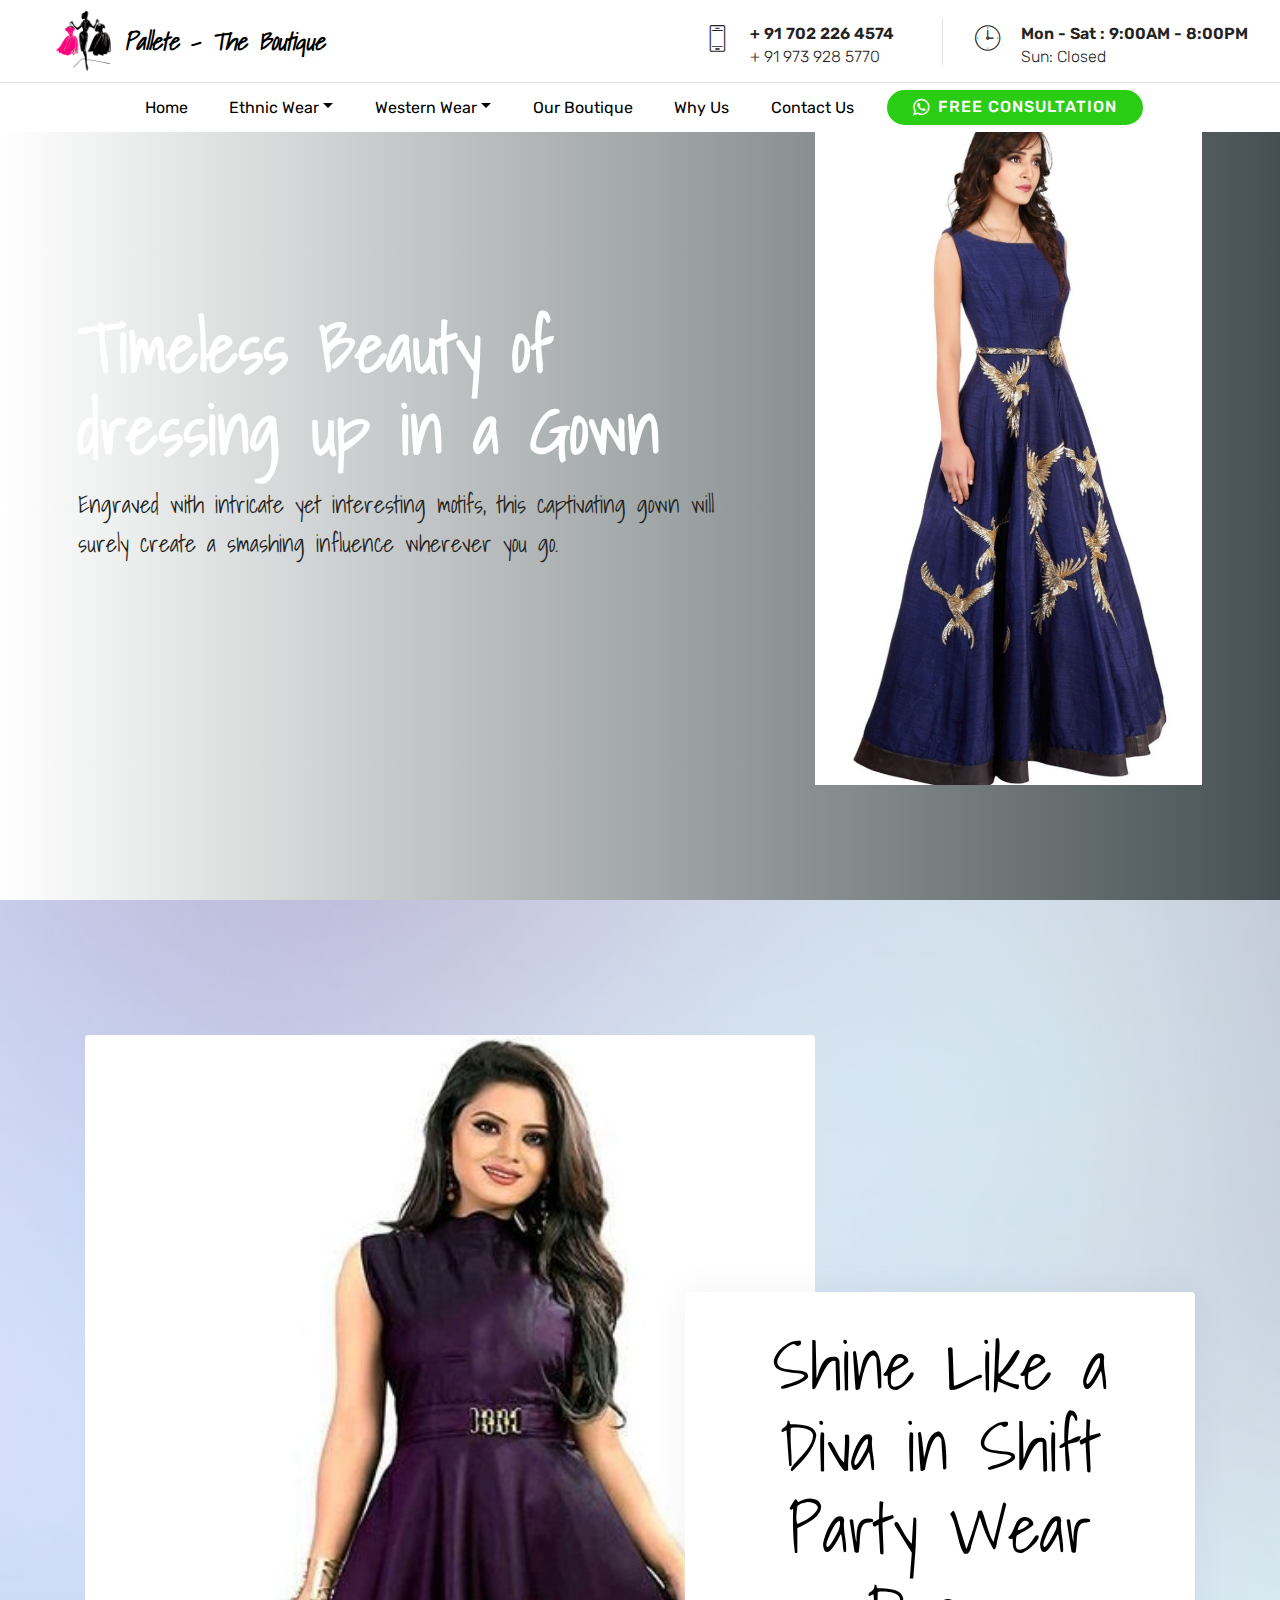
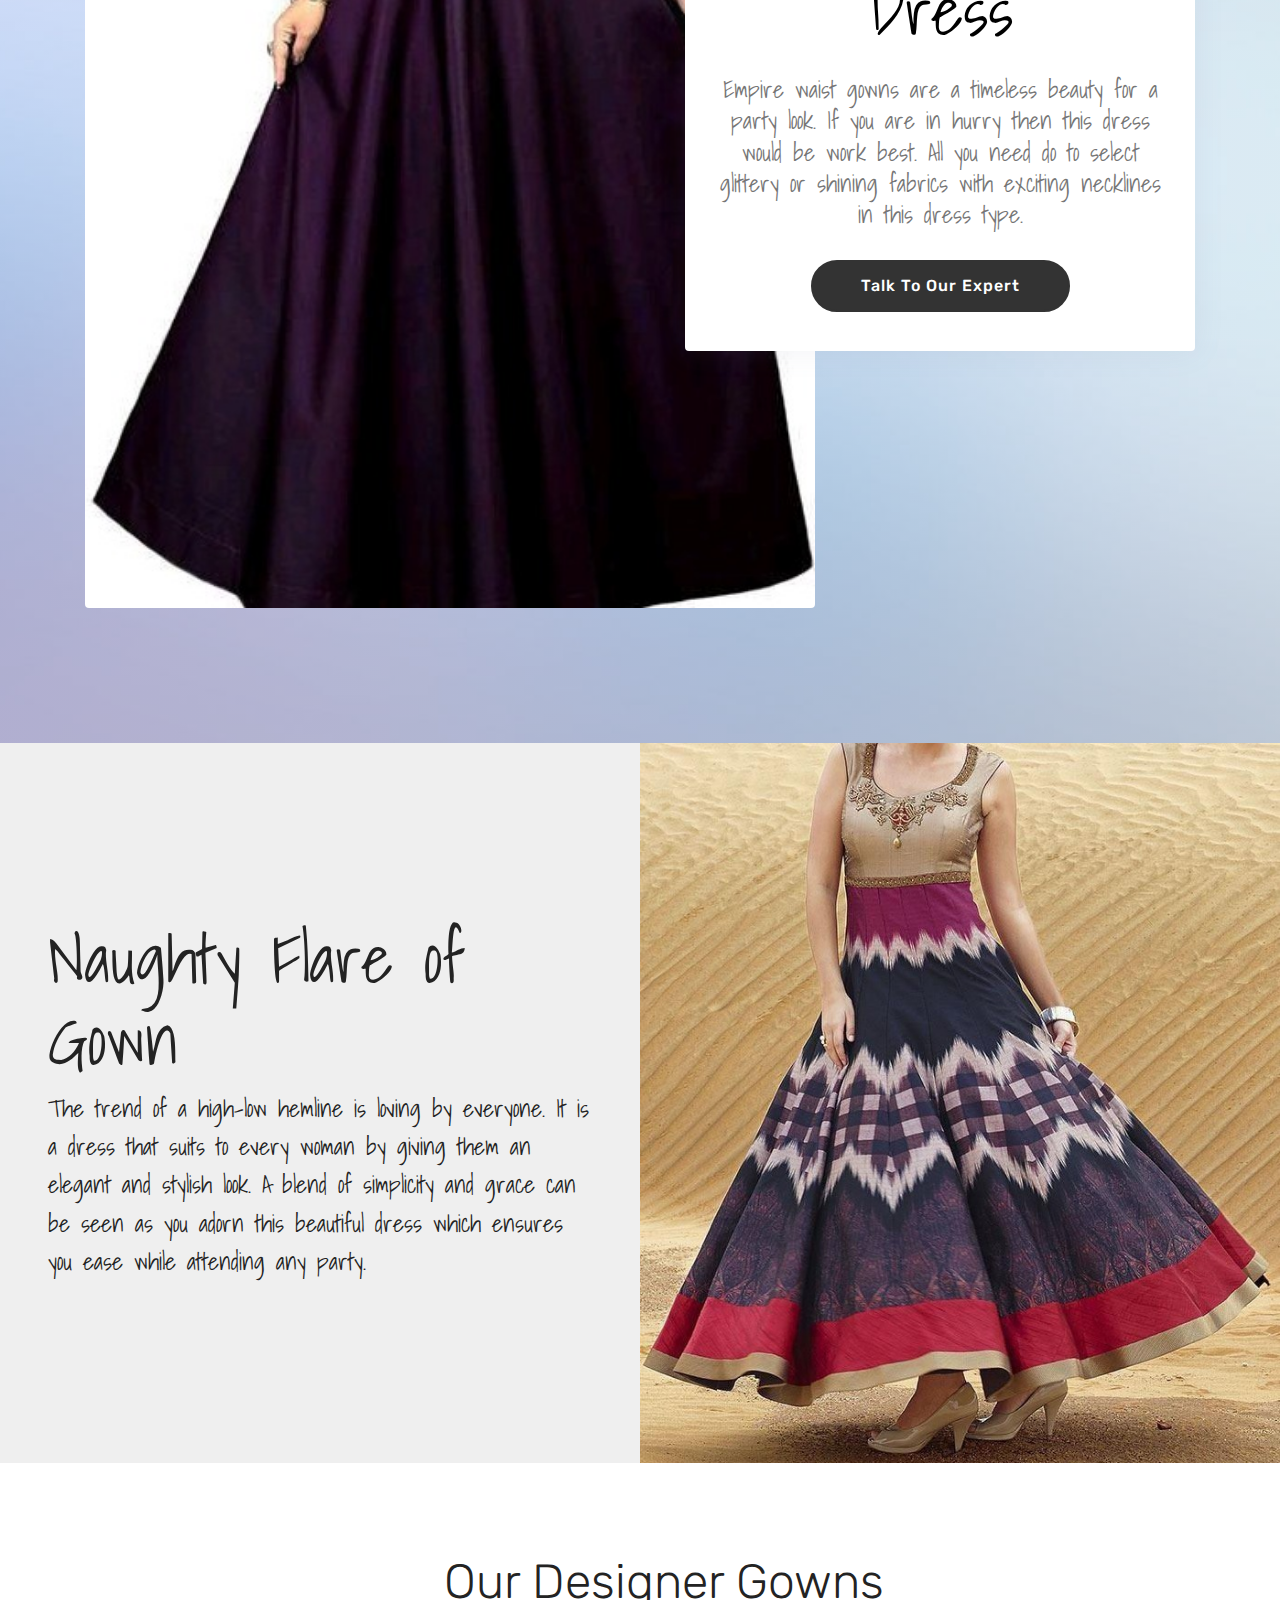
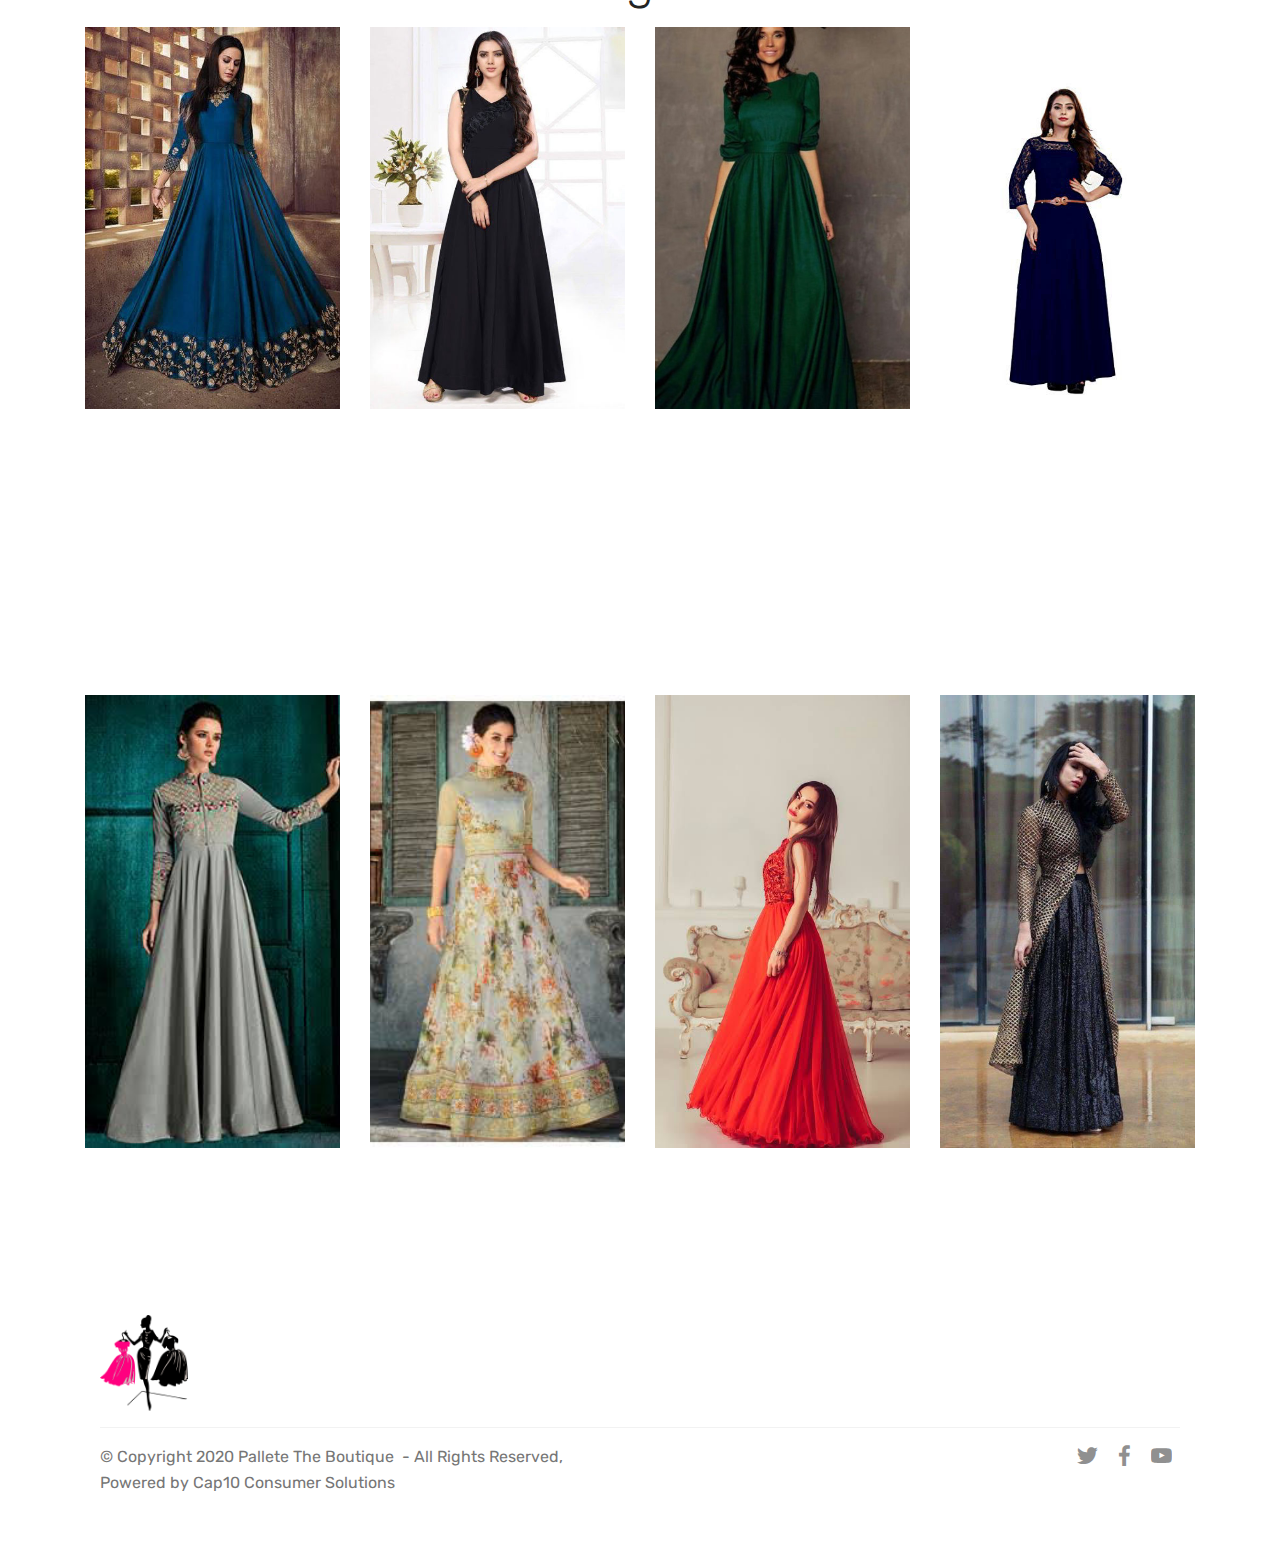
<file: Gowns & wester wear.html>
<!DOCTYPE html>
<html  >
<head>
  
  <meta charset="UTF-8">
  <meta http-equiv="X-UA-Compatible" content="IE=edge">
  
  <meta name="viewport" content="width=device-width, initial-scale=1, minimum-scale=1">
  <link rel="shortcut icon" href="assets/images/mbr-122x134.png" type="image/x-icon">
  <meta name="description" content="">
  
  <title>Western Wear</title>
  <link rel="stylesheet" href="assets/web/assets/mobirise-icons/mobirise-icons.css">
  <link rel="stylesheet" href="assets/font-awesome/css/font-awesome.css">
  <link rel="stylesheet" href="assets/bootstrap/css/bootstrap.min.css">
  <link rel="stylesheet" href="assets/bootstrap/css/bootstrap-grid.min.css">
  <link rel="stylesheet" href="assets/bootstrap/css/bootstrap-reboot.min.css">
  <link rel="stylesheet" href="assets/dropdown/css/style.css">
  <link rel="stylesheet" href="assets/tether/tether.min.css">
  <link rel="stylesheet" href="assets/socicon/css/styles.css">
  <link rel="stylesheet" href="assets/theme/css/style.css">
  <link rel="stylesheet" href="assets/formoid-css/recaptcha.css">
  <link rel="preload" as="style" href="assets/mobirise/css/mbr-additional.css"><link rel="stylesheet" href="assets/mobirise/css/mbr-additional.css" type="text/css">
  
  
  

</head>
<body>
  <section class="extMenu1 menu cid-rOcg2rf6zd" once="menu" id="extMenu7-1y">

    

    <nav class="navbar navbar-dropdown align-items-center navbar-fixed-top navbar-toggleable-sm">
        <div class="menu-content-top" id="topLine">
            <div class="menu-logo">
                <div class="navbar-brand">
                    <span class="navbar-logo">
                        <a href="index.html">
                            <img src="assets/images/mbr-122x134.png" alt="" title="" style="height: 3.8rem;">
                        </a>
                    </span>
                    <span class="navbar-caption-wrap"><a href="index.html" class="brand-link mbr-black display-5"><strong><em>Pallete - The Boutique</em></strong></a></span>
                </div>
            </div>
            <div class="menu-content-right">
                <div class="info-widget">
                    <span class="widget-icon mbri-mobile2 mbr-iconfont"></span>
                    <div class="widget-content display-4">
                        <p class="widget-title mbr-fonts-style display-4">+ 91 702 226 4574</p>
                        <p class="widget-text mbr-fonts-style display-4">+ 91 973 928 5770</p>
                    </div>
                </div>
                <div class="info-widget">
                    <span class="widget-icon mbri-clock mbr-iconfont"></span>
                    <div class="widget-content display-4">
                        <p class="widget-title mbr-fonts-style display-4">Mon - Sat : 9:00AM - 8:00PM</p>
                        <p class="widget-text mbr-fonts-style display-4">Sun: Closed</p>
                    </div>
                </div>
                
            </div>
            <button class="navbar-toggler " type="button" data-toggle="collapse" data-target="#navbarSupportedContent, #topLine" aria-controls="navbarSupportedContent" aria-expanded="false" aria-label="Toggle navigation">
                <div class="hamburger">
                    <span></span>
                    <span></span>
                    <span></span>
                    <span></span>
                </div>
            </button>
        </div>
        <div class="menu-bottom">
            <div class="collapse navbar-collapse" id="navbarSupportedContent">
                <ul class="navbar-nav nav-dropdown js-float-line" data-app-modern-menu="true"><li class="nav-item"><a class="nav-link link mbr-black display-4" href="index.html" aria-expanded="false">Home</a></li><li class="nav-item dropdown">
                        <a class="nav-link link mbr-black dropdown-toggle display-4" href="#" data-toggle="dropdown-submenu" aria-expanded="true">Ethnic Wear</a><div class="dropdown-menu"><a class="mbr-black dropdown-item display-4" href="page2.html">Anarkali Dress</a><a class="mbr-black dropdown-item display-4" href="page4.html">Salwar Kameez<br></a><a class="mbr-black dropdown-item display-4" href="page5.html">Saree Blouses<br></a><a class="mbr-black dropdown-item display-4" href="page3.html">Lehenga</a></div>
                    </li>
                    <li class="nav-item dropdown">
                        <a class="nav-link link mbr-black dropdown-toggle display-4" href="#" data-toggle="dropdown-submenu" aria-expanded="false">Western Wear</a><div class="dropdown-menu"><a class="mbr-black dropdown-item display-4" href="Gowns & wester wear.html">Gowns</a><a class="mbr-black dropdown-item display-4" href="page8.html">Office Wear</a></div>
                    </li>
                    <li class="nav-item">
                        <a class="nav-link link mbr-black display-4" href="page1.html">Our Boutique</a>
                    </li>
                    <li class="nav-item">
                        <a class="nav-link link mbr-black display-4" href="page9.html">Why Us</a>
                    </li><li class="nav-item"><a class="nav-link link mbr-black display-4" href="page6.html">Contact Us</a></li></ul>
                <div class="navbar-buttons mbr-section-btn"><a class="btn btn-sm btn-primary display-4" href="https://wa.me/+ 91 702 226 4574"><span class="fa fa-whatsapp mbr-iconfont mbr-iconfont-btn"></span>
                    
                        FREE CONSULTATION
                    </a></div>
            </div>
        </div>
    </nav>
</section>

<section class="extHeader cid-rOcg2sqm2s mbr-fullscreen" id="extHeader8-20">

    

    

    <div class="container-fluid header-content">
        <div class="row text-row">
            <div class="col-md-12 col-lg-7">
                <div class="title-cont align-left">
                    <h1 class="mbr-section-title align-left  mbr-white pb-3 mbr-fonts-style mbr-bold display-1">Timeless Beauty of dressing up in a Gown</h1>
                </div>
                <div class=" mbr-white pb-3 align-left">
                    <p class="mbr-section-subtitle mbr-fonts-style mbr-text display-5">
                        Engraved with intricate yet interesting motifs, this captivating gown will surely create a smashing influence wherever you go. </p>
                </div>
                
            </div>
            <div class="col-lg-5 col-md-12">
                <div class="mbr-figure">
                    <img src="assets/images/gowns-2-908x1272.jpeg" alt="" title="">
                </div>
            </div>
        </div>
        
    </div>
</section>

<section class="extHeader cid-rOcg2rSoZn" id="extHeader24-1z">

    

    <div class="mbr-overlay" style="opacity: 0.6;">
    </div>

    <div class="container align-left">
        <div class="row ">
            <div class="col-lg-8 col-md-12 py-lg-0 pb-4">
            	<div class="img-wrap">
        			<img src="assets/images/gowns-1-512x768.jpeg" alt="" title="">
    			</div>
            </div> 	
            <div class="align-self-center mbr-black col-lg-4 col-md-12 py-lg-0 pt-2">
                <div class="card-wrap">
                    <h1 class="mbr-section-title align-center pb-3 mbr-fonts-style display-1">Shine Like a Diva in Shift Party Wear Dress</h1>
                    <h3 class="mbr-section-subtitle align-center mbr-light mbr-fonts-style display-5">Empire waist gowns are a timeless beauty for a party look. If you are in hurry then this dress would be work best. All you need do to select glittery or shining fabrics with exciting necklines in this dress type.</h3>
                    <div class="mbr-section-btn align-center pt-3"><a class="btn btn-black btn-md display-4" href="tel:+ 91 -903-624-0000">Talk To Our Expert</a></div>
                </div>
            </div>
        </div>
    </div>
</section>

<section class="extFeatures cid-rOcg2toU11" id="extHeader25-21">

    

    
    <div class="container-fluid">
        <div class="row align-items-center content-row">
          <div class="col-lg-6 wrap-block">
              <h1 class="mbr-section-title mbr-fonts-style mbr-light display-1">Naughty Flare of Gown</h1>
              
              <h3 class="mbr-text mbr-fonts-style mbr-light display-5">The trend of a high-low hemline is loving by everyone. It is a dress that suits to every woman by giving them an elegant and stylish look. A blend of simplicity and grace can be seen as you adorn this beautiful dress which ensures you ease while attending any party.</h3>
            
            
          </div>
          <div class="col-lg-6 photo-split">
              <img src="assets/images/gowns-3-800x1200.jpeg" alt="" title="">
          </div>
      </div>
    </div>
</section>

<section class="mbr-gallery gallery5 cid-rOcg2tU5NX" id="gallery5-22">

    

    

    <div class="container">
        <h3 class="mbr-section-title align-center mbr-fonts-style display-2"><p>&nbsp; &nbsp; Our Designer Gowns<br></p></h3>
        
        <div class="row" id="gallery" data-toggle="modal" data-target="#carouselModal">
            <div class="col-sm-6 col-md-4 col-lg-3 item gallery-image">
                <div class="item-wrapper">
                    <img class="w-100" src="assets/images/gowns-4-476x601.jpg" alt="" data-target="#mbrCarousel" data-slide-to="0" title="">
                </div>
            </div>
            <div class="col-sm-6 col-md-4 col-lg-3 item gallery-image">
                <div class="item-wrapper">
                    <img class="w-100" src="assets/images/gowns-5-510x716.jpg" alt="" data-target="#mbrCarousel" data-slide-to="1" title="">
                </div>
            </div>
            <div class="col-sm-6 col-md-4 col-lg-3 item gallery-image">
                <div class="item-wrapper">
                    <img class="w-100" src="assets/images/gowns-6-510x678.jpeg" alt="" data-target="#mbrCarousel" data-slide-to="2" title="">
                </div>
            </div>
            <div class="col-sm-6 col-md-4 col-lg-3 item gallery-image">
                <div class="item-wrapper">
                    <img class="w-100" src="assets/images/gowns-7-404x606.jpg" alt="" data-target="#mbrCarousel" data-slide-to="3" title="">
                </div>
            </div>
        </div>

        <div class="modal mbr-slider fade" id="carouselModal" tabindex="-1" role="dialog" aria-hidden="true">
            <div class="modal-dialog" role="document">
                <div class="modal-content">
                    <div class="modal-body">
                        <div id="mbrCarousel" class="carousel slide" data-ride="carousel">
                            <div class="carousel-inner">
                                <div class="carousel-item active">
                                    <img class="d-block w-100" src="assets/images/background1.jpg" alt="">
                                </div>
                                <div class="carousel-item">
                                    <img class="d-block w-100" src="assets/images/background2.jpg" alt="">
                                </div>
                                <div class="carousel-item">
                                    <img class="d-block w-100" src="assets/images/background3.jpg" alt="">
                                </div>
                                <div class="carousel-item">
                                    <img class="d-block w-100" src="assets/images/background4.jpg" alt="">
                                </div>
                            </div>
                            <ol class="carousel-indicators">
                                <li data-target="#mbrCarousel" data-slide-to="0" class="active"></li>
                                <li data-target="#mbrCarousel" data-slide-to="1"></li>
                                <li data-target="#mbrCarousel" data-slide-to="2"></li>
                                <li data-target="#mbrCarousel" data-slide-to="3"></li>
                            </ol>
                            <a role="button" href="" class="close" data-dismiss="modal" aria-label="Close">
                            </a>
                            <a class="carousel-control-prev carousel-control" href="#mbrCarousel" role="button" data-slide="prev">
                                <span class="mbri-left mbr-iconfont" aria-hidden="true"></span>
                                <span class="sr-only">Previous</span>
                            </a>
                            <a class="carousel-control-next carousel-control" href="#mbrCarousel" role="button" data-slide="next">
                                <span class="mbri-right mbr-iconfont" aria-hidden="true"></span>
                                <span class="sr-only">Next</span>
                            </a>
                        </div>
                    </div>
                </div>
            </div>
        </div>
    </div>
</section>

<section class="mbr-gallery gallery5 cid-rOckG9rNjh" id="gallery5-24">

    

    

    <div class="container">
        <h3 class="mbr-section-title align-center mbr-fonts-style display-2"><p>&nbsp;&nbsp;<br></p></h3>
        
        <div class="row" id="gallery" data-toggle="modal" data-target="#carouselModal">
            <div class="col-sm-6 col-md-4 col-lg-3 item gallery-image">
                <div class="item-wrapper">
                    <img class="w-100" src="assets/images/gowns-8-270x372.jpg" alt="" data-target="#mbrCarousel" data-slide-to="0" title="">
                </div>
            </div>
            <div class="col-sm-6 col-md-4 col-lg-3 item gallery-image">
                <div class="item-wrapper">
                    <img class="w-100" src="assets/images/gowns-9-262x377.jpg" alt="" data-target="#mbrCarousel" data-slide-to="1" title="">
                </div>
            </div>
            <div class="col-sm-6 col-md-4 col-lg-3 item gallery-image">
                <div class="item-wrapper">
                    <img class="w-100" src="assets/images/gowns-10-452x678.jpg" alt="" data-target="#mbrCarousel" data-slide-to="2" title="">
                </div>
            </div>
            <div class="col-sm-6 col-md-4 col-lg-3 item gallery-image">
                <div class="item-wrapper">
                    <img class="w-100" src="assets/images/gowns-11-350x622.jpg" alt="" data-target="#mbrCarousel" data-slide-to="3" title="">
                </div>
            </div>
        </div>

        <div class="modal mbr-slider fade" id="carouselModal" tabindex="-1" role="dialog" aria-hidden="true">
            <div class="modal-dialog" role="document">
                <div class="modal-content">
                    <div class="modal-body">
                        <div id="mbrCarousel" class="carousel slide" data-ride="carousel">
                            <div class="carousel-inner">
                                <div class="carousel-item active">
                                    <img class="d-block w-100" src="assets/images/background132.jpg" alt="">
                                </div>
                                <div class="carousel-item">
                                    <img class="d-block w-100" src="assets/images/background233.jpg" alt="">
                                </div>
                                <div class="carousel-item">
                                    <img class="d-block w-100" src="assets/images/background334.jpg" alt="">
                                </div>
                                <div class="carousel-item">
                                    <img class="d-block w-100" src="assets/images/background435.jpg" alt="">
                                </div>
                            </div>
                            <ol class="carousel-indicators">
                                <li data-target="#mbrCarousel" data-slide-to="0" class="active"></li>
                                <li data-target="#mbrCarousel" data-slide-to="1"></li>
                                <li data-target="#mbrCarousel" data-slide-to="2"></li>
                                <li data-target="#mbrCarousel" data-slide-to="3"></li>
                            </ol>
                            <a role="button" href="" class="close" data-dismiss="modal" aria-label="Close">
                            </a>
                            <a class="carousel-control-prev carousel-control" href="#mbrCarousel" role="button" data-slide="prev">
                                <span class="mbri-left mbr-iconfont" aria-hidden="true"></span>
                                <span class="sr-only">Previous</span>
                            </a>
                            <a class="carousel-control-next carousel-control" href="#mbrCarousel" role="button" data-slide="next">
                                <span class="mbri-right mbr-iconfont" aria-hidden="true"></span>
                                <span class="sr-only">Next</span>
                            </a>
                        </div>
                    </div>
                </div>
            </div>
        </div>
    </div>
</section>

<section class="cid-rQ51am8rkB" id="footer5-31">

    

    

    <div class="container">
        <div class="media-container-row">
            <div class="col-md-3">
                <div class="media-wrap">
                    <a href="index.html">
                       <img src="assets/images/mbr-192x210.png" alt="" title="">
                    </a>
                </div>
            </div>
            <div class="col-md-9">
                <p class="mbr-text align-right links mbr-fonts-style display-7"></p>
            </div>
        </div>
        <div class="footer-lower">
            <div class="media-container-row">
                <div class="col-md-12">
                    <hr>
                </div>
            </div>
            <div class="media-container-row mbr-white">
                <div class="col-md-6 copyright">
                    <p class="mbr-text mbr-fonts-style display-7">
                        © Copyright 2020 Pallete The Boutique &nbsp;- All Rights Reserved, Powered by Cap10 Consumer Solutions</p>
                </div>
                <div class="col-md-6">
                    <div class="social-list align-right">
                        <div class="soc-item">
                            <a href="https://twitter.com/home" target="_blank">
                                <span class="mbr-iconfont mbr-iconfont-social socicon-twitter socicon"></span>
                            </a>
                        </div>
                        <div class="soc-item">
                            <a href="https://www.facebook.com/Cap10PvtLtd/" target="_blank">
                                <span class="mbr-iconfont mbr-iconfont-social socicon-facebook socicon"></span>
                            </a>
                        </div>
                        <div class="soc-item">
                            <a href="https://www.youtube.com/channel/UCA9DuTQr33E1IgmNt2S_qMw" target="_blank">
                                <span class="mbr-iconfont mbr-iconfont-social socicon-youtube socicon"></span>
                            </a>
                        </div>
                        
                        
                        
                    </div>
                </div>
            </div>
        </div>
    </div>
</section>


  <script src="assets/web/assets/jquery/jquery.min.js"></script>
  <script src="assets/popper/popper.min.js"></script>
  <script src="assets/bootstrap/js/bootstrap.min.js"></script>
  <script src="assets/smoothscroll/smooth-scroll.js"></script>
  <script src="assets/dropdown/js/nav-dropdown.js"></script>
  <script src="assets/dropdown/js/navbar-dropdown.js"></script>
  <script src="assets/touchswipe/jquery.touch-swipe.min.js"></script>
  <script src="assets/viewportchecker/jquery.viewportchecker.js"></script>
  <script src="assets/tether/tether.min.js"></script>
  <script src="assets/theme/js/script.js"></script>
  <script src="assets/formoid/formoid.min.js"></script>
  
  

</body>
</html>
</file>
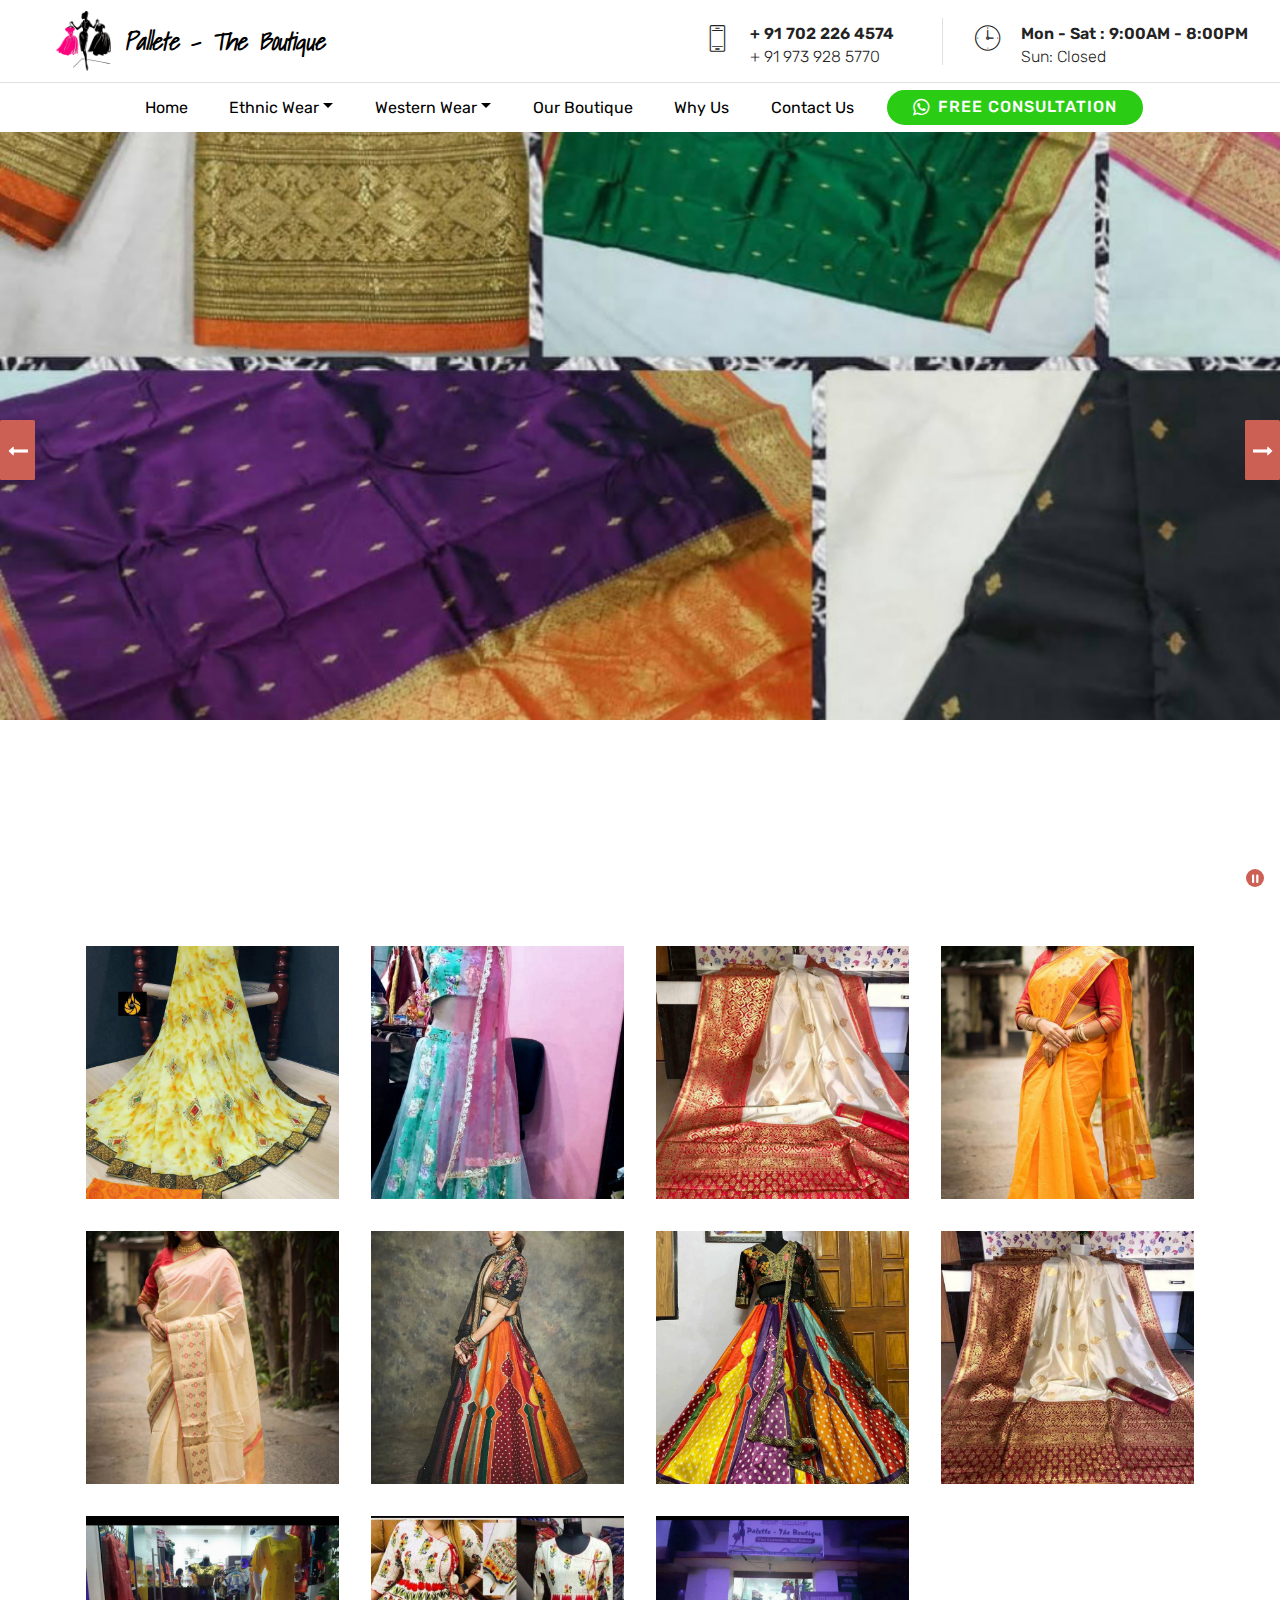
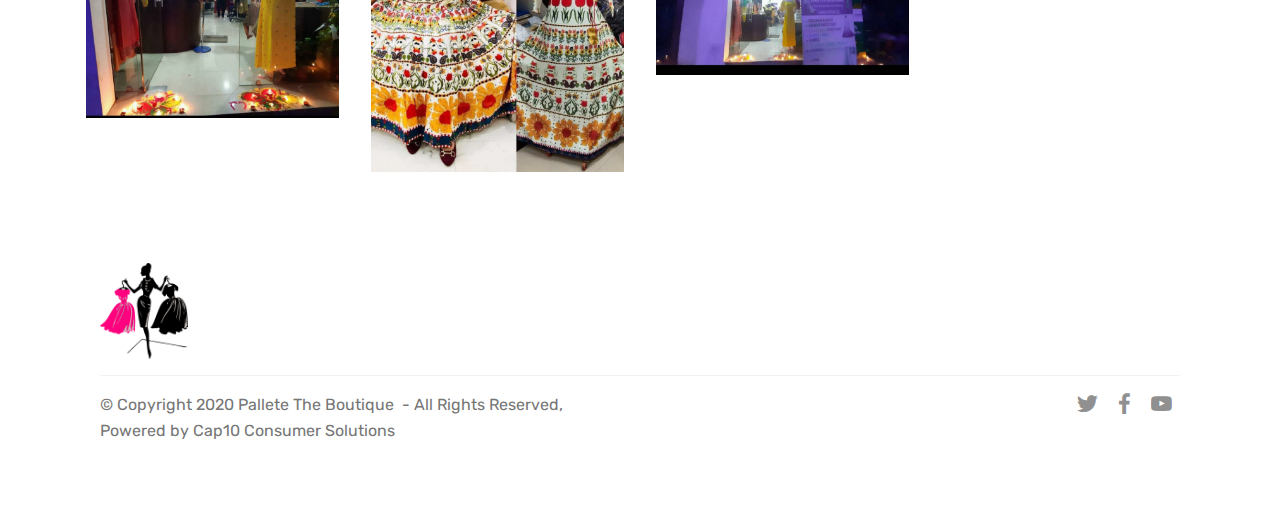
<file: page1.html>
<!DOCTYPE html>
<html  >
<head>
  
  <meta charset="UTF-8">
  <meta http-equiv="X-UA-Compatible" content="IE=edge">
  
  <meta name="viewport" content="width=device-width, initial-scale=1, minimum-scale=1">
  <link rel="shortcut icon" href="assets/images/mbr-122x134.png" type="image/x-icon">
  <meta name="description" content="">
  
  <title>Our Boutique</title>
  <link rel="stylesheet" href="assets/web/assets/mobirise-icons/mobirise-icons.css">
  <link rel="stylesheet" href="assets/font-awesome/css/font-awesome.css">
  <link rel="stylesheet" href="assets/bootstrap/css/bootstrap.min.css">
  <link rel="stylesheet" href="assets/bootstrap/css/bootstrap-grid.min.css">
  <link rel="stylesheet" href="assets/bootstrap/css/bootstrap-reboot.min.css">
  <link rel="stylesheet" href="assets/dropdown/css/style.css">
  <link rel="stylesheet" href="assets/tether/tether.min.css">
  <link rel="stylesheet" href="assets/socicon/css/styles.css">
  <link rel="stylesheet" href="assets/theme/css/style.css">
  <link rel="stylesheet" href="assets/gallery/style.css">
  <link rel="stylesheet" href="assets/wowslider-init/style.css">
  <link rel="stylesheet" href="assets/formoid-css/recaptcha.css">
  <link rel="preload" as="style" href="assets/mobirise/css/mbr-additional.css"><link rel="stylesheet" href="assets/mobirise/css/mbr-additional.css" type="text/css">
  
  
  
<link rel="stylesheet" href="assets/wowslider-init/boundary/style.css">
</head>
<body>
  <section class="extMenu1 menu cid-rO7yeexYQt" once="menu" id="extMenu7-b">

    

    <nav class="navbar navbar-dropdown align-items-center navbar-fixed-top navbar-toggleable-sm">
        <div class="menu-content-top" id="topLine">
            <div class="menu-logo">
                <div class="navbar-brand">
                    <span class="navbar-logo">
                        <a href="index.html">
                            <img src="assets/images/mbr-122x134.png" alt="" title="" style="height: 3.8rem;">
                        </a>
                    </span>
                    <span class="navbar-caption-wrap"><a href="index.html" class="brand-link mbr-black display-5"><strong><em>Pallete - The Boutique</em></strong></a></span>
                </div>
            </div>
            <div class="menu-content-right">
                <div class="info-widget">
                    <span class="widget-icon mbri-mobile2 mbr-iconfont"></span>
                    <div class="widget-content display-4">
                        <p class="widget-title mbr-fonts-style display-4">+ 91 702 226 4574</p>
                        <p class="widget-text mbr-fonts-style display-4">+ 91 973 928 5770</p>
                    </div>
                </div>
                <div class="info-widget">
                    <span class="widget-icon mbri-clock mbr-iconfont"></span>
                    <div class="widget-content display-4">
                        <p class="widget-title mbr-fonts-style display-4">Mon - Sat : 9:00AM - 8:00PM</p>
                        <p class="widget-text mbr-fonts-style display-4">Sun: Closed</p>
                    </div>
                </div>
                
            </div>
            <button class="navbar-toggler " type="button" data-toggle="collapse" data-target="#navbarSupportedContent, #topLine" aria-controls="navbarSupportedContent" aria-expanded="false" aria-label="Toggle navigation">
                <div class="hamburger">
                    <span></span>
                    <span></span>
                    <span></span>
                    <span></span>
                </div>
            </button>
        </div>
        <div class="menu-bottom">
            <div class="collapse navbar-collapse" id="navbarSupportedContent">
                <ul class="navbar-nav nav-dropdown js-float-line" data-app-modern-menu="true"><li class="nav-item"><a class="nav-link link mbr-black display-4" href="index.html" aria-expanded="false">Home</a></li><li class="nav-item dropdown open">
                        <a class="nav-link link mbr-black dropdown-toggle display-4" href="#" data-toggle="dropdown-submenu" aria-expanded="true">Ethnic Wear</a><div class="dropdown-menu"><a class="mbr-black dropdown-item display-4" href="page2.html">Anarkali Dress</a><a class="mbr-black dropdown-item display-4" href="page4.html">Salwar Kameez<br></a><a class="mbr-black dropdown-item display-4" href="page5.html">Saree Blouses<br></a><a class="mbr-black dropdown-item display-4" href="page3.html">Lehenga</a></div>
                    </li>
                    <li class="nav-item dropdown">
                        <a class="nav-link link mbr-black dropdown-toggle display-4" href="#" data-toggle="dropdown-submenu" aria-expanded="false">Western Wear</a><div class="dropdown-menu"><a class="mbr-black dropdown-item display-4" href="Gowns & wester wear.html">Gowns</a><a class="mbr-black dropdown-item display-4" href="page8.html">Office Wear</a></div>
                    </li>
                    <li class="nav-item">
                        <a class="nav-link link mbr-black display-4" href="page1.html">Our Boutique</a>
                    </li>
                    <li class="nav-item">
                        <a class="nav-link link mbr-black display-4" href="page9.html">Why Us</a>
                    </li><li class="nav-item"><a class="nav-link link mbr-black display-4" href="page6.html">Contact Us</a></li></ul>
                <div class="navbar-buttons mbr-section-btn"><a class="btn btn-sm btn-primary display-4" href="https://wa.me/+ 91 702 226 4574"><span class="fa fa-whatsapp mbr-iconfont mbr-iconfont-btn"></span>
                    
                        FREE CONSULTATION
                    </a></div>
            </div>
        </div>
    </nav>
</section>

<section class="mbr-wowslider-container mbr-section mbr-section__container carousel slide mbr-section-nopadding mbr-wowslider-container--boundary" data-ride="carousel" data-keyboard="false" data-wrap="true" data-interval="false" id="wowslider-l" data-rv-view="24" style="background-color: rgb(255, 255, 255);">
    <div class="mbr-wowslider">
        <div class="ws_images">
            <ul>
                <li>
                    
                    <img src="assets/images/whatsapp-image-2020-02-08-at-18.30.15-1024x576.jpg" alt="title 1" title="title 1"> text 1
                </li><li>
                    
                    <img src="assets/images/whatsapp-image-2020-02-08-at-18.30.15-1-1024x576.jpg" alt="title 2" title="title 2"> text 2
                </li><li>
                    
                    <img src="assets/images/whatsapp-image-2020-02-08-at-18.30.16-1024x576.jpg" alt="title 3" title="title 3"> text 3
                </li><li>
                    
                    <img src="assets/images/des7-1024x576.jpg" alt="title 3" title="title 3"> text 3
                </li><li>
                    
                    <img src="assets/images/des12-960x1280.jpg" alt="title 3" title="title 3"> text 3
                </li><li>
                    
                    <img src="assets/images/whatsapp-image-2020-02-08-at-18.30.16-1-1280x1280.jpg" alt="title 2" title="title 2"> text 2
                </li>
            </ul>
        </div>
        <div class="ws_bullets">
            <div>
                <a href="#" title="">
                    <span><img alt="slide1" src="assets/images/whatsapp-image-2020-02-08-at-18.30.15-85x48.png"></span>
                </a><a href="#" title="">
                    <span><img alt="slide1" src="assets/images/whatsapp-image-2020-02-08-at-18.30.15-1-85x48.png"></span>
                </a><a href="#" title="">
                    <span><img alt="slide1" src="assets/images/whatsapp-image-2020-02-08-at-18.30.16-85x48.png"></span>
                </a><a href="#" title="">
                    <span><img alt="slide1" src="assets/images/des7-85x48.png"></span>
                </a><a href="#" title="">
                    <span><img alt="slide1" src="assets/images/des7-85x48.png"></span>
                </a><a href="#" title="">
                    <span><img alt="slide1" src="assets/images/whatsapp-image-2020-02-08-at-18.30.15-1-85x48.png"></span>
                </a>
            </div>
        </div>
        <div class="ws_shadow"></div>
        <div class="mbr-wowslider-options">
            <div class="params" data-paddingbottom="0" data-anim-type="kenburns" data-theme="boundary" data-autoplay="true" data-paddingtop="0" data-fullscreen="true" data-showbullets="false" data-timeout="6" data-duration="0.5" data-height="576" data-width="1024" data-responsive="3" data-showcaptions="false" data-captionseffect="slide" data-hidecontrols="false"></div>
        </div>
</div></section>

<section class="mbr-gallery mbr-slider-carousel cid-rO7F8haj9b" id="extGallery7-n">

    

    <div class="container">
        <div><!-- Filter --><!-- Gallery --><div class="mbr-gallery-row"><div class="mbr-gallery-layout-default"><div><div><div class="mbr-gallery-item mbr-gallery-item--p2" data-video-url="false" data-tags="Awesome"><div href="#lb-extGallery7-n" data-slide-to="0" data-toggle="modal"><img src="assets/images/whatsapp-image-2020-02-08-at-18.30.17-960x960-800x800.jpg" alt="" title=""><span class="icon-focus"></span></div></div><div class="mbr-gallery-item mbr-gallery-item--p2" data-video-url="false" data-tags="Responsive"><div href="#lb-extGallery7-n" data-slide-to="1" data-toggle="modal"><img src="assets/images/whatsapp-image-2020-02-08-at-18.30.17-1-1280x1280-800x800.jpg" alt="" title=""><span class="icon-focus"></span></div></div><div class="mbr-gallery-item mbr-gallery-item--p2" data-video-url="false" data-tags="Creative"><div href="#lb-extGallery7-n" data-slide-to="2" data-toggle="modal"><img src="assets/images/whatsapp-image-2020-02-08-at-18.30.18-960x960-800x800.jpg" alt="" title=""><span class="icon-focus"></span></div></div><div class="mbr-gallery-item mbr-gallery-item--p2" data-video-url="false" data-tags="Animated"><div href="#lb-extGallery7-n" data-slide-to="3" data-toggle="modal"><img src="assets/images/whatsapp-image-2020-02-08-at-18.30.19-960x960-800x800.jpg" alt="" title=""><span class="icon-focus"></span></div></div><div class="mbr-gallery-item mbr-gallery-item--p2" data-video-url="false" data-tags="Awesome"><div href="#lb-extGallery7-n" data-slide-to="4" data-toggle="modal"><img src="assets/images/whatsapp-image-2020-02-08-at-18.30.20-1-960x960-800x800.jpg" alt="" title=""><span class="icon-focus"></span></div></div><div class="mbr-gallery-item mbr-gallery-item--p2" data-video-url="false" data-tags="Awesome"><div href="#lb-extGallery7-n" data-slide-to="5" data-toggle="modal"><img src="assets/images/whatsapp-image-2020-02-08-at-18.30.20-960x960-800x800.jpg" alt="" title=""><span class="icon-focus"></span></div></div><div class="mbr-gallery-item mbr-gallery-item--p2" data-video-url="false" data-tags="Responsive"><div href="#lb-extGallery7-n" data-slide-to="6" data-toggle="modal"><img src="assets/images/whatsapp-image-2020-02-08-at-18.30.19-2-960x960-800x800.jpg" alt="" title=""><span class="icon-focus"></span></div></div><div class="mbr-gallery-item mbr-gallery-item--p2" data-video-url="false" data-tags="Animated"><div href="#lb-extGallery7-n" data-slide-to="7" data-toggle="modal"><img src="assets/images/whatsapp-image-2020-02-08-at-18.30.19-1-960x960-800x800.jpg" alt="" title=""><span class="icon-focus"></span></div></div><div class="mbr-gallery-item mbr-gallery-item--p2" data-video-url="false" data-tags="Awesome"><div href="#lb-extGallery7-n" data-slide-to="8" data-toggle="modal"><img src="assets/images/whatsapp-image-2020-02-10-at-12.35.25-1080x861-800x638.jpg" alt="" title=""><span class="icon-focus"></span></div></div><div class="mbr-gallery-item mbr-gallery-item--p2" data-video-url="false" data-tags="Awesome"><div href="#lb-extGallery7-n" data-slide-to="9" data-toggle="modal"><img src="assets/images/whatsapp-image-2020-02-10-at-12.35.35-1078x975-800x811.jpeg" alt="" title=""><span class="icon-focus"></span></div></div><div class="mbr-gallery-item mbr-gallery-item--p2" data-video-url="false" data-tags="Awesome"><div href="#lb-extGallery7-n" data-slide-to="10" data-toggle="modal"><img src="assets/images/whatsapp-image-2020-02-10-at-12.35.57-1065x668-800x502.jpg" alt="" title=""><span class="icon-focus"></span></div></div></div></div><div class="clearfix"></div></div></div><!-- Lightbox --><div data-app-prevent-settings="" class="mbr-slider modal fade carousel slide" tabindex="-1" data-keyboard="true" data-interval="false" id="lb-extGallery7-n"><div class="modal-dialog"><div class="modal-content"><div class="modal-body"><div class="carousel-inner"><div class="carousel-item active"><img src="assets/images/whatsapp-image-2020-02-08-at-18.30.17-960x960.jpg" alt="" title=""></div><div class="carousel-item"><img src="assets/images/whatsapp-image-2020-02-08-at-18.30.17-1-1280x1280.jpg" alt="" title=""></div><div class="carousel-item"><img src="assets/images/whatsapp-image-2020-02-08-at-18.30.18-960x960.jpg" alt="" title=""></div><div class="carousel-item"><img src="assets/images/whatsapp-image-2020-02-08-at-18.30.19-960x960.jpg" alt="" title=""></div><div class="carousel-item"><img src="assets/images/whatsapp-image-2020-02-08-at-18.30.20-1-960x960.jpg" alt="" title=""></div><div class="carousel-item"><img src="assets/images/whatsapp-image-2020-02-08-at-18.30.20-960x960.jpg" alt="" title=""></div><div class="carousel-item"><img src="assets/images/whatsapp-image-2020-02-08-at-18.30.19-2-960x960.jpg" alt="" title=""></div><div class="carousel-item"><img src="assets/images/whatsapp-image-2020-02-08-at-18.30.19-1-960x960.jpg" alt="" title=""></div><div class="carousel-item"><img src="assets/images/whatsapp-image-2020-02-10-at-12.35.25-1080x861.jpg" alt="" title=""></div><div class="carousel-item"><img src="assets/images/whatsapp-image-2020-02-10-at-12.35.35-1078x975.jpeg" alt="" title=""></div><div class="carousel-item"><img src="assets/images/whatsapp-image-2020-02-10-at-12.35.57-1065x668.jpg" alt="" title=""></div></div><a class="carousel-control carousel-control-prev" role="button" data-slide="prev" href="#lb-extGallery7-n"><span class="mbri-left mbr-iconfont" aria-hidden="true"></span><span class="sr-only">Previous</span></a><a class="carousel-control carousel-control-next" role="button" data-slide="next" href="#lb-extGallery7-n"><span class="mbri-right mbr-iconfont" aria-hidden="true"></span><span class="sr-only">Next</span></a><a class="close" href="#" role="button" data-dismiss="modal"><span class="sr-only">Close</span></a></div></div></div></div></div>
    </div>

</section>

<section class="cid-rQ4YBnTk5s" id="footer5-2v">

    

    

    <div class="container">
        <div class="media-container-row">
            <div class="col-md-3">
                <div class="media-wrap">
                    <a href="index.html">
                       <img src="assets/images/mbr-192x210.png" alt="" title="">
                    </a>
                </div>
            </div>
            <div class="col-md-9">
                <p class="mbr-text align-right links mbr-fonts-style display-7"></p>
            </div>
        </div>
        <div class="footer-lower">
            <div class="media-container-row">
                <div class="col-md-12">
                    <hr>
                </div>
            </div>
            <div class="media-container-row mbr-white">
                <div class="col-md-6 copyright">
                    <p class="mbr-text mbr-fonts-style display-7">
                        © Copyright 2020 Pallete The Boutique &nbsp;- All Rights Reserved, Powered by Cap10 Consumer Solutions</p>
                </div>
                <div class="col-md-6">
                    <div class="social-list align-right">
                        <div class="soc-item">
                            <a href="https://twitter.com/home" target="_blank">
                                <span class="mbr-iconfont mbr-iconfont-social socicon-twitter socicon"></span>
                            </a>
                        </div>
                        <div class="soc-item">
                            <a href="https://www.facebook.com/Cap10PvtLtd/" target="_blank">
                                <span class="mbr-iconfont mbr-iconfont-social socicon-facebook socicon"></span>
                            </a>
                        </div>
                        <div class="soc-item">
                            <a href="https://www.youtube.com/channel/UCA9DuTQr33E1IgmNt2S_qMw" target="_blank">
                                <span class="mbr-iconfont mbr-iconfont-social socicon-youtube socicon"></span>
                            </a>
                        </div>
                        
                        
                        
                    </div>
                </div>
            </div>
        </div>
    </div>
</section>


  <script src="assets/web/assets/jquery/jquery.min.js"></script>
  <script src="assets/popper/popper.min.js"></script>
  <script src="assets/bootstrap/js/bootstrap.min.js"></script>
  <script src="assets/dropdown/js/nav-dropdown.js"></script>
  <script src="assets/dropdown/js/navbar-dropdown.js"></script>
  <script src="assets/touchswipe/jquery.touch-swipe.min.js"></script>
  <script src="assets/wowslider-plugin/wowslider.js"></script>
  <script src="assets/smoothscroll/smooth-scroll.js"></script>
  <script src="assets/masonry/masonry.pkgd.min.js"></script>
  <script src="assets/imagesloaded/imagesloaded.pkgd.min.js"></script>
  <script src="assets/bootstrapcarouselswipe/bootstrap-carousel-swipe.js"></script>
  <script src="assets/tether/tether.min.js"></script>
  <script src="assets/vimeoplayer/jquery.mb.vimeo_player.js"></script>
  <script src="assets/theme/js/script.js"></script>
  <script src="assets/slidervideo/script.js"></script>
  <script src="assets/gallery/player.min.js"></script>
  <script src="assets/gallery/script.js"></script>
  <script src="assets/wowslider-init/script.js"></script>
  <script src="assets/formoid/formoid.min.js"></script>
  
  
<script async src="assets/wowslider-effect/kenburns/script.js"></script>
</body>
</html>
</file>
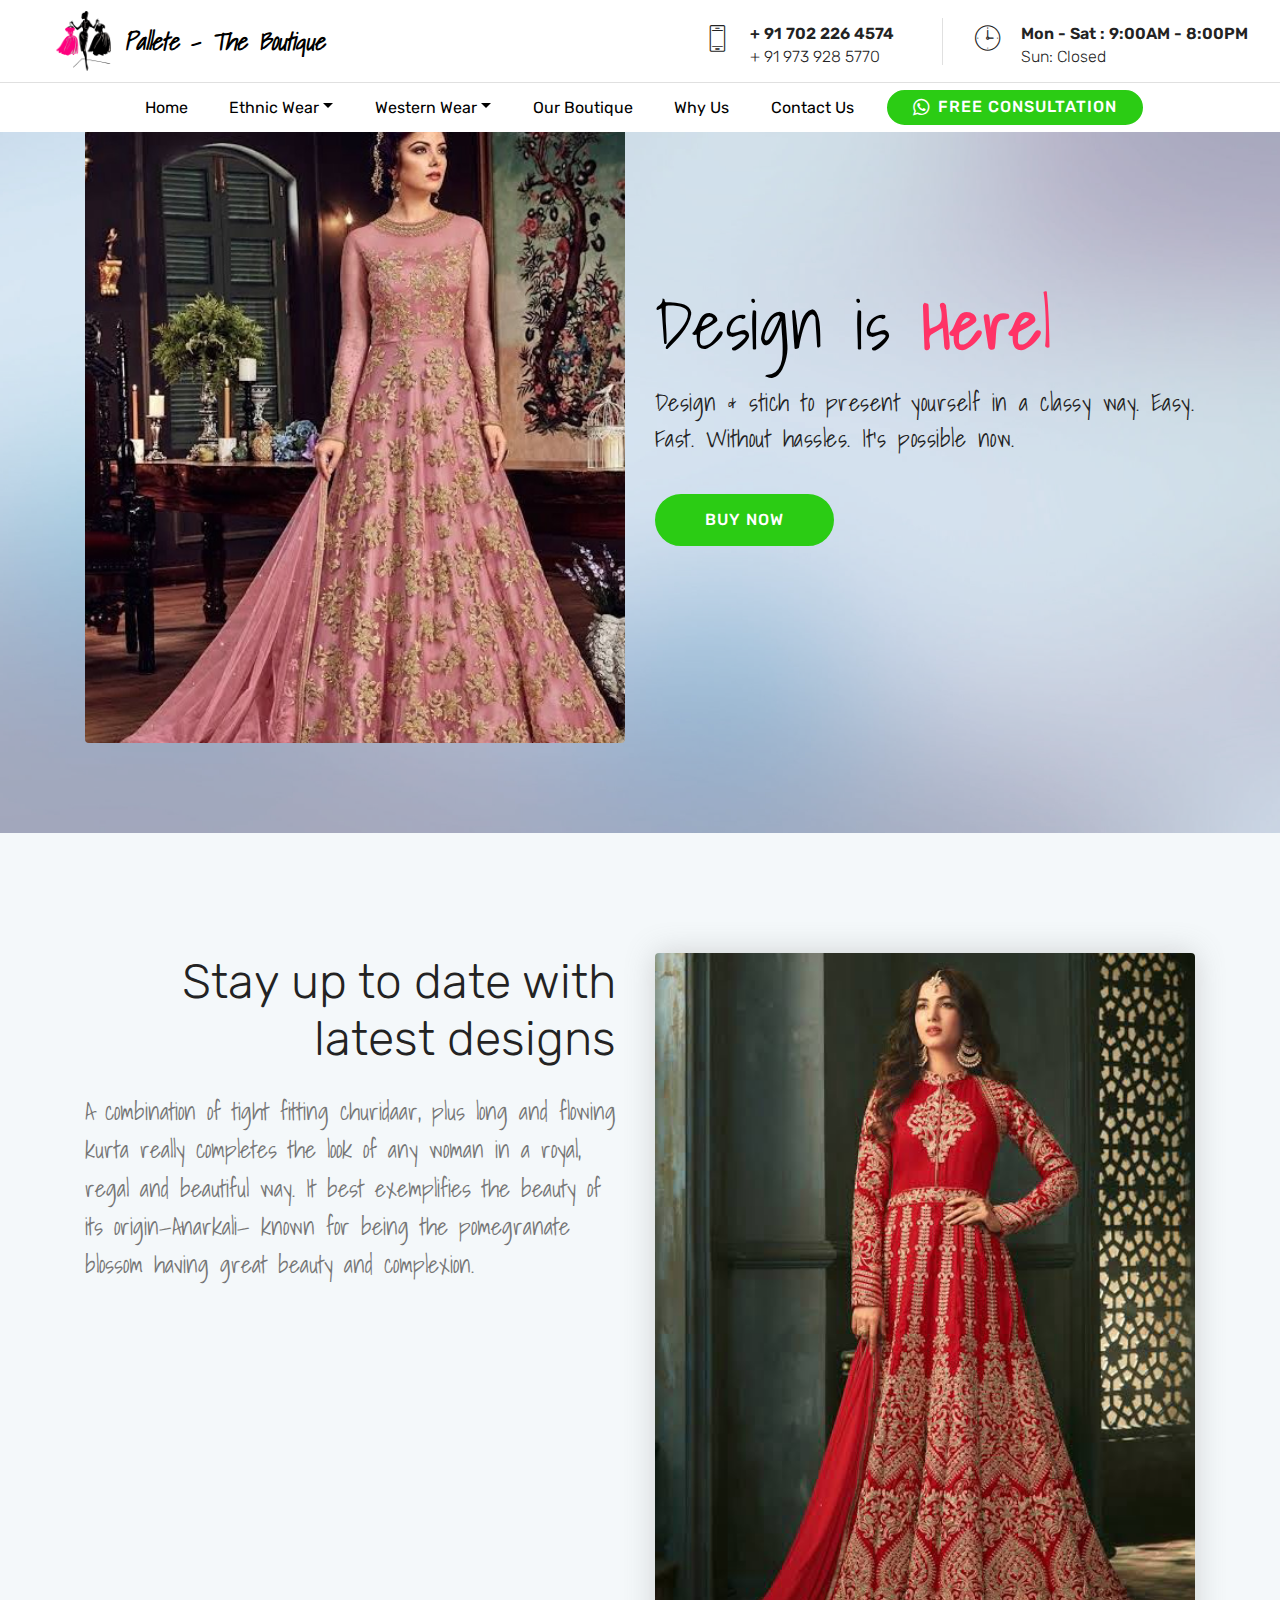
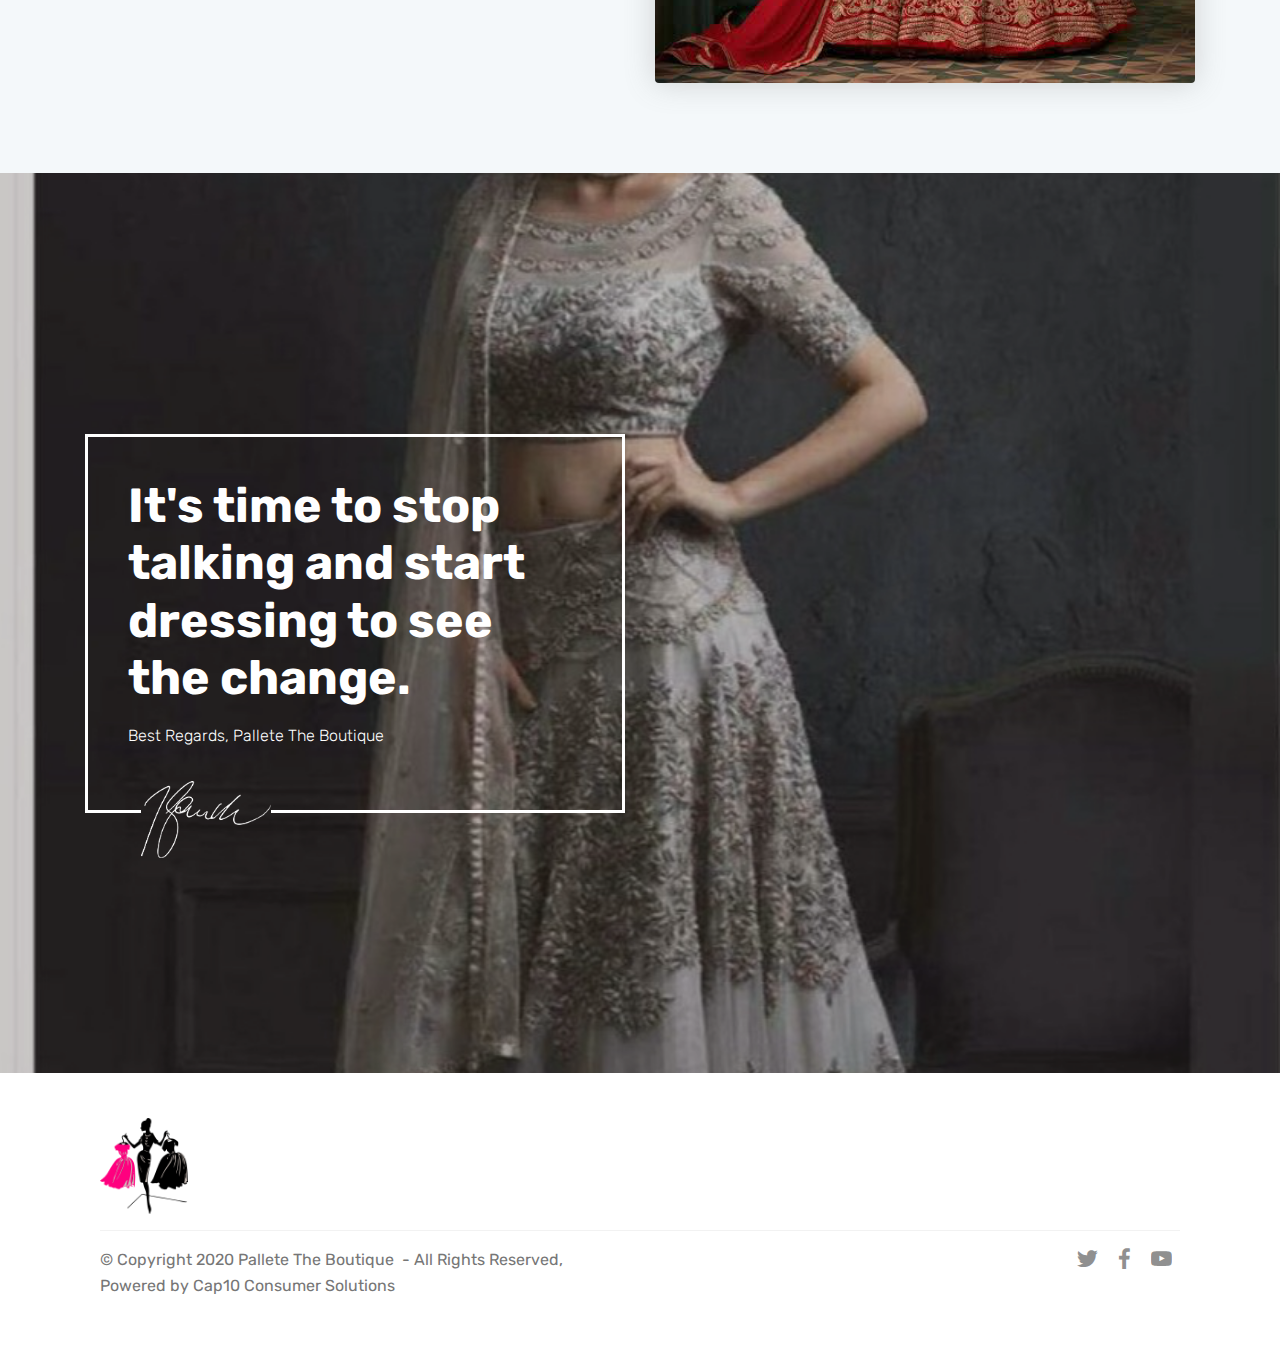
<file: page2.html>
<!DOCTYPE html>
<html  >
<head>
  
  <meta charset="UTF-8">
  <meta http-equiv="X-UA-Compatible" content="IE=edge">
  
  <meta name="viewport" content="width=device-width, initial-scale=1, minimum-scale=1">
  <link rel="shortcut icon" href="assets/images/mbr-122x134.png" type="image/x-icon">
  <meta name="description" content="">
  
  <title>Ethnic Wear</title>
  <link rel="stylesheet" href="assets/web/assets/mobirise-icons/mobirise-icons.css">
  <link rel="stylesheet" href="assets/font-awesome/css/font-awesome.css">
  <link rel="stylesheet" href="assets/bootstrap/css/bootstrap.min.css">
  <link rel="stylesheet" href="assets/bootstrap/css/bootstrap-grid.min.css">
  <link rel="stylesheet" href="assets/bootstrap/css/bootstrap-reboot.min.css">
  <link rel="stylesheet" href="assets/dropdown/css/style.css">
  <link rel="stylesheet" href="assets/tether/tether.min.css">
  <link rel="stylesheet" href="assets/socicon/css/styles.css">
  <link rel="stylesheet" href="assets/theme/css/style.css">
  <link rel="stylesheet" href="assets/formoid-css/recaptcha.css">
  <link rel="preload" as="style" href="assets/mobirise/css/mbr-additional.css"><link rel="stylesheet" href="assets/mobirise/css/mbr-additional.css" type="text/css">
  
  
  

</head>
<body>
  <section class="extMenu1 menu cid-rO7JkOzvh6" once="menu" id="extMenu7-o">

    

    <nav class="navbar navbar-dropdown align-items-center navbar-fixed-top navbar-toggleable-sm">
        <div class="menu-content-top" id="topLine">
            <div class="menu-logo">
                <div class="navbar-brand">
                    <span class="navbar-logo">
                        <a href="index.html">
                            <img src="assets/images/mbr-122x134.png" alt="" title="" style="height: 3.8rem;">
                        </a>
                    </span>
                    <span class="navbar-caption-wrap"><a href="index.html" class="brand-link mbr-black display-5"><strong><em>Pallete - The Boutique</em></strong></a></span>
                </div>
            </div>
            <div class="menu-content-right">
                <div class="info-widget">
                    <span class="widget-icon mbri-mobile2 mbr-iconfont"></span>
                    <div class="widget-content display-4">
                        <p class="widget-title mbr-fonts-style display-4">+ 91 702 226 4574</p>
                        <p class="widget-text mbr-fonts-style display-4">+ 91 973 928 5770</p>
                    </div>
                </div>
                <div class="info-widget">
                    <span class="widget-icon mbri-clock mbr-iconfont"></span>
                    <div class="widget-content display-4">
                        <p class="widget-title mbr-fonts-style display-4">Mon - Sat : 9:00AM - 8:00PM</p>
                        <p class="widget-text mbr-fonts-style display-4">Sun: Closed</p>
                    </div>
                </div>
                
            </div>
            <button class="navbar-toggler " type="button" data-toggle="collapse" data-target="#navbarSupportedContent, #topLine" aria-controls="navbarSupportedContent" aria-expanded="false" aria-label="Toggle navigation">
                <div class="hamburger">
                    <span></span>
                    <span></span>
                    <span></span>
                    <span></span>
                </div>
            </button>
        </div>
        <div class="menu-bottom">
            <div class="collapse navbar-collapse" id="navbarSupportedContent">
                <ul class="navbar-nav nav-dropdown js-float-line" data-app-modern-menu="true"><li class="nav-item"><a class="nav-link link mbr-black display-4" href="index.html" aria-expanded="false">Home</a></li><li class="nav-item dropdown open">
                        <a class="nav-link link mbr-black dropdown-toggle display-4" href="#" data-toggle="dropdown-submenu" aria-expanded="true">Ethnic Wear</a><div class="dropdown-menu"><a class="mbr-black dropdown-item display-4" href="page2.html">Anarkali Dress</a><a class="mbr-black dropdown-item display-4" href="page4.html">Salwar Kameez<br></a><a class="mbr-black dropdown-item display-4" href="page5.html">Saree Blouses<br></a><a class="mbr-black dropdown-item display-4" href="page3.html">Lehenga</a></div>
                    </li>
                    <li class="nav-item dropdown">
                        <a class="nav-link link mbr-black dropdown-toggle display-4" href="#" data-toggle="dropdown-submenu" aria-expanded="false">Western Wear</a><div class="dropdown-menu"><a class="mbr-black dropdown-item display-4" href="Gowns & wester wear.html">Gowns</a><a class="mbr-black dropdown-item display-4" href="page8.html">Office Wear</a></div>
                    </li>
                    <li class="nav-item">
                        <a class="nav-link link mbr-black display-4" href="page1.html">Our Boutique</a>
                    </li>
                    <li class="nav-item">
                        <a class="nav-link link mbr-black display-4" href="page9.html">Why Us</a>
                    </li><li class="nav-item"><a class="nav-link link mbr-black display-4" href="page6.html">Contact Us</a></li></ul>
                <div class="navbar-buttons mbr-section-btn"><a class="btn btn-sm btn-primary display-4" href="https://wa.me/+ 91 702 226 4574"><span class="fa fa-whatsapp mbr-iconfont mbr-iconfont-btn"></span>
                    
                        FREE CONSULTATION
                    </a></div>
            </div>
        </div>
    </nav>
</section>

<section class="extHeader cid-rO7OKKcoeh" id="extHeader13-u">

    

    <div class="mbr-overlay" style="opacity: 0.5; background-color: rgb(202, 209, 234);">
    </div>

    <div class="container">
        <div class="row justify-content-center align-items-center">
            <div class="mbr-white col-md-12 col-lg-6 py-lg-0 pt-4 order-2">
                <div class="typed-text pb-3 align-left display-1">
                    <span class="mbr-section-subtitle mbr-fonts-style display-1">Design is
                    </span>
                    <span>
                      <span class="animated-element mbr-bold" data-speed="50" data-word1="Here" data-word2="Now" data-word3="Lorem" data-word4="Lorem" data-word5="Ipsum" data-words="2">
                      </span>
                    </span>
                </div>
                <p class="mbr-section-text mbr-fonts-style align-left display-5">Design &amp; stich to present yourself in a classy way. Easy. Fast. Without hassles. It's possible now.</p>
                <div class="pt-3 mbr-section-btn align-left"><a class="btn btn-md btn-primary display-4" type="submit" href="tel:+91-903-624-0000">BUY NOW</a></div>
            </div>
            <div class="col-lg-6 py-lg-0 pb-2">
                <div class="mbr-figure">
                    <img src="assets/images/an3-1-472x649.jpeg" alt="" title="">
                </div>
            </div>
        </div>
    </div>
    
</section>

<section class="extHeader cid-rO7MNaZFC1" id="extHeader14-t">
    

    

    <div class="container">
        <div class="row main-row">
            <div class="text-content mb-4 col-lg-6">
                <h2 class="mb-4 mbr-fonts-style mbr-section-title display-2">Stay up to date with latest designs</h2>
                <h3 class="mbr-fonts-style mbr-text align-left mbr-light display-5">A combination of tight fitting churidaar, plus long and flowing kurta really completes the look of any woman in a royal, regal and beautiful way. It best exemplifies the beauty of its origin—Anarkali— known for being the pomegranate blossom having great beauty and complexion.</h3>
                
                
            </div>
     
            <div class="mbr-figure col-lg-6">
                <img src="assets/images/an2-476x644.jpg" alt="" title="">
            </div>

        </div>
    </div>
</section>

<section class="extHeader cid-rO7JDTZQ7V mbr-fullscreen" id="extHeader1-s">

    

    <div class="mbr-overlay" style="opacity: 0.3; background-color: rgb(79, 73, 67);"></div>

    <div class="container align-left">
        <div class="row">
            <div class="mbr-white col-lg-6 col-md-6">
                <div class="wrapper">
                    <h1 class="mbr-section-title mbr-bold pb-2 mbr-fonts-style display-2">It's time to stop talking and start dressing to see the change.</h1>
                    
                    <p class="mbr-text pb-2 align-left mbr-fonts-style display-4">Best Regards, Pallete The Boutique</p>
                    
                   <div> <img src="assets/images/signature.png" title="mobirise" alt=""></div>
                </div>
            </div>
        </div>
    </div>
    
</section>

<section class="cid-rQ50tU1RYm" id="footer5-2w">

    

    

    <div class="container">
        <div class="media-container-row">
            <div class="col-md-3">
                <div class="media-wrap">
                    <a href="index.html">
                       <img src="assets/images/mbr-192x210.png" alt="" title="">
                    </a>
                </div>
            </div>
            <div class="col-md-9">
                <p class="mbr-text align-right links mbr-fonts-style display-7"></p>
            </div>
        </div>
        <div class="footer-lower">
            <div class="media-container-row">
                <div class="col-md-12">
                    <hr>
                </div>
            </div>
            <div class="media-container-row mbr-white">
                <div class="col-md-6 copyright">
                    <p class="mbr-text mbr-fonts-style display-7">
                        © Copyright 2020 Pallete The Boutique &nbsp;- All Rights Reserved, Powered by Cap10 Consumer Solutions</p>
                </div>
                <div class="col-md-6">
                    <div class="social-list align-right">
                        <div class="soc-item">
                            <a href="https://twitter.com/home" target="_blank">
                                <span class="mbr-iconfont mbr-iconfont-social socicon-twitter socicon"></span>
                            </a>
                        </div>
                        <div class="soc-item">
                            <a href="https://www.facebook.com/Cap10PvtLtd/" target="_blank">
                                <span class="mbr-iconfont mbr-iconfont-social socicon-facebook socicon"></span>
                            </a>
                        </div>
                        <div class="soc-item">
                            <a href="https://www.youtube.com/channel/UCA9DuTQr33E1IgmNt2S_qMw" target="_blank">
                                <span class="mbr-iconfont mbr-iconfont-social socicon-youtube socicon"></span>
                            </a>
                        </div>
                        
                        
                        
                    </div>
                </div>
            </div>
        </div>
    </div>
</section>


  <script src="assets/web/assets/jquery/jquery.min.js"></script>
  <script src="assets/popper/popper.min.js"></script>
  <script src="assets/bootstrap/js/bootstrap.min.js"></script>
  <script src="assets/Typed/typed.min.js"></script>
  <script src="assets/dropdown/js/nav-dropdown.js"></script>
  <script src="assets/dropdown/js/navbar-dropdown.js"></script>
  <script src="assets/touchswipe/jquery.touch-swipe.min.js"></script>
  <script src="assets/tether/tether.min.js"></script>
  <script src="assets/smoothscroll/smooth-scroll.js"></script>
  <script src="assets/theme/js/script.js"></script>
  <script src="assets/formoid/formoid.min.js"></script>
  
  

</body>
</html>
</file>
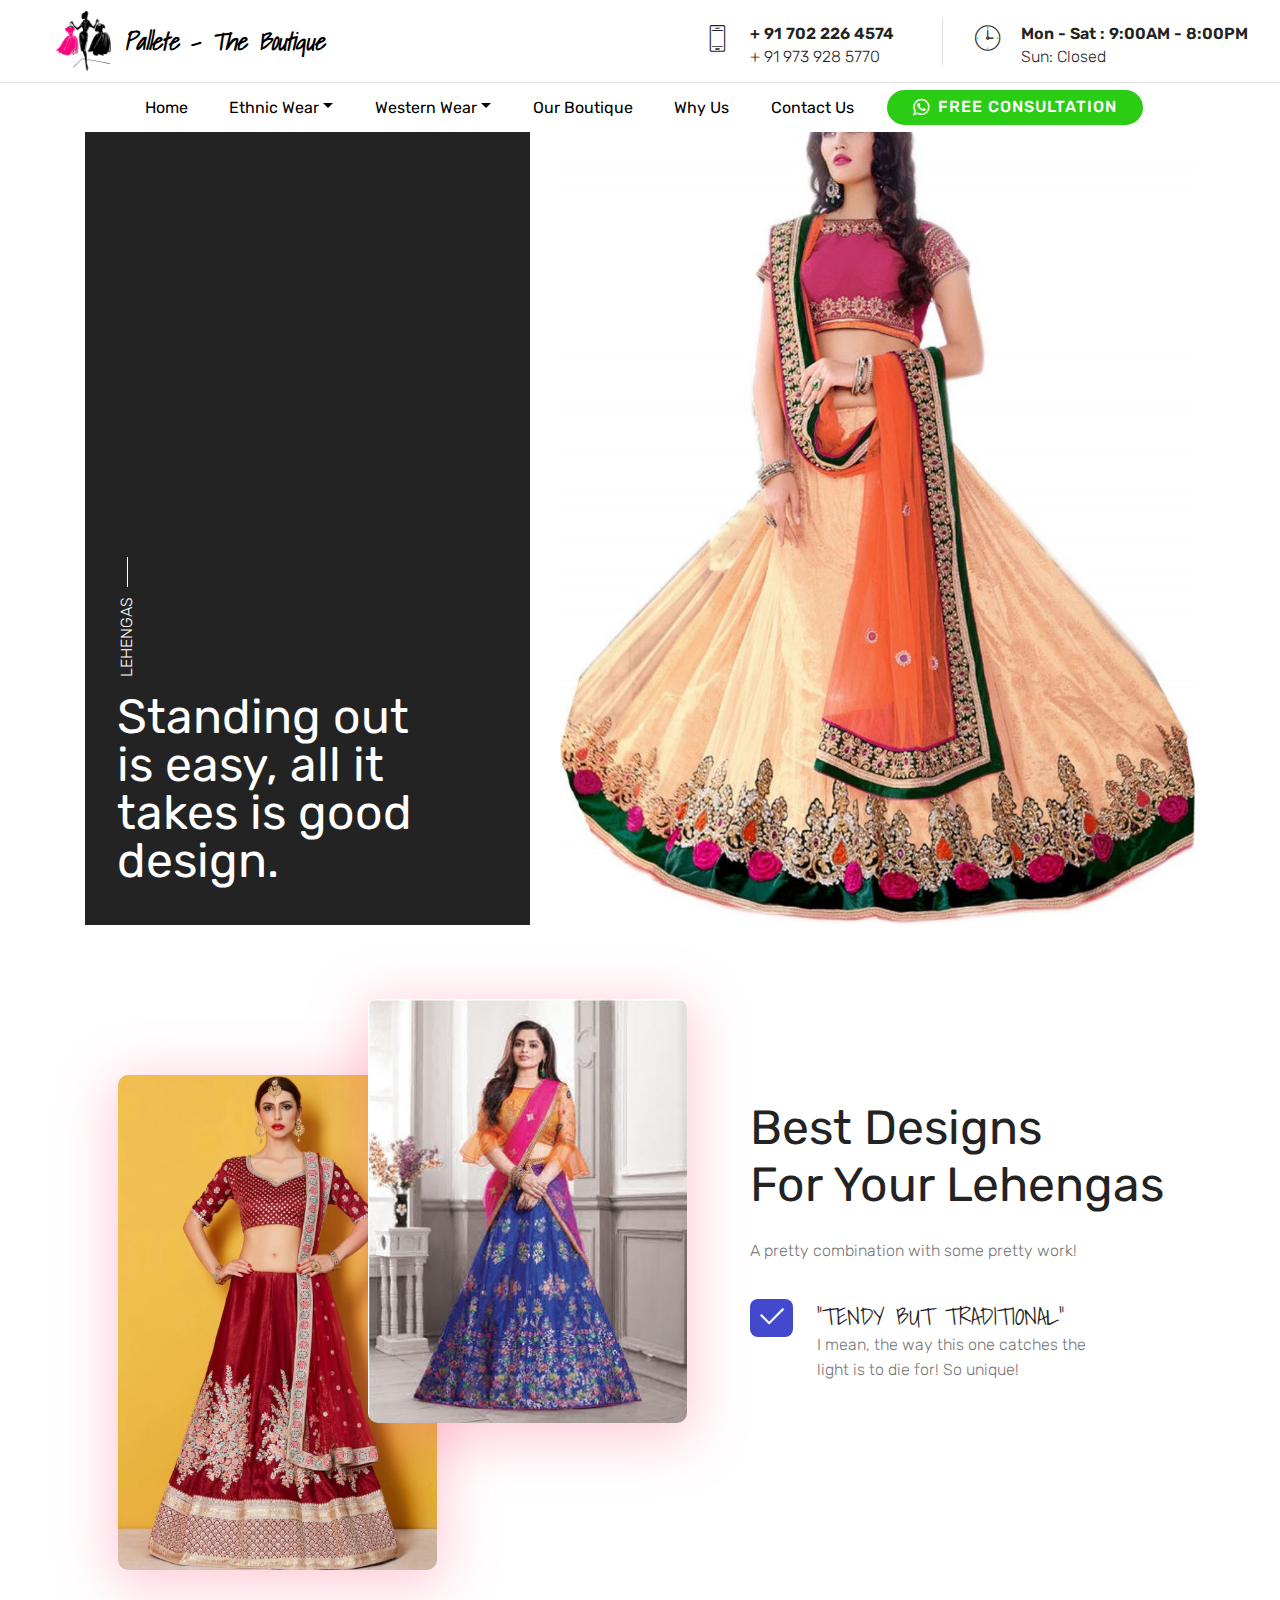
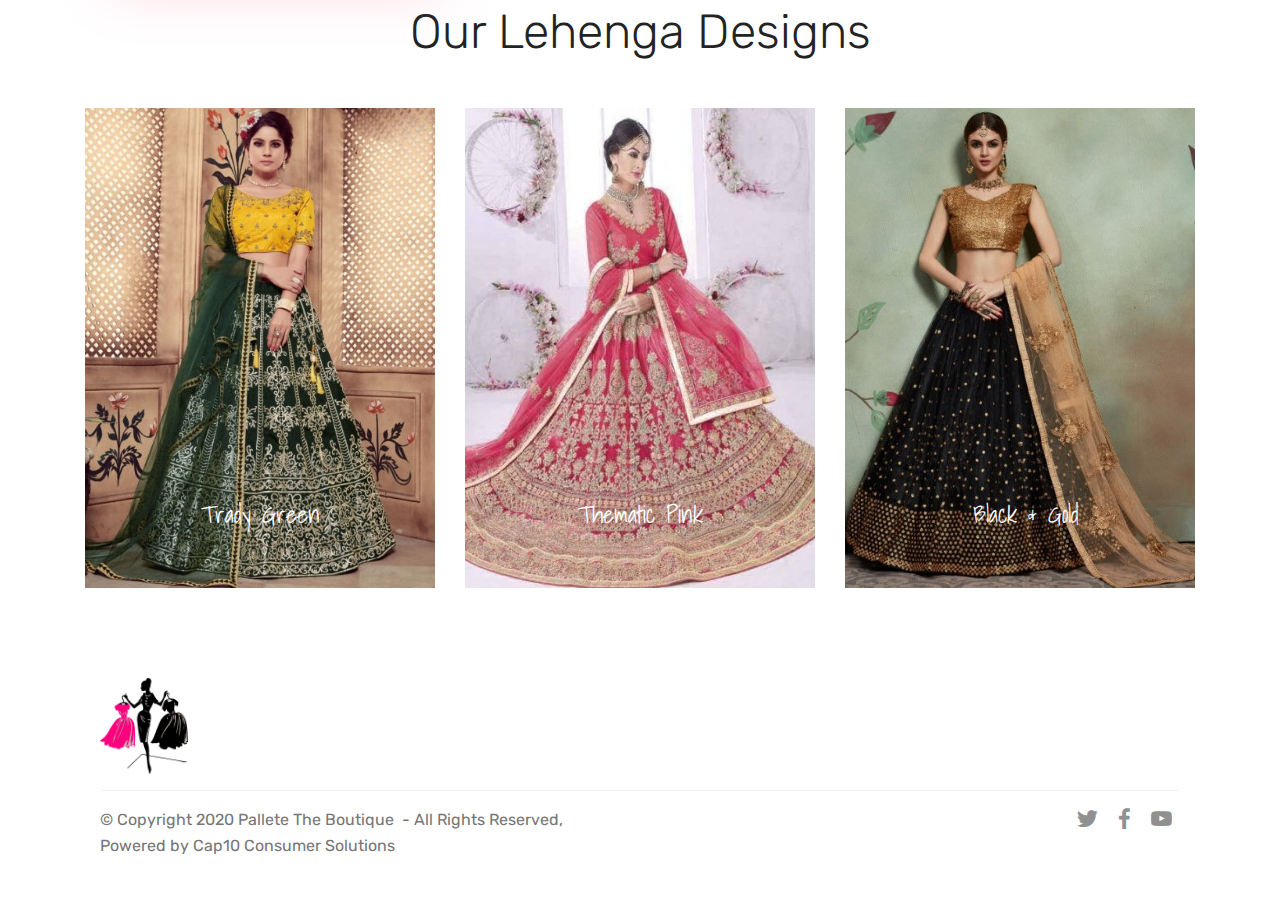
<file: page3.html>
<!DOCTYPE html>
<html  >
<head>
  
  <meta charset="UTF-8">
  <meta http-equiv="X-UA-Compatible" content="IE=edge">
  
  <meta name="viewport" content="width=device-width, initial-scale=1, minimum-scale=1">
  <link rel="shortcut icon" href="assets/images/mbr-122x134.png" type="image/x-icon">
  <meta name="description" content="">
  
  <title>Lehenga</title>
  <link rel="stylesheet" href="assets/web/assets/mobirise-icons/mobirise-icons.css">
  <link rel="stylesheet" href="assets/font-awesome/css/font-awesome.css">
  <link rel="stylesheet" href="assets/web/assets/mobirise-icons2/mobirise2.css">
  <link rel="stylesheet" href="assets/bootstrap/css/bootstrap.min.css">
  <link rel="stylesheet" href="assets/bootstrap/css/bootstrap-grid.min.css">
  <link rel="stylesheet" href="assets/bootstrap/css/bootstrap-reboot.min.css">
  <link rel="stylesheet" href="assets/dropdown/css/style.css">
  <link rel="stylesheet" href="assets/tether/tether.min.css">
  <link rel="stylesheet" href="assets/socicon/css/styles.css">
  <link rel="stylesheet" href="assets/theme/css/style.css">
  <link rel="stylesheet" href="assets/formoid-css/recaptcha.css">
  <link rel="preload" as="style" href="assets/mobirise/css/mbr-additional.css"><link rel="stylesheet" href="assets/mobirise/css/mbr-additional.css" type="text/css">
  
  
  

</head>
<body>
  <section class="extMenu1 menu cid-rO7USxlafK" once="menu" id="extMenu7-y">

    

    <nav class="navbar navbar-dropdown align-items-center navbar-fixed-top navbar-toggleable-sm">
        <div class="menu-content-top" id="topLine">
            <div class="menu-logo">
                <div class="navbar-brand">
                    <span class="navbar-logo">
                        <a href="index.html">
                            <img src="assets/images/mbr-122x134.png" alt="" title="" style="height: 3.8rem;">
                        </a>
                    </span>
                    <span class="navbar-caption-wrap"><a href="index.html" class="brand-link mbr-black display-5"><strong><em>Pallete - The Boutique</em></strong></a></span>
                </div>
            </div>
            <div class="menu-content-right">
                <div class="info-widget">
                    <span class="widget-icon mbri-mobile2 mbr-iconfont"></span>
                    <div class="widget-content display-4">
                        <p class="widget-title mbr-fonts-style display-4">+ 91 702 226 4574</p>
                        <p class="widget-text mbr-fonts-style display-4">+ 91 973 928 5770</p>
                    </div>
                </div>
                <div class="info-widget">
                    <span class="widget-icon mbri-clock mbr-iconfont"></span>
                    <div class="widget-content display-4">
                        <p class="widget-title mbr-fonts-style display-4">Mon - Sat : 9:00AM - 8:00PM</p>
                        <p class="widget-text mbr-fonts-style display-4">Sun: Closed</p>
                    </div>
                </div>
                
            </div>
            <button class="navbar-toggler " type="button" data-toggle="collapse" data-target="#navbarSupportedContent, #topLine" aria-controls="navbarSupportedContent" aria-expanded="false" aria-label="Toggle navigation">
                <div class="hamburger">
                    <span></span>
                    <span></span>
                    <span></span>
                    <span></span>
                </div>
            </button>
        </div>
        <div class="menu-bottom">
            <div class="collapse navbar-collapse" id="navbarSupportedContent">
                <ul class="navbar-nav nav-dropdown js-float-line" data-app-modern-menu="true"><li class="nav-item"><a class="nav-link link mbr-black display-4" href="index.html" aria-expanded="false">Home</a></li><li class="nav-item dropdown">
                        <a class="nav-link link mbr-black dropdown-toggle display-4" href="#" data-toggle="dropdown-submenu" aria-expanded="true">Ethnic Wear</a><div class="dropdown-menu"><a class="mbr-black dropdown-item display-4" href="page2.html">Anarkali Dress</a><a class="mbr-black dropdown-item display-4" href="page4.html">Salwar Kameez<br></a><a class="mbr-black dropdown-item display-4" href="page5.html">Saree Blouses<br></a><a class="mbr-black dropdown-item display-4" href="page3.html">Lehenga</a></div>
                    </li>
                    <li class="nav-item dropdown">
                        <a class="nav-link link mbr-black dropdown-toggle display-4" href="#" data-toggle="dropdown-submenu" aria-expanded="false">Western Wear</a><div class="dropdown-menu"><a class="mbr-black dropdown-item display-4" href="Gowns & wester wear.html">Gowns</a><a class="mbr-black dropdown-item display-4" href="page8.html">Office Wear</a></div>
                    </li>
                    <li class="nav-item">
                        <a class="nav-link link mbr-black display-4" href="page1.html">Our Boutique</a>
                    </li>
                    <li class="nav-item">
                        <a class="nav-link link mbr-black display-4" href="page9.html">Why Us</a>
                    </li><li class="nav-item"><a class="nav-link link mbr-black display-4" href="page6.html">Contact Us</a></li></ul>
                <div class="navbar-buttons mbr-section-btn"><a class="btn btn-sm btn-primary display-4" href="https://wa.me/+ 91 702 226 4574"><span class="fa fa-whatsapp mbr-iconfont mbr-iconfont-btn"></span>
                    
                        FREE CONSULTATION
                    </a></div>
            </div>
        </div>
    </nav>
</section>

<section class="extFeatures cid-rO7VqHJMqV" id="extFeatures61-13">

    

    

    <div class="container">
        <div class="row justify-content-center">
            <div class="col-md-12 mdpb col-lg-5">
                <div class="card-wrap">
                <div class="card-box">
                 <h3 class="mbr-section-subtitle mbr-white mbr-fonts-style display-4">LEHENGAS</h3>
                
                      <div class="title-wrap pb-4">
                        <h4 class="card-title mbr-fonts-style display-2"><a href="#" class="text-white">Standing out is easy, all it takes is good design.</a></h4>
                            </div>
                    
                    
                
             </div>
                </div>
            </div>
            
             <div class="col-md-12 col-lg-7">
               <img src="assets/images/leh2-931x1280.jpeg" alt="" title="">
            </div>
            
            
        </div>
    </div>

</section>

<section class="extFeatures cid-rO7VPdJtle" id="extFeatures62-14">

    

    



    <div class="container">
        <div class="row">
            <div class="col-lg-7 col-md-12 col-12 align-center img-box">
                <img class="img1" src="assets/images/leh4-638x851.jpeg" alt="" title="">
                <img class="img2" src="assets/images/leh1-1-323x499.jpeg" alt="" title="">

            </div>

            <div class="col-md-12 col-lg-5 col-12 py-4 m-auto">
                <h1 class="mbr-section-title mbr-regular pb-3 mbr-fonts-style display-2">Best Designs&nbsp;<br>For Your Lehengas</h1>
                
                <p class="mbr-text align-left mbr-light pb-4 mbr-fonts-style display-7">
                    A pretty combination with some pretty work!<br>
                </p>

                <div>

                    
                <div class="card">
                        <div class="card-ico">
                            <span class="mbr-iconfont pt-1 ico1 mobi-mbri-success mobi-mbri"></span>
                        </div>
                        <div class="card-box">
                            <h4 class="card-title pb-1 align-left mbr-fonts-style display-5">"TENDY BUT TRADITIONAL"&nbsp;</h4>
                            <p class="mbr-text mbr-fonts-style align-left display-4">I mean, the way this one catches the light is to die for! So unique!</p>
                        </div>
                    </div></div>


            </div>



        </div>



    </div>

</section>

<section class="extFeatures popup-btn-cards cid-rO7YIApxWD" id="extFeatures50-17">

    

    
    <div class="container">
        
        
        <h2 class="mbr-section-title main-title mbr-fonts-style align-center display-2">Our Lehenga Designs</h2>
        <div class="row justify-content-center mt-5">
            <div class="col-md-6 content-section col-lg-4 first-row-card">
                <div class="wrapper card-wrapper">
                    
                    <img src="assets/images/le1-700x700.jpeg" alt="" title="">
                    <div class="content-block mbr-white">
                        <h2 class="mbr-section-title card-title mbr-fonts-style align-center mbr-lighter pb-3 display-5">Trady Green</h2>
                        
                    </div>
                </div>
            </div>

            <div class="col-md-6 content-section col-lg-4 first-row-card">
                <div class="wrapper card-wrapper">
                    
                    <img src="assets/images/le2-510x714.jpeg" alt="" title="">
                    <div class="content-block mbr-white">
                        <h2 class="mbr-section-title card-title mbr-fonts-style align-center mbr-lighter pb-3 display-5">
                            Thematic Pink</h2>
                        
                    </div>
                </div>
            </div>

            <div class="col-md-6 content-section col-lg-4">
                <div class="wrapper card-wrapper">
                    
                    <img src="assets/images/le3-600x600.jpeg" alt="" title="">
                    <div class="content-block mbr-white">
                        <h2 class="mbr-section-title card-title mbr-fonts-style align-center mbr-lighter pb-3 display-5">&nbsp;Black &amp; Gold</h2>
                        
                    </div>
                </div>
            </div>

            

        </div>
    </div>
</section>

<section class="cid-rQ50Bt2x9e" id="footer5-2x">

    

    

    <div class="container">
        <div class="media-container-row">
            <div class="col-md-3">
                <div class="media-wrap">
                    <a href="index.html">
                       <img src="assets/images/mbr-192x210.png" alt="" title="">
                    </a>
                </div>
            </div>
            <div class="col-md-9">
                <p class="mbr-text align-right links mbr-fonts-style display-7"></p>
            </div>
        </div>
        <div class="footer-lower">
            <div class="media-container-row">
                <div class="col-md-12">
                    <hr>
                </div>
            </div>
            <div class="media-container-row mbr-white">
                <div class="col-md-6 copyright">
                    <p class="mbr-text mbr-fonts-style display-7">
                        © Copyright 2020 Pallete The Boutique &nbsp;- All Rights Reserved, Powered by Cap10 Consumer Solutions</p>
                </div>
                <div class="col-md-6">
                    <div class="social-list align-right">
                        <div class="soc-item">
                            <a href="https://twitter.com/home" target="_blank">
                                <span class="mbr-iconfont mbr-iconfont-social socicon-twitter socicon"></span>
                            </a>
                        </div>
                        <div class="soc-item">
                            <a href="https://www.facebook.com/Cap10PvtLtd/" target="_blank">
                                <span class="mbr-iconfont mbr-iconfont-social socicon-facebook socicon"></span>
                            </a>
                        </div>
                        <div class="soc-item">
                            <a href="https://www.youtube.com/channel/UCA9DuTQr33E1IgmNt2S_qMw" target="_blank">
                                <span class="mbr-iconfont mbr-iconfont-social socicon-youtube socicon"></span>
                            </a>
                        </div>
                        
                        
                        
                    </div>
                </div>
            </div>
        </div>
    </div>
</section>


  <script src="assets/web/assets/jquery/jquery.min.js"></script>
  <script src="assets/popper/popper.min.js"></script>
  <script src="assets/bootstrap/js/bootstrap.min.js"></script>
  <script src="assets/dropdown/js/nav-dropdown.js"></script>
  <script src="assets/dropdown/js/navbar-dropdown.js"></script>
  <script src="assets/touchswipe/jquery.touch-swipe.min.js"></script>
  <script src="assets/mbr-popup-btns/mbr-popup-btns.js"></script>
  <script src="assets/tether/tether.min.js"></script>
  <script src="assets/smoothscroll/smooth-scroll.js"></script>
  <script src="assets/theme/js/script.js"></script>
  <script src="assets/formoid/formoid.min.js"></script>
  
  

</body>
</html>
</file>
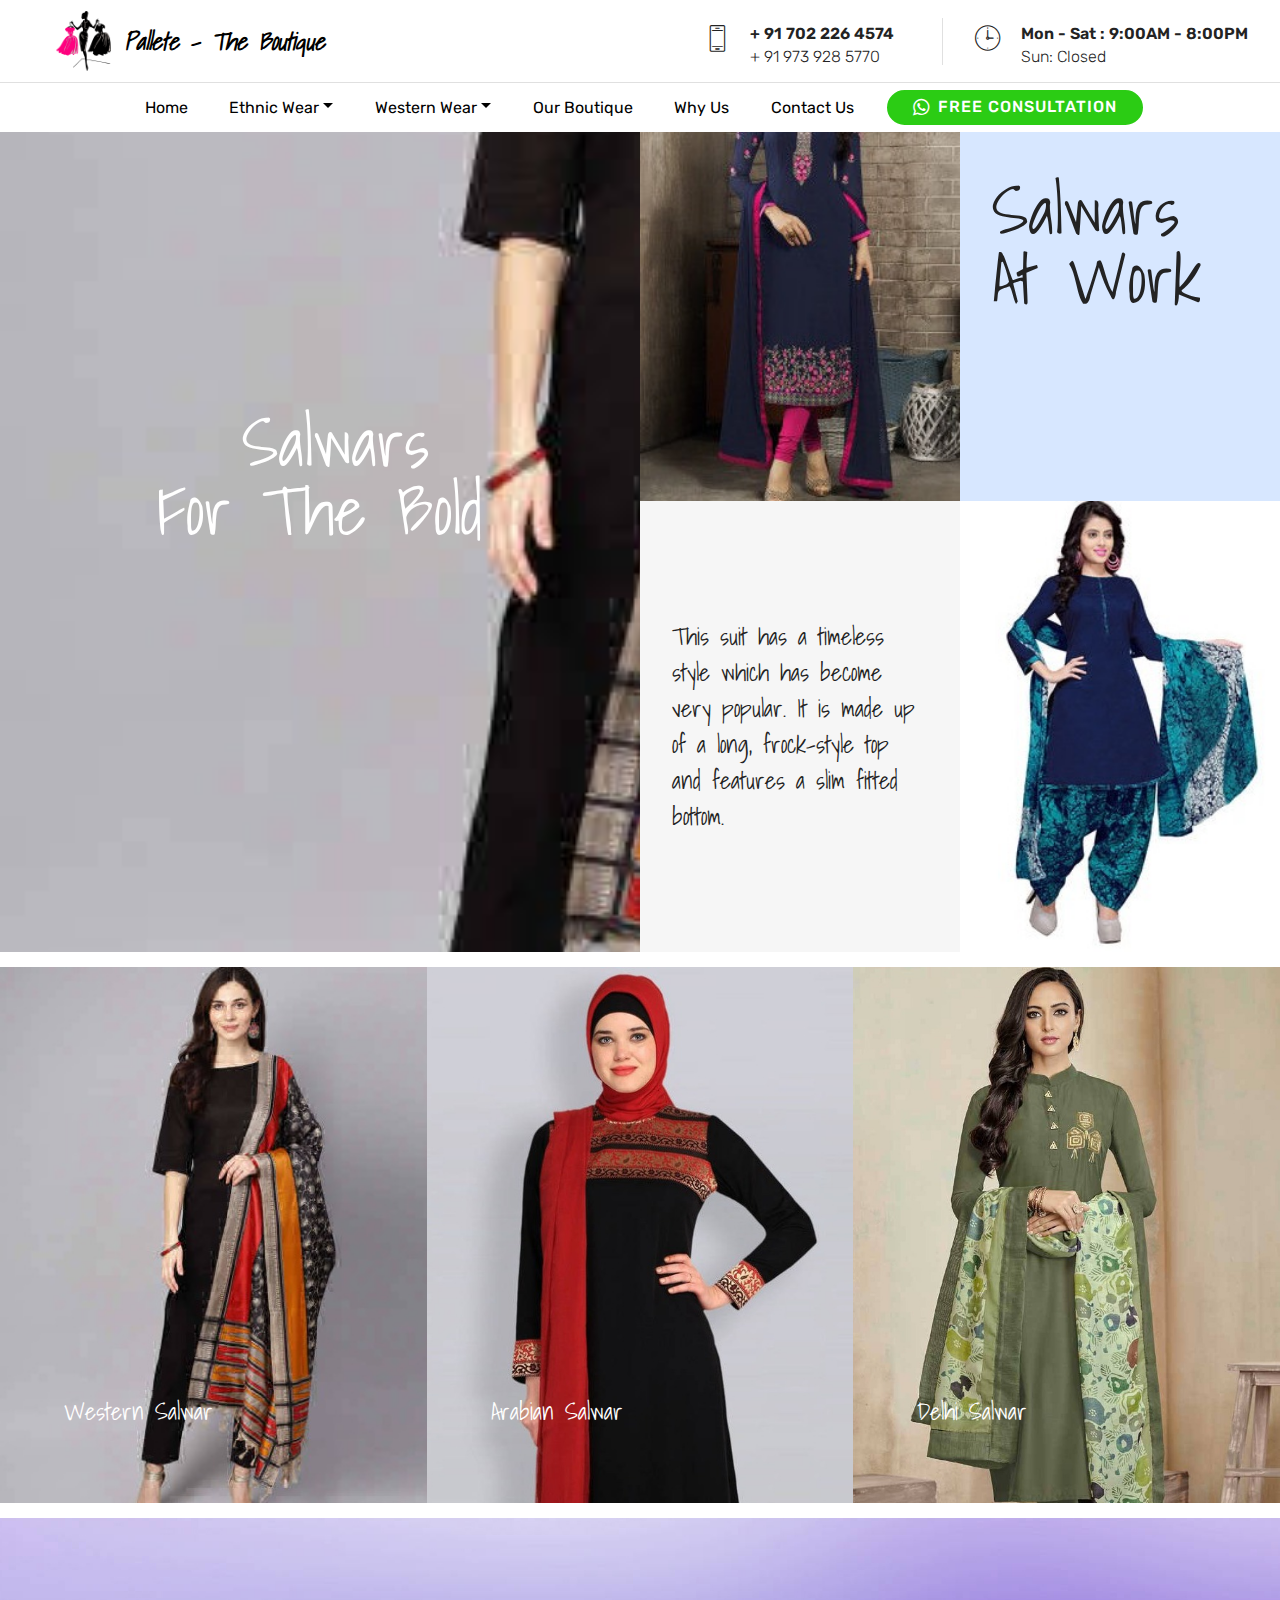
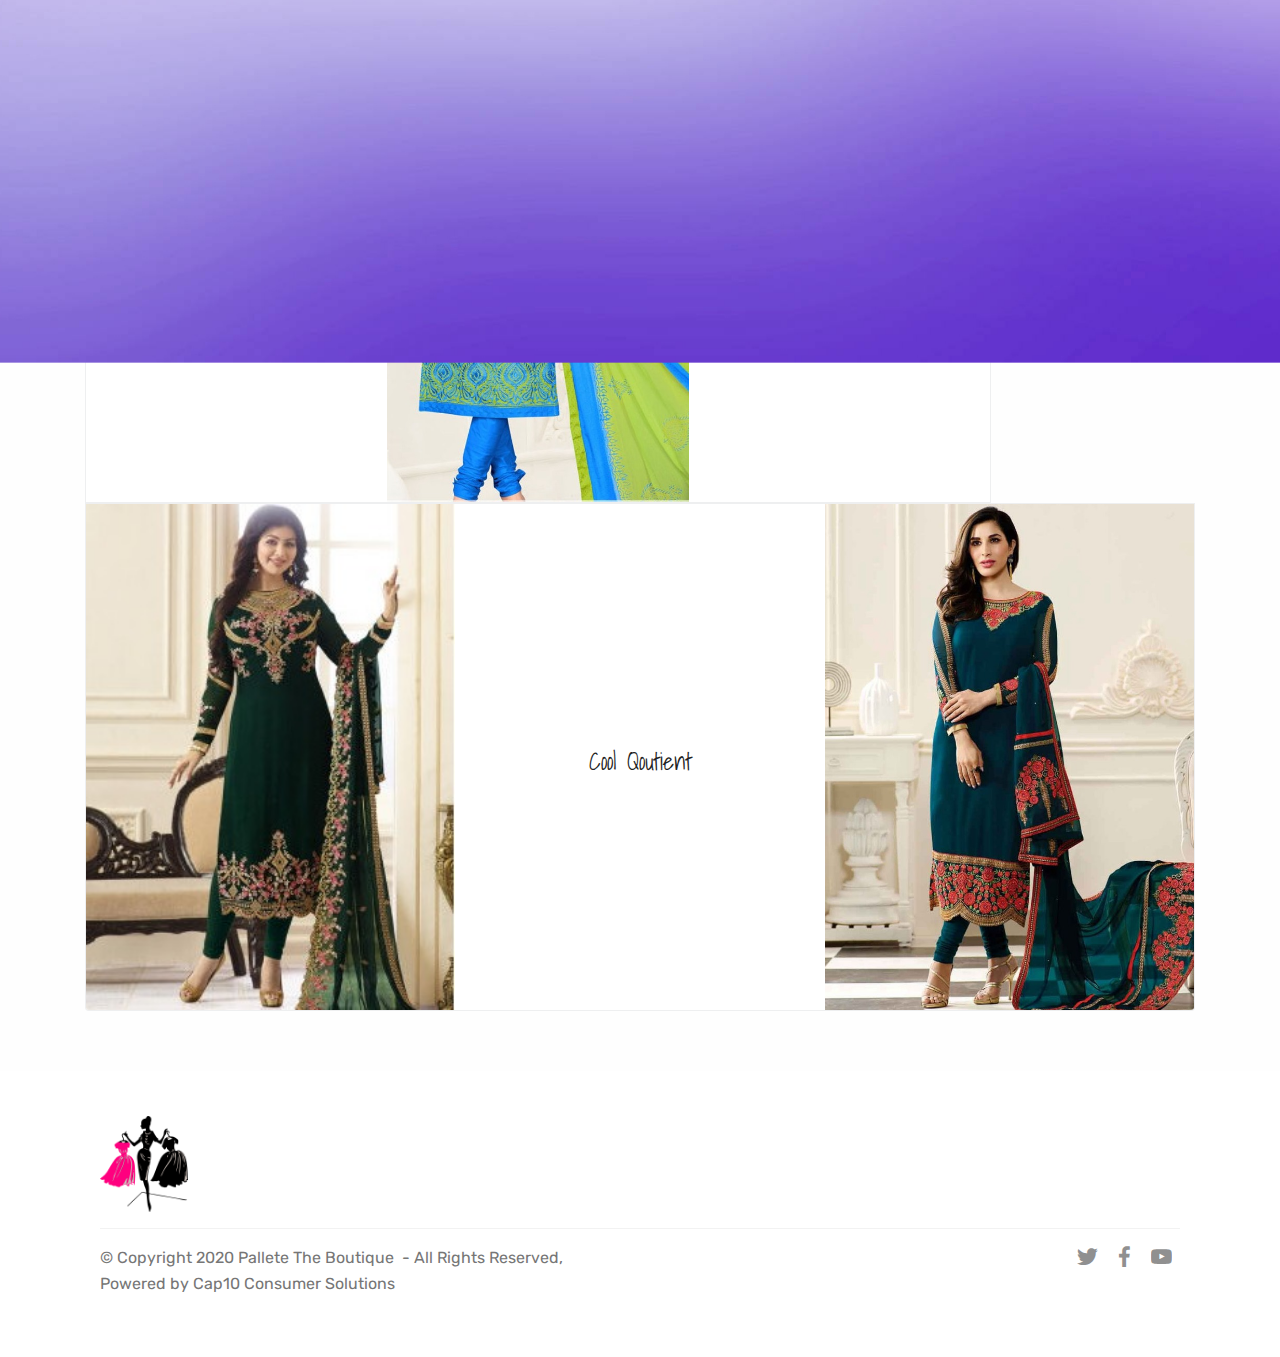
<file: page4.html>
<!DOCTYPE html>
<html  >
<head>
  
  <meta charset="UTF-8">
  <meta http-equiv="X-UA-Compatible" content="IE=edge">
  
  <meta name="viewport" content="width=device-width, initial-scale=1, minimum-scale=1">
  <link rel="shortcut icon" href="assets/images/mbr-122x134.png" type="image/x-icon">
  <meta name="description" content="">
  
  <title>Salwar Kameez</title>
  <link rel="stylesheet" href="assets/web/assets/mobirise-icons/mobirise-icons.css">
  <link rel="stylesheet" href="assets/font-awesome/css/font-awesome.css">
  <link rel="stylesheet" href="assets/bootstrap/css/bootstrap.min.css">
  <link rel="stylesheet" href="assets/bootstrap/css/bootstrap-grid.min.css">
  <link rel="stylesheet" href="assets/bootstrap/css/bootstrap-reboot.min.css">
  <link rel="stylesheet" href="assets/dropdown/css/style.css">
  <link rel="stylesheet" href="assets/tether/tether.min.css">
  <link rel="stylesheet" href="assets/socicon/css/styles.css">
  <link rel="stylesheet" href="assets/theme/css/style.css">
  <link rel="stylesheet" href="assets/formoid-css/recaptcha.css">
  <link rel="preload" as="style" href="assets/mobirise/css/mbr-additional.css"><link rel="stylesheet" href="assets/mobirise/css/mbr-additional.css" type="text/css">
  
  
  

</head>
<body>
  <section class="extMenu1 menu cid-rO826yp6tt" once="menu" id="extMenu7-18">

    

    <nav class="navbar navbar-dropdown align-items-center navbar-fixed-top navbar-toggleable-sm">
        <div class="menu-content-top" id="topLine">
            <div class="menu-logo">
                <div class="navbar-brand">
                    <span class="navbar-logo">
                        <a href="index.html">
                            <img src="assets/images/mbr-122x134.png" alt="" title="" style="height: 3.8rem;">
                        </a>
                    </span>
                    <span class="navbar-caption-wrap"><a href="index.html" class="brand-link mbr-black display-5"><strong><em>Pallete - The Boutique</em></strong></a></span>
                </div>
            </div>
            <div class="menu-content-right">
                <div class="info-widget">
                    <span class="widget-icon mbri-mobile2 mbr-iconfont"></span>
                    <div class="widget-content display-4">
                        <p class="widget-title mbr-fonts-style display-4">+ 91 702 226 4574</p>
                        <p class="widget-text mbr-fonts-style display-4">+ 91 973 928 5770</p>
                    </div>
                </div>
                <div class="info-widget">
                    <span class="widget-icon mbri-clock mbr-iconfont"></span>
                    <div class="widget-content display-4">
                        <p class="widget-title mbr-fonts-style display-4">Mon - Sat : 9:00AM - 8:00PM</p>
                        <p class="widget-text mbr-fonts-style display-4">Sun: Closed</p>
                    </div>
                </div>
                
            </div>
            <button class="navbar-toggler " type="button" data-toggle="collapse" data-target="#navbarSupportedContent, #topLine" aria-controls="navbarSupportedContent" aria-expanded="false" aria-label="Toggle navigation">
                <div class="hamburger">
                    <span></span>
                    <span></span>
                    <span></span>
                    <span></span>
                </div>
            </button>
        </div>
        <div class="menu-bottom">
            <div class="collapse navbar-collapse" id="navbarSupportedContent">
                <ul class="navbar-nav nav-dropdown js-float-line" data-app-modern-menu="true"><li class="nav-item"><a class="nav-link link mbr-black display-4" href="index.html" aria-expanded="false">Home</a></li><li class="nav-item dropdown open">
                        <a class="nav-link link mbr-black dropdown-toggle display-4" href="#" data-toggle="dropdown-submenu" aria-expanded="true">Ethnic Wear</a><div class="dropdown-menu"><a class="mbr-black dropdown-item display-4" href="page2.html">Anarkali Dress</a><a class="mbr-black dropdown-item display-4" href="page4.html">Salwar Kameez<br></a><a class="mbr-black dropdown-item display-4" href="page5.html">Saree Blouses<br></a><a class="mbr-black dropdown-item display-4" href="page3.html">Lehenga</a></div>
                    </li>
                    <li class="nav-item dropdown">
                        <a class="nav-link link mbr-black dropdown-toggle display-4" href="#" data-toggle="dropdown-submenu" aria-expanded="false">Western Wear</a><div class="dropdown-menu"><a class="mbr-black dropdown-item display-4" href="Gowns & wester wear.html">Gowns</a><a class="mbr-black dropdown-item display-4" href="page8.html">Office Wear</a></div>
                    </li>
                    <li class="nav-item">
                        <a class="nav-link link mbr-black display-4" href="page1.html">Our Boutique</a>
                    </li>
                    <li class="nav-item">
                        <a class="nav-link link mbr-black display-4" href="page9.html">Why Us</a>
                    </li><li class="nav-item"><a class="nav-link link mbr-black display-4" href="page6.html">Contact Us</a></li></ul>
                <div class="navbar-buttons mbr-section-btn"><a class="btn btn-sm btn-primary display-4" href="https://wa.me/+ 91 702 226 4574"><span class="fa fa-whatsapp mbr-iconfont mbr-iconfont-btn"></span>
                    
                        FREE CONSULTATION
                    </a></div>
            </div>
        </div>
    </nav>
</section>

<section class="features10 cid-rO841jPiFb" id="extFeatures64-1f">

    

    <div class="mbr-overlay" style="opacity: 0; background-color: rgb(66, 73, 204);">
    </div>
    <div class="container-fluid">
        <div class="row">
            <div class="card col-12 m-auto col-md-12 col-lg-6">
                <div class="card-wrapper big">
                    <h4 class="main-title align-center mbr-fonts-style display-1">&nbsp;Salwars<div>For The Bold</div></h4>
                </div>
            </div>
            <div class="col-12 col-md-12 col-lg-6">
                <div class="row">
                    <div class="card col-12 col-md-12 col-lg-6">

                        <div class="card-img">
                            <img src="assets/images/sal1-2-300x450.jpeg" alt="" title="">
                        </div>
                    </div>
                    <div class="card col-12 col-md-6 col-lg-6">
                        <div class="card-wrapper cardbg1">
                            <h4 class="card-title align-left mbr-fonts-style display-1">Salwars At Work</h4>
                            
                        </div>
                    </div>
                    <div class="card col-12 col-md-6 col-lg-6">
                        <div class="card-wrapper cardbg2">
                            <p class="card-text align-left mbr-semibold mbr-fonts-style display-5">This suit has a timeless style which has become very popular. It is made up of a long, frock-style top and features a slim fitted bottom.<br></p>
                        </div>
                    </div>

                    <div class="card col-12 col-md-12 col-lg-6">

                        <div class="card-img">
                            <img src="assets/images/sal2-300x400.jpeg" alt="" title="">
                        </div>

                    </div>
                </div>
            </div>
        </div>
    </div>
</section>

<section class="features3 cid-rO86AttgvO" id="extFeatures67-1g">

    

    
    <div class="container-fluid">
        <div class="media-container-row">
            <div class="card p-3 col-12 col-md-6 col-lg-4">
                <div class="card-wrapper card1">
                    <div class="card-box">
                        <h4 class="card-title align-left mbr-semibold mbr-white mbr-fonts-style display-5">Western Salwar</h4>
                        
                        
                    </div>

                </div>
            </div>

            <div class="card p-3 col-12 col-md-6 col-lg-4">
                <div class="card-wrapper card2">
                    <div class="card-box">
                        <h4 class="card-title align-left mbr-semibold mbr-white mbr-fonts-style display-5">Arabian Salwar</h4>
                        
                        
                    </div>

                </div>
            </div>

            <div class="card p-3 col-12 col-md-6 col-lg-4">
                <div class="card-wrapper card3">
                    <div class="card-box">
                        <h4 class="card-title align-left mbr-semibold mbr-white mbr-fonts-style display-5">Delhi Salwar</h4>
                        
                        
                    </div>

                </div>
            </div>

            
        </div>
    </div>
</section>

<section class="extFeatures cid-rO88MypxUJ mbr-parallax-background" id="extFeatures39-1h">

    

    <div class="mbr-overlay" style="opacity: 0.9; background-color: rgb(255, 255, 255);">
    </div>
    <div class="container">
        <h2 class="mbr-fonts-style mb-3 mbr-section-title align-center display-2">Our Salwar Styles</h2>
        


        <div class="rows-wrapper d-flex flex-wrap">
            <div class="row main align-items-center top-radius">
                <div class="col-md-4 text-element d-flex">
                    <div class="text-content">
                        <div class="card-img pb-3 align-center">
                            
                        </div>
                        <h2 class="mbr-title  mbr-fonts-style align-center display-5">Anytime Wear</h2>
                        
                        
                    </div>
                </div>
                <div class="col-md-4 image-element align-self-stretch">
                    <div class="img-wrap">
                        <img src="assets/images/sal-3-738x1015.jpeg" alt="" title="">
                    </div>
                </div>
                <div class="col-md-4 text-element">
                    <div class="text-content">
                        <div class="card-img pb-3 align-center">
                            
                        </div>
                        <h2 class="mbr-title  mbr-fonts-style align-center display-5">For All Ages</h2>
                        
                        
                    </div>
                </div>
            </div>
            <div class="row main-reverse align-items-center bottom-radius">
                <div class="col-md-4 image-element align-self-stretch">
                    <div class="img-wrap">
                        <img src="assets/images/sal-1-738x984.jpeg" alt="" title="">
                    </div>
                </div>
                <div class="col-md-4 text-element">
                    <div class="text-content">
                        <div class="card-img pb-3 align-center">
                            
                        </div>
                        <h2 class="mbr-title  mbr-fonts-style align-center display-5">Cool Qoutient</h2>
                        
                        
                    </div>
                </div>
                <div class="col-md-4 image-element align-self-stretch">
                    <div class="img-wrap">
                        <img src="assets/images/sal-2-273x375.jpeg" alt="" title="">
                    </div>
                </div>
            </div>
            
            
        </div>
    </div>
</section>

<section class="cid-rQ50UzcFg4" id="footer5-2z">

    

    

    <div class="container">
        <div class="media-container-row">
            <div class="col-md-3">
                <div class="media-wrap">
                    <a href="index.html">
                       <img src="assets/images/mbr-192x210.png" alt="" title="">
                    </a>
                </div>
            </div>
            <div class="col-md-9">
                <p class="mbr-text align-right links mbr-fonts-style display-7"></p>
            </div>
        </div>
        <div class="footer-lower">
            <div class="media-container-row">
                <div class="col-md-12">
                    <hr>
                </div>
            </div>
            <div class="media-container-row mbr-white">
                <div class="col-md-6 copyright">
                    <p class="mbr-text mbr-fonts-style display-7">
                        © Copyright 2020 Pallete The Boutique &nbsp;- All Rights Reserved, Powered by Cap10 Consumer Solutions</p>
                </div>
                <div class="col-md-6">
                    <div class="social-list align-right">
                        <div class="soc-item">
                            <a href="https://twitter.com/home" target="_blank">
                                <span class="mbr-iconfont mbr-iconfont-social socicon-twitter socicon"></span>
                            </a>
                        </div>
                        <div class="soc-item">
                            <a href="https://www.facebook.com/Cap10PvtLtd/" target="_blank">
                                <span class="mbr-iconfont mbr-iconfont-social socicon-facebook socicon"></span>
                            </a>
                        </div>
                        <div class="soc-item">
                            <a href="https://www.youtube.com/channel/UCA9DuTQr33E1IgmNt2S_qMw" target="_blank">
                                <span class="mbr-iconfont mbr-iconfont-social socicon-youtube socicon"></span>
                            </a>
                        </div>
                        
                        
                        
                    </div>
                </div>
            </div>
        </div>
    </div>
</section>


  <script src="assets/web/assets/jquery/jquery.min.js"></script>
  <script src="assets/popper/popper.min.js"></script>
  <script src="assets/bootstrap/js/bootstrap.min.js"></script>
  <script src="assets/smoothscroll/smooth-scroll.js"></script>
  <script src="assets/dropdown/js/nav-dropdown.js"></script>
  <script src="assets/dropdown/js/navbar-dropdown.js"></script>
  <script src="assets/touchswipe/jquery.touch-swipe.min.js"></script>
  <script src="assets/parallax/jarallax.min.js"></script>
  <script src="assets/tether/tether.min.js"></script>
  <script src="assets/theme/js/script.js"></script>
  <script src="assets/formoid/formoid.min.js"></script>
  
  

</body>
</html>
</file>
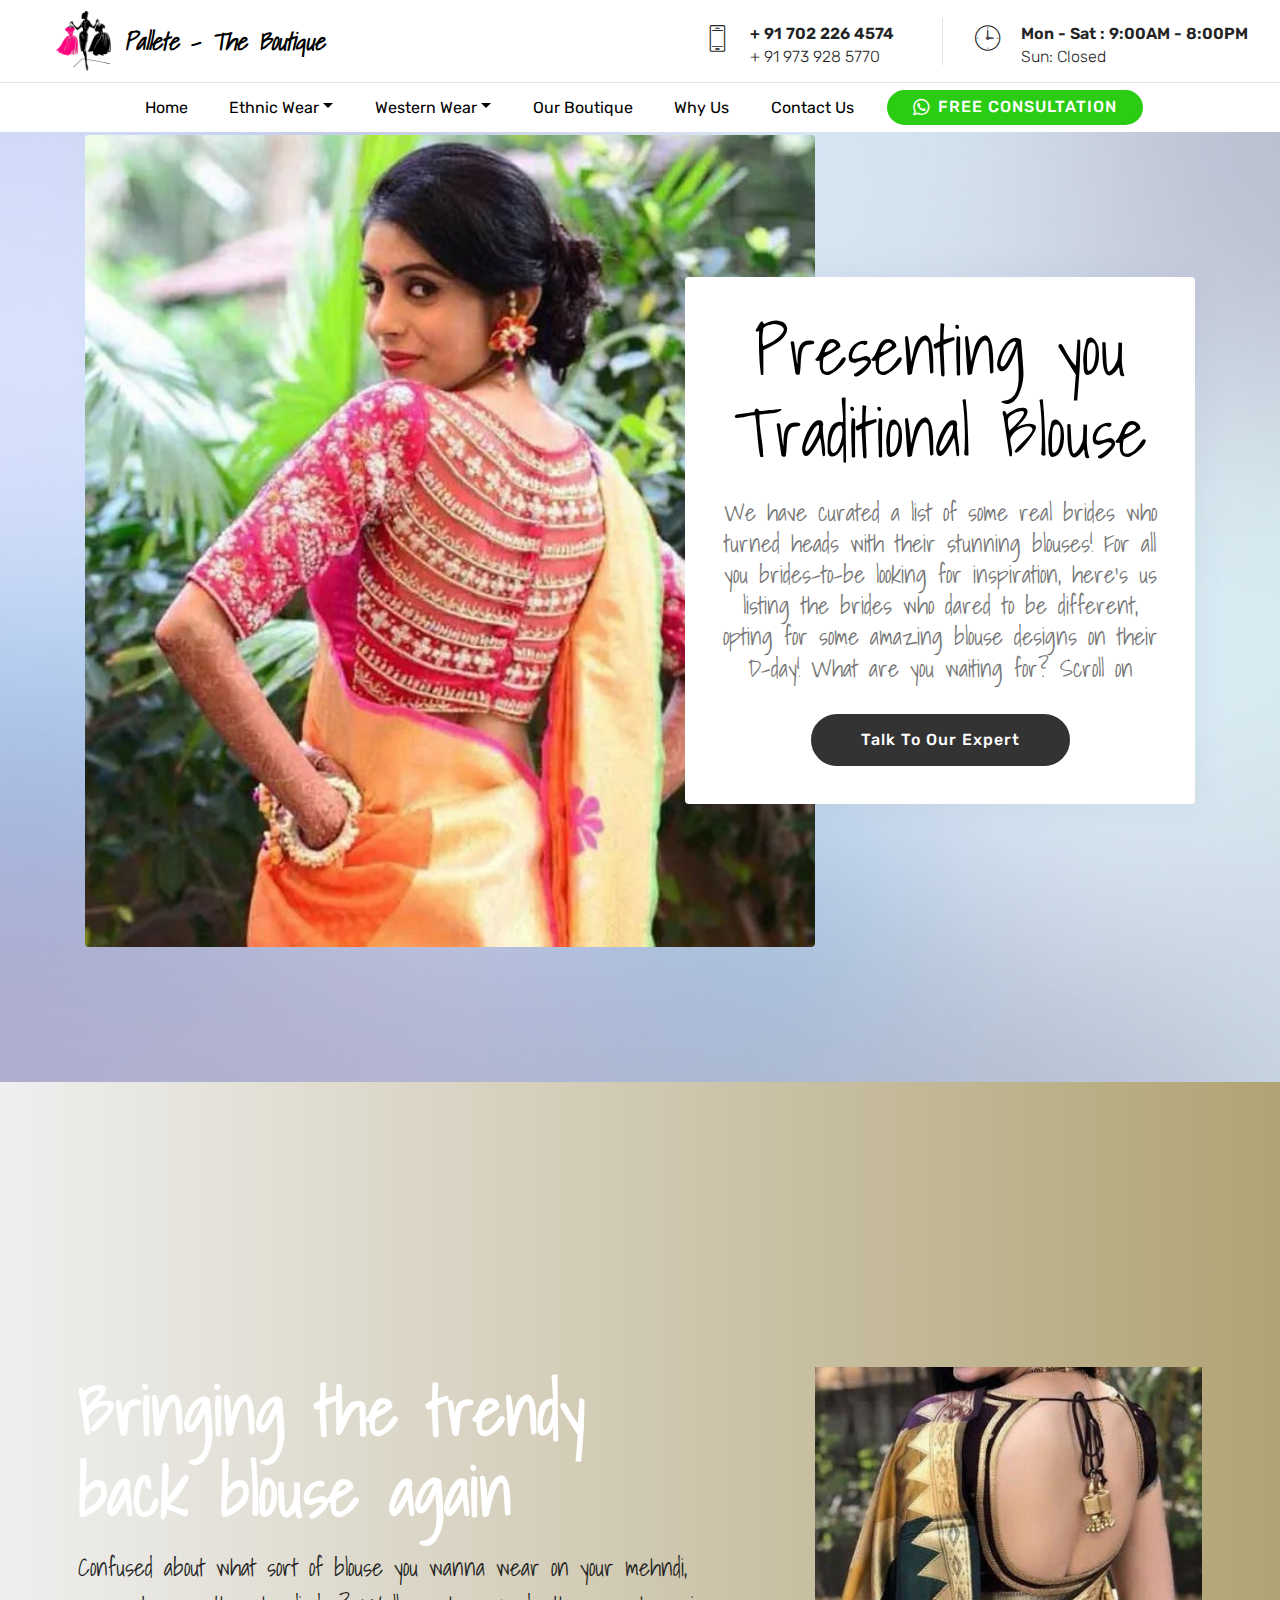
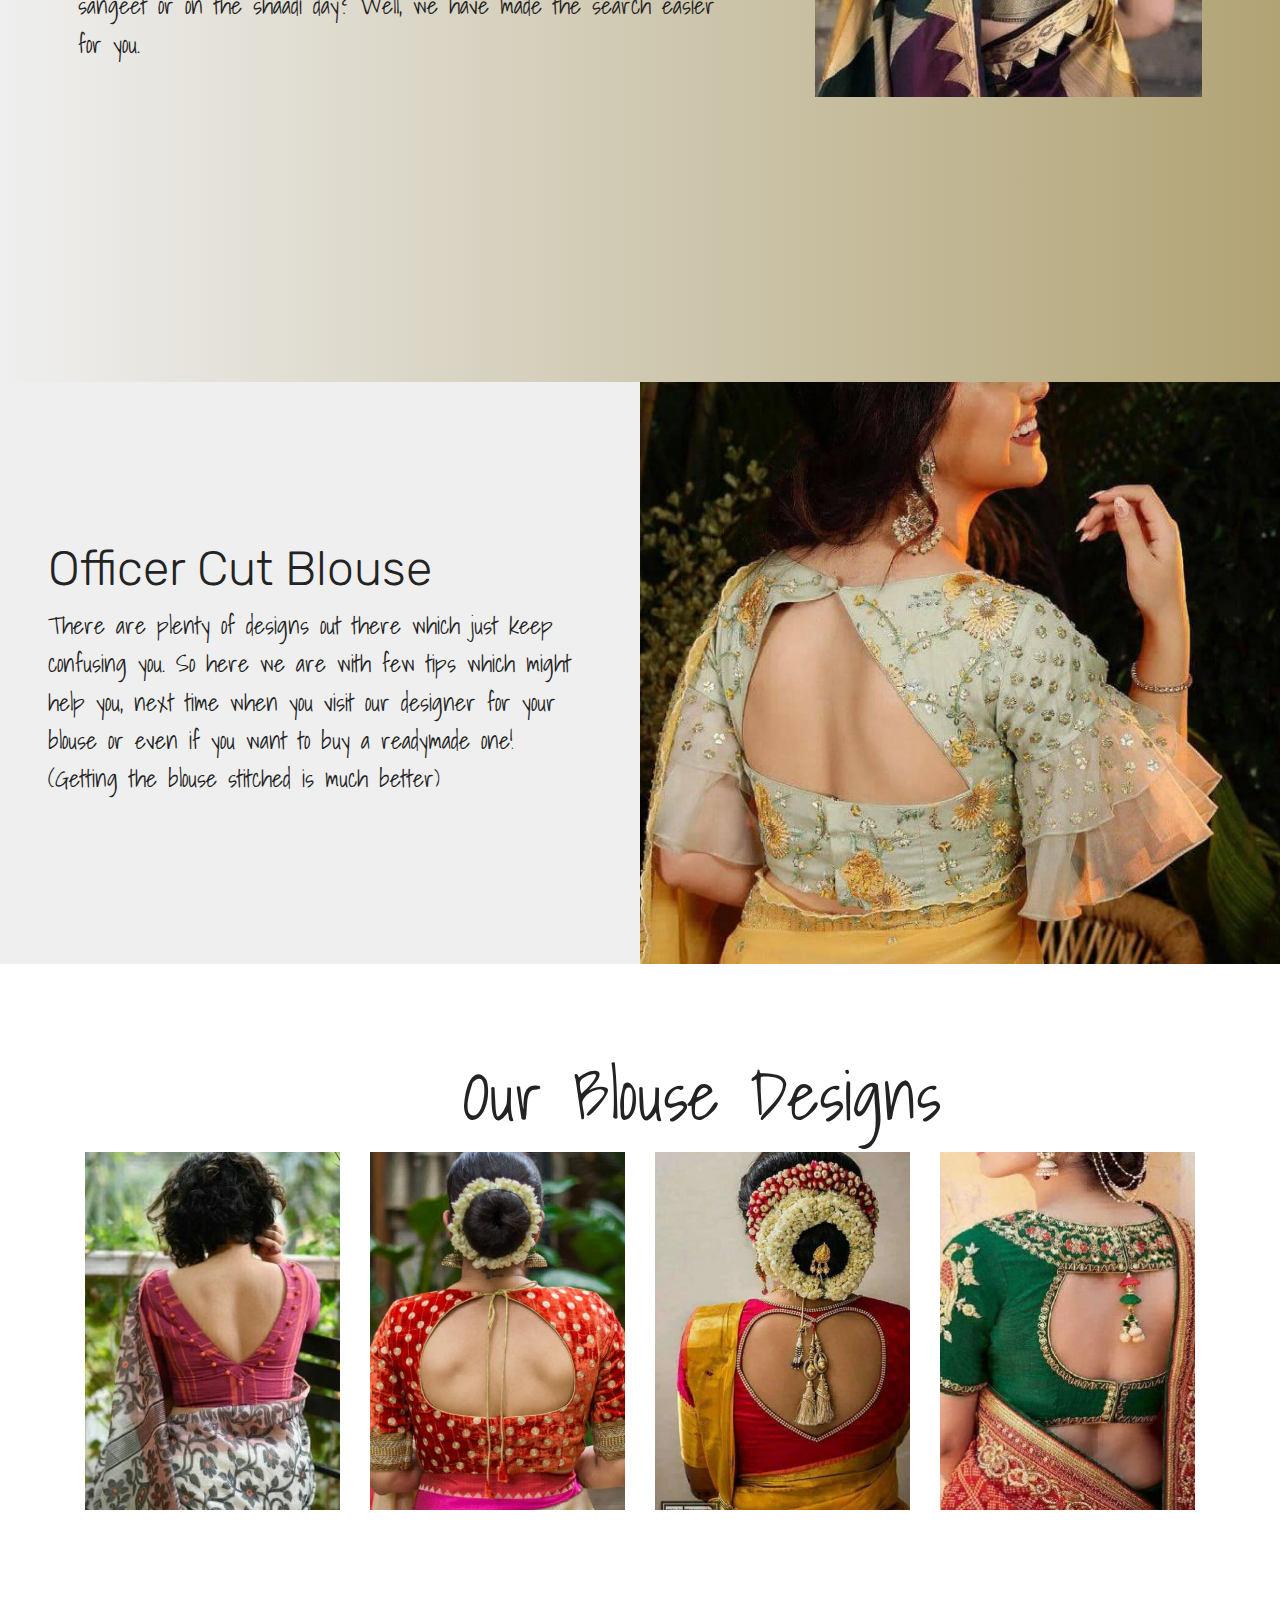
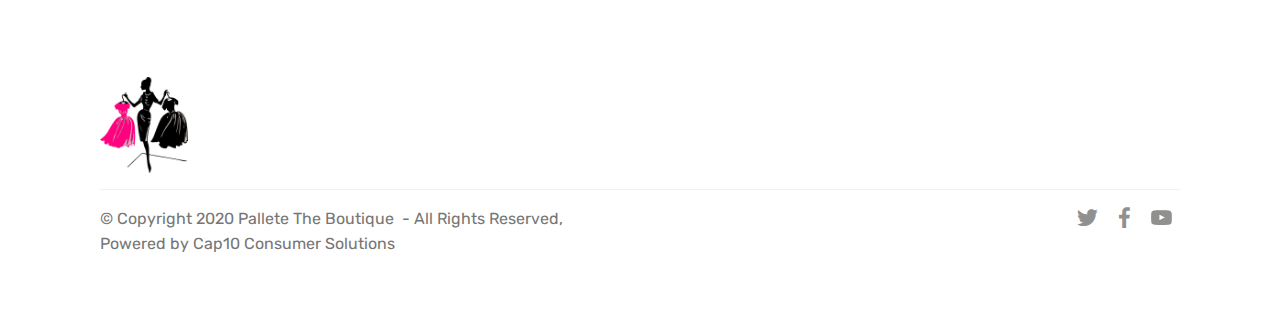
<file: page5.html>
<!DOCTYPE html>
<html  >
<head>
  
  <meta charset="UTF-8">
  <meta http-equiv="X-UA-Compatible" content="IE=edge">
  
  <meta name="viewport" content="width=device-width, initial-scale=1, minimum-scale=1">
  <link rel="shortcut icon" href="assets/images/mbr-122x134.png" type="image/x-icon">
  <meta name="description" content="">
  
  <title>Saree Blouse</title>
  <link rel="stylesheet" href="assets/web/assets/mobirise-icons/mobirise-icons.css">
  <link rel="stylesheet" href="assets/font-awesome/css/font-awesome.css">
  <link rel="stylesheet" href="assets/bootstrap/css/bootstrap.min.css">
  <link rel="stylesheet" href="assets/bootstrap/css/bootstrap-grid.min.css">
  <link rel="stylesheet" href="assets/bootstrap/css/bootstrap-reboot.min.css">
  <link rel="stylesheet" href="assets/dropdown/css/style.css">
  <link rel="stylesheet" href="assets/tether/tether.min.css">
  <link rel="stylesheet" href="assets/socicon/css/styles.css">
  <link rel="stylesheet" href="assets/theme/css/style.css">
  <link rel="stylesheet" href="assets/formoid-css/recaptcha.css">
  <link rel="preload" as="style" href="assets/mobirise/css/mbr-additional.css"><link rel="stylesheet" href="assets/mobirise/css/mbr-additional.css" type="text/css">
  
  
  

</head>
<body>
  <section class="extMenu1 menu cid-rO8ihtNQzF" once="menu" id="extMenu7-1j">

    

    <nav class="navbar navbar-dropdown align-items-center navbar-fixed-top navbar-toggleable-sm">
        <div class="menu-content-top" id="topLine">
            <div class="menu-logo">
                <div class="navbar-brand">
                    <span class="navbar-logo">
                        <a href="index.html">
                            <img src="assets/images/mbr-122x134.png" alt="" title="" style="height: 3.8rem;">
                        </a>
                    </span>
                    <span class="navbar-caption-wrap"><a href="index.html" class="brand-link mbr-black display-5"><strong><em>Pallete - The Boutique</em></strong></a></span>
                </div>
            </div>
            <div class="menu-content-right">
                <div class="info-widget">
                    <span class="widget-icon mbri-mobile2 mbr-iconfont"></span>
                    <div class="widget-content display-4">
                        <p class="widget-title mbr-fonts-style display-4">+ 91 702 226 4574</p>
                        <p class="widget-text mbr-fonts-style display-4">+ 91 973 928 5770</p>
                    </div>
                </div>
                <div class="info-widget">
                    <span class="widget-icon mbri-clock mbr-iconfont"></span>
                    <div class="widget-content display-4">
                        <p class="widget-title mbr-fonts-style display-4">Mon - Sat : 9:00AM - 8:00PM</p>
                        <p class="widget-text mbr-fonts-style display-4">Sun: Closed</p>
                    </div>
                </div>
                
            </div>
            <button class="navbar-toggler " type="button" data-toggle="collapse" data-target="#navbarSupportedContent, #topLine" aria-controls="navbarSupportedContent" aria-expanded="false" aria-label="Toggle navigation">
                <div class="hamburger">
                    <span></span>
                    <span></span>
                    <span></span>
                    <span></span>
                </div>
            </button>
        </div>
        <div class="menu-bottom">
            <div class="collapse navbar-collapse" id="navbarSupportedContent">
                <ul class="navbar-nav nav-dropdown js-float-line" data-app-modern-menu="true"><li class="nav-item"><a class="nav-link link mbr-black display-4" href="index.html" aria-expanded="false">Home</a></li><li class="nav-item dropdown">
                        <a class="nav-link link mbr-black dropdown-toggle display-4" href="#" data-toggle="dropdown-submenu" aria-expanded="true">Ethnic Wear</a><div class="dropdown-menu"><a class="mbr-black dropdown-item display-4" href="page2.html">Anarkali Dress</a><a class="mbr-black dropdown-item display-4" href="page4.html">Salwar Kameez<br></a><a class="mbr-black dropdown-item display-4" href="page5.html">Saree Blouses<br></a><a class="mbr-black dropdown-item display-4" href="page3.html">Lehenga</a></div>
                    </li>
                    <li class="nav-item dropdown">
                        <a class="nav-link link mbr-black dropdown-toggle display-4" href="#" data-toggle="dropdown-submenu" aria-expanded="false">Western Wear</a><div class="dropdown-menu"><a class="mbr-black dropdown-item display-4" href="Gowns & wester wear.html">Gowns</a><a class="mbr-black dropdown-item display-4" href="page8.html">Office Wear</a></div>
                    </li>
                    <li class="nav-item">
                        <a class="nav-link link mbr-black display-4" href="page1.html">Our Boutique</a>
                    </li>
                    <li class="nav-item">
                        <a class="nav-link link mbr-black display-4" href="page9.html">Why Us</a>
                    </li><li class="nav-item"><a class="nav-link link mbr-black display-4" href="page6.html">Contact Us</a></li></ul>
                <div class="navbar-buttons mbr-section-btn"><a class="btn btn-sm btn-primary display-4" href="https://wa.me/+ 91 702 226 4574"><span class="fa fa-whatsapp mbr-iconfont mbr-iconfont-btn"></span>
                    
                        FREE CONSULTATION
                    </a></div>
            </div>
        </div>
    </nav>
</section>

<section class="extHeader cid-rO8kSrWJNO" id="extHeader24-1o">

    

    <div class="mbr-overlay" style="opacity: 0.6;">
    </div>

    <div class="container align-left">
        <div class="row ">
            <div class="col-lg-8 col-md-12 py-lg-0 pb-4">
            	<div class="img-wrap">
        			<img src="assets/images/blo2-720x1080.jpeg" alt="" title="">
    			</div>
            </div> 	
            <div class="align-self-center mbr-black col-lg-4 col-md-12 py-lg-0 pt-2">
                <div class="card-wrap">
                    <h1 class="mbr-section-title align-center pb-3 mbr-fonts-style display-1">Presenting you Traditional Blouse</h1>
                    <h3 class="mbr-section-subtitle align-center mbr-light mbr-fonts-style display-5">We have curated a list of some real brides who turned heads with their stunning blouses! For all you brides-to-be looking for inspiration, here’s us listing the brides who dared to be different, opting for some amazing blouse designs on their D-day! What are you waiting for? Scroll on</h3>
                    <div class="mbr-section-btn align-center pt-3"><a class="btn btn-black btn-md display-4" href="tel:+ 91 -903-624-0000">Talk To Our Expert</a></div>
                </div>
            </div>
        </div>
    </div>
</section>

<section class="extHeader cid-rO8iLUbeLa mbr-fullscreen" id="extHeader8-1n">

    

    

    <div class="container-fluid header-content">
        <div class="row text-row">
            <div class="col-md-12 col-lg-7">
                <div class="title-cont align-left">
                    <h1 class="mbr-section-title align-left  mbr-white pb-3 mbr-fonts-style mbr-bold display-1">Bringing the trendy back blouse again</h1>
                </div>
                <div class=" mbr-white pb-3 align-left">
                    <p class="mbr-section-subtitle mbr-fonts-style mbr-text display-5">
                        Confused about what sort of blouse you wanna wear on your mehndi, sangeet or on the shaadi day?&nbsp;Well, we have made the search easier for you. </p>
                </div>
                
            </div>
            <div class="col-lg-5 col-md-12">
                <div class="mbr-figure">
                    <img src="assets/images/blo1-600x684.jpeg" alt="" title="">
                </div>
            </div>
        </div>
        
    </div>
</section>

<section class="extFeatures cid-rO8lyzBDnc" id="extHeader25-1p">

    

    
    <div class="container-fluid">
        <div class="row align-items-center content-row">
          <div class="col-lg-6 wrap-block">
              <h1 class="mbr-section-title mbr-fonts-style mbr-light display-2">Officer Cut Blouse</h1>
              
              <h3 class="mbr-text mbr-fonts-style mbr-light display-5">There are plenty of designs out there which just keep confusing you. So here we are with few tips which might help you, next time when you visit our designer for your blouse or even if you want to buy a readymade one! (Getting the blouse stitched is much better)</h3>
            
            
          </div>
          <div class="col-lg-6 photo-split">
              <img src="assets/images/blo3-700x700.jpeg" alt="" title="">
          </div>
      </div>
    </div>
</section>

<section class="mbr-gallery gallery5 cid-rO8mFPgMre" id="gallery5-1q">

    

    

    <div class="container">
        <h3 class="mbr-section-title align-center mbr-fonts-style display-1"><p>&nbsp; &nbsp; Our Blouse Designs<br></p></h3>
        
        <div class="row" id="gallery" data-toggle="modal" data-target="#carouselModal">
            <div class="col-sm-6 col-md-4 col-lg-3 item gallery-image">
                <div class="item-wrapper">
                    <img class="w-100" src="assets/images/blo4-510x638.jpeg" alt="" data-target="#mbrCarousel" data-slide-to="0" title="">
                </div>
            </div>
            <div class="col-sm-6 col-md-4 col-lg-3 item gallery-image">
                <div class="item-wrapper">
                    <img class="w-100" src="assets/images/blo6-510x697.jpeg" alt="" data-target="#mbrCarousel" data-slide-to="1" title="">
                </div>
            </div>
            <div class="col-sm-6 col-md-4 col-lg-3 item gallery-image">
                <div class="item-wrapper">
                    <img class="w-100" src="assets/images/bl5-510x764.jpeg" alt="" data-target="#mbrCarousel" data-slide-to="2" title="">
                </div>
            </div>
            <div class="col-sm-6 col-md-4 col-lg-3 item gallery-image">
                <div class="item-wrapper">
                    <img class="w-100" src="assets/images/blo8-510x510.jpeg" alt="" data-target="#mbrCarousel" data-slide-to="3" title="">
                </div>
            </div>
        </div>

        <div class="modal mbr-slider fade" id="carouselModal" tabindex="-1" role="dialog" aria-hidden="true">
            <div class="modal-dialog" role="document">
                <div class="modal-content">
                    <div class="modal-body">
                        <div id="mbrCarousel" class="carousel slide" data-ride="carousel">
                            <div class="carousel-inner">
                                <div class="carousel-item active">
                                    <img class="d-block w-100" src="assets/images/background1.jpg" alt="">
                                </div>
                                <div class="carousel-item">
                                    <img class="d-block w-100" src="assets/images/background2.jpg" alt="">
                                </div>
                                <div class="carousel-item">
                                    <img class="d-block w-100" src="assets/images/background3.jpg" alt="">
                                </div>
                                <div class="carousel-item">
                                    <img class="d-block w-100" src="assets/images/background4.jpg" alt="">
                                </div>
                            </div>
                            <ol class="carousel-indicators">
                                <li data-target="#mbrCarousel" data-slide-to="0" class="active"></li>
                                <li data-target="#mbrCarousel" data-slide-to="1"></li>
                                <li data-target="#mbrCarousel" data-slide-to="2"></li>
                                <li data-target="#mbrCarousel" data-slide-to="3"></li>
                            </ol>
                            <a role="button" href="" class="close" data-dismiss="modal" aria-label="Close">
                            </a>
                            <a class="carousel-control-prev carousel-control" href="#mbrCarousel" role="button" data-slide="prev">
                                <span class="mbri-left mbr-iconfont" aria-hidden="true"></span>
                                <span class="sr-only">Previous</span>
                            </a>
                            <a class="carousel-control-next carousel-control" href="#mbrCarousel" role="button" data-slide="next">
                                <span class="mbri-right mbr-iconfont" aria-hidden="true"></span>
                                <span class="sr-only">Next</span>
                            </a>
                        </div>
                    </div>
                </div>
            </div>
        </div>
    </div>
</section>

<section class="cid-rQ510ttbX3" id="footer5-30">

    

    

    <div class="container">
        <div class="media-container-row">
            <div class="col-md-3">
                <div class="media-wrap">
                    <a href="index.html">
                       <img src="assets/images/mbr-192x210.png" alt="" title="">
                    </a>
                </div>
            </div>
            <div class="col-md-9">
                <p class="mbr-text align-right links mbr-fonts-style display-7"></p>
            </div>
        </div>
        <div class="footer-lower">
            <div class="media-container-row">
                <div class="col-md-12">
                    <hr>
                </div>
            </div>
            <div class="media-container-row mbr-white">
                <div class="col-md-6 copyright">
                    <p class="mbr-text mbr-fonts-style display-7">
                        © Copyright 2020 Pallete The Boutique &nbsp;- All Rights Reserved, Powered by Cap10 Consumer Solutions</p>
                </div>
                <div class="col-md-6">
                    <div class="social-list align-right">
                        <div class="soc-item">
                            <a href="https://twitter.com/home" target="_blank">
                                <span class="mbr-iconfont mbr-iconfont-social socicon-twitter socicon"></span>
                            </a>
                        </div>
                        <div class="soc-item">
                            <a href="https://www.facebook.com/Cap10PvtLtd/" target="_blank">
                                <span class="mbr-iconfont mbr-iconfont-social socicon-facebook socicon"></span>
                            </a>
                        </div>
                        <div class="soc-item">
                            <a href="https://www.youtube.com/channel/UCA9DuTQr33E1IgmNt2S_qMw" target="_blank">
                                <span class="mbr-iconfont mbr-iconfont-social socicon-youtube socicon"></span>
                            </a>
                        </div>
                        
                        
                        
                    </div>
                </div>
            </div>
        </div>
    </div>
</section>


  <script src="assets/web/assets/jquery/jquery.min.js"></script>
  <script src="assets/popper/popper.min.js"></script>
  <script src="assets/bootstrap/js/bootstrap.min.js"></script>
  <script src="assets/smoothscroll/smooth-scroll.js"></script>
  <script src="assets/dropdown/js/nav-dropdown.js"></script>
  <script src="assets/dropdown/js/navbar-dropdown.js"></script>
  <script src="assets/touchswipe/jquery.touch-swipe.min.js"></script>
  <script src="assets/viewportchecker/jquery.viewportchecker.js"></script>
  <script src="assets/tether/tether.min.js"></script>
  <script src="assets/theme/js/script.js"></script>
  <script src="assets/formoid/formoid.min.js"></script>
  
  

</body>
</html>
</file>
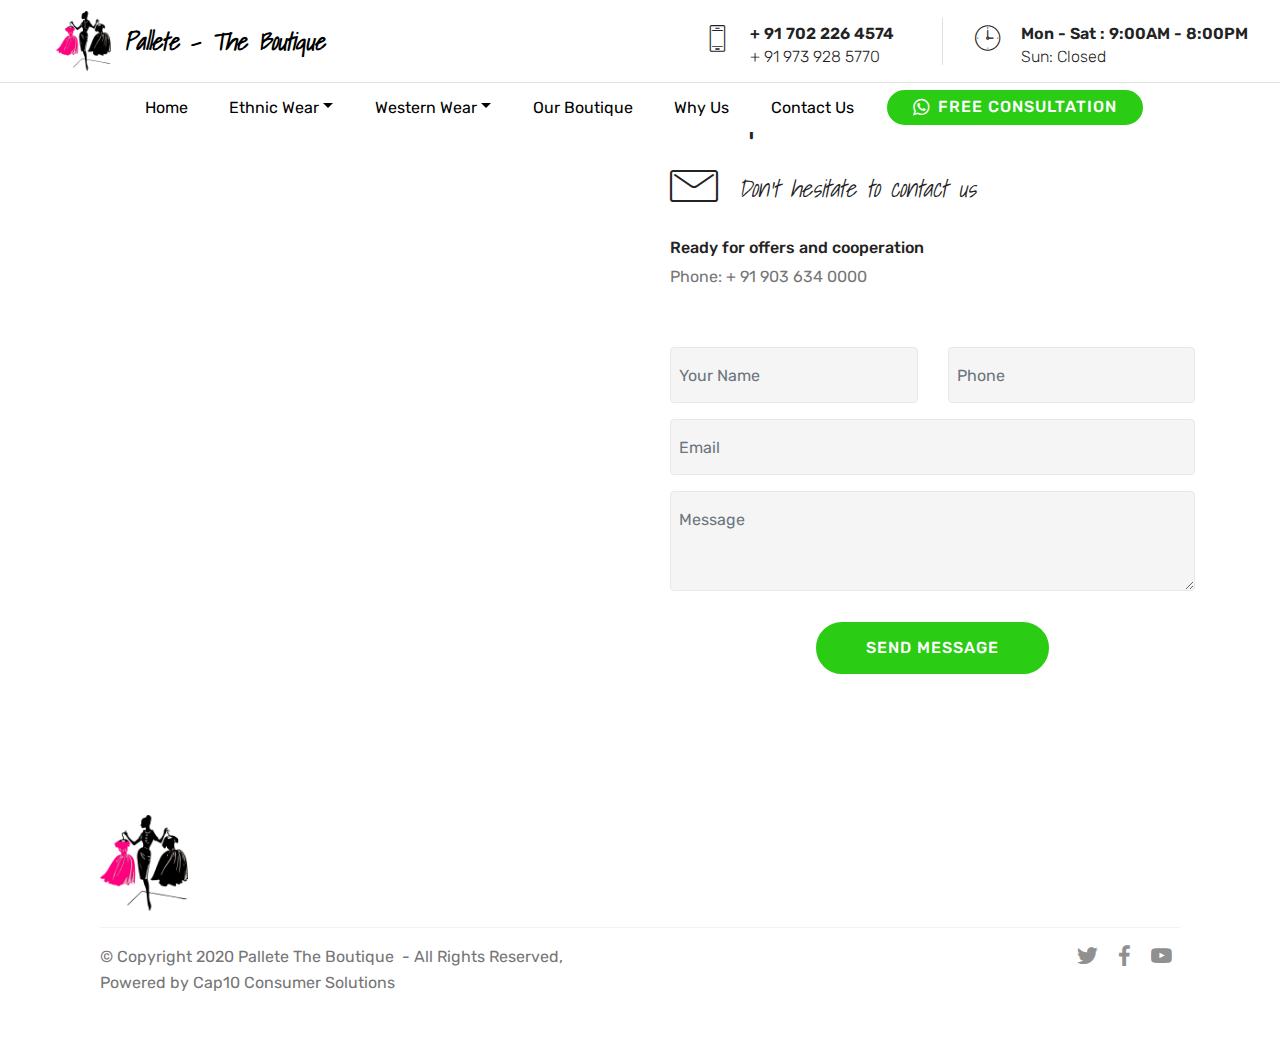
<file: page6.html>
<!DOCTYPE html>
<html  >
<head>
  
  <meta charset="UTF-8">
  <meta http-equiv="X-UA-Compatible" content="IE=edge">
  
  <meta name="viewport" content="width=device-width, initial-scale=1, minimum-scale=1">
  <link rel="shortcut icon" href="assets/images/mbr-122x134.png" type="image/x-icon">
  <meta name="description" content="">
  
  <title>Contact Us</title>
  <link rel="stylesheet" href="assets/web/assets/mobirise-icons/mobirise-icons.css">
  <link rel="stylesheet" href="assets/font-awesome/css/font-awesome.css">
  <link rel="stylesheet" href="assets/bootstrap/css/bootstrap.min.css">
  <link rel="stylesheet" href="assets/bootstrap/css/bootstrap-grid.min.css">
  <link rel="stylesheet" href="assets/bootstrap/css/bootstrap-reboot.min.css">
  <link rel="stylesheet" href="assets/dropdown/css/style.css">
  <link rel="stylesheet" href="assets/tether/tether.min.css">
  <link rel="stylesheet" href="assets/socicon/css/styles.css">
  <link rel="stylesheet" href="assets/theme/css/style.css">
  <link rel="stylesheet" href="assets/formoid-css/recaptcha.css">
  <link rel="preload" as="style" href="assets/mobirise/css/mbr-additional.css"><link rel="stylesheet" href="assets/mobirise/css/mbr-additional.css" type="text/css">
  
  
  

</head>
<body>
  <section class="extMenu1 menu cid-rO8pCEIv5i" once="menu" id="extMenu7-1r">

    

    <nav class="navbar navbar-dropdown align-items-center navbar-fixed-top navbar-toggleable-sm">
        <div class="menu-content-top" id="topLine">
            <div class="menu-logo">
                <div class="navbar-brand">
                    <span class="navbar-logo">
                        <a href="index.html">
                            <img src="assets/images/mbr-122x134.png" alt="" title="" style="height: 3.8rem;">
                        </a>
                    </span>
                    <span class="navbar-caption-wrap"><a href="index.html" class="brand-link mbr-black display-5"><strong><em>Pallete - The Boutique</em></strong></a></span>
                </div>
            </div>
            <div class="menu-content-right">
                <div class="info-widget">
                    <span class="widget-icon mbri-mobile2 mbr-iconfont"></span>
                    <div class="widget-content display-4">
                        <p class="widget-title mbr-fonts-style display-4">+ 91 702 226 4574</p>
                        <p class="widget-text mbr-fonts-style display-4">+ 91 973 928 5770</p>
                    </div>
                </div>
                <div class="info-widget">
                    <span class="widget-icon mbri-clock mbr-iconfont"></span>
                    <div class="widget-content display-4">
                        <p class="widget-title mbr-fonts-style display-4">Mon - Sat : 9:00AM - 8:00PM</p>
                        <p class="widget-text mbr-fonts-style display-4">Sun: Closed</p>
                    </div>
                </div>
                
            </div>
            <button class="navbar-toggler " type="button" data-toggle="collapse" data-target="#navbarSupportedContent, #topLine" aria-controls="navbarSupportedContent" aria-expanded="false" aria-label="Toggle navigation">
                <div class="hamburger">
                    <span></span>
                    <span></span>
                    <span></span>
                    <span></span>
                </div>
            </button>
        </div>
        <div class="menu-bottom">
            <div class="collapse navbar-collapse" id="navbarSupportedContent">
                <ul class="navbar-nav nav-dropdown js-float-line" data-app-modern-menu="true"><li class="nav-item"><a class="nav-link link mbr-black display-4" href="index.html" aria-expanded="false">Home</a></li><li class="nav-item dropdown">
                        <a class="nav-link link mbr-black dropdown-toggle display-4" href="#" data-toggle="dropdown-submenu" aria-expanded="true">Ethnic Wear</a><div class="dropdown-menu"><a class="mbr-black dropdown-item display-4" href="page2.html">Anarkali Dress</a><a class="mbr-black dropdown-item display-4" href="page4.html">Salwar Kameez<br></a><a class="mbr-black dropdown-item display-4" href="page5.html">Saree Blouses<br></a><a class="mbr-black dropdown-item display-4" href="page3.html">Lehenga</a></div>
                    </li>
                    <li class="nav-item dropdown">
                        <a class="nav-link link mbr-black dropdown-toggle display-4" href="#" data-toggle="dropdown-submenu" aria-expanded="false">Western Wear</a><div class="dropdown-menu"><a class="mbr-black dropdown-item display-4" href="Gowns & wester wear.html">Gowns</a><a class="mbr-black dropdown-item display-4" href="page8.html">Office Wear</a></div>
                    </li>
                    <li class="nav-item">
                        <a class="nav-link link mbr-black display-4" href="page1.html">Our Boutique</a>
                    </li>
                    <li class="nav-item">
                        <a class="nav-link link mbr-black display-4" href="page9.html">Why Us</a>
                    </li><li class="nav-item"><a class="nav-link link mbr-black display-4" href="page6.html">Contact Us</a></li></ul>
                <div class="navbar-buttons mbr-section-btn"><a class="btn btn-sm btn-primary display-4" href="https://wa.me/+ 91 702 226 4574"><span class="fa fa-whatsapp mbr-iconfont mbr-iconfont-btn"></span>
                    
                        FREE CONSULTATION
                    </a></div>
            </div>
        </div>
    </nav>
</section>

<section class="mbr-section form4 cid-rO8pYNSgKV" id="form4-1x">

    

    
    <div class="container">
        <div class="row">
            <div class="col-md-6">
                <div class="google-map"><iframe frameborder="0" style="border:0" src="https://www.google.com/maps/embed?pb=!1m18!1m12!1m3!1d3887.7835256764274!2d77.67014531468581!3d12.9856930908466!2m3!1f0!2f0!3f0!3m2!1i1024!2i768!4f13.1!3m3!1m2!1s0x3bae1143a2c6ac17%3A0xf76a31de2188ef69!2sPalette-%20The%20Boutique!5e0!3m2!1sen!2sin!4v1581319654602!5m2!1sen!2sin" allowfullscreen=""></iframe></div>
            </div>
            <div class="col-md-6">
                <h2 class="pb-3 align-left mbr-fonts-style display-2">
                    Drop a Line
                </h2>
                <div>
                    <div class="icon-block pb-3 align-left">
                        <span class="icon-block__icon">
                            <span class="mbri-letter mbr-iconfont"></span>
                        </span>
                        <h4 class="icon-block__title align-left mbr-fonts-style display-5">
                            Don't hesitate to contact us
                        </h4>
                    </div>
                    <div class="icon-contacts pb-3">
                        <h5 class="align-left mbr-fonts-style display-7">
                            Ready for offers and cooperation
                        </h5>
                        <p class="mbr-text align-left mbr-fonts-style display-7">
                            Phone:&nbsp;+ 91 903 634 0000<br><br></p>
                    </div>
                </div>
                <div data-form-type="formoid">
                    <!---Formbuilder Form--->
                    <form action="https://mobirise.com/" method="POST" class="mbr-form form-with-styler" data-form-title="Mobirise Form"><input type="hidden" name="email" data-form-email="true" value="ezmXM3/nMdUyR4N9U0jvhzBifGJY5HxD22g+iFgOAnYArA+cD2ZGjFF3UYdsv2YLFYBhOJF6PBgS22Iq6pfkNhXRKbNp503+69UWqOIb1OtRHnxOGja9VAlN5Ws+8sRD.M1ALEP6bttP9376DGF7l70MjzMUolqv7NMMGVhp2a2DfyQmjEv1DD9m6zxgjGpH012c40nHFbktSKxe+ZaFzu5SqjjboTB/4jIS+D9rMzII0aTy7H0fAcoejImohLuic">
                        <div class="row">
                            <div hidden="hidden" data-form-alert="" class="alert alert-success col-12">Thanks for filling out the form!</div>
                            <div hidden="hidden" data-form-alert-danger="" class="alert alert-danger col-12">
                            </div>
                        </div>
                        <div class="dragArea row">
                            <div class="col-md-6  form-group" data-for="name">
                                <input type="text" name="name" placeholder="Your Name" data-form-field="Name" required="required" class="form-control input display-7" id="name-form4-1x">
                            </div>
                            <div class="col-md-6  form-group" data-for="phone">
                                <input type="text" name="phone" placeholder="Phone" data-form-field="Phone" required="required" class="form-control input display-7" id="phone-form4-1x">
                            </div>
                            <div data-for="email" class="col-md-12  form-group">
                                <input type="text" name="email" placeholder="Email" data-form-field="Email" class="form-control input display-7" required="required" id="email-form4-1x">
                            </div>
                            <div data-for="message" class="col-md-12  form-group">
                                <textarea name="message" placeholder="Message" data-form-field="Message" class="form-control input display-7" id="message-form4-1x"></textarea>
                            </div>
                            <div class="col-md-12 input-group-btn  mt-2 align-center"><button type="submit" class="btn btn-primary btn-form display-4" href="sms:+91-903-624-0000">SEND MESSAGE</button></div>
                        </div>
                    </form><!---Formbuilder Form--->
                </div>
            </div>
        </div>
    </div>
</section>

<section class="cid-rQ52fxV5fW" id="footer5-32">

    

    

    <div class="container">
        <div class="media-container-row">
            <div class="col-md-3">
                <div class="media-wrap">
                    <a href="index.html">
                       <img src="assets/images/mbr-192x210.png" alt="" title="">
                    </a>
                </div>
            </div>
            <div class="col-md-9">
                <p class="mbr-text align-right links mbr-fonts-style display-7"></p>
            </div>
        </div>
        <div class="footer-lower">
            <div class="media-container-row">
                <div class="col-md-12">
                    <hr>
                </div>
            </div>
            <div class="media-container-row mbr-white">
                <div class="col-md-6 copyright">
                    <p class="mbr-text mbr-fonts-style display-7">
                        © Copyright 2020 Pallete The Boutique &nbsp;- All Rights Reserved, Powered by Cap10 Consumer Solutions</p>
                </div>
                <div class="col-md-6">
                    <div class="social-list align-right">
                        <div class="soc-item">
                            <a href="https://twitter.com/home" target="_blank">
                                <span class="mbr-iconfont mbr-iconfont-social socicon-twitter socicon"></span>
                            </a>
                        </div>
                        <div class="soc-item">
                            <a href="https://www.facebook.com/Cap10PvtLtd/" target="_blank">
                                <span class="mbr-iconfont mbr-iconfont-social socicon-facebook socicon"></span>
                            </a>
                        </div>
                        <div class="soc-item">
                            <a href="https://www.youtube.com/channel/UCA9DuTQr33E1IgmNt2S_qMw" target="_blank">
                                <span class="mbr-iconfont mbr-iconfont-social socicon-youtube socicon"></span>
                            </a>
                        </div>
                        
                        
                        
                    </div>
                </div>
            </div>
        </div>
    </div>
</section>


  <script src="assets/web/assets/jquery/jquery.min.js"></script>
  <script src="assets/popper/popper.min.js"></script>
  <script src="assets/bootstrap/js/bootstrap.min.js"></script>
  <script src="assets/smoothscroll/smooth-scroll.js"></script>
  <script src="assets/dropdown/js/nav-dropdown.js"></script>
  <script src="assets/dropdown/js/navbar-dropdown.js"></script>
  <script src="assets/touchswipe/jquery.touch-swipe.min.js"></script>
  <script src="assets/tether/tether.min.js"></script>
  <script src="assets/theme/js/script.js"></script>
  <script src="assets/formoid/formoid.min.js"></script>
  
  

</body>
</html>
</file>
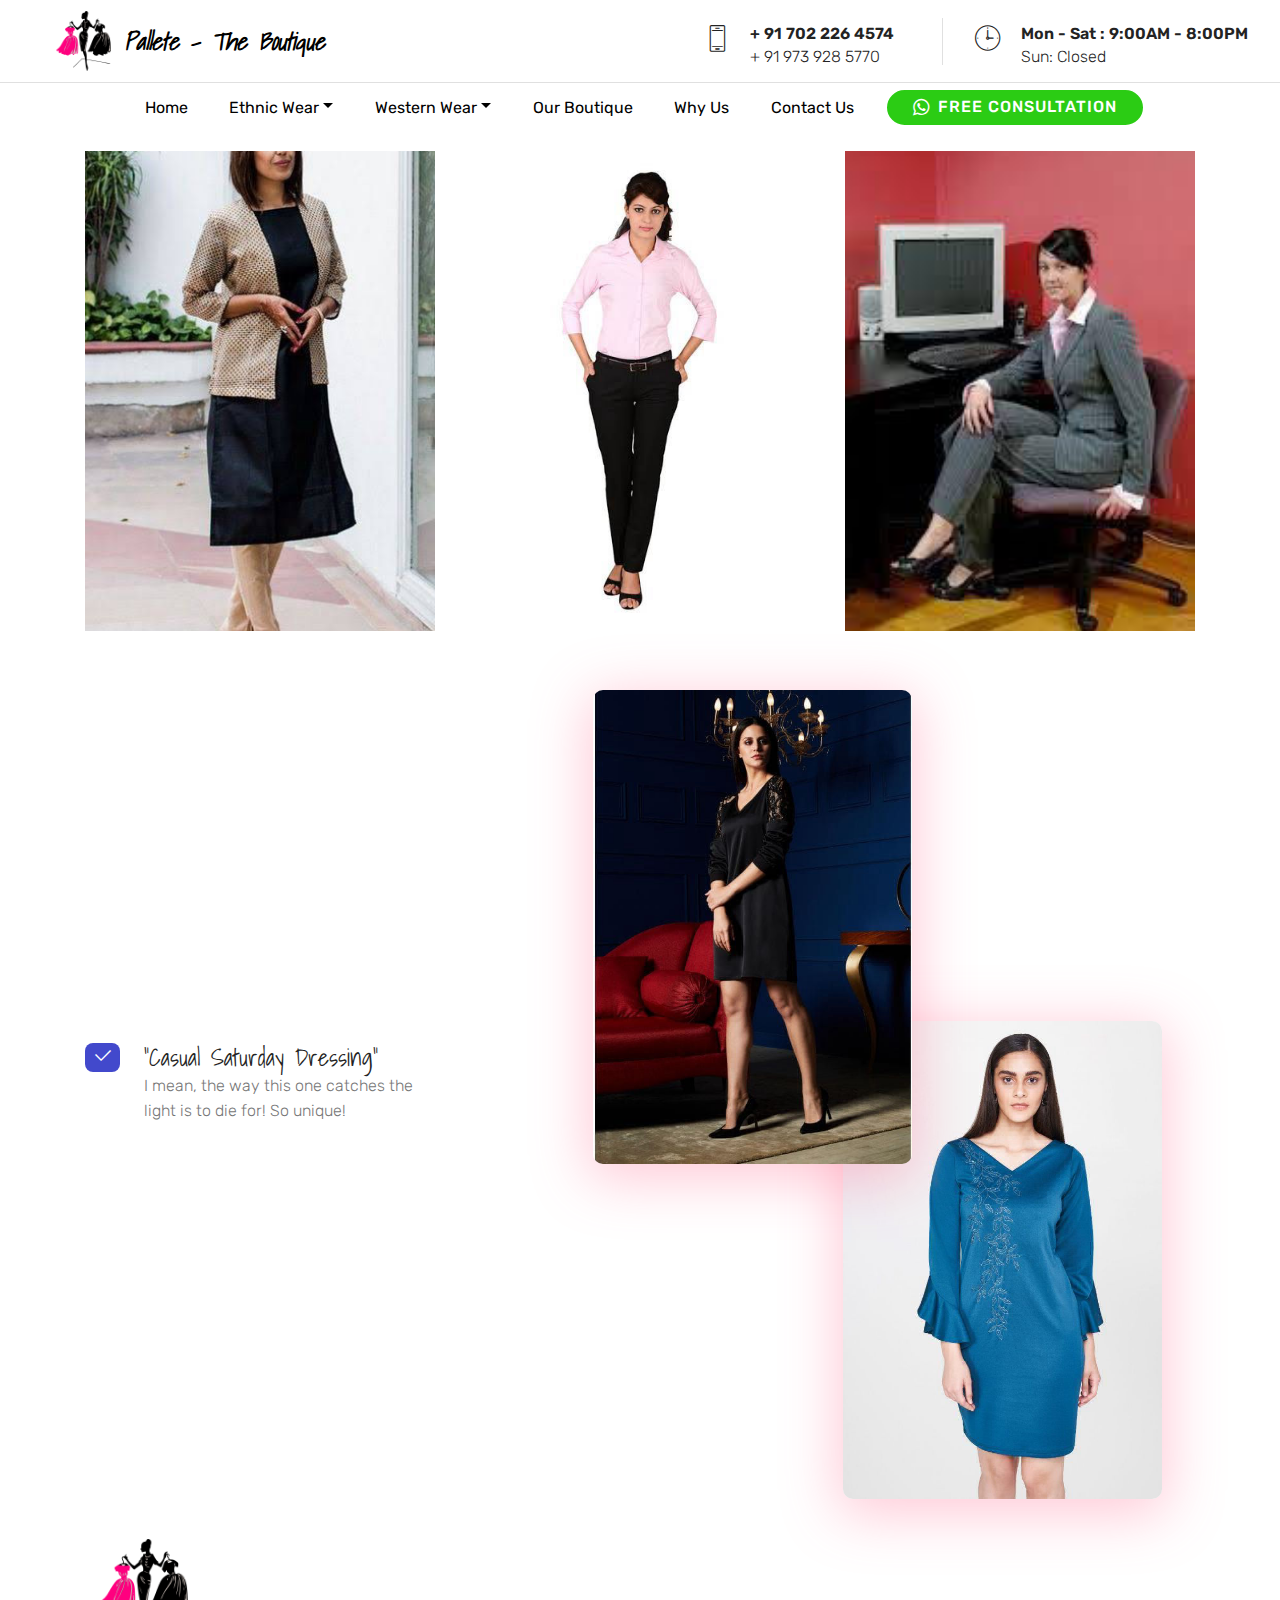
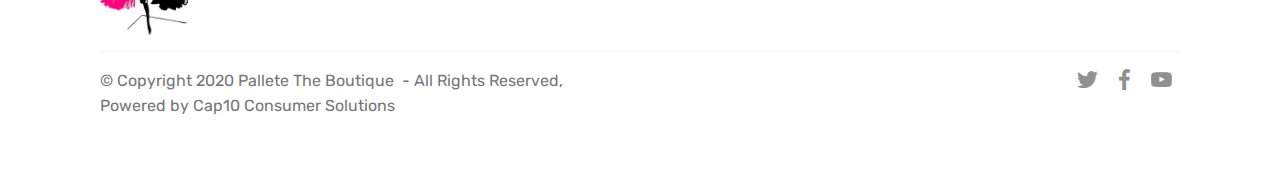
<file: page8.html>
<!DOCTYPE html>
<html  >
<head>
  
  <meta charset="UTF-8">
  <meta http-equiv="X-UA-Compatible" content="IE=edge">
  
  <meta name="viewport" content="width=device-width, initial-scale=1, minimum-scale=1">
  <link rel="shortcut icon" href="assets/images/mbr-122x134.png" type="image/x-icon">
  <meta name="description" content="">
  
  <title>Office Wear</title>
  <link rel="stylesheet" href="assets/web/assets/mobirise-icons/mobirise-icons.css">
  <link rel="stylesheet" href="assets/font-awesome/css/font-awesome.css">
  <link rel="stylesheet" href="assets/web/assets/mobirise-icons2/mobirise2.css">
  <link rel="stylesheet" href="assets/bootstrap/css/bootstrap.min.css">
  <link rel="stylesheet" href="assets/bootstrap/css/bootstrap-grid.min.css">
  <link rel="stylesheet" href="assets/bootstrap/css/bootstrap-reboot.min.css">
  <link rel="stylesheet" href="assets/dropdown/css/style.css">
  <link rel="stylesheet" href="assets/tether/tether.min.css">
  <link rel="stylesheet" href="assets/socicon/css/styles.css">
  <link rel="stylesheet" href="assets/theme/css/style.css">
  <link rel="stylesheet" href="assets/formoid-css/recaptcha.css">
  <link rel="preload" as="style" href="assets/mobirise/css/mbr-additional.css"><link rel="stylesheet" href="assets/mobirise/css/mbr-additional.css" type="text/css">
  
  
  

</head>
<body>
  <section class="extMenu1 menu cid-rOcoraKgmr" once="menu" id="extMenu7-25">

    

    <nav class="navbar navbar-dropdown align-items-center navbar-fixed-top navbar-toggleable-sm">
        <div class="menu-content-top" id="topLine">
            <div class="menu-logo">
                <div class="navbar-brand">
                    <span class="navbar-logo">
                        <a href="index.html">
                            <img src="assets/images/mbr-122x134.png" alt="" title="" style="height: 3.8rem;">
                        </a>
                    </span>
                    <span class="navbar-caption-wrap"><a href="index.html" class="brand-link mbr-black display-5"><strong><em>Pallete - The Boutique</em></strong></a></span>
                </div>
            </div>
            <div class="menu-content-right">
                <div class="info-widget">
                    <span class="widget-icon mbri-mobile2 mbr-iconfont"></span>
                    <div class="widget-content display-4">
                        <p class="widget-title mbr-fonts-style display-4">+ 91 702 226 4574</p>
                        <p class="widget-text mbr-fonts-style display-4">+ 91 973 928 5770</p>
                    </div>
                </div>
                <div class="info-widget">
                    <span class="widget-icon mbri-clock mbr-iconfont"></span>
                    <div class="widget-content display-4">
                        <p class="widget-title mbr-fonts-style display-4">Mon - Sat : 9:00AM - 8:00PM</p>
                        <p class="widget-text mbr-fonts-style display-4">Sun: Closed</p>
                    </div>
                </div>
                
            </div>
            <button class="navbar-toggler " type="button" data-toggle="collapse" data-target="#navbarSupportedContent, #topLine" aria-controls="navbarSupportedContent" aria-expanded="false" aria-label="Toggle navigation">
                <div class="hamburger">
                    <span></span>
                    <span></span>
                    <span></span>
                    <span></span>
                </div>
            </button>
        </div>
        <div class="menu-bottom">
            <div class="collapse navbar-collapse" id="navbarSupportedContent">
                <ul class="navbar-nav nav-dropdown js-float-line" data-app-modern-menu="true"><li class="nav-item"><a class="nav-link link mbr-black display-4" href="index.html" aria-expanded="false">Home</a></li><li class="nav-item dropdown">
                        <a class="nav-link link mbr-black dropdown-toggle display-4" href="#" data-toggle="dropdown-submenu" aria-expanded="true">Ethnic Wear</a><div class="dropdown-menu"><a class="mbr-black dropdown-item display-4" href="page2.html">Anarkali Dress</a><a class="mbr-black dropdown-item display-4" href="page4.html">Salwar Kameez<br></a><a class="mbr-black dropdown-item display-4" href="page5.html">Saree Blouses<br></a><a class="mbr-black dropdown-item display-4" href="page3.html">Lehenga</a></div>
                    </li>
                    <li class="nav-item dropdown">
                        <a class="nav-link link mbr-black dropdown-toggle display-4" href="#" data-toggle="dropdown-submenu" aria-expanded="false">Western Wear</a><div class="dropdown-menu"><a class="mbr-black dropdown-item display-4" href="Gowns & wester wear.html">Gowns</a><a class="mbr-black dropdown-item display-4" href="page8.html">Office Wear</a></div>
                    </li>
                    <li class="nav-item">
                        <a class="nav-link link mbr-black display-4" href="page1.html">Our Boutique</a>
                    </li>
                    <li class="nav-item">
                        <a class="nav-link link mbr-black display-4" href="page9.html">Why Us</a>
                    </li><li class="nav-item"><a class="nav-link link mbr-black display-4" href="page6.html">Contact Us</a></li></ul>
                <div class="navbar-buttons mbr-section-btn"><a class="btn btn-sm btn-primary display-4" href="https://wa.me/+ 91 702 226 4574"><span class="fa fa-whatsapp mbr-iconfont mbr-iconfont-btn"></span>
                    
                        FREE CONSULTATION
                    </a></div>
            </div>
        </div>
    </nav>
</section>

<section class="extFeatures popup-btn-cards cid-rOcorcSP4S" id="extFeatures50-28">

    

    
    <div class="container">
        
        
        <h2 class="mbr-section-title main-title mbr-fonts-style align-center display-2">Our Office Wear Designs</h2>
        <div class="row justify-content-center mt-5">
            <div class="col-md-6 content-section col-lg-4 first-row-card">
                <div class="wrapper card-wrapper">
                    
                    <img src="assets/images/office-2-353x588.jpeg" alt="" title="">
                    <div class="content-block mbr-white">
                        
                        
                    </div>
                </div>
            </div>

            <div class="col-md-6 content-section col-lg-4 first-row-card">
                <div class="wrapper card-wrapper">
                    
                    <img src="assets/images/office-1-512x599.jpg" alt="" title="">
                    <div class="content-block mbr-white">
                        
                        
                    </div>
                </div>
            </div>

            <div class="col-md-6 content-section col-lg-4">
                <div class="wrapper card-wrapper">
                    
                    <img src="assets/images/office-3-188x268.jpg" alt="" title="">
                    <div class="content-block mbr-white">
                        
                        
                    </div>
                </div>
            </div>

            

        </div>
    </div>
</section>

<section class="extFeatures cid-rOcorc6jCE" id="extFeatures62-27">

    

    



    <div class="container">
        <div class="row">
            <div class="col-lg-7 col-md-12 col-12 align-center img-box order-2">
                <img class="img1" src="assets/images/ofc-4-600x900.jpg" alt="" title="">
                <img class="img2" src="assets/images/ofc4-500x742.jpg" alt="" title="">

            </div>

            <div class="col-md-12 col-lg-5 col-12 py-4 m-auto">
                
                
                

                <div>

                    
                <div class="card">
                        <div class="card-ico">
                            <span class="mbr-iconfont pt-1 ico1 mobi-mbri-success mobi-mbri"></span>
                        </div>
                        <div class="card-box">
                            <h4 class="card-title pb-1 align-left mbr-fonts-style display-5">"Casual Saturday Dressing"&nbsp;</h4>
                            <p class="mbr-text mbr-fonts-style align-left display-4">I mean, the way this one catches the light is to die for! So unique!</p>
                        </div>
                    </div></div>


            </div>



        </div>



    </div>

</section>

<section class="cid-rQ50N4PqXq" id="footer5-2y">

    

    

    <div class="container">
        <div class="media-container-row">
            <div class="col-md-3">
                <div class="media-wrap">
                    <a href="index.html">
                       <img src="assets/images/mbr-192x210.png" alt="" title="">
                    </a>
                </div>
            </div>
            <div class="col-md-9">
                <p class="mbr-text align-right links mbr-fonts-style display-7"></p>
            </div>
        </div>
        <div class="footer-lower">
            <div class="media-container-row">
                <div class="col-md-12">
                    <hr>
                </div>
            </div>
            <div class="media-container-row mbr-white">
                <div class="col-md-6 copyright">
                    <p class="mbr-text mbr-fonts-style display-7">
                        © Copyright 2020 Pallete The Boutique &nbsp;- All Rights Reserved, Powered by Cap10 Consumer Solutions</p>
                </div>
                <div class="col-md-6">
                    <div class="social-list align-right">
                        <div class="soc-item">
                            <a href="https://twitter.com/home" target="_blank">
                                <span class="mbr-iconfont mbr-iconfont-social socicon-twitter socicon"></span>
                            </a>
                        </div>
                        <div class="soc-item">
                            <a href="https://www.facebook.com/Cap10PvtLtd/" target="_blank">
                                <span class="mbr-iconfont mbr-iconfont-social socicon-facebook socicon"></span>
                            </a>
                        </div>
                        <div class="soc-item">
                            <a href="https://www.youtube.com/channel/UCA9DuTQr33E1IgmNt2S_qMw" target="_blank">
                                <span class="mbr-iconfont mbr-iconfont-social socicon-youtube socicon"></span>
                            </a>
                        </div>
                        
                        
                        
                    </div>
                </div>
            </div>
        </div>
    </div>
</section>


  <script src="assets/web/assets/jquery/jquery.min.js"></script>
  <script src="assets/popper/popper.min.js"></script>
  <script src="assets/bootstrap/js/bootstrap.min.js"></script>
  <script src="assets/dropdown/js/nav-dropdown.js"></script>
  <script src="assets/dropdown/js/navbar-dropdown.js"></script>
  <script src="assets/touchswipe/jquery.touch-swipe.min.js"></script>
  <script src="assets/mbr-popup-btns/mbr-popup-btns.js"></script>
  <script src="assets/tether/tether.min.js"></script>
  <script src="assets/smoothscroll/smooth-scroll.js"></script>
  <script src="assets/theme/js/script.js"></script>
  <script src="assets/formoid/formoid.min.js"></script>
  
  

</body>
</html>
</file>
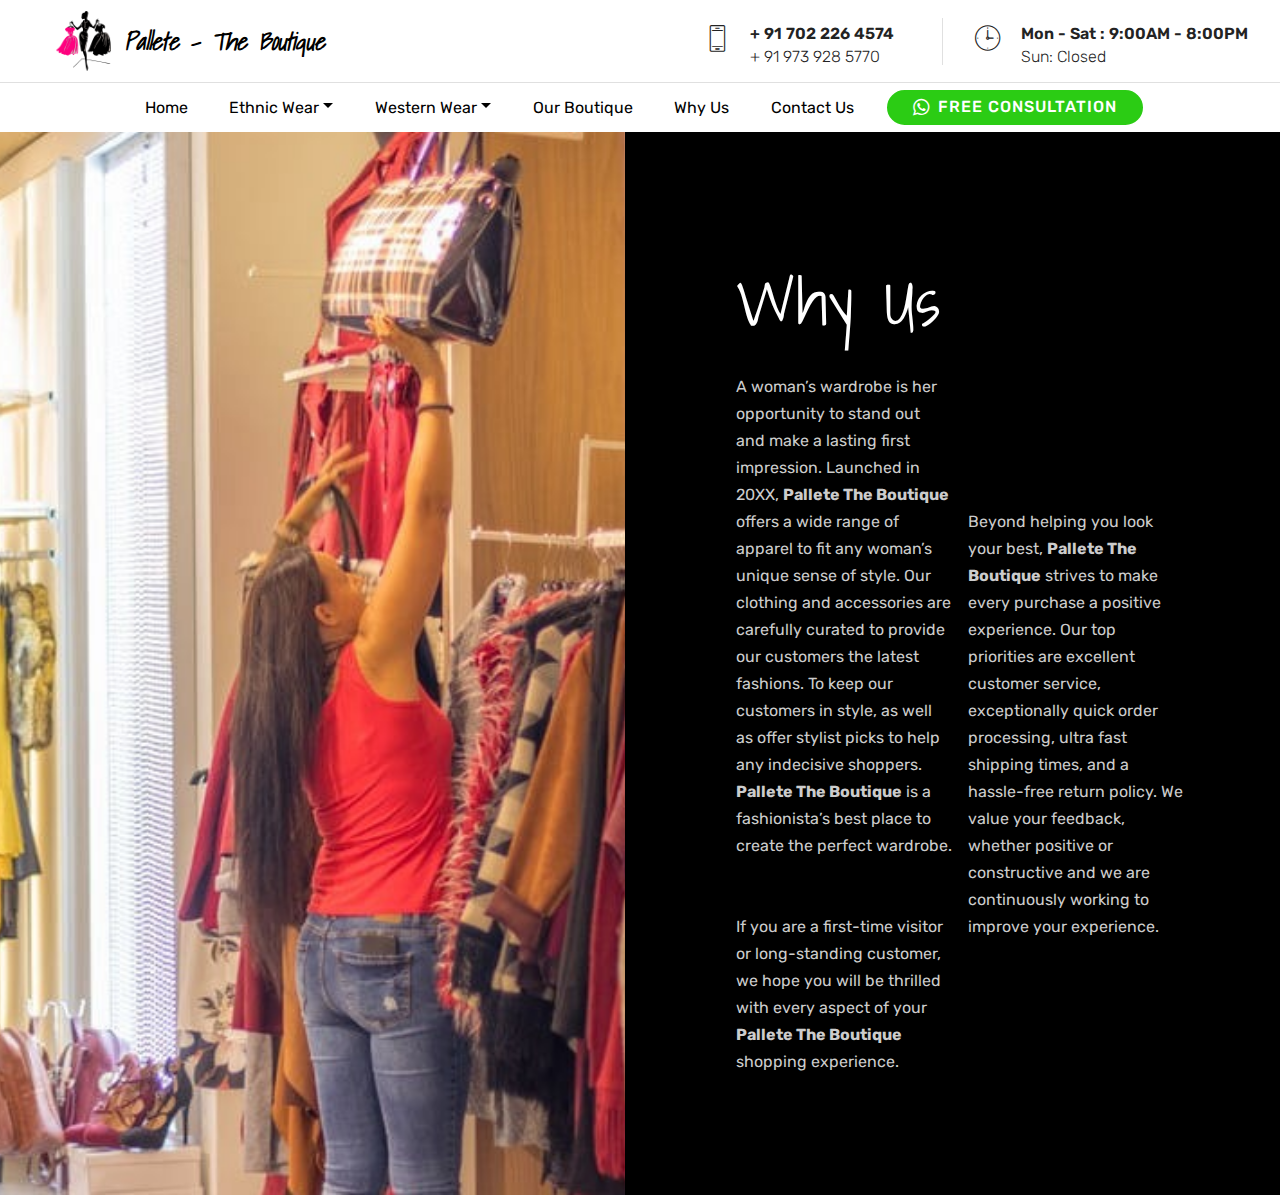
<file: page9.html>
<!DOCTYPE html>
<html  >
<head>
  
  <meta charset="UTF-8">
  <meta http-equiv="X-UA-Compatible" content="IE=edge">
  
  <meta name="viewport" content="width=device-width, initial-scale=1, minimum-scale=1">
  <link rel="shortcut icon" href="assets/images/mbr-122x134.png" type="image/x-icon">
  <meta name="description" content="">
  
  <title>Why Us</title>
  <link rel="stylesheet" href="assets/font-awesome/css/font-awesome.css">
  <link rel="stylesheet" href="assets/web/assets/mobirise-icons/mobirise-icons.css">
  <link rel="stylesheet" href="assets/bootstrap/css/bootstrap.min.css">
  <link rel="stylesheet" href="assets/bootstrap/css/bootstrap-grid.min.css">
  <link rel="stylesheet" href="assets/bootstrap/css/bootstrap-reboot.min.css">
  <link rel="stylesheet" href="assets/tether/tether.min.css">
  <link rel="stylesheet" href="assets/dropdown/css/style.css">
  <link rel="stylesheet" href="assets/theme/css/style.css">
  <link rel="stylesheet" href="assets/formoid-css/recaptcha.css">
  <link rel="preload" as="style" href="assets/mobirise/css/mbr-additional.css"><link rel="stylesheet" href="assets/mobirise/css/mbr-additional.css" type="text/css">
  
  
  

</head>
<body>
  <section class="extMenu1 menu cid-rOcN2iIWqI" once="menu" id="extMenu7-2a">

    

    <nav class="navbar navbar-dropdown align-items-center navbar-fixed-top navbar-toggleable-sm">
        <div class="menu-content-top" id="topLine">
            <div class="menu-logo">
                <div class="navbar-brand">
                    <span class="navbar-logo">
                        <a href="index.html">
                            <img src="assets/images/mbr-122x134.png" alt="" title="" style="height: 3.8rem;">
                        </a>
                    </span>
                    <span class="navbar-caption-wrap"><a href="index.html" class="brand-link mbr-black display-5"><strong><em>Pallete - The Boutique</em></strong></a></span>
                </div>
            </div>
            <div class="menu-content-right">
                <div class="info-widget">
                    <span class="widget-icon mbri-mobile2 mbr-iconfont"></span>
                    <div class="widget-content display-4">
                        <p class="widget-title mbr-fonts-style display-4">+ 91 702 226 4574</p>
                        <p class="widget-text mbr-fonts-style display-4">+ 91 973 928 5770</p>
                    </div>
                </div>
                <div class="info-widget">
                    <span class="widget-icon mbri-clock mbr-iconfont"></span>
                    <div class="widget-content display-4">
                        <p class="widget-title mbr-fonts-style display-4">Mon - Sat : 9:00AM - 8:00PM</p>
                        <p class="widget-text mbr-fonts-style display-4">Sun: Closed</p>
                    </div>
                </div>
                
            </div>
            <button class="navbar-toggler " type="button" data-toggle="collapse" data-target="#navbarSupportedContent, #topLine" aria-controls="navbarSupportedContent" aria-expanded="false" aria-label="Toggle navigation">
                <div class="hamburger">
                    <span></span>
                    <span></span>
                    <span></span>
                    <span></span>
                </div>
            </button>
        </div>
        <div class="menu-bottom">
            <div class="collapse navbar-collapse" id="navbarSupportedContent">
                <ul class="navbar-nav nav-dropdown js-float-line" data-app-modern-menu="true"><li class="nav-item"><a class="nav-link link mbr-black display-4" href="index.html" aria-expanded="false">Home</a></li><li class="nav-item dropdown open">
                        <a class="nav-link link mbr-black dropdown-toggle display-4" href="#" data-toggle="dropdown-submenu" aria-expanded="true">Ethnic Wear</a><div class="dropdown-menu"><a class="mbr-black dropdown-item display-4" href="page2.html">Anarkali Dress</a><a class="mbr-black dropdown-item display-4" href="page4.html">Salwar Kameez<br></a><a class="mbr-black dropdown-item display-4" href="page5.html">Saree Blouses<br></a><a class="mbr-black dropdown-item display-4" href="page3.html">Lehenga</a></div>
                    </li>
                    <li class="nav-item dropdown">
                        <a class="nav-link link mbr-black dropdown-toggle display-4" href="#" data-toggle="dropdown-submenu" aria-expanded="false">Western Wear</a><div class="dropdown-menu"><a class="mbr-black dropdown-item display-4" href="Gowns & wester wear.html">Gowns</a><a class="mbr-black dropdown-item display-4" href="page8.html">Office Wear</a></div>
                    </li>
                    <li class="nav-item">
                        <a class="nav-link link mbr-black display-4" href="page1.html">Our Boutique</a>
                    </li>
                    <li class="nav-item">
                        <a class="nav-link link mbr-black display-4" href="page9.html">Why Us</a>
                    </li><li class="nav-item"><a class="nav-link link mbr-black display-4" href="page6.html">Contact Us</a></li></ul>
                <div class="navbar-buttons mbr-section-btn"><a class="btn btn-sm btn-primary display-4" href="https://wa.me/+ 91 702 226 4574"><span class="fa fa-whatsapp mbr-iconfont mbr-iconfont-btn"></span>
                    
                        FREE CONSULTATION
                    </a></div>
            </div>
        </div>
    </nav>
</section>

<section class="extHeader cid-rOcWZGGz7C" id="extHeader33-2h">

    

    
    <div class="container-fluid">
        <div class="row justify-content-center">
            <div class="image-element col-xl-6">
                <div class="img-wrap" style="height: 100%; width: 100%;">
                    <img src="assets/images/why-us-1000x667.jpeg" alt="" title="">
                </div>
            </div>
            <div class="text-element col-xl-6">
                
                
                <h2 class="mbr-section-title mbr-fonts-style pb-4 mbr-white display-1">
                    <br><br>Why Us</h2>
                <div class="paragraphs-wrapper pb-4">
                    <p class="mbr-text mbr-fonts-style mbr-lighter first-paragraph display-7">A woman’s wardrobe is her opportunity to stand out and make a lasting first impression. Launched in 20XX, <strong>Pallete The Boutique </strong>offers a wide range of apparel to fit any woman’s unique sense of style. Our clothing and accessories are carefully curated to provide our customers the latest fashions. To keep our customers in style, as well as offer stylist picks to help any indecisive shoppers. <strong>Pallete The Boutique</strong> is a fashionista’s best place to create the perfect wardrobe.<br><br><br>If you are a first-time visitor or long-standing customer, we hope you will be thrilled with every aspect of your <strong>Pallete The Boutique</strong> shopping experience.</p>
                    <p class="second-paragraph mbr-text mbr-fonts-style mbr-lighter display-7">Beyond helping you look your best, <strong>Pallete The Boutique</strong> strives to make every purchase a positive experience. Our top priorities are excellent customer service, exceptionally quick order processing, ultra fast shipping times, and a hassle-free return policy. We value your feedback, whether positive or constructive and we are continuously working to improve your experience.<br></p>
                </div>
                
            </div>
        </div>
    </div>          
</section>


  <script src="assets/web/assets/jquery/jquery.min.js"></script>
  <script src="assets/popper/popper.min.js"></script>
  <script src="assets/bootstrap/js/bootstrap.min.js"></script>
  <script src="assets/smoothscroll/smooth-scroll.js"></script>
  <script src="assets/tether/tether.min.js"></script>
  <script src="assets/touchswipe/jquery.touch-swipe.min.js"></script>
  <script src="assets/dropdown/js/nav-dropdown.js"></script>
  <script src="assets/dropdown/js/navbar-dropdown.js"></script>
  <script src="assets/theme/js/script.js"></script>
  <script src="assets/formoid/formoid.min.js"></script>
  
  

</body>
</html>
</file>
<file: assets/web/assets/mobirise-icons/mobirise-icons.css>
@font-face {
  font-family: 'MobiriseIcons';
  src:  url('mobirise-icons.eot?spat4u');
  src:  url('mobirise-icons.eot?spat4u#iefix') format('embedded-opentype'),
    url('mobirise-icons.ttf?spat4u') format('truetype'),
    url('mobirise-icons.woff?spat4u') format('woff'),
    url('mobirise-icons.svg?spat4u#MobiriseIcons') format('svg');
  font-weight: normal;
  font-style: normal;
  font-display: swap;
}

[class^="mbri-"], [class*=" mbri-"] {
  /* use !important to prevent issues with browser extensions that change fonts */
  font-family: MobiriseIcons !important;
  speak: none;
  font-style: normal;
  font-weight: normal;
  font-variant: normal;
  text-transform: none;
  line-height: 1;

  /* Better Font Rendering =========== */
  -webkit-font-smoothing: antialiased;
  -moz-osx-font-smoothing: grayscale;
}

.mbri-add-submenu:before {
  content: "\e900";
}
.mbri-alert:before {
  content: "\e901";
}
.mbri-align-center:before {
  content: "\e902";
}
.mbri-align-justify:before {
  content: "\e903";
}
.mbri-align-left:before {
  content: "\e904";
}
.mbri-align-right:before {
  content: "\e905";
}
.mbri-android:before {
  content: "\e906";
}
.mbri-apple:before {
  content: "\e907";
}
.mbri-arrow-down:before {
  content: "\e908";
}
.mbri-arrow-next:before {
  content: "\e909";
}
.mbri-arrow-prev:before {
  content: "\e90a";
}
.mbri-arrow-up:before {
  content: "\e90b";
}
.mbri-bold:before {
  content: "\e90c";
}
.mbri-bookmark:before {
  content: "\e90d";
}
.mbri-bootstrap:before {
  content: "\e90e";
}
.mbri-briefcase:before {
  content: "\e90f";
}
.mbri-browse:before {
  content: "\e910";
}
.mbri-bulleted-list:before {
  content: "\e911";
}
.mbri-calendar:before {
  content: "\e912";
}
.mbri-camera:before {
  content: "\e913";
}
.mbri-cart-add:before {
  content: "\e914";
}
.mbri-cart-full:before {
  content: "\e915";
}
.mbri-cash:before {
  content: "\e916";
}
.mbri-change-style:before {
  content: "\e917";
}
.mbri-chat:before {
  content: "\e918";
}
.mbri-clock:before {
  content: "\e919";
}
.mbri-close:before {
  content: "\e91a";
}
.mbri-cloud:before {
  content: "\e91b";
}
.mbri-code:before {
  content: "\e91c";
}
.mbri-contact-form:before {
  content: "\e91d";
}
.mbri-credit-card:before {
  content: "\e91e";
}
.mbri-cursor-click:before {
  content: "\e91f";
}
.mbri-cust-feedback:before {
  content: "\e920";
}
.mbri-database:before {
  content: "\e921";
}
.mbri-delivery:before {
  content: "\e922";
}
.mbri-desktop:before {
  content: "\e923";
}
.mbri-devices:before {
  content: "\e924";
}
.mbri-down:before {
  content: "\e925";
}
.mbri-download:before {
  content: "\e989";
}
.mbri-drag-n-drop:before {
  content: "\e927";
}
.mbri-drag-n-drop2:before {
  content: "\e928";
}
.mbri-edit:before {
  content: "\e929";
}
.mbri-edit2:before {
  content: "\e92a";
}
.mbri-error:before {
  content: "\e92b";
}
.mbri-extension:before {
  content: "\e92c";
}
.mbri-features:before {
  content: "\e92d";
}
.mbri-file:before {
  content: "\e92e";
}
.mbri-flag:before {
  content: "\e92f";
}
.mbri-folder:before {
  content: "\e930";
}
.mbri-gift:before {
  content: "\e931";
}
.mbri-github:before {
  content: "\e932";
}
.mbri-globe:before {
  content: "\e933";
}
.mbri-globe-2:before {
  content: "\e934";
}
.mbri-growing-chart:before {
  content: "\e935";
}
.mbri-hearth:before {
  content: "\e936";
}
.mbri-help:before {
  content: "\e937";
}
.mbri-home:before {
  content: "\e938";
}
.mbri-hot-cup:before {
  content: "\e939";
}
.mbri-idea:before {
  content: "\e93a";
}
.mbri-image-gallery:before {
  content: "\e93b";
}
.mbri-image-slider:before {
  content: "\e93c";
}
.mbri-info:before {
  content: "\e93d";
}
.mbri-italic:before {
  content: "\e93e";
}
.mbri-key:before {
  content: "\e93f";
}
.mbri-laptop:before {
  content: "\e940";
}
.mbri-layers:before {
  content: "\e941";
}
.mbri-left-right:before {
  content: "\e942";
}
.mbri-left:before {
  content: "\e943";
}
.mbri-letter:before {
  content: "\e944";
}
.mbri-like:before {
  content: "\e945";
}
.mbri-link:before {
  content: "\e946";
}
.mbri-lock:before {
  content: "\e947";
}
.mbri-login:before {
  content: "\e948";
}
.mbri-logout:before {
  content: "\e949";
}
.mbri-magic-stick:before {
  content: "\e94a";
}
.mbri-map-pin:before {
  content: "\e94b";
}
.mbri-menu:before {
  content: "\e94c";
}
.mbri-mobile:before {
  content: "\e94d";
}
.mbri-mobile2:before {
  content: "\e94e";
}
.mbri-mobirise:before {
  content: "\e94f";
}
.mbri-more-horizontal:before {
  content: "\e950";
}
.mbri-more-vertical:before {
  content: "\e951";
}
.mbri-music:before {
  content: "\e952";
}
.mbri-new-file:before {
  content: "\e953";
}
.mbri-numbered-list:before {
  content: "\e954";
}
.mbri-opened-folder:before {
  content: "\e955";
}
.mbri-pages:before {
  content: "\e956";
}
.mbri-paper-plane:before {
  content: "\e957";
}
.mbri-paperclip:before {
  content: "\e958";
}
.mbri-photo:before {
  content: "\e959";
}
.mbri-photos:before {
  content: "\e95a";
}
.mbri-pin:before {
  content: "\e95b";
}
.mbri-play:before {
  content: "\e95c";
}
.mbri-plus:before {
  content: "\e95d";
}
.mbri-preview:before {
  content: "\e95e";
}
.mbri-print:before {
  content: "\e95f";
}
.mbri-protect:before {
  content: "\e960";
}
.mbri-question:before {
  content: "\e961";
}
.mbri-quote-left:before {
  content: "\e962";
}
.mbri-quote-right:before {
  content: "\e963";
}
.mbri-refresh:before {
  content: "\e964";
}
.mbri-responsive:before {
  content: "\e965";
}
.mbri-right:before {
  content: "\e966";
}
.mbri-rocket:before {
  content: "\e967";
}
.mbri-sad-face:before {
  content: "\e968";
}
.mbri-sale:before {
  content: "\e969";
}
.mbri-save:before {
  content: "\e96a";
}
.mbri-search:before {
  content: "\e96b";
}
.mbri-setting:before {
  content: "\e96c";
}
.mbri-setting2:before {
  content: "\e96d";
}
.mbri-setting3:before {
  content: "\e96e";
}
.mbri-share:before {
  content: "\e96f";
}
.mbri-shopping-bag:before {
  content: "\e970";
}
.mbri-shopping-basket:before {
  content: "\e971";
}
.mbri-shopping-cart:before {
  content: "\e972";
}
.mbri-sites:before {
  content: "\e973";
}
.mbri-smile-face:before {
  content: "\e974";
}
.mbri-speed:before {
  content: "\e975";
}
.mbri-star:before {
  content: "\e976";
}
.mbri-success:before {
  content: "\e977";
}
.mbri-sun:before {
  content: "\e978";
}
.mbri-sun2:before {
  content: "\e979";
}
.mbri-tablet:before {
  content: "\e97a";
}
.mbri-tablet-vertical:before {
  content: "\e97b";
}
.mbri-target:before {
  content: "\e97c";
}
.mbri-timer:before {
  content: "\e97d";
}
.mbri-to-ftp:before {
  content: "\e97e";
}
.mbri-to-local-drive:before {
  content: "\e97f";
}
.mbri-touch-swipe:before {
  content: "\e980";
}
.mbri-touch:before {
  content: "\e981";
}
.mbri-trash:before {
  content: "\e982";
}
.mbri-underline:before {
  content: "\e983";
}
.mbri-unlink:before {
  content: "\e984";
}
.mbri-unlock:before {
  content: "\e985";
}
.mbri-up-down:before {
  content: "\e986";
}
.mbri-up:before {
  content: "\e987";
}
.mbri-update:before {
  content: "\e988";
}
.mbri-upload:before {
 content: "\e926"; 
}
.mbri-user:before {
  content: "\e98a";
}
.mbri-user2:before {
  content: "\e98b";
}
.mbri-users:before {
  content: "\e98c";
}
.mbri-video:before {
  content: "\e98d";
}
.mbri-video-play:before {
  content: "\e98e";
}
.mbri-watch:before {
  content: "\e98f";
}
.mbri-website-theme:before {
  content: "\e990";
}
.mbri-wifi:before {
  content: "\e991";
}
.mbri-windows:before {
  content: "\e992";
}
.mbri-zoom-out:before {
  content: "\e993";
}
.mbri-redo:before {
  content: "\e994";
}
.mbri-undo:before {
  content: "\e995";
}
</file>
<file: assets/dropdown/css/style.css>
.navbar-dropdown {
  left: 0;
  padding: 0;
  position: absolute;
  right: 0;
  top: 0;
  transition: all 0.45s ease;
  z-index: 1030;
  background: #282828; }
  .navbar-dropdown .navbar-logo {
    margin-right: 0.8rem;
    transition: margin 0.3s ease-in-out;
    vertical-align: middle; }
    .navbar-dropdown .navbar-logo img {
      height: 3.125rem;
      transition: all 0.3s ease-in-out; }
    .navbar-dropdown .navbar-logo.mbr-iconfont {
      font-size: 3.125rem;
      line-height: 3.125rem; }
  .navbar-dropdown .navbar-caption {
    font-weight: 700;
    white-space: normal;
    vertical-align: -4px;
    line-height: 3.125rem !important; }
    .navbar-dropdown .navbar-caption, .navbar-dropdown .navbar-caption:hover {
      color: inherit;
      text-decoration: none; }
  .navbar-dropdown .mbr-iconfont + .navbar-caption {
    vertical-align: -1px; }
  .navbar-dropdown.navbar-fixed-top {
    position: fixed; }
  .navbar-dropdown .navbar-brand span {
    vertical-align: -4px; }
  .navbar-dropdown.bg-color.transparent {
    background: none; }
  .navbar-dropdown.navbar-short .navbar-brand {
    padding: 0.625rem 0; }
    .navbar-dropdown.navbar-short .navbar-brand span {
      vertical-align: -1px; }
  .navbar-dropdown.navbar-short .navbar-caption {
    line-height: 2.375rem !important;
    vertical-align: -2px; }
  .navbar-dropdown.navbar-short .navbar-logo {
    margin-right: 0.5rem; }
    .navbar-dropdown.navbar-short .navbar-logo img {
      height: 2.375rem; }
    .navbar-dropdown.navbar-short .navbar-logo.mbr-iconfont {
      font-size: 2.375rem;
      line-height: 2.375rem; }
  .navbar-dropdown.navbar-short .mbr-table-cell {
    height: 3.625rem; }
  .navbar-dropdown .navbar-close {
    left: 0.6875rem;
    position: fixed;
    top: 0.75rem;
    z-index: 1000; }
  .navbar-dropdown .hamburger-icon {
    content: "";
    display: inline-block;
    vertical-align: middle;
    width: 16px;
    -webkit-box-shadow: 0 -6px 0 1px #282828,0 0 0 1px #282828,0 6px 0 1px #282828;
    -moz-box-shadow: 0 -6px 0 1px #282828,0 0 0 1px #282828,0 6px 0 1px #282828;
    box-shadow: 0 -6px 0 1px #282828,0 0 0 1px #282828,0 6px 0 1px #282828; }

.dropdown-menu .dropdown-toggle[data-toggle="dropdown-submenu"]::after {
  border-bottom: 0.35em solid transparent;
  border-left: 0.35em solid;
  border-right: 0;
  border-top: 0.35em solid transparent;
  margin-left: 0.3rem; }

.dropdown-menu .dropdown-item:focus {
  outline: 0; }

.nav-dropdown {
  font-size: 0.75rem;
  font-weight: 500;
  height: auto !important; }
  .nav-dropdown .nav-btn {
    padding-left: 1rem; }
  .nav-dropdown .link {
    margin: .667em 1.667em;
    font-weight: 500;
    padding: 0;
    transition: color .2s ease-in-out; }
    .nav-dropdown .link.dropdown-toggle {
      margin-right: 2.583em; }
      .nav-dropdown .link.dropdown-toggle::after {
        margin-left: .25rem;
        border-top: 0.35em solid;
        border-right: 0.35em solid transparent;
        border-left: 0.35em solid transparent;
        border-bottom: 0; }
      .nav-dropdown .link.dropdown-toggle[aria-expanded="true"] {
        margin: 0;
        padding: 0.667em 3.263em  0.667em 1.667em; }
  .nav-dropdown .link::after,
  .nav-dropdown .dropdown-item::after {
    color: inherit; }
  .nav-dropdown .btn {
    font-size: 0.75rem;
    font-weight: 700;
    letter-spacing: 0;
    margin-bottom: 0;
    padding-left: 1.25rem;
    padding-right: 1.25rem; }
  .nav-dropdown .dropdown-menu {
    border-radius: 0;
    border: 0;
    left: 0;
    margin: 0;
    padding-bottom: 1.25rem;
    padding-top: 1.25rem;
    position: relative; }
  .nav-dropdown .dropdown-submenu {
    margin-left: 0.125rem;
    top: 0; }
  .nav-dropdown .dropdown-item {
    font-weight: 500;
    line-height: 2;
    padding: 0.3846em 4.615em 0.3846em 1.5385em;
    position: relative;
    transition: color .2s ease-in-out, background-color .2s ease-in-out; }
    .nav-dropdown .dropdown-item::after {
      margin-top: -0.3077em;
      position: absolute;
      right: 1.1538em;
      top: 50%; }
    .nav-dropdown .dropdown-item:focus, .nav-dropdown .dropdown-item:hover {
      background: none; }

@media (max-width: 767px) {
  .nav-dropdown.navbar-toggleable-sm {
    bottom: 0;
    display: none;
    left: 0;
    overflow-x: hidden;
    position: fixed;
    top: 0;
    transform: translateX(-100%);
    -ms-transform: translateX(-100%);
    -webkit-transform: translateX(-100%);
    width: 18.75rem;
    z-index: 999; } }
.nav-dropdown.navbar-toggleable-xl {
  bottom: 0;
  display: none;
  left: 0;
  overflow-x: hidden;
  position: fixed;
  top: 0;
  transform: translateX(-100%);
  -ms-transform: translateX(-100%);
  -webkit-transform: translateX(-100%);
  width: 18.75rem;
  z-index: 999; }

.nav-dropdown-sm {
  display: block !important;
  overflow-x: hidden;
  overflow: auto;
  padding-top: 3.875rem; }
  .nav-dropdown-sm::after {
    content: "";
    display: block;
    height: 3rem;
    width: 100%; }
  .nav-dropdown-sm.collapse.in ~ .navbar-close {
    display: block !important; }
  .nav-dropdown-sm.collapsing, .nav-dropdown-sm.collapse.in {
    transform: translateX(0);
    -ms-transform: translateX(0);
    -webkit-transform: translateX(0);
    transition: all 0.25s ease-out;
    -webkit-transition: all 0.25s ease-out;
    background: #282828; }
  .nav-dropdown-sm.collapsing[aria-expanded="false"] {
    transform: translateX(-100%);
    -ms-transform: translateX(-100%);
    -webkit-transform: translateX(-100%); }
  .nav-dropdown-sm .nav-item {
    display: block;
    margin-left: 0 !important;
    padding-left: 0; }
  .nav-dropdown-sm .link,
  .nav-dropdown-sm .dropdown-item {
    border-top: 1px dotted rgba(255, 255, 255, 0.1);
    font-size: 0.8125rem;
    line-height: 1.6;
    margin: 0 !important;
    padding: 0.875rem 2.4rem 0.875rem 1.5625rem !important;
    position: relative;
    white-space: normal; }
    .nav-dropdown-sm .link:focus, .nav-dropdown-sm .link:hover,
    .nav-dropdown-sm .dropdown-item:focus,
    .nav-dropdown-sm .dropdown-item:hover {
      background: rgba(0, 0, 0, 0.2) !important;
      color: #c0a375; }
  .nav-dropdown-sm .nav-btn {
    position: relative;
    padding: 1.5625rem 1.5625rem 0 1.5625rem; }
    .nav-dropdown-sm .nav-btn::before {
      border-top: 1px dotted rgba(255, 255, 255, 0.1);
      content: "";
      left: 0;
      position: absolute;
      top: 0;
      width: 100%; }
    .nav-dropdown-sm .nav-btn + .nav-btn {
      padding-top: 0.625rem; }
      .nav-dropdown-sm .nav-btn + .nav-btn::before {
        display: none; }
  .nav-dropdown-sm .btn {
    padding: 0.625rem 0; }
  .nav-dropdown-sm .dropdown-toggle[data-toggle="dropdown-submenu"]::after {
    margin-left: .25rem;
    border-top: 0.35em solid;
    border-right: 0.35em solid transparent;
    border-left: 0.35em solid transparent;
    border-bottom: 0; }
  .nav-dropdown-sm .dropdown-toggle[data-toggle="dropdown-submenu"][aria-expanded="true"]::after {
    border-top: 0;
    border-right: 0.35em solid transparent;
    border-left: 0.35em solid transparent;
    border-bottom: 0.35em solid; }
  .nav-dropdown-sm .dropdown-menu {
    margin: 0;
    padding: 0;
    position: relative;
    top: 0;
    left: 0;
    width: 100%;
    border: 0;
    float: none;
    border-radius: 0;
    background: none; }
  .nav-dropdown-sm .dropdown-submenu {
    left: 100%;
    margin-left: 0.125rem;
    margin-top: -1.25rem;
    top: 0; }

.navbar-toggleable-sm .nav-dropdown .dropdown-menu {
  position: absolute; }

.navbar-toggleable-sm .nav-dropdown .dropdown-submenu {
  left: 100%;
  margin-left: 0.125rem;
  margin-top: -1.25rem;
  top: 0; }

.navbar-toggleable-sm.opened .nav-dropdown .dropdown-menu {
  position: relative; }

.navbar-toggleable-sm.opened .nav-dropdown .dropdown-submenu {
  left: 0;
  margin-left: 00rem;
  margin-top: 0rem;
  top: 0; }

.is-builder .nav-dropdown.collapsing {
  transition: none !important; }

/*# sourceMappingURL=style.css.map */
</file>
<file: assets/socicon/css/styles.css>
@charset "UTF-8";

@font-face {
  font-family: "socicon";
  src:url("../fonts/socicon.eot");
  src:url("../fonts/socicon.eot?#iefix") format("embedded-opentype"),
    url("../fonts/socicon.woff") format("woff"),
    url("../fonts/socicon.ttf") format("truetype"),
    url("../fonts/socicon.svg#socicon") format("svg");
  font-weight: normal;
  font-style: normal;
  font-display:swap;
}

[data-icon]:before {
  font-family: "socicon" !important;
  content: attr(data-icon);
  font-style: normal !important;
  font-weight: normal !important;
  font-variant: normal !important;
  text-transform: none !important;
  speak: none;
  line-height: 1;
  -webkit-font-smoothing: antialiased;
  -moz-osx-font-smoothing: grayscale;
}

[class^="socicon-"]:before,
[class*=" socicon-"]:before {
  font-family: "socicon" !important;
  font-style: normal !important;
  font-weight: normal !important;
  font-variant: normal !important;
  text-transform: none !important;
  speak: none;
  line-height: 1;
  -webkit-font-smoothing: antialiased;
  -moz-osx-font-smoothing: grayscale;
}

.socicon-modelmayhem:before {
  content: "\e000";
}
.socicon-mixcloud:before {
  content: "\e001";
}
.socicon-drupal:before {
  content: "\e002";
}
.socicon-swarm:before {
  content: "\e003";
}
.socicon-istock:before {
  content: "\e004";
}
.socicon-yammer:before {
  content: "\e005";
}
.socicon-ello:before {
  content: "\e006";
}
.socicon-stackoverflow:before {
  content: "\e007";
}
.socicon-persona:before {
  content: "\e008";
}
.socicon-triplej:before {
  content: "\e009";
}
.socicon-houzz:before {
  content: "\e00a";
}
.socicon-rss:before {
  content: "\e00b";
}
.socicon-paypal:before {
  content: "\e00c";
}
.socicon-odnoklassniki:before {
  content: "\e00d";
}
.socicon-airbnb:before {
  content: "\e00e";
}
.socicon-periscope:before {
  content: "\e00f";
}
.socicon-outlook:before {
  content: "\e010";
}
.socicon-coderwall:before {
  content: "\e011";
}
.socicon-tripadvisor:before {
  content: "\e012";
}
.socicon-appnet:before {
  content: "\e013";
}
.socicon-goodreads:before {
  content: "\e014";
}
.socicon-tripit:before {
  content: "\e015";
}
.socicon-lanyrd:before {
  content: "\e016";
}
.socicon-slideshare:before {
  content: "\e017";
}
.socicon-buffer:before {
  content: "\e018";
}
.socicon-disqus:before {
  content: "\e019";
}
.socicon-vkontakte:before {
  content: "\e01a";
}
.socicon-whatsapp:before {
  content: "\e01b";
}
.socicon-patreon:before {
  content: "\e01c";
}
.socicon-storehouse:before {
  content: "\e01d";
}
.socicon-pocket:before {
  content: "\e01e";
}
.socicon-mail:before {
  content: "\e01f";
}
.socicon-blogger:before {
  content: "\e020";
}
.socicon-technorati:before {
  content: "\e021";
}
.socicon-reddit:before {
  content: "\e022";
}
.socicon-dribbble:before {
  content: "\e023";
}
.socicon-stumbleupon:before {
  content: "\e024";
}
.socicon-digg:before {
  content: "\e025";
}
.socicon-envato:before {
  content: "\e026";
}
.socicon-behance:before {
  content: "\e027";
}
.socicon-delicious:before {
  content: "\e028";
}
.socicon-deviantart:before {
  content: "\e029";
}
.socicon-forrst:before {
  content: "\e02a";
}
.socicon-play:before {
  content: "\e02b";
}
.socicon-zerply:before {
  content: "\e02c";
}
.socicon-wikipedia:before {
  content: "\e02d";
}
.socicon-apple:before {
  content: "\e02e";
}
.socicon-flattr:before {
  content: "\e02f";
}
.socicon-github:before {
  content: "\e030";
}
.socicon-renren:before {
  content: "\e031";
}
.socicon-friendfeed:before {
  content: "\e032";
}
.socicon-newsvine:before {
  content: "\e033";
}
.socicon-identica:before {
  content: "\e034";
}
.socicon-bebo:before {
  content: "\e035";
}
.socicon-zynga:before {
  content: "\e036";
}
.socicon-steam:before {
  content: "\e037";
}
.socicon-xbox:before {
  content: "\e038";
}
.socicon-windows:before {
  content: "\e039";
}
.socicon-qq:before {
  content: "\e03a";
}
.socicon-douban:before {
  content: "\e03b";
}
.socicon-meetup:before {
  content: "\e03c";
}
.socicon-playstation:before {
  content: "\e03d";
}
.socicon-android:before {
  content: "\e03e";
}
.socicon-snapchat:before {
  content: "\e03f";
}
.socicon-twitter:before {
  content: "\e040";
}
.socicon-facebook:before {
  content: "\e041";
}
.socicon-googleplus:before {
  content: "\e042";
}
.socicon-pinterest:before {
  content: "\e043";
}
.socicon-foursquare:before {
  content: "\e044";
}
.socicon-yahoo:before {
  content: "\e045";
}
.socicon-skype:before {
  content: "\e046";
}
.socicon-yelp:before {
  content: "\e047";
}
.socicon-feedburner:before {
  content: "\e048";
}
.socicon-linkedin:before {
  content: "\e049";
}
.socicon-viadeo:before {
  content: "\e04a";
}
.socicon-xing:before {
  content: "\e04b";
}
.socicon-myspace:before {
  content: "\e04c";
}
.socicon-soundcloud:before {
  content: "\e04d";
}
.socicon-spotify:before {
  content: "\e04e";
}
.socicon-grooveshark:before {
  content: "\e04f";
}
.socicon-lastfm:before {
  content: "\e050";
}
.socicon-youtube:before {
  content: "\e051";
}
.socicon-vimeo:before {
  content: "\e052";
}
.socicon-dailymotion:before {
  content: "\e053";
}
.socicon-vine:before {
  content: "\e054";
}
.socicon-flickr:before {
  content: "\e055";
}
.socicon-500px:before {
  content: "\e056";
}
.socicon-wordpress:before {
  content: "\e058";
}
.socicon-tumblr:before {
  content: "\e059";
}
.socicon-twitch:before {
  content: "\e05a";
}
.socicon-8tracks:before {
  content: "\e05b";
}
.socicon-amazon:before {
  content: "\e05c";
}
.socicon-icq:before {
  content: "\e05d";
}
.socicon-smugmug:before {
  content: "\e05e";
}
.socicon-ravelry:before {
  content: "\e05f";
}
.socicon-weibo:before {
  content: "\e060";
}
.socicon-baidu:before {
  content: "\e061";
}
.socicon-angellist:before {
  content: "\e062";
}
.socicon-ebay:before {
  content: "\e063";
}
.socicon-imdb:before {
  content: "\e064";
}
.socicon-stayfriends:before {
  content: "\e065";
}
.socicon-residentadvisor:before {
  content: "\e066";
}
.socicon-google:before {
  content: "\e067";
}
.socicon-yandex:before {
  content: "\e068";
}
.socicon-sharethis:before {
  content: "\e069";
}
.socicon-bandcamp:before {
  content: "\e06a";
}
.socicon-itunes:before {
  content: "\e06b";
}
.socicon-deezer:before {
  content: "\e06c";
}
.socicon-telegram:before {
  content: "\e06e";
}
.socicon-openid:before {
  content: "\e06f";
}
.socicon-amplement:before {
  content: "\e070";
}
.socicon-viber:before {
  content: "\e071";
}
.socicon-zomato:before {
  content: "\e072";
}
.socicon-draugiem:before {
  content: "\e074";
}
.socicon-endomodo:before {
  content: "\e075";
}
.socicon-filmweb:before {
  content: "\e076";
}
.socicon-stackexchange:before {
  content: "\e077";
}
.socicon-wykop:before {
  content: "\e078";
}
.socicon-teamspeak:before {
  content: "\e079";
}
.socicon-teamviewer:before {
  content: "\e07a";
}
.socicon-ventrilo:before {
  content: "\e07b";
}
.socicon-younow:before {
  content: "\e07c";
}
.socicon-raidcall:before {
  content: "\e07d";
}
.socicon-mumble:before {
  content: "\e07e";
}
.socicon-medium:before {
  content: "\e06d";
}
.socicon-bebee:before {
  content: "\e07f";
}
.socicon-hitbox:before {
  content: "\e080";
}
.socicon-reverbnation:before {
  content: "\e081";
}
.socicon-formulr:before {
  content: "\e082";
}
.socicon-instagram:before {
  content: "\e057";
}
.socicon-battlenet:before {
  content: "\e083";
}
.socicon-chrome:before {
  content: "\e084";
}
.socicon-discord:before {
  content: "\e086";
}
.socicon-issuu:before {
  content: "\e087";
}
.socicon-macos:before {
  content: "\e088";
}
.socicon-firefox:before {
  content: "\e089";
}
.socicon-opera:before {
  content: "\e08d";
}
.socicon-keybase:before {
  content: "\e090";
}
.socicon-alliance:before {
  content: "\e091";
}
.socicon-livejournal:before {
  content: "\e092";
}
.socicon-googlephotos:before {
  content: "\e093";
}
.socicon-horde:before {
  content: "\e094";
}
.socicon-etsy:before {
  content: "\e095";
}
.socicon-zapier:before {
  content: "\e096";
}
.socicon-google-scholar:before {
  content: "\e097";
}
.socicon-researchgate:before {
  content: "\e098";
}
.socicon-wechat:before {
  content: "\e099";
}
.socicon-strava:before {
  content: "\e09a";
}
.socicon-line:before {
  content: "\e09b";
}
.socicon-lyft:before {
  content: "\e09c";
}
.socicon-uber:before {
  content: "\e09d";
}
.socicon-songkick:before {
  content: "\e09e";
}
.socicon-viewbug:before {
  content: "\e09f";
}
.socicon-googlegroups:before {
  content: "\e0a0";
}
.socicon-quora:before {
  content: "\e073";
}
.socicon-diablo:before {
  content: "\e085";
}
.socicon-blizzard:before {
  content: "\e0a1";
}
.socicon-hearthstone:before {
  content: "\e08b";
}
.socicon-heroes:before {
  content: "\e08a";
}
.socicon-overwatch:before {
  content: "\e08c";
}
.socicon-warcraft:before {
  content: "\e08e";
}
.socicon-starcraft:before {
  content: "\e08f";
}
.socicon-beam:before {
  content: "\e0a2";
}
.socicon-curse:before {
  content: "\e0a3";
}
.socicon-player:before {
  content: "\e0a4";
}
.socicon-streamjar:before {
  content: "\e0a5";
}
.socicon-nintendo:before {
  content: "\e0a6";
}
.socicon-hellocoton:before {
  content: "\e0a7";
}
</file>
<file: assets/theme/css/style.css>
/*!
 * Mobirise v4 theme (https://mobirise.com/)
 * Copyright 2017 Mobirise
 */
section {
  background-color: #eeeeee; }

body {
  font-style: normal;
  line-height: 1.5; }

section,
.container,
.container-fluid {
  position: relative;
  word-wrap: break-word; }

a.mbr-iconfont:hover {
  text-decoration: none; }

.article .lead p,
.article .lead ul,
.article .lead ol,
.article .lead pre,
.article .lead blockquote {
  margin-bottom: 0; }

ul,
ol,
pre,
blockquote {
  margin-bottom: 2.3125rem; }

pre {
  background: #f4f4f4;
  padding: 10px 24px;
  white-space: pre-wrap; }

.inactive {
  -webkit-user-select: none;
  -moz-user-select: none;
  -ms-user-select: none;
  user-select: none;
  pointer-events: none;
  -webkit-user-drag: none;
  user-drag: none; }

.mbr-section__comments .row {
  justify-content: center;
  -webkit-justify-content: center; }

a {
  font-style: normal;
  font-weight: 400;
  cursor: pointer; }
  a, a:hover {
    text-decoration: none; }

figure {
  margin-bottom: 0; }

body {
  color: #232323; }

h1,
h2,
h3,
h4,
h5,
h6,
.h1,
.h2,
.h3,
.h4,
.h5,
.h6,
.display-1,
.display-2,
.display-3,
.display-4 {
  line-height: 1;
  word-break: break-word;
  word-wrap: break-word; }

.mbr-section-title {
  font-style: normal;
  line-height: 1.2; }

.mbr-section-subtitle {
  line-height: 1.3; }

.mbr-text {
  font-style: normal;
  line-height: 1.6; }

b,
strong {
  font-weight: bold; }

blockquote {
  padding: 10px 0 10px 20px;
  position: relative;
  border-left: 2px solid;
  border-color: #ff3366; }

input:-webkit-autofill, input:-webkit-autofill:hover, input:-webkit-autofill:focus, input:-webkit-autofill:active {
  transition-delay: 9999s;
  transition-property: background-color, color; }

textarea[type='hidden'] {
  display: none; }

body {
  position: relative; }

section {
  background-position: 50% 50%;
  background-repeat: no-repeat;
  background-size: cover; }
  section .mbr-background-video,
  section .mbr-background-video-preview {
    position: absolute;
    bottom: 0;
    left: 0;
    right: 0;
    top: 0; }

.hidden {
  visibility: hidden; }

.mbr-z-index20 {
  z-index: 20; }

/*! Base colors */
.mbr-white {
  color: #ffffff; }

.mbr-black {
  color: #000000; }

.mbr-bg-white {
  background-color: #ffffff; }

.mbr-bg-black {
  background-color: #000000; }

/*! Text-aligns */
.align-left {
  text-align: left; }

.align-center {
  text-align: center; }

.align-right {
  text-align: right; }

@media (max-width: 767px) {
  .align-left,
  .align-center,
  .align-right,
  .mbr-section-btn,
  .mbr-section-title {
    text-align: center; } }
/*! Font-weight  */
.mbr-light {
  font-weight: 300; }

.mbr-regular {
  font-weight: 400; }

.mbr-semibold {
  font-weight: 500; }

.mbr-bold {
  font-weight: 700; }

/*! Media  */
.media-size-item {
  -webkit-flex: 1 1 auto;
  -moz-flex: 1 1 auto;
  -ms-flex: 1 1 auto;
  -o-flex: 1 1 auto;
  flex: 1 1 auto; }

.media-content {
  -webkit-flex-basis: 100%;
  flex-basis: 100%; }

.media-container-row {
  display: -ms-flexbox;
  display: -webkit-flex;
  display: flex;
  -webkit-flex-direction: row;
  -ms-flex-direction: row;
  flex-direction: row;
  -webkit-flex-wrap: wrap;
  -ms-flex-wrap: wrap;
  flex-wrap: wrap;
  -webkit-justify-content: center;
  -ms-flex-pack: center;
  justify-content: center;
  -webkit-align-content: center;
  -ms-flex-line-pack: center;
  align-content: center;
  -webkit-align-items: start;
  -ms-flex-align: start;
  align-items: start; }
  .media-container-row .media-size-item {
    width: 400px; }

.media-container-column {
  display: -ms-flexbox;
  display: -webkit-flex;
  display: flex;
  -webkit-flex-direction: column;
  -ms-flex-direction: column;
  flex-direction: column;
  -webkit-flex-wrap: wrap;
  -ms-flex-wrap: wrap;
  flex-wrap: wrap;
  -webkit-justify-content: center;
  -ms-flex-pack: center;
  justify-content: center;
  -webkit-align-content: center;
  -ms-flex-line-pack: center;
  align-content: center;
  -webkit-align-items: stretch;
  -ms-flex-align: stretch;
  align-items: stretch; }
  .media-container-column > * {
    width: 100%; }

@media (min-width: 992px) {
  .media-container-row {
    -webkit-flex-wrap: nowrap;
    -ms-flex-wrap: nowrap;
    flex-wrap: nowrap; } }
figure {
  overflow: hidden; }

figure[mbr-media-size] {
  transition: width 0.1s; }

.mbr-figure img,
.mbr-figure iframe {
  display: block;
  width: 100%; }

.card {
  background-color: transparent;
  border: none; }

.card-box {
  width: 100%; }

.card-img {
  text-align: center;
  flex-shrink: 0;
  -webkit-flex-shrink: 0; }

.media {
  max-width: 100%;
  margin: 0 auto; }

.mbr-figure {
  -ms-flex-item-align: center;
  -ms-grid-row-align: center;
  -webkit-align-self: center;
  align-self: center; }

.media-container > div {
  max-width: 100%; }

.mbr-figure img,
.card-img img {
  width: 100%; }

@media (max-width: 991px) {
  .media-size-item {
    width: auto !important; }

  .media {
    width: auto; }

  .mbr-figure {
    width: 100% !important; } }
/*! Buttons */
.btn {
  font-weight: 500;
  border-width: 2px;
  font-style: normal;
  letter-spacing: 1px;
  margin: .4rem .8rem;
  white-space: normal;
  -webkit-transition: all .3s ease-in-out;
  -moz-transition: all .3s ease-in-out;
  transition: all .3s ease-in-out;
  display: inline-flex;
  align-items: center;
  justify-content: center;
  word-break: break-word;
  -webkit-align-items: center;
  -webkit-justify-content: center;
  display: -webkit-inline-flex; }

.btn-sm {
  font-weight: 500;
  letter-spacing: 1px;
  -webkit-transition: all .3s ease-in-out;
  -moz-transition: all .3s ease-in-out;
  transition: all .3s ease-in-out; }

.btn-md {
  font-weight: 500;
  letter-spacing: 1px;
  margin: .4rem .8rem !important;
  -webkit-transition: all .3s ease-in-out;
  -moz-transition: all .3s ease-in-out;
  transition: all .3s ease-in-out; }

.btn-lg {
  font-weight: 500;
  letter-spacing: 1px;
  margin: .4rem .8rem !important;
  -webkit-transition: all .3s ease-in-out;
  -moz-transition: all .3s ease-in-out;
  transition: all .3s ease-in-out; }

.mbr-section-btn {
  margin-left: -0.25rem;
  margin-right: -0.25rem;
  font-size: 0; }

nav .mbr-section-btn {
  margin-left: 0rem;
  margin-right: 0rem; }

.btn-form {
  border-radius: 0; }
  .btn-form:hover {
    cursor: pointer; }

/*! Btn icon margin */
.btn .mbr-iconfont,
.btn.btn-sm .mbr-iconfont {
  cursor: pointer;
  margin-right: 0.5rem; }

.btn.btn-md .mbr-iconfont,
.btn.btn-md .mbr-iconfont {
  margin-right: 0.8rem; }

.mbr-regular {
  font-weight: 400; }

.mbr-semibold {
  font-weight: 500; }

.mbr-bold {
  font-weight: 700; }

[type='submit'] {
  -webkit-appearance: none; }

/*! Full-screen */
.mbr-fullscreen .mbr-overlay {
  min-height: 100vh; }

.mbr-fullscreen {
  display: flex;
  display: -webkit-flex;
  display: -moz-flex;
  display: -ms-flex;
  display: -o-flex;
  align-items: center;
  -webkit-align-items: center;
  min-height: 100vh;
  padding-top: 3rem;
  padding-bottom: 3rem; }

/*! Map */
.map {
  height: 25rem;
  position: relative; }
  .map iframe {
    width: 100%;
    height: 100%; }

.mbr-overlay {
  background-color: #000;
  bottom: 0;
  left: 0;
  opacity: .5;
  position: absolute;
  right: 0;
  top: 0;
  z-index: 0;
  pointer-events: none; }

/* Form */
blockquote {
  font-style: italic;
  padding: 10px 0 10px 20px;
  font-size: 1.09rem;
  position: relative;
  border-width: 3px; }

.form-control {
  background-color: #f5f5f5;
  box-shadow: none;
  color: #565656;
  line-height: 1.43;
  min-height: 3.5em;
  padding: 1.07em .5em; }
  .form-control, .form-control:focus {
    border: 1px solid #e8e8e8; }
  .form-active .form-control:invalid {
    border-color: red; }

.form-control-label {
  position: relative;
  cursor: pointer;
  margin-bottom: .357em;
  padding: 0; }

.alert {
  color: #ffffff;
  border-radius: 0;
  border: 0;
  font-size: .875rem;
  line-height: 1.5;
  margin-bottom: 1.875rem;
  padding: 1.25rem;
  position: relative; }
  .alert.alert-form::after {
    background-color: inherit;
    bottom: -7px;
    content: "";
    display: block;
    height: 14px;
    left: 50%;
    margin-left: -7px;
    position: absolute;
    transform: rotate(45deg);
    width: 14px;
    -webkit-transform: rotate(45deg); }

.form-asterisk {
  font-family: initial;
  position: absolute;
  top: -2px;
  font-weight: normal; }

/*! Scroll to top arrow */
#scrollToTop a i:before {
  content: '';
  position: absolute;
  height: 40%;
  top: 25%;
  background: #fff;
  width: 2px;
  left: calc(50% - 1px); }
#scrollToTop a i:after {
  content: '';
  position: absolute;
  display: block;
  border-top: 2px solid #fff;
  border-right: 2px solid #fff;
  width: 40%;
  height: 40%;
  left: 30%;
  bottom: 30%;
  transform: rotate(135deg);
  -webkit-transform: rotate(135deg); }

.mbr-arrow-up {
  bottom: 25px;
  right: 90px;
  position: fixed;
  text-align: right;
  z-index: 5000;
  color: #ffffff;
  font-size: 32px;
  transform: rotate(180deg);
  -webkit-transform: rotate(180deg); }

.mbr-arrow-up a {
  background: rgba(0, 0, 0, 0.2);
  border-radius: 3px;
  color: #fff;
  display: inline-block;
  height: 60px;
  width: 60px;
  outline-style: none !important;
  position: relative;
  text-decoration: none;
  transition: all 0.3s ease-in-out;
  cursor: pointer;
  text-align: center; }
  .mbr-arrow-up a:hover {
    background-color: rgba(0, 0, 0, 0.4); }
  .mbr-arrow-up a i {
    line-height: 60px; }

.mbr-arrow-up-icon {
  display: block;
  color: #fff; }

.mbr-arrow-up-icon::before {
  content: '\203a';
  display: inline-block;
  font-family: serif;
  font-size: 32px;
  line-height: 1;
  font-style: normal;
  position: relative;
  top: 6px;
  left: -4px;
  -webkit-transform: rotate(-90deg);
  transform: rotate(-90deg); }

/*! Arrow Down */
.mbr-arrow {
  position: absolute;
  bottom: 45px;
  left: 50%;
  width: 60px;
  height: 60px;
  cursor: pointer;
  background-color: rgba(80, 80, 80, 0.5);
  border-radius: 50%;
  -webkit-transform: translateX(-50%);
  transform: translateX(-50%); }
  .mbr-arrow > a {
    display: inline-block;
    text-decoration: none;
    outline-style: none;
    -webkit-animation: arrowdown 1.7s ease-in-out infinite;
    animation: arrowdown 1.7s ease-in-out infinite; }
    .mbr-arrow > a > i {
      position: absolute;
      top: -2px;
      left: 15px;
      font-size: 2rem; }

@keyframes arrowdown {
  0% {
    transform: translateY(0px);
    -webkit-transform: translateY(0px); }
  50% {
    transform: translateY(-5px);
    -webkit-transform: translateY(-5px); }
  100% {
    transform: translateY(0px);
    -webkit-transform: translateY(0px); } }
@-webkit-keyframes arrowdown {
  0% {
    transform: translateY(0px);
    -webkit-transform: translateY(0px); }
  50% {
    transform: translateY(-5px);
    -webkit-transform: translateY(-5px); }
  100% {
    transform: translateY(0px);
    -webkit-transform: translateY(0px); } }
@media (max-width: 500px) {
  .mbr-arrow-up {
    left: 50%;
    right: auto;
    transform: translateX(-50%) rotate(180deg);
    -webkit-transform: translateX(-50%) rotate(180deg); } }
/*Gradients animation*/
@keyframes gradient-animation {
  from {
    background-position: 0% 100%;
    animation-timing-function: ease-in-out; }
  to {
    background-position: 100% 0%;
    animation-timing-function: ease-in-out; } }
@-webkit-keyframes gradient-animation {
  from {
    background-position: 0% 100%;
    animation-timing-function: ease-in-out; }
  to {
    background-position: 100% 0%;
    animation-timing-function: ease-in-out; } }
.bg-gradient {
  background-size: 200% 200%;
  animation: gradient-animation 5s infinite alternate;
  -webkit-animation: gradient-animation 5s infinite alternate; }

.menu .navbar-brand {
  display: -webkit-flex; }
  .menu .navbar-brand span {
    display: flex;
    display: -webkit-flex; }
  .menu .navbar-brand .navbar-caption-wrap {
    display: -webkit-flex; }
  .menu .navbar-brand .navbar-logo img {
    display: -webkit-flex; }
@media (min-width: 768px) and (max-width: 1023px) {
  .menu .navbar-toggleable-sm .navbar-nav {
    display: -webkit-box;
    display: -webkit-flex;
    display: -ms-flexbox; } }
@media (max-width: 1023px) {
  .menu .navbar-collapse {
    max-height: 93.5vh; }
    .menu .navbar-collapse.show {
      overflow: auto; } }
@media (min-width: 1024px) {
  .menu .navbar-nav.nav-dropdown {
    display: -webkit-flex; }
  .menu .navbar-toggleable-sm .navbar-collapse {
    display: -webkit-flex !important; }
  .menu .collapsed .navbar-collapse {
    max-height: 93.5vh; }
    .menu .collapsed .navbar-collapse.show {
      overflow: auto; } }
@media (max-width: 767px) {
  .menu .navbar-collapse {
    max-height: 80vh; } }

/* Others*/
.note-check a[data-value=Rubik] {
  font-style: normal; }

.mbr-arrow a {
  color: #ffffff; }

@media (max-width: 767px) {
  .mbr-arrow {
    display: none; } }
.navbar {
  display: -webkit-flex;
  -webkit-flex-wrap: wrap;
  -webkit-align-items: center;
  -webkit-justify-content: space-between; }

.navbar-collapse {
  -webkit-flex-basis: 100%;
  -webkit-flex-grow: 1;
  -webkit-align-items: center; }

.nav-dropdown .link {
  padding: 0.667em 1.667em !important;
  margin: 0 !important; }

.nav {
  display: -webkit-flex;
  -webkit-flex-wrap: wrap; }

.row {
  display: -webkit-flex;
  -webkit-flex-wrap: wrap; }

.justify-content-center {
  -webkit-justify-content: center; }

.form-inline {
  display: -webkit-flex;
  -webkit-flex-flow: row wrap;
  -webkit-align-items: center; }

.card-wrapper {
  -webkit-flex: 1; }

.carousel-control {
  z-index: 10;
  display: -webkit-flex;
  -webkit-align-items: center;
  -webkit-justify-content: center; }

.carousel-controls {
  display: -webkit-flex; }

.media {
  display: -webkit-flex; }

.form-group:focus {
  outline: none; }

.jq-selectbox__select {
  padding: 1.07em 0.5em;
  position: absolute;
  top: 0;
  left: 0;
  width: 100%; }

.jq-selectbox__dropdown {
  position: absolute;
  top: 100% !important;
  left: 0 !important;
  width: 100% !important; }

.jq-selectbox__trigger-arrow {
  transform: translateY(-50%); }

.jq-selectbox li {
  padding: 1.07em 0.5em; }

input[type='range'] {
  padding-left: 0 !important;
  padding-right: 0 !important; }

.modal-dialog,
.modal-content {
  height: 100%; }

.modal-dialog .carousel-inner {
  height: calc(100vh - 1.75rem); }
  @media (max-width: 575px) {
    .modal-dialog .carousel-inner {
      height: calc(100vh - 1rem); } }

.carousel-item {
  text-align: center; }

.carousel-item img {
  margin: auto; }

.navbar-toggler {
  -webkit-align-self: flex-start;
  -ms-flex-item-align: start;
  align-self: flex-start;
  padding: 0.25rem 0.75rem;
  font-size: 1.25rem;
  line-height: 1;
  background: transparent;
  border: 1px solid transparent;
  -webkit-border-radius: 0.25rem;
  border-radius: 0.25rem; }

.navbar-toggler:focus,
.navbar-toggler:hover {
  text-decoration: none; }

.navbar-toggler-icon {
  display: inline-block;
  width: 1.5em;
  height: 1.5em;
  vertical-align: middle;
  content: '';
  background: no-repeat center center;
  -webkit-background-size: 100% 100%;
  -o-background-size: 100% 100%;
  background-size: 100% 100%; }

.navbar-toggler-left {
  position: absolute;
  left: 1rem; }

.navbar-toggler-right {
  position: absolute;
  right: 1rem; }

@media (max-width: 575px) {
  .navbar-toggleable .navbar-nav .dropdown-menu {
    position: static;
    float: none; }

  .navbar-toggleable > .container {
    padding-right: 0;
    padding-left: 0; } }
@media (min-width: 576px) {
  .navbar-toggleable {
    -webkit-box-orient: horizontal;
    -webkit-box-direction: normal;
    -webkit-flex-direction: row;
    -ms-flex-direction: row;
    flex-direction: row;
    -webkit-flex-wrap: nowrap;
    -ms-flex-wrap: nowrap;
    flex-wrap: nowrap;
    -webkit-box-align: center;
    -webkit-align-items: center;
    -ms-flex-align: center;
    align-items: center; }

  .navbar-toggleable .navbar-nav {
    -webkit-box-orient: horizontal;
    -webkit-box-direction: normal;
    -webkit-flex-direction: row;
    -ms-flex-direction: row;
    flex-direction: row; }

  .navbar-toggleable .navbar-nav .nav-link {
    padding-right: 0.5rem;
    padding-left: 0.5rem; }

  .navbar-toggleable > .container {
    display: -webkit-box;
    display: -webkit-flex;
    display: -ms-flexbox;
    display: flex;
    -webkit-flex-wrap: nowrap;
    -ms-flex-wrap: nowrap;
    flex-wrap: nowrap;
    -webkit-box-align: center;
    -webkit-align-items: center;
    -ms-flex-align: center;
    align-items: center; }

  .navbar-toggleable .navbar-collapse {
    display: -webkit-box !important;
    display: -webkit-flex !important;
    display: -ms-flexbox !important;
    display: flex !important;
    width: 100%; }

  .navbar-toggleable .navbar-toggler {
    display: none; } }
@media (max-width: 767px) {
  .navbar-toggleable-sm .navbar-nav .dropdown-menu {
    position: static;
    float: none; }

  .navbar-toggleable-sm > .container {
    padding-right: 0;
    padding-left: 0; } }
@media (min-width: 768px) {
  .navbar-toggleable-sm {
    -webkit-box-orient: horizontal;
    -webkit-box-direction: normal;
    -webkit-flex-direction: row;
    -ms-flex-direction: row;
    flex-direction: row;
    -webkit-flex-wrap: nowrap;
    -ms-flex-wrap: nowrap;
    flex-wrap: nowrap;
    -webkit-box-align: center;
    -webkit-align-items: center;
    -ms-flex-align: center;
    align-items: center; }

  .navbar-toggleable-sm .navbar-nav {
    -webkit-box-orient: horizontal;
    -webkit-box-direction: normal;
    -webkit-flex-direction: row;
    -ms-flex-direction: row;
    flex-direction: row; }

  .navbar-toggleable-sm .navbar-nav .nav-link {
    padding-right: 0.5rem;
    padding-left: 0.5rem; }

  .navbar-toggleable-sm > .container {
    display: -webkit-box;
    display: -webkit-flex;
    display: -ms-flexbox;
    display: flex;
    -webkit-flex-wrap: nowrap;
    -ms-flex-wrap: nowrap;
    flex-wrap: nowrap;
    -webkit-box-align: center;
    -webkit-align-items: center;
    -ms-flex-align: center;
    align-items: center; }

  .navbar-toggleable-sm .navbar-collapse {
    display: none;
    width: 100%; }

  .navbar-toggleable-sm .navbar-toggler {
    display: none; } }
@media (max-width: 1023px) {
  .navbar-toggleable-md .navbar-nav .dropdown-menu {
    position: static;
    float: none; }

  .navbar-toggleable-md > .container {
    padding-right: 0;
    padding-left: 0; } }
@media (min-width: 1024px) {
  .navbar-toggleable-md {
    -webkit-box-orient: horizontal;
    -webkit-box-direction: normal;
    -webkit-flex-direction: row;
    -ms-flex-direction: row;
    flex-direction: row;
    -webkit-flex-wrap: nowrap;
    -ms-flex-wrap: nowrap;
    flex-wrap: nowrap;
    -webkit-box-align: center;
    -webkit-align-items: center;
    -ms-flex-align: center;
    align-items: center; }

  .navbar-toggleable-md .navbar-nav {
    -webkit-box-orient: horizontal;
    -webkit-box-direction: normal;
    -webkit-flex-direction: row;
    -ms-flex-direction: row;
    flex-direction: row; }

  .navbar-toggleable-md .navbar-nav .nav-link {
    padding-right: 0.5rem;
    padding-left: 0.5rem; }

  .navbar-toggleable-md > .container {
    display: -webkit-box;
    display: -webkit-flex;
    display: -ms-flexbox;
    display: flex;
    -webkit-flex-wrap: nowrap;
    -ms-flex-wrap: nowrap;
    flex-wrap: nowrap;
    -webkit-box-align: center;
    -webkit-align-items: center;
    -ms-flex-align: center;
    align-items: center; }

  .navbar-toggleable-md .navbar-collapse {
    display: -webkit-box !important;
    display: -webkit-flex !important;
    display: -ms-flexbox !important;
    display: flex !important;
    width: 100%; }

  .navbar-toggleable-md .navbar-toggler {
    display: none; } }
@media (max-width: 1199px) {
  .navbar-toggleable-lg .navbar-nav .dropdown-menu {
    position: static;
    float: none; }

  .navbar-toggleable-lg > .container {
    padding-right: 0;
    padding-left: 0; } }
@media (min-width: 1200px) {
  .navbar-toggleable-lg {
    -webkit-box-orient: horizontal;
    -webkit-box-direction: normal;
    -webkit-flex-direction: row;
    -ms-flex-direction: row;
    flex-direction: row;
    -webkit-flex-wrap: nowrap;
    -ms-flex-wrap: nowrap;
    flex-wrap: nowrap;
    -webkit-box-align: center;
    -webkit-align-items: center;
    -ms-flex-align: center;
    align-items: center; }

  .navbar-toggleable-lg .navbar-nav {
    -webkit-box-orient: horizontal;
    -webkit-box-direction: normal;
    -webkit-flex-direction: row;
    -ms-flex-direction: row;
    flex-direction: row; }

  .navbar-toggleable-lg .navbar-nav .nav-link {
    padding-right: 0.5rem;
    padding-left: 0.5rem; }

  .navbar-toggleable-lg > .container {
    display: -webkit-box;
    display: -webkit-flex;
    display: -ms-flexbox;
    display: flex;
    -webkit-flex-wrap: nowrap;
    -ms-flex-wrap: nowrap;
    flex-wrap: nowrap;
    -webkit-box-align: center;
    -webkit-align-items: center;
    -ms-flex-align: center;
    align-items: center; }

  .navbar-toggleable-lg .navbar-collapse {
    display: -webkit-box !important;
    display: -webkit-flex !important;
    display: -ms-flexbox !important;
    display: flex !important;
    width: 100%; }

  .navbar-toggleable-lg .navbar-toggler {
    display: none; } }
.navbar-toggleable-xl {
  -webkit-box-orient: horizontal;
  -webkit-box-direction: normal;
  -webkit-flex-direction: row;
  -ms-flex-direction: row;
  flex-direction: row;
  -webkit-flex-wrap: nowrap;
  -ms-flex-wrap: nowrap;
  flex-wrap: nowrap;
  -webkit-box-align: center;
  -webkit-align-items: center;
  -ms-flex-align: center;
  align-items: center; }

.navbar-toggleable-xl .navbar-nav .dropdown-menu {
  position: static;
  float: none; }

.navbar-toggleable-xl > .container {
  padding-right: 0;
  padding-left: 0; }

.navbar-toggleable-xl .navbar-nav {
  -webkit-box-orient: horizontal;
  -webkit-box-direction: normal;
  -webkit-flex-direction: row;
  -ms-flex-direction: row;
  flex-direction: row; }

.navbar-toggleable-xl .navbar-nav .nav-link {
  padding-right: 0.5rem;
  padding-left: 0.5rem; }

.navbar-toggleable-xl > .container {
  display: -webkit-box;
  display: -webkit-flex;
  display: -ms-flexbox;
  display: flex;
  -webkit-flex-wrap: nowrap;
  -ms-flex-wrap: nowrap;
  flex-wrap: nowrap;
  -webkit-box-align: center;
  -webkit-align-items: center;
  -ms-flex-align: center;
  align-items: center; }

.navbar-toggleable-xl .navbar-collapse {
  display: -webkit-box !important;
  display: -webkit-flex !important;
  display: -ms-flexbox !important;
  display: flex !important;
  width: 100%; }

.navbar-toggleable-xl .navbar-toggler {
  display: none; }

.card-img {
  width: auto; }

.menu .navbar.collapsed:not(.beta-menu) {
  flex-direction: column;
  -webkit-flex-direction: column; }

.carousel-item.active,
.carousel-item-next,
.carousel-item-prev {
  display: -webkit-box;
  display: -webkit-flex;
  display: -ms-flexbox;
  display: flex; }

.note-air-layout .dropup .dropdown-menu,
.note-air-layout .navbar-fixed-bottom .dropdown .dropdown-menu {
  bottom: initial !important; }

html,
body {
  height: auto;
  min-height: 100vh; }

.dropup .dropdown-toggle::after {
  display: none; }

/*# sourceMappingURL=style.css.map */
</file>
<file: assets/formoid-css/recaptcha.css>
.grecaptcha-badge{
	visibility: collapse !important;  
}
</file>
<file: assets/mobirise/css/mbr-additional.css>
@import url(https://fonts.googleapis.com/css?family=Shadows+Into+Light:400&display=swap);
@import url(https://fonts.googleapis.com/css?family=Rubik:300,300i,400,400i,500,500i,700,700i,900,900i&display=swap);





body {
  font-family: Rubik;
}
.display-1 {
  font-family: 'Shadows Into Light', handwriting;
  font-size: 4.25rem;
  font-display: swap;
}
.display-1 > .mbr-iconfont {
  font-size: 6.8rem;
}
.display-2 {
  font-family: 'Rubik', sans-serif;
  font-size: 3rem;
  font-display: swap;
}
.display-2 > .mbr-iconfont {
  font-size: 4.8rem;
}
.display-4 {
  font-family: 'Rubik', sans-serif;
  font-size: 1rem;
  font-display: swap;
}
.display-4 > .mbr-iconfont {
  font-size: 1.6rem;
}
.display-5 {
  font-family: 'Shadows Into Light', handwriting;
  font-size: 1.5rem;
  font-display: swap;
}
.display-5 > .mbr-iconfont {
  font-size: 2.4rem;
}
.display-7 {
  font-family: 'Rubik', sans-serif;
  font-size: 1rem;
  font-display: swap;
}
.display-7 > .mbr-iconfont {
  font-size: 1.6rem;
}
/* ---- Fluid typography for mobile devices ---- */
/* 1.4 - font scale ratio ( bootstrap == 1.42857 ) */
/* 100vw - current viewport width */
/* (48 - 20)  48 == 48rem == 768px, 20 == 20rem == 320px(minimal supported viewport) */
/* 0.65 - min scale variable, may vary */
@media (max-width: 768px) {
  .display-1 {
    font-size: 3.4rem;
    font-size: calc( 2.1374999999999997rem + (4.25 - 2.1374999999999997) * ((100vw - 20rem) / (48 - 20)));
    line-height: calc( 1.4 * (2.1374999999999997rem + (4.25 - 2.1374999999999997) * ((100vw - 20rem) / (48 - 20))));
  }
  .display-2 {
    font-size: 2.4rem;
    font-size: calc( 1.7rem + (3 - 1.7) * ((100vw - 20rem) / (48 - 20)));
    line-height: calc( 1.4 * (1.7rem + (3 - 1.7) * ((100vw - 20rem) / (48 - 20))));
  }
  .display-4 {
    font-size: 0.8rem;
    font-size: calc( 1rem + (1 - 1) * ((100vw - 20rem) / (48 - 20)));
    line-height: calc( 1.4 * (1rem + (1 - 1) * ((100vw - 20rem) / (48 - 20))));
  }
  .display-5 {
    font-size: 1.2rem;
    font-size: calc( 1.175rem + (1.5 - 1.175) * ((100vw - 20rem) / (48 - 20)));
    line-height: calc( 1.4 * (1.175rem + (1.5 - 1.175) * ((100vw - 20rem) / (48 - 20))));
  }
}
/* Buttons */
.btn {
  padding: 1rem 3rem;
  border-radius: 3px;
}
.btn-sm {
  padding: 0.6rem 1.5rem;
  border-radius: 3px;
}
.btn-md {
  padding: 1rem 3rem;
  border-radius: 3px;
}
.btn-lg {
  padding: 1.2rem 3.2rem;
  border-radius: 3px;
}
.bg-primary {
  background-color: #2bcc14 !important;
}
.bg-success {
  background-color: #f7ed4a !important;
}
.bg-info {
  background-color: #82786e !important;
}
.bg-warning {
  background-color: #879a9f !important;
}
.bg-danger {
  background-color: #b1a374 !important;
}
.btn-primary,
.btn-primary:active {
  background-color: #2bcc14 !important;
  border-color: #2bcc14 !important;
  color: #ffffff !important;
}
.btn-primary:hover,
.btn-primary:focus,
.btn-primary.focus,
.btn-primary.active {
  color: #ffffff !important;
  background-color: #1c860d !important;
  border-color: #1c860d !important;
}
.btn-primary.disabled,
.btn-primary:disabled {
  color: #ffffff !important;
  background-color: #1c860d !important;
  border-color: #1c860d !important;
}
.btn-secondary,
.btn-secondary:active {
  background-color: #ff3366 !important;
  border-color: #ff3366 !important;
  color: #ffffff !important;
}
.btn-secondary:hover,
.btn-secondary:focus,
.btn-secondary.focus,
.btn-secondary.active {
  color: #ffffff !important;
  background-color: #e50039 !important;
  border-color: #e50039 !important;
}
.btn-secondary.disabled,
.btn-secondary:disabled {
  color: #ffffff !important;
  background-color: #e50039 !important;
  border-color: #e50039 !important;
}
.btn-info,
.btn-info:active {
  background-color: #82786e !important;
  border-color: #82786e !important;
  color: #ffffff !important;
}
.btn-info:hover,
.btn-info:focus,
.btn-info.focus,
.btn-info.active {
  color: #ffffff !important;
  background-color: #59524b !important;
  border-color: #59524b !important;
}
.btn-info.disabled,
.btn-info:disabled {
  color: #ffffff !important;
  background-color: #59524b !important;
  border-color: #59524b !important;
}
.btn-success,
.btn-success:active {
  background-color: #f7ed4a !important;
  border-color: #f7ed4a !important;
  color: #3f3c03 !important;
}
.btn-success:hover,
.btn-success:focus,
.btn-success.focus,
.btn-success.active {
  color: #3f3c03 !important;
  background-color: #eadd0a !important;
  border-color: #eadd0a !important;
}
.btn-success.disabled,
.btn-success:disabled {
  color: #3f3c03 !important;
  background-color: #eadd0a !important;
  border-color: #eadd0a !important;
}
.btn-warning,
.btn-warning:active {
  background-color: #879a9f !important;
  border-color: #879a9f !important;
  color: #ffffff !important;
}
.btn-warning:hover,
.btn-warning:focus,
.btn-warning.focus,
.btn-warning.active {
  color: #ffffff !important;
  background-color: #617479 !important;
  border-color: #617479 !important;
}
.btn-warning.disabled,
.btn-warning:disabled {
  color: #ffffff !important;
  background-color: #617479 !important;
  border-color: #617479 !important;
}
.btn-danger,
.btn-danger:active {
  background-color: #b1a374 !important;
  border-color: #b1a374 !important;
  color: #ffffff !important;
}
.btn-danger:hover,
.btn-danger:focus,
.btn-danger.focus,
.btn-danger.active {
  color: #ffffff !important;
  background-color: #8b7d4e !important;
  border-color: #8b7d4e !important;
}
.btn-danger.disabled,
.btn-danger:disabled {
  color: #ffffff !important;
  background-color: #8b7d4e !important;
  border-color: #8b7d4e !important;
}
.btn-white {
  color: #333333 !important;
}
.btn-white,
.btn-white:active {
  background-color: #ffffff !important;
  border-color: #ffffff !important;
  color: #808080 !important;
}
.btn-white:hover,
.btn-white:focus,
.btn-white.focus,
.btn-white.active {
  color: #808080 !important;
  background-color: #d9d9d9 !important;
  border-color: #d9d9d9 !important;
}
.btn-white.disabled,
.btn-white:disabled {
  color: #808080 !important;
  background-color: #d9d9d9 !important;
  border-color: #d9d9d9 !important;
}
.btn-black,
.btn-black:active {
  background-color: #333333 !important;
  border-color: #333333 !important;
  color: #ffffff !important;
}
.btn-black:hover,
.btn-black:focus,
.btn-black.focus,
.btn-black.active {
  color: #ffffff !important;
  background-color: #0d0d0d !important;
  border-color: #0d0d0d !important;
}
.btn-black.disabled,
.btn-black:disabled {
  color: #ffffff !important;
  background-color: #0d0d0d !important;
  border-color: #0d0d0d !important;
}
.btn-primary-outline,
.btn-primary-outline:active {
  background: none;
  border-color: #176f0b;
  color: #176f0b;
}
.btn-primary-outline:hover,
.btn-primary-outline:focus,
.btn-primary-outline.focus,
.btn-primary-outline.active {
  color: #ffffff;
  background-color: #2bcc14;
  border-color: #2bcc14;
}
.btn-primary-outline.disabled,
.btn-primary-outline:disabled {
  color: #ffffff !important;
  background-color: #2bcc14 !important;
  border-color: #2bcc14 !important;
}
.btn-secondary-outline,
.btn-secondary-outline:active {
  background: none;
  border-color: #cc0033;
  color: #cc0033;
}
.btn-secondary-outline:hover,
.btn-secondary-outline:focus,
.btn-secondary-outline.focus,
.btn-secondary-outline.active {
  color: #ffffff;
  background-color: #ff3366;
  border-color: #ff3366;
}
.btn-secondary-outline.disabled,
.btn-secondary-outline:disabled {
  color: #ffffff !important;
  background-color: #ff3366 !important;
  border-color: #ff3366 !important;
}
.btn-info-outline,
.btn-info-outline:active {
  background: none;
  border-color: #4b453f;
  color: #4b453f;
}
.btn-info-outline:hover,
.btn-info-outline:focus,
.btn-info-outline.focus,
.btn-info-outline.active {
  color: #ffffff;
  background-color: #82786e;
  border-color: #82786e;
}
.btn-info-outline.disabled,
.btn-info-outline:disabled {
  color: #ffffff !important;
  background-color: #82786e !important;
  border-color: #82786e !important;
}
.btn-success-outline,
.btn-success-outline:active {
  background: none;
  border-color: #d2c609;
  color: #d2c609;
}
.btn-success-outline:hover,
.btn-success-outline:focus,
.btn-success-outline.focus,
.btn-success-outline.active {
  color: #3f3c03;
  background-color: #f7ed4a;
  border-color: #f7ed4a;
}
.btn-success-outline.disabled,
.btn-success-outline:disabled {
  color: #3f3c03 !important;
  background-color: #f7ed4a !important;
  border-color: #f7ed4a !important;
}
.btn-warning-outline,
.btn-warning-outline:active {
  background: none;
  border-color: #55666b;
  color: #55666b;
}
.btn-warning-outline:hover,
.btn-warning-outline:focus,
.btn-warning-outline.focus,
.btn-warning-outline.active {
  color: #ffffff;
  background-color: #879a9f;
  border-color: #879a9f;
}
.btn-warning-outline.disabled,
.btn-warning-outline:disabled {
  color: #ffffff !important;
  background-color: #879a9f !important;
  border-color: #879a9f !important;
}
.btn-danger-outline,
.btn-danger-outline:active {
  background: none;
  border-color: #7a6e45;
  color: #7a6e45;
}
.btn-danger-outline:hover,
.btn-danger-outline:focus,
.btn-danger-outline.focus,
.btn-danger-outline.active {
  color: #ffffff;
  background-color: #b1a374;
  border-color: #b1a374;
}
.btn-danger-outline.disabled,
.btn-danger-outline:disabled {
  color: #ffffff !important;
  background-color: #b1a374 !important;
  border-color: #b1a374 !important;
}
.btn-black-outline,
.btn-black-outline:active {
  background: none;
  border-color: #000000;
  color: #000000;
}
.btn-black-outline:hover,
.btn-black-outline:focus,
.btn-black-outline.focus,
.btn-black-outline.active {
  color: #ffffff;
  background-color: #333333;
  border-color: #333333;
}
.btn-black-outline.disabled,
.btn-black-outline:disabled {
  color: #ffffff !important;
  background-color: #333333 !important;
  border-color: #333333 !important;
}
.btn-white-outline,
.btn-white-outline:active,
.btn-white-outline.active {
  background: none;
  border-color: #ffffff;
  color: #ffffff;
}
.btn-white-outline:hover,
.btn-white-outline:focus,
.btn-white-outline.focus {
  color: #333333;
  background-color: #ffffff;
  border-color: #ffffff;
}
.text-primary {
  color: #2bcc14 !important;
}
.text-secondary {
  color: #ff3366 !important;
}
.text-success {
  color: #f7ed4a !important;
}
.text-info {
  color: #82786e !important;
}
.text-warning {
  color: #879a9f !important;
}
.text-danger {
  color: #b1a374 !important;
}
.text-white {
  color: #ffffff !important;
}
.text-black {
  color: #000000 !important;
}
a.text-primary:hover,
a.text-primary:focus {
  color: #176f0b !important;
}
a.text-secondary:hover,
a.text-secondary:focus {
  color: #cc0033 !important;
}
a.text-success:hover,
a.text-success:focus {
  color: #d2c609 !important;
}
a.text-info:hover,
a.text-info:focus {
  color: #4b453f !important;
}
a.text-warning:hover,
a.text-warning:focus {
  color: #55666b !important;
}
a.text-danger:hover,
a.text-danger:focus {
  color: #7a6e45 !important;
}
a.text-white:hover,
a.text-white:focus {
  color: #b3b3b3 !important;
}
a.text-black:hover,
a.text-black:focus {
  color: #4d4d4d !important;
}
.alert-success {
  background-color: #70c770;
}
.alert-info {
  background-color: #82786e;
}
.alert-warning {
  background-color: #879a9f;
}
.alert-danger {
  background-color: #b1a374;
}
.mbr-section-btn a.btn:not(.btn-form) {
  border-radius: 100px;
}
.mbr-section-btn a.btn:not(.btn-form):hover,
.mbr-section-btn a.btn:not(.btn-form):focus {
  box-shadow: none !important;
}
.mbr-section-btn a.btn:not(.btn-form):hover,
.mbr-section-btn a.btn:not(.btn-form):focus {
  box-shadow: 0 10px 40px 0 rgba(0, 0, 0, 0.2) !important;
  -webkit-box-shadow: 0 10px 40px 0 rgba(0, 0, 0, 0.2) !important;
}
.mbr-gallery-filter li a {
  border-radius: 100px !important;
}
.mbr-gallery-filter li.active .btn {
  background-color: #2bcc14;
  border-color: #2bcc14;
  color: #ffffff;
}
.mbr-gallery-filter li.active .btn:focus {
  box-shadow: none;
}
.nav-tabs .nav-link {
  border-radius: 100px !important;
}
a,
a:hover {
  color: #2bcc14;
}
.mbr-plan-header.bg-primary .mbr-plan-subtitle,
.mbr-plan-header.bg-primary .mbr-plan-price-desc {
  color: #bdf8b4;
}
.mbr-plan-header.bg-success .mbr-plan-subtitle,
.mbr-plan-header.bg-success .mbr-plan-price-desc {
  color: #ffffff;
}
.mbr-plan-header.bg-info .mbr-plan-subtitle,
.mbr-plan-header.bg-info .mbr-plan-price-desc {
  color: #beb8b2;
}
.mbr-plan-header.bg-warning .mbr-plan-subtitle,
.mbr-plan-header.bg-warning .mbr-plan-price-desc {
  color: #ced6d8;
}
.mbr-plan-header.bg-danger .mbr-plan-subtitle,
.mbr-plan-header.bg-danger .mbr-plan-price-desc {
  color: #dfd9c6;
}
/* Scroll to top button*/
.scrollToTop_wraper {
  display: none;
}
.form-control {
  font-family: 'Rubik', sans-serif;
  font-size: 1rem;
  font-display: swap;
}
.form-control > .mbr-iconfont {
  font-size: 1.6rem;
}
blockquote {
  border-color: #2bcc14;
}
/* Forms */
.mbr-form .btn {
  margin: .4rem 0;
}
.mbr-form .input-group-btn a.btn {
  border-radius: 100px !important;
}
.mbr-form .input-group-btn a.btn:hover {
  box-shadow: 0 10px 40px 0 rgba(0, 0, 0, 0.2);
}
.mbr-form .input-group-btn button[type="submit"] {
  border-radius: 100px !important;
  padding: 1rem 3rem;
}
.mbr-form .input-group-btn button[type="submit"]:hover {
  box-shadow: 0 10px 40px 0 rgba(0, 0, 0, 0.2);
}
.form2 .form-control {
  border-top-left-radius: 100px;
  border-bottom-left-radius: 100px;
}
.form2 .input-group-btn a.btn {
  border-top-left-radius: 0 !important;
  border-bottom-left-radius: 0 !important;
}
.form2 .input-group-btn button[type="submit"] {
  border-top-left-radius: 0 !important;
  border-bottom-left-radius: 0 !important;
}
.form3 input[type="email"] {
  border-radius: 100px !important;
}
@media (max-width: 349px) {
  .form2 input[type="email"] {
    border-radius: 100px !important;
  }
  .form2 .input-group-btn a.btn {
    border-radius: 100px !important;
  }
  .form2 .input-group-btn button[type="submit"] {
    border-radius: 100px !important;
  }
}
@media (max-width: 767px) {
  .btn {
    font-size: .75rem !important;
  }
  .btn .mbr-iconfont {
    font-size: 1rem !important;
  }
}
/* Footer */
.mbr-footer-content li::before,
.mbr-footer .mbr-contacts li::before {
  background: #2bcc14;
}
.mbr-footer-content li a:hover,
.mbr-footer .mbr-contacts li a:hover {
  color: #2bcc14;
}
.footer3 input[type="email"],
.footer4 input[type="email"] {
  border-radius: 100px !important;
}
.footer3 .input-group-btn a.btn,
.footer4 .input-group-btn a.btn {
  border-radius: 100px !important;
}
.footer3 .input-group-btn button[type="submit"],
.footer4 .input-group-btn button[type="submit"] {
  border-radius: 100px !important;
}
/* Headers*/
.header13 .form-inline input[type="email"],
.header14 .form-inline input[type="email"] {
  border-radius: 100px;
}
.header13 .form-inline input[type="text"],
.header14 .form-inline input[type="text"] {
  border-radius: 100px;
}
.header13 .form-inline input[type="tel"],
.header14 .form-inline input[type="tel"] {
  border-radius: 100px;
}
.header13 .form-inline a.btn,
.header14 .form-inline a.btn {
  border-radius: 100px;
}
.header13 .form-inline button,
.header14 .form-inline button {
  border-radius: 100px !important;
}
@media screen and (-ms-high-contrast: active), (-ms-high-contrast: none) {
  .card-wrapper {
    flex: auto !important;
  }
}
.jq-selectbox li:hover,
.jq-selectbox li.selected {
  background-color: #2bcc14;
  color: #ffffff;
}
.jq-selectbox .jq-selectbox__trigger-arrow,
.jq-number__spin.minus:after,
.jq-number__spin.plus:after {
  transition: 0.4s;
  border-top-color: currentColor;
  border-bottom-color: currentColor;
}
.jq-selectbox:hover .jq-selectbox__trigger-arrow,
.jq-number__spin.minus:hover:after,
.jq-number__spin.plus:hover:after {
  border-top-color: #2bcc14;
  border-bottom-color: #2bcc14;
}
.xdsoft_datetimepicker .xdsoft_calendar td.xdsoft_default,
.xdsoft_datetimepicker .xdsoft_calendar td.xdsoft_current,
.xdsoft_datetimepicker .xdsoft_timepicker .xdsoft_time_box > div > div.xdsoft_current {
  color: #000000 !important;
  background-color: #2bcc14 !important;
  box-shadow: none !important;
}
.xdsoft_datetimepicker .xdsoft_calendar td:hover,
.xdsoft_datetimepicker .xdsoft_timepicker .xdsoft_time_box > div > div:hover {
  color: #ffffff !important;
  background: #ff3366 !important;
  box-shadow: none !important;
}
.lazy-bg {
  background-image: none !important;
}
.lazy-placeholder:not(section),
.lazy-none {
  display: block;
  position: relative;
  padding-bottom: 56.25%;
}
iframe.lazy-placeholder,
.lazy-placeholder:after {
  content: '';
  position: absolute;
  width: 100px;
  height: 100px;
  background: transparent no-repeat center;
  background-size: contain;
  top: 50%;
  left: 50%;
  transform: translateX(-50%) translateY(-50%);
  background-image: url("data:image/svg+xml;charset=UTF-8,%3csvg width='32' height='32' viewBox='0 0 64 64' xmlns='http://www.w3.org/2000/svg' stroke='%232bcc14' %3e%3cg fill='none' fill-rule='evenodd'%3e%3cg transform='translate(16 16)' stroke-width='2'%3e%3ccircle stroke-opacity='.5' cx='16' cy='16' r='16'/%3e%3cpath d='M32 16c0-9.94-8.06-16-16-16'%3e%3canimateTransform attributeName='transform' type='rotate' from='0 16 16' to='360 16 16' dur='1s' repeatCount='indefinite'/%3e%3c/path%3e%3c/g%3e%3c/g%3e%3c/svg%3e");
}
section.lazy-placeholder:after {
  opacity: 0.3;
}
.cid-rO7yeexYQt .navbar {
  padding: .5rem 0;
  background: #ffffff;
  transition: none;
  min-height: 50px;
}
.cid-rO7yeexYQt .navbar-dropdown.bg-color.transparent.opened {
  background: #ffffff;
}
.cid-rO7yeexYQt a {
  font-style: normal;
}
.cid-rO7yeexYQt .nav-item span {
  padding-right: 0.4em;
  line-height: 0.5em;
  vertical-align: text-bottom;
  position: relative;
  top: -0.2em;
  text-decoration: none;
}
.cid-rO7yeexYQt .nav-item a {
  padding: 0.7rem 0 !important;
  margin: 0 .65rem !important;
}
.cid-rO7yeexYQt .dropdown-item:before {
  font-family: MobiriseIcons !important;
  content: '\e966';
  display: inline-block;
  width: 0;
  position: absolute;
  left: 1rem;
  top: 0.5rem;
  margin-right: 0.5rem;
  line-height: 1;
  font-size: inherit;
  vertical-align: middle;
  text-align: center;
  overflow: hidden;
  -webkit-transform: scale(0, 1);
  transform: scale(0, 1);
  -webkit-transition: all 0.25s ease-in-out;
  -moz-transition: all 0.25s ease-in-out;
  transition: all 0.25s ease-in-out;
}
.cid-rO7yeexYQt .content-text {
  margin-bottom: 0;
}
.cid-rO7yeexYQt .navbar-nav {
  position: relative;
  min-height: 49px;
  -ms-flex-direction: row;
  -webkit-flex-direction: row;
  flex-direction: row;
}
@media (min-width: 992px) {
  .cid-rO7yeexYQt .navbar-nav .main-menu-animated-line {
    position: absolute;
    left: 0;
    width: 0;
    height: 0;
    z-index: 100;
    border-top: 4px solid #2bcc14;
    -webkit-transition: width 0.4s, left 0.6s cubic-bezier(0.19, 0.65, 0.02, 0.93);
    -moz-transition: width 0.4s, left 0.6s cubic-bezier(0.19, 0.65, 0.02, 0.93);
    transition: width 0.4s, left 0.6s cubic-bezier(0.19, 0.65, 0.02, 0.93);
  }
  .cid-rO7yeexYQt .navbar-nav .main-menu-animated-line.bottom {
    bottom: 0;
  }
}
.cid-rO7yeexYQt .navbar-nav .nav-item span {
  padding-right: 0;
}
.cid-rO7yeexYQt .navbar-nav .nav-item a {
  margin: 0 1.3rem !important;
}
.cid-rO7yeexYQt .display-4 > .mbr-iconfont {
  font-size: 1.43em;
}
.cid-rO7yeexYQt .display-4 > .btn > .mbr-iconfont {
  font-size: 1.43em;
}
.cid-rO7yeexYQt .nav-dropdown .dropdown-item {
  font-weight: 400;
}
.cid-rO7yeexYQt .navbar-buttons.mbr-section-btn {
  display: flex;
  -webkit-align-items: center;
  align-items: center;
  -webkit-justify-content: center;
  justify-content: center;
}
.cid-rO7yeexYQt .nav-dropdown .link {
  font-weight: 400;
}
.cid-rO7yeexYQt .menu .navbar-brand .logo-text-part {
  vertical-align: top;
}
.cid-rO7yeexYQt .content-right-side {
  text-align: center;
}
.cid-rO7yeexYQt .menu-content-top {
  padding: 0 2rem;
  -webkit-align-items: center;
  align-items: center;
  -webkit-justify-content: space-between;
  justify-content: space-between;
  overflow: hidden;
  transition: min-height 0.25s ease-in-out;
}
@media (max-width: 991px) {
  .cid-rO7yeexYQt .menu-content-top {
    width: 100%;
    display: flex;
  }
  .cid-rO7yeexYQt .menu-content-top .menu-content-right {
    display: block;
    position: absolute;
    visibility: hidden;
    width: 100%;
    bottom: 0;
    left: 0;
    text-align: center;
    transition: 0s all 0s;
  }
  .cid-rO7yeexYQt .menu-content-top .menu-content-right .info-widget {
    padding: 1rem 0;
    text-align: center;
  }
  .cid-rO7yeexYQt .navbar.opened .menu-content-right {
    visibility: visible;
    transition: 0s all 0.3s;
  }
  .cid-rO7yeexYQt .menu-bottom {
    justify-content: flex-end;
  }
  .cid-rO7yeexYQt img {
    height: 3.8rem !important;
  }
  .cid-rO7yeexYQt .btn {
    display: -webkit-flex;
  }
  .cid-rO7yeexYQt button.navbar-toggler {
    display: block;
  }
  .cid-rO7yeexYQt .navbar-brand {
    margin-left: 1rem !important;
    margin-top: .5rem;
  }
  .cid-rO7yeexYQt .navbar {
    -webkit-flex-direction: column;
    flex-direction: column;
  }
  .cid-rO7yeexYQt .navbar-collapse {
    display: none !important;
    padding-right: 0 !important;
  }
  .cid-rO7yeexYQt .navbar-collapse.collapsing,
  .cid-rO7yeexYQt .navbar-collapse.show {
    display: block !important;
  }
  .cid-rO7yeexYQt .navbar-collapse.collapsing .navbar-nav,
  .cid-rO7yeexYQt .navbar-collapse.show .navbar-nav {
    display: block;
    text-align: center;
  }
  .cid-rO7yeexYQt .navbar-collapse.collapsing .navbar-nav .nav-item,
  .cid-rO7yeexYQt .navbar-collapse.show .navbar-nav .nav-item {
    clear: both;
  }
  .cid-rO7yeexYQt .navbar-collapse.collapsing .navbar-buttons,
  .cid-rO7yeexYQt .navbar-collapse.show .navbar-buttons {
    display: flex;
    -webkit-justify-content: center;
    justify-content: center;
    text-align: center;
  }
  .cid-rO7yeexYQt .navbar-collapse.collapsing .navbar-buttons:last-child,
  .cid-rO7yeexYQt .navbar-collapse.show .navbar-buttons:last-child {
    margin-bottom: 1rem;
  }
  .cid-rO7yeexYQt .dropdown .dropdown-menu {
    width: 100%;
    text-align: center;
    position: relative;
    opacity: 0;
    display: block;
    height: 0;
    visibility: hidden;
    padding: 0;
    transition-duration: .5s;
    transition-property: opacity,padding,height;
  }
  .cid-rO7yeexYQt .dropdown.open > .dropdown-menu {
    position: relative;
    opacity: 1;
    height: auto;
    padding: 1.4rem 0;
    visibility: visible;
  }
  .cid-rO7yeexYQt .dropdown .dropdown-submenu {
    left: 0;
    text-align: center;
    width: 100%;
  }
  .cid-rO7yeexYQt .dropdown .dropdown-toggle[data-toggle="dropdown-submenu"]::after {
    margin-top: 0;
    position: inherit;
    right: 0;
    top: 50%;
    display: inline-block;
    width: 0;
    height: 0;
    margin-left: .3em;
    vertical-align: middle;
    content: "";
    border-top: .30em solid;
    border-right: .30em solid transparent;
    border-left: .30em solid transparent;
  }
  .cid-rO7yeexYQt .navbar-buttons.mbr-section-btn {
    width: 100%;
  }
  .cid-rO7yeexYQt .dropdown .dropdown-menu .dropdown-item {
    padding: 0.235em 1.5em 0.235em 1.5em !important;
    transition: none;
    margin: 0 !important;
  }
}
@media (max-width: 991px) {
  .cid-rO7yeexYQt .navbar.opened {
    padding-bottom: 8rem;
  }
  .cid-rO7yeexYQt .navbar .navbar-collapse {
    max-height: calc(100vh - 8rem - 80px);
  }
}
@media (max-width: 575px) {
  .cid-rO7yeexYQt .navbar.opened {
    padding-bottom: 10rem;
  }
  .cid-rO7yeexYQt .navbar .navbar-collapse {
    max-height: calc(100vh - 10rem - 80px);
  }
}
.cid-rO7yeexYQt .content-right-side .content-link {
  margin-left: 2rem;
}
.cid-rO7yeexYQt .content-right-side .content-link span {
  vertical-align: middle;
  padding-right: 1rem;
}
.cid-rO7yeexYQt .widget-icon {
  display: inline-block;
  padding-right: 1rem;
  font-size: 1.65rem;
}
.cid-rO7yeexYQt .info-widget {
  padding-left: 2rem;
  padding-top: 0.5rem;
  padding-right: 3rem;
  border-left: 1px solid rgba(0, 0, 0, 0.12);
}
.cid-rO7yeexYQt .menu-content-right {
  display: flex;
  -webkit-align-items: center;
  align-items: center;
}
.cid-rO7yeexYQt .menu-content-right .info-widget:last-child {
  padding-right: 0;
}
.cid-rO7yeexYQt .menu-content-right .info-widget:first-child {
  padding-left: 0;
  border-left: none;
}
.cid-rO7yeexYQt .widget-content {
  display: inline-block;
  vertical-align: top;
  text-align: left;
}
.cid-rO7yeexYQt .widget-content .widget-title {
  font-weight: 600;
  margin-bottom: 7px;
}
.cid-rO7yeexYQt .widget-content .widget-text {
  margin-bottom: 0;
}
.cid-rO7yeexYQt .menu-bottom {
  display: flex;
  width: 100%;
  padding: 0 2rem;
  position: relative;
  -webkit-justify-content: center;
  justify-content: center;
}
@media (min-width: 992px) {
  .cid-rO7yeexYQt .navbar .menu-content-top {
    display: -webkit-flex;
    min-height: 83px;
    height: 100%;
  }
  .cid-rO7yeexYQt .content-right-side {
    display: flex;
    text-align: right;
    -webkit-flex-wrap: nowrap;
    flex-wrap: nowrap;
    -webkit-align-items: center;
    align-items: center;
  }
  .cid-rO7yeexYQt .menu-content-top {
    border-bottom: 1px solid #e0e0e0;
  }
  .cid-rO7yeexYQt .navbar {
    display: block;
    padding: 0;
  }
  .cid-rO7yeexYQt .navbar .menu-logo {
    margin-right: auto;
    display: flex;
    -webkit-align-items: center;
    align-items: center;
  }
  .cid-rO7yeexYQt .navbar.navbar-toggleable-sm .navbar-collapse .navbar-nav .nav-item {
    -webkit-align-self: initial;
    align-self: auto;
    display: flex;
    -webkit-align-items: center;
    align-items: center;
    z-index: 101;
    min-height: 49px;
  }
  .cid-rO7yeexYQt .dropdown-item:hover:before {
    -webkit-transform: scale(1, 1);
    transform: scale(1, 1);
    width: 16px;
  }
  .cid-rO7yeexYQt .navbar-short .menu-content-top {
    height: 0;
    min-height: 0;
    border: none;
  }
  .cid-rO7yeexYQt .navbar-toggler {
    display: none;
  }
  .cid-rO7yeexYQt .navbar-collapse {
    -webkit-justify-content: center;
    justify-content: center;
  }
}
.cid-rO7yeexYQt .btn {
  padding: 0.4rem 1.5rem;
  display: inline-flex;
  -webkit-align-items: center;
  align-items: center;
}
.cid-rO7yeexYQt .btn .mbr-iconfont {
  font-size: 1.2em;
}
.cid-rO7yeexYQt .menu-logo {
  margin-right: auto;
}
.cid-rO7yeexYQt .menu-logo .navbar-brand {
  display: flex;
  margin-left: 1.5rem;
  padding: 0.5rem 0;
  transition: padding .2s;
  min-height: 3.8rem;
  -webkit-align-items: center;
  align-items: center;
}
.cid-rO7yeexYQt .menu-logo .navbar-brand .navbar-caption-wrap {
  display: flex;
  -webkit-align-items: center;
  align-items: center;
  word-break: break-word;
  min-width: 7rem;
  margin: .3rem 0;
}
.cid-rO7yeexYQt .menu-logo .navbar-brand .navbar-caption-wrap .navbar-caption {
  line-height: 1.2rem !important;
  padding-right: 2rem;
}
.cid-rO7yeexYQt .menu-logo .navbar-brand .navbar-logo {
  font-size: 4rem;
  transition: font-size 0.25s;
}
.cid-rO7yeexYQt .menu-logo .navbar-brand .navbar-logo img {
  display: flex;
}
.cid-rO7yeexYQt .menu-logo .navbar-brand .navbar-logo .mbr-iconfont {
  transition: font-size 0.25s;
}
.cid-rO7yeexYQt .navbar-toggleable-sm .navbar-collapse {
  width: auto;
}
.cid-rO7yeexYQt .navbar-toggleable-sm .navbar-collapse .navbar-nav {
  -webkit-flex-wrap: wrap;
  flex-wrap: wrap;
  padding-left: 0;
}
.cid-rO7yeexYQt .navbar-toggleable-sm .navbar-collapse .navbar-nav .nav-item {
  -webkit-align-self: center;
  align-self: center;
}
.cid-rO7yeexYQt .navbar-toggleable-sm .navbar-collapse .navbar-buttons {
  padding-left: 0;
  padding-bottom: 0;
}
.cid-rO7yeexYQt .dropdown .dropdown-menu {
  background: #ffffff;
  display: none;
  position: absolute;
  min-width: 5rem;
  padding-top: 1.4rem;
  padding-bottom: 1.4rem;
  text-align: left;
}
@media (max-width: 991px) {
  .cid-rO7yeexYQt .dropdown .dropdown-menu {
    overflow: hidden;
  }
}
.cid-rO7yeexYQt .dropdown .dropdown-menu .dropdown-item {
  width: auto;
  padding: 0.235em 2.5385em 0.235em 3.5385em !important;
  -webkit-transition: all 0.25s ease-in-out;
  -moz-transition: all 0.25s ease-in-out;
  transition: all 0.25s ease-in-out;
}
.cid-rO7yeexYQt .dropdown .dropdown-menu .dropdown-item::after {
  right: 0.5rem;
}
.cid-rO7yeexYQt .dropdown .dropdown-menu .dropdown-item:hover .mbr-iconfont:before {
  -webkit-transform: scale(0, 1);
  transform: scale(0, 1);
}
.cid-rO7yeexYQt .dropdown .dropdown-menu .dropdown-item .mbr-iconfont {
  margin-left: -1.8rem;
  padding-right: 1rem;
  font-size: inherit;
}
.cid-rO7yeexYQt .dropdown .dropdown-menu .dropdown-item .mbr-iconfont:before {
  display: inline-block;
  -webkit-transform: scale(1, 1);
  transform: scale(1, 1);
  -webkit-transition: all 0.25s ease-in-out;
  -moz-transition: all 0.25s ease-in-out;
  transition: all 0.25s ease-in-out;
}
.cid-rO7yeexYQt .dropdown .dropdown-menu .dropdown-submenu {
  margin: 0;
}
.cid-rO7yeexYQt .dropdown.open > .dropdown-menu {
  display: block;
}
.cid-rO7yeexYQt .navbar-toggleable-sm.opened:after {
  position: absolute;
  width: 100vw;
  height: 100vh;
  content: '';
  background-color: rgba(0, 0, 0, 0.1);
  left: 0;
  bottom: 0;
  -webkit-transform: translateY(100%);
  transform: translateY(100%);
  z-index: 1000;
}
.cid-rO7yeexYQt .navbar.navbar-short {
  min-height: 50px;
  transition: all .2s;
}
.cid-rO7yeexYQt .navbar.navbar-short .navbar-logo a {
  font-size: 2.5rem !important;
  line-height: 2.5rem;
  transition: font-size 0.25s;
}
.cid-rO7yeexYQt .navbar.navbar-short .navbar-logo a .mbr-iconfont {
  font-size: 2.5rem !important;
}
.cid-rO7yeexYQt .navbar.navbar-short .navbar-logo a img {
  height: 3rem !important;
}
.cid-rO7yeexYQt .navbar.navbar-short .navbar-brand {
  min-height: 3rem;
}
.cid-rO7yeexYQt button.navbar-toggler {
  width: 31px;
  height: 18px;
  cursor: pointer;
  transition: all .2s;
  margin: 1rem .8rem;
  -webkit-align-self: center;
  align-self: center;
}
.cid-rO7yeexYQt button.navbar-toggler:focus {
  outline: none;
}
.cid-rO7yeexYQt button.navbar-toggler .hamburger span {
  position: absolute;
  right: 0;
  width: 30px;
  height: 2px;
  border-right: 5px;
  background-color: #333333;
}
.cid-rO7yeexYQt button.navbar-toggler .hamburger span:nth-child(1) {
  top: 0;
  transition: all .2s;
}
.cid-rO7yeexYQt button.navbar-toggler .hamburger span:nth-child(2) {
  top: 8px;
  transition: all .15s;
}
.cid-rO7yeexYQt button.navbar-toggler .hamburger span:nth-child(3) {
  top: 8px;
  transition: all .15s;
}
.cid-rO7yeexYQt button.navbar-toggler .hamburger span:nth-child(4) {
  top: 16px;
  transition: all .2s;
}
.cid-rO7yeexYQt nav.opened .hamburger span:nth-child(1) {
  top: 8px;
  width: 0;
  opacity: 0;
  right: 50%;
  transition: all .2s;
}
.cid-rO7yeexYQt nav.opened .hamburger span:nth-child(2) {
  -webkit-transform: rotate(45deg);
  transform: rotate(45deg);
  transition: all .25s;
}
.cid-rO7yeexYQt nav.opened .hamburger span:nth-child(3) {
  -webkit-transform: rotate(-45deg);
  transform: rotate(-45deg);
  transition: all .25s;
}
.cid-rO7yeexYQt nav.opened .hamburger span:nth-child(4) {
  top: 8px;
  width: 0;
  opacity: 0;
  right: 50%;
  transition: all .2s;
}
.cid-rO7yeexYQt .collapsed .dropdown-menu .dropdown-item:before {
  display: none;
}
.cid-rO7yeexYQt .collapsed .dropdown .dropdown-menu .dropdown-item {
  padding: 0.235em 1.5em 0.235em 1.5em !important;
  transition: none;
  margin: 0 !important;
}
.cid-rO7yeexYQt .collapsed .btn {
  display: -webkit-flex;
}
.cid-rO7yeexYQt .collapsed .navbar-collapse {
  display: none !important;
  padding-right: 0 !important;
}
.cid-rO7yeexYQt .collapsed .navbar-collapse.collapsing,
.cid-rO7yeexYQt .collapsed .navbar-collapse.show {
  display: block !important;
}
.cid-rO7yeexYQt .collapsed .navbar-collapse.collapsing .navbar-nav,
.cid-rO7yeexYQt .collapsed .navbar-collapse.show .navbar-nav {
  display: block;
  text-align: center;
}
.cid-rO7yeexYQt .collapsed .navbar-collapse.collapsing .navbar-nav .nav-item,
.cid-rO7yeexYQt .collapsed .navbar-collapse.show .navbar-nav .nav-item {
  clear: both;
}
.cid-rO7yeexYQt .collapsed .navbar-collapse.collapsing .navbar-buttons,
.cid-rO7yeexYQt .collapsed .navbar-collapse.show .navbar-buttons {
  display: flex;
  -webkit-justify-content: center;
  justify-content: center;
  text-align: center;
}
.cid-rO7yeexYQt .collapsed .navbar-collapse.collapsing .navbar-buttons:last-child,
.cid-rO7yeexYQt .collapsed .navbar-collapse.show .navbar-buttons:last-child {
  margin-bottom: 1rem;
}
@media (min-width: 992px) {
  .cid-rO7yeexYQt .collapsed:not(.navbar-short) .navbar-collapse {
    max-height: calc(100vh - 3.8rem - 1.5rem);
  }
  .cid-rO7yeexYQt .collapsed .dropdown .dropdown-menu {
    overflow: hidden;
  }
}
.cid-rO7yeexYQt .collapsed button.navbar-toggler {
  display: block;
}
.cid-rO7yeexYQt .collapsed .navbar-brand {
  margin-left: 1rem !important;
  margin-top: .5rem;
}
.cid-rO7yeexYQt .collapsed .navbar-toggleable-sm {
  -webkit-flex-direction: column;
  flex-direction: column;
}
.cid-rO7yeexYQt .collapsed .dropdown .dropdown-menu {
  width: 100%;
  text-align: center;
  position: relative;
  opacity: 0;
  display: block;
  height: 0;
  visibility: hidden;
  padding: 0;
  transition-duration: .5s;
  transition-property: opacity,padding,height;
}
.cid-rO7yeexYQt .collapsed .dropdown.open > .dropdown-menu {
  position: relative;
  opacity: 1;
  height: auto;
  padding: 1.4rem 0;
  visibility: visible;
}
.cid-rO7yeexYQt .collapsed .dropdown .dropdown-submenu {
  left: 0;
  text-align: center;
  width: 100%;
}
.cid-rO7yeexYQt .collapsed .dropdown .dropdown-toggle[data-toggle="dropdown-submenu"]::after {
  margin-top: 0;
  position: inherit;
  right: 0;
  top: 50%;
  display: inline-block;
  width: 0;
  height: 0;
  margin-left: .3em;
  vertical-align: middle;
  content: "";
  border-top: .30em solid;
  border-right: .30em solid transparent;
  border-left: .30em solid transparent;
}
.cid-rO7yeexYQt .collapsed .menu-bottom {
  -webkit-flex-direction: column-reverse;
  flex-direction: column-reverse;
  -webkit-justify-content: center;
  justify-content: center;
}
.cid-rO7yeexYQt .navbar-dropdown {
  -webkit-flex-wrap: nowrap;
  flex-wrap: nowrap;
}
.cid-rO7yeexYQt .navbar-collapse {
  -ms-flex-preferred-size: auto;
  -webkit-flex-basis: auto;
  flex-basis: auto;
}
.cid-rO7yeexYQt .nav-link:focus {
  outline: none;
}
.cid-rO7yeexYQt .navbar-toggler {
  position: relative;
}
.cid-rO7yeexYQt .dropdown-item.active,
.cid-rO7yeexYQt .dropdown-item:active {
  background: #ffffff;
  color: initial;
}
.cid-rO7yeexYQt .nav-link:hover,
.cid-rO7yeexYQt .dropdown-item:hover {
  color: #4284df;
}
.cid-rO7F8haj9b {
  padding-top: 30px;
  padding-bottom: 30px;
  background-color: #ffffff;
}
.cid-rO7F8haj9b .mbr-slider .carousel-control {
  background: #1b1b1b;
}
.cid-rO7F8haj9b .mbr-slider .carousel-control-prev {
  left: 0;
  margin-left: 2.5rem;
}
.cid-rO7F8haj9b .mbr-slider .carousel-control-next {
  right: 0;
  margin-right: 2.5rem;
}
.cid-rO7F8haj9b .mbr-gallery-filter {
  padding-top: 0px;
  padding-bottom: 0px;
}
.cid-rO7F8haj9b .container {
  padding: 0;
}
.cid-rO7F8haj9b .mbr-slider .modal-body .close {
  background: #1b1b1b;
}
.cid-rO7F8haj9b .icon-focus {
  display: none;
}
.cid-rO7F8haj9b .btn[class*=-outline] {
  border: none!important;
  padding: 1rem 1rem;
  position: relative;
  background: transparent!important;
  color: #808080 !important;
  font-weight: 400;
  box-shadow: none !important;
}
.cid-rO7F8haj9b .btn[class*=-outline]:hover,
.cid-rO7F8haj9b .btn[class*=-outline]:active {
  background: transparent!important;
}
.cid-rO7F8haj9b li:hover .btn-primary-outline,
.cid-rO7F8haj9b li:active .btn-primary-outline,
.cid-rO7F8haj9b li.active .btn-primary-outline {
  color: #2bcc14 !important;
}
.cid-rO7F8haj9b li:hover .btn-secondary-outline,
.cid-rO7F8haj9b li:active .btn-secondary-outline,
.cid-rO7F8haj9b li.active .btn-secondary-outline {
  color: #ff3366 !important;
}
.cid-rO7F8haj9b li:hover .btn-info-outline,
.cid-rO7F8haj9b li:active .btn-info-outline,
.cid-rO7F8haj9b li.active .btn-info-outline {
  color: #82786e !important;
}
.cid-rO7F8haj9b li:hover .btn-warning-outline,
.cid-rO7F8haj9b li:active .btn-warning-outline,
.cid-rO7F8haj9b li.active .btn-warning-outline {
  color: #879a9f !important;
}
.cid-rO7F8haj9b li:hover .btn-white-outline,
.cid-rO7F8haj9b li:active .btn-white-outline,
.cid-rO7F8haj9b li.active .btn-white-outline {
  color: #ffffff !important;
}
.cid-rO7F8haj9b li:hover .btn-black-outline,
.cid-rO7F8haj9b li:active .btn-black-outline,
.cid-rO7F8haj9b li.active .btn-black-outline {
  color: #000000 !important;
}
.cid-rO7F8haj9b li:hover .btn-success-outline,
.cid-rO7F8haj9b li:active .btn-success-outline,
.cid-rO7F8haj9b li.active .btn-success-outline {
  color: #f7ed4a !important;
}
.cid-rO7F8haj9b li:hover .btn-danger-outline,
.cid-rO7F8haj9b li:active .btn-danger-outline,
.cid-rO7F8haj9b li.active .btn-danger-outline {
  color: #b1a374 !important;
}
.cid-rO7F8haj9b li {
  position: relative;
}
.cid-rO7F8haj9b li:not(:last-child):after {
  content: '';
  position: absolute;
  height: 24px;
  width: 1px;
  right: 6px;
  top: 50%;
  background: #d3d3d3 !important;
  transform: rotate(35deg) translateY(-59%);
}
.cid-rO7F8haj9b .mbr-gallery-item > div::before {
  content: '';
  position: absolute;
  left: 0;
  top: 0;
  width: 100%;
  height: 100%;
  background: #000000;
  opacity: 0;
  -webkit-transition: 0.2s opacity ease-in-out;
  transition: 0.2s opacity ease-in-out;
}
.cid-rO7F8haj9b .mbr-gallery-item > div:hover .mbr-gallery-title::before {
  background: transparent !important;
}
.cid-rO7F8haj9b .mbr-gallery-item > div:hover:before {
  opacity: 0.3 !important;
}
.cid-rO7F8haj9b .btn {
  font-family: Rubik !important;
}
.cid-rO7F8haj9b .mbr-gallery-title {
  font-size: .9em;
  position: absolute;
  display: flex;
  width: 100%;
  bottom: 0;
  height: 100%;
  padding: 2rem;
  color: #fff;
  z-index: 2;
  justify-content: center;
  align-items: flex-end;
  transition: all 0.3s;
  opacity: 0;
}
.cid-rO7F8haj9b .mbr-gallery-title:hover {
  opacity: 1;
}
.cid-rO7F8haj9b .mbr-gallery-title:before {
  content: " ";
  width: 100%;
  height: 100%;
  top: 0;
  left: 0;
  z-index: -1;
  position: absolute;
  background: #000000 !important;
  opacity: 0.3;
  -webkit-transition: 0.2s background ease-in-out;
  transition: 0.2s background ease-in-out;
}
@media (max-width: 767px) {
  .cid-rO7F8haj9b .btn[class*="-outline"] {
    padding: 0rem 1rem;
    margin: 0!important;
  }
}
.cid-rQ4YBnTk5s {
  padding-top: 45px;
  padding-bottom: 45px;
  background-color: #ffffff;
}
@media (max-width: 767px) {
  .cid-rQ4YBnTk5s .media-wrap {
    margin-bottom: 1rem;
    text-align: center;
  }
}
.cid-rQ4YBnTk5s .media-wrap .mbr-iconfont-logo {
  font-size: 7rem;
  color: #f36;
}
.cid-rQ4YBnTk5s .media-wrap img {
  height: 6rem;
}
.cid-rQ4YBnTk5s .mbr-text {
  color: #767676;
}
@media (max-width: 767px) {
  .cid-rQ4YBnTk5s .footer-lower .copyright {
    margin-bottom: 1rem;
    text-align: center;
  }
}
.cid-rQ4YBnTk5s .footer-lower hr {
  margin: 1rem 0;
  border-color: #000;
  opacity: .05;
}
.cid-rQ4YBnTk5s .footer-lower .social-list {
  padding-left: 0;
  margin-bottom: 0;
  list-style: none;
  display: flex;
  -webkit-flex-wrap: wrap;
  flex-wrap: wrap;
  -webkit-justify-content: flex-end;
  justify-content: flex-end;
}
.cid-rQ4YBnTk5s .footer-lower .social-list .mbr-iconfont-social {
  font-size: 1.3rem;
  color: #232323;
}
.cid-rQ4YBnTk5s .footer-lower .social-list .soc-item {
  margin: 0 .5rem;
}
.cid-rQ4YBnTk5s .footer-lower .social-list a {
  margin: 0;
  opacity: .5;
  -webkit-transition: .2s linear;
  transition: .2s linear;
}
.cid-rQ4YBnTk5s .footer-lower .social-list a:hover {
  opacity: 1;
}
@media (max-width: 767px) {
  .cid-rQ4YBnTk5s .footer-lower .social-list {
    -webkit-justify-content: center;
    justify-content: center;
  }
}
.cid-rO7JkOzvh6 .navbar {
  padding: .5rem 0;
  background: #ffffff;
  transition: none;
  min-height: 50px;
}
.cid-rO7JkOzvh6 .navbar-dropdown.bg-color.transparent.opened {
  background: #ffffff;
}
.cid-rO7JkOzvh6 a {
  font-style: normal;
}
.cid-rO7JkOzvh6 .nav-item span {
  padding-right: 0.4em;
  line-height: 0.5em;
  vertical-align: text-bottom;
  position: relative;
  top: -0.2em;
  text-decoration: none;
}
.cid-rO7JkOzvh6 .nav-item a {
  padding: 0.7rem 0 !important;
  margin: 0 .65rem !important;
}
.cid-rO7JkOzvh6 .dropdown-item:before {
  font-family: MobiriseIcons !important;
  content: '\e966';
  display: inline-block;
  width: 0;
  position: absolute;
  left: 1rem;
  top: 0.5rem;
  margin-right: 0.5rem;
  line-height: 1;
  font-size: inherit;
  vertical-align: middle;
  text-align: center;
  overflow: hidden;
  -webkit-transform: scale(0, 1);
  transform: scale(0, 1);
  -webkit-transition: all 0.25s ease-in-out;
  -moz-transition: all 0.25s ease-in-out;
  transition: all 0.25s ease-in-out;
}
.cid-rO7JkOzvh6 .content-text {
  margin-bottom: 0;
}
.cid-rO7JkOzvh6 .navbar-nav {
  position: relative;
  min-height: 49px;
  -ms-flex-direction: row;
  -webkit-flex-direction: row;
  flex-direction: row;
}
@media (min-width: 992px) {
  .cid-rO7JkOzvh6 .navbar-nav .main-menu-animated-line {
    position: absolute;
    left: 0;
    width: 0;
    height: 0;
    z-index: 100;
    border-top: 4px solid #2bcc14;
    -webkit-transition: width 0.4s, left 0.6s cubic-bezier(0.19, 0.65, 0.02, 0.93);
    -moz-transition: width 0.4s, left 0.6s cubic-bezier(0.19, 0.65, 0.02, 0.93);
    transition: width 0.4s, left 0.6s cubic-bezier(0.19, 0.65, 0.02, 0.93);
  }
  .cid-rO7JkOzvh6 .navbar-nav .main-menu-animated-line.bottom {
    bottom: 0;
  }
}
.cid-rO7JkOzvh6 .navbar-nav .nav-item span {
  padding-right: 0;
}
.cid-rO7JkOzvh6 .navbar-nav .nav-item a {
  margin: 0 1.3rem !important;
}
.cid-rO7JkOzvh6 .display-4 > .mbr-iconfont {
  font-size: 1.43em;
}
.cid-rO7JkOzvh6 .display-4 > .btn > .mbr-iconfont {
  font-size: 1.43em;
}
.cid-rO7JkOzvh6 .nav-dropdown .dropdown-item {
  font-weight: 400;
}
.cid-rO7JkOzvh6 .navbar-buttons.mbr-section-btn {
  display: flex;
  -webkit-align-items: center;
  align-items: center;
  -webkit-justify-content: center;
  justify-content: center;
}
.cid-rO7JkOzvh6 .nav-dropdown .link {
  font-weight: 400;
}
.cid-rO7JkOzvh6 .menu .navbar-brand .logo-text-part {
  vertical-align: top;
}
.cid-rO7JkOzvh6 .content-right-side {
  text-align: center;
}
.cid-rO7JkOzvh6 .menu-content-top {
  padding: 0 2rem;
  -webkit-align-items: center;
  align-items: center;
  -webkit-justify-content: space-between;
  justify-content: space-between;
  overflow: hidden;
  transition: min-height 0.25s ease-in-out;
}
@media (max-width: 991px) {
  .cid-rO7JkOzvh6 .menu-content-top {
    width: 100%;
    display: flex;
  }
  .cid-rO7JkOzvh6 .menu-content-top .menu-content-right {
    display: block;
    position: absolute;
    visibility: hidden;
    width: 100%;
    bottom: 0;
    left: 0;
    text-align: center;
    transition: 0s all 0s;
  }
  .cid-rO7JkOzvh6 .menu-content-top .menu-content-right .info-widget {
    padding: 1rem 0;
    text-align: center;
  }
  .cid-rO7JkOzvh6 .navbar.opened .menu-content-right {
    visibility: visible;
    transition: 0s all 0.3s;
  }
  .cid-rO7JkOzvh6 .menu-bottom {
    justify-content: flex-end;
  }
  .cid-rO7JkOzvh6 img {
    height: 3.8rem !important;
  }
  .cid-rO7JkOzvh6 .btn {
    display: -webkit-flex;
  }
  .cid-rO7JkOzvh6 button.navbar-toggler {
    display: block;
  }
  .cid-rO7JkOzvh6 .navbar-brand {
    margin-left: 1rem !important;
    margin-top: .5rem;
  }
  .cid-rO7JkOzvh6 .navbar {
    -webkit-flex-direction: column;
    flex-direction: column;
  }
  .cid-rO7JkOzvh6 .navbar-collapse {
    display: none !important;
    padding-right: 0 !important;
  }
  .cid-rO7JkOzvh6 .navbar-collapse.collapsing,
  .cid-rO7JkOzvh6 .navbar-collapse.show {
    display: block !important;
  }
  .cid-rO7JkOzvh6 .navbar-collapse.collapsing .navbar-nav,
  .cid-rO7JkOzvh6 .navbar-collapse.show .navbar-nav {
    display: block;
    text-align: center;
  }
  .cid-rO7JkOzvh6 .navbar-collapse.collapsing .navbar-nav .nav-item,
  .cid-rO7JkOzvh6 .navbar-collapse.show .navbar-nav .nav-item {
    clear: both;
  }
  .cid-rO7JkOzvh6 .navbar-collapse.collapsing .navbar-buttons,
  .cid-rO7JkOzvh6 .navbar-collapse.show .navbar-buttons {
    display: flex;
    -webkit-justify-content: center;
    justify-content: center;
    text-align: center;
  }
  .cid-rO7JkOzvh6 .navbar-collapse.collapsing .navbar-buttons:last-child,
  .cid-rO7JkOzvh6 .navbar-collapse.show .navbar-buttons:last-child {
    margin-bottom: 1rem;
  }
  .cid-rO7JkOzvh6 .dropdown .dropdown-menu {
    width: 100%;
    text-align: center;
    position: relative;
    opacity: 0;
    display: block;
    height: 0;
    visibility: hidden;
    padding: 0;
    transition-duration: .5s;
    transition-property: opacity,padding,height;
  }
  .cid-rO7JkOzvh6 .dropdown.open > .dropdown-menu {
    position: relative;
    opacity: 1;
    height: auto;
    padding: 1.4rem 0;
    visibility: visible;
  }
  .cid-rO7JkOzvh6 .dropdown .dropdown-submenu {
    left: 0;
    text-align: center;
    width: 100%;
  }
  .cid-rO7JkOzvh6 .dropdown .dropdown-toggle[data-toggle="dropdown-submenu"]::after {
    margin-top: 0;
    position: inherit;
    right: 0;
    top: 50%;
    display: inline-block;
    width: 0;
    height: 0;
    margin-left: .3em;
    vertical-align: middle;
    content: "";
    border-top: .30em solid;
    border-right: .30em solid transparent;
    border-left: .30em solid transparent;
  }
  .cid-rO7JkOzvh6 .navbar-buttons.mbr-section-btn {
    width: 100%;
  }
  .cid-rO7JkOzvh6 .dropdown .dropdown-menu .dropdown-item {
    padding: 0.235em 1.5em 0.235em 1.5em !important;
    transition: none;
    margin: 0 !important;
  }
}
@media (max-width: 991px) {
  .cid-rO7JkOzvh6 .navbar.opened {
    padding-bottom: 8rem;
  }
  .cid-rO7JkOzvh6 .navbar .navbar-collapse {
    max-height: calc(100vh - 8rem - 80px);
  }
}
@media (max-width: 575px) {
  .cid-rO7JkOzvh6 .navbar.opened {
    padding-bottom: 10rem;
  }
  .cid-rO7JkOzvh6 .navbar .navbar-collapse {
    max-height: calc(100vh - 10rem - 80px);
  }
}
.cid-rO7JkOzvh6 .content-right-side .content-link {
  margin-left: 2rem;
}
.cid-rO7JkOzvh6 .content-right-side .content-link span {
  vertical-align: middle;
  padding-right: 1rem;
}
.cid-rO7JkOzvh6 .widget-icon {
  display: inline-block;
  padding-right: 1rem;
  font-size: 1.65rem;
}
.cid-rO7JkOzvh6 .info-widget {
  padding-left: 2rem;
  padding-top: 0.5rem;
  padding-right: 3rem;
  border-left: 1px solid rgba(0, 0, 0, 0.12);
}
.cid-rO7JkOzvh6 .menu-content-right {
  display: flex;
  -webkit-align-items: center;
  align-items: center;
}
.cid-rO7JkOzvh6 .menu-content-right .info-widget:last-child {
  padding-right: 0;
}
.cid-rO7JkOzvh6 .menu-content-right .info-widget:first-child {
  padding-left: 0;
  border-left: none;
}
.cid-rO7JkOzvh6 .widget-content {
  display: inline-block;
  vertical-align: top;
  text-align: left;
}
.cid-rO7JkOzvh6 .widget-content .widget-title {
  font-weight: 600;
  margin-bottom: 7px;
}
.cid-rO7JkOzvh6 .widget-content .widget-text {
  margin-bottom: 0;
}
.cid-rO7JkOzvh6 .menu-bottom {
  display: flex;
  width: 100%;
  padding: 0 2rem;
  position: relative;
  -webkit-justify-content: center;
  justify-content: center;
}
@media (min-width: 992px) {
  .cid-rO7JkOzvh6 .navbar .menu-content-top {
    display: -webkit-flex;
    min-height: 83px;
    height: 100%;
  }
  .cid-rO7JkOzvh6 .content-right-side {
    display: flex;
    text-align: right;
    -webkit-flex-wrap: nowrap;
    flex-wrap: nowrap;
    -webkit-align-items: center;
    align-items: center;
  }
  .cid-rO7JkOzvh6 .menu-content-top {
    border-bottom: 1px solid #e0e0e0;
  }
  .cid-rO7JkOzvh6 .navbar {
    display: block;
    padding: 0;
  }
  .cid-rO7JkOzvh6 .navbar .menu-logo {
    margin-right: auto;
    display: flex;
    -webkit-align-items: center;
    align-items: center;
  }
  .cid-rO7JkOzvh6 .navbar.navbar-toggleable-sm .navbar-collapse .navbar-nav .nav-item {
    -webkit-align-self: initial;
    align-self: auto;
    display: flex;
    -webkit-align-items: center;
    align-items: center;
    z-index: 101;
    min-height: 49px;
  }
  .cid-rO7JkOzvh6 .dropdown-item:hover:before {
    -webkit-transform: scale(1, 1);
    transform: scale(1, 1);
    width: 16px;
  }
  .cid-rO7JkOzvh6 .navbar-short .menu-content-top {
    height: 0;
    min-height: 0;
    border: none;
  }
  .cid-rO7JkOzvh6 .navbar-toggler {
    display: none;
  }
  .cid-rO7JkOzvh6 .navbar-collapse {
    -webkit-justify-content: center;
    justify-content: center;
  }
}
.cid-rO7JkOzvh6 .btn {
  padding: 0.4rem 1.5rem;
  display: inline-flex;
  -webkit-align-items: center;
  align-items: center;
}
.cid-rO7JkOzvh6 .btn .mbr-iconfont {
  font-size: 1.2em;
}
.cid-rO7JkOzvh6 .menu-logo {
  margin-right: auto;
}
.cid-rO7JkOzvh6 .menu-logo .navbar-brand {
  display: flex;
  margin-left: 1.5rem;
  padding: 0.5rem 0;
  transition: padding .2s;
  min-height: 3.8rem;
  -webkit-align-items: center;
  align-items: center;
}
.cid-rO7JkOzvh6 .menu-logo .navbar-brand .navbar-caption-wrap {
  display: flex;
  -webkit-align-items: center;
  align-items: center;
  word-break: break-word;
  min-width: 7rem;
  margin: .3rem 0;
}
.cid-rO7JkOzvh6 .menu-logo .navbar-brand .navbar-caption-wrap .navbar-caption {
  line-height: 1.2rem !important;
  padding-right: 2rem;
}
.cid-rO7JkOzvh6 .menu-logo .navbar-brand .navbar-logo {
  font-size: 4rem;
  transition: font-size 0.25s;
}
.cid-rO7JkOzvh6 .menu-logo .navbar-brand .navbar-logo img {
  display: flex;
}
.cid-rO7JkOzvh6 .menu-logo .navbar-brand .navbar-logo .mbr-iconfont {
  transition: font-size 0.25s;
}
.cid-rO7JkOzvh6 .navbar-toggleable-sm .navbar-collapse {
  width: auto;
}
.cid-rO7JkOzvh6 .navbar-toggleable-sm .navbar-collapse .navbar-nav {
  -webkit-flex-wrap: wrap;
  flex-wrap: wrap;
  padding-left: 0;
}
.cid-rO7JkOzvh6 .navbar-toggleable-sm .navbar-collapse .navbar-nav .nav-item {
  -webkit-align-self: center;
  align-self: center;
}
.cid-rO7JkOzvh6 .navbar-toggleable-sm .navbar-collapse .navbar-buttons {
  padding-left: 0;
  padding-bottom: 0;
}
.cid-rO7JkOzvh6 .dropdown .dropdown-menu {
  background: #ffffff;
  display: none;
  position: absolute;
  min-width: 5rem;
  padding-top: 1.4rem;
  padding-bottom: 1.4rem;
  text-align: left;
}
@media (max-width: 991px) {
  .cid-rO7JkOzvh6 .dropdown .dropdown-menu {
    overflow: hidden;
  }
}
.cid-rO7JkOzvh6 .dropdown .dropdown-menu .dropdown-item {
  width: auto;
  padding: 0.235em 2.5385em 0.235em 3.5385em !important;
  -webkit-transition: all 0.25s ease-in-out;
  -moz-transition: all 0.25s ease-in-out;
  transition: all 0.25s ease-in-out;
}
.cid-rO7JkOzvh6 .dropdown .dropdown-menu .dropdown-item::after {
  right: 0.5rem;
}
.cid-rO7JkOzvh6 .dropdown .dropdown-menu .dropdown-item:hover .mbr-iconfont:before {
  -webkit-transform: scale(0, 1);
  transform: scale(0, 1);
}
.cid-rO7JkOzvh6 .dropdown .dropdown-menu .dropdown-item .mbr-iconfont {
  margin-left: -1.8rem;
  padding-right: 1rem;
  font-size: inherit;
}
.cid-rO7JkOzvh6 .dropdown .dropdown-menu .dropdown-item .mbr-iconfont:before {
  display: inline-block;
  -webkit-transform: scale(1, 1);
  transform: scale(1, 1);
  -webkit-transition: all 0.25s ease-in-out;
  -moz-transition: all 0.25s ease-in-out;
  transition: all 0.25s ease-in-out;
}
.cid-rO7JkOzvh6 .dropdown .dropdown-menu .dropdown-submenu {
  margin: 0;
}
.cid-rO7JkOzvh6 .dropdown.open > .dropdown-menu {
  display: block;
}
.cid-rO7JkOzvh6 .navbar-toggleable-sm.opened:after {
  position: absolute;
  width: 100vw;
  height: 100vh;
  content: '';
  background-color: rgba(0, 0, 0, 0.1);
  left: 0;
  bottom: 0;
  -webkit-transform: translateY(100%);
  transform: translateY(100%);
  z-index: 1000;
}
.cid-rO7JkOzvh6 .navbar.navbar-short {
  min-height: 50px;
  transition: all .2s;
}
.cid-rO7JkOzvh6 .navbar.navbar-short .navbar-logo a {
  font-size: 2.5rem !important;
  line-height: 2.5rem;
  transition: font-size 0.25s;
}
.cid-rO7JkOzvh6 .navbar.navbar-short .navbar-logo a .mbr-iconfont {
  font-size: 2.5rem !important;
}
.cid-rO7JkOzvh6 .navbar.navbar-short .navbar-logo a img {
  height: 3rem !important;
}
.cid-rO7JkOzvh6 .navbar.navbar-short .navbar-brand {
  min-height: 3rem;
}
.cid-rO7JkOzvh6 button.navbar-toggler {
  width: 31px;
  height: 18px;
  cursor: pointer;
  transition: all .2s;
  margin: 1rem .8rem;
  -webkit-align-self: center;
  align-self: center;
}
.cid-rO7JkOzvh6 button.navbar-toggler:focus {
  outline: none;
}
.cid-rO7JkOzvh6 button.navbar-toggler .hamburger span {
  position: absolute;
  right: 0;
  width: 30px;
  height: 2px;
  border-right: 5px;
  background-color: #333333;
}
.cid-rO7JkOzvh6 button.navbar-toggler .hamburger span:nth-child(1) {
  top: 0;
  transition: all .2s;
}
.cid-rO7JkOzvh6 button.navbar-toggler .hamburger span:nth-child(2) {
  top: 8px;
  transition: all .15s;
}
.cid-rO7JkOzvh6 button.navbar-toggler .hamburger span:nth-child(3) {
  top: 8px;
  transition: all .15s;
}
.cid-rO7JkOzvh6 button.navbar-toggler .hamburger span:nth-child(4) {
  top: 16px;
  transition: all .2s;
}
.cid-rO7JkOzvh6 nav.opened .hamburger span:nth-child(1) {
  top: 8px;
  width: 0;
  opacity: 0;
  right: 50%;
  transition: all .2s;
}
.cid-rO7JkOzvh6 nav.opened .hamburger span:nth-child(2) {
  -webkit-transform: rotate(45deg);
  transform: rotate(45deg);
  transition: all .25s;
}
.cid-rO7JkOzvh6 nav.opened .hamburger span:nth-child(3) {
  -webkit-transform: rotate(-45deg);
  transform: rotate(-45deg);
  transition: all .25s;
}
.cid-rO7JkOzvh6 nav.opened .hamburger span:nth-child(4) {
  top: 8px;
  width: 0;
  opacity: 0;
  right: 50%;
  transition: all .2s;
}
.cid-rO7JkOzvh6 .collapsed .dropdown-menu .dropdown-item:before {
  display: none;
}
.cid-rO7JkOzvh6 .collapsed .dropdown .dropdown-menu .dropdown-item {
  padding: 0.235em 1.5em 0.235em 1.5em !important;
  transition: none;
  margin: 0 !important;
}
.cid-rO7JkOzvh6 .collapsed .btn {
  display: -webkit-flex;
}
.cid-rO7JkOzvh6 .collapsed .navbar-collapse {
  display: none !important;
  padding-right: 0 !important;
}
.cid-rO7JkOzvh6 .collapsed .navbar-collapse.collapsing,
.cid-rO7JkOzvh6 .collapsed .navbar-collapse.show {
  display: block !important;
}
.cid-rO7JkOzvh6 .collapsed .navbar-collapse.collapsing .navbar-nav,
.cid-rO7JkOzvh6 .collapsed .navbar-collapse.show .navbar-nav {
  display: block;
  text-align: center;
}
.cid-rO7JkOzvh6 .collapsed .navbar-collapse.collapsing .navbar-nav .nav-item,
.cid-rO7JkOzvh6 .collapsed .navbar-collapse.show .navbar-nav .nav-item {
  clear: both;
}
.cid-rO7JkOzvh6 .collapsed .navbar-collapse.collapsing .navbar-buttons,
.cid-rO7JkOzvh6 .collapsed .navbar-collapse.show .navbar-buttons {
  display: flex;
  -webkit-justify-content: center;
  justify-content: center;
  text-align: center;
}
.cid-rO7JkOzvh6 .collapsed .navbar-collapse.collapsing .navbar-buttons:last-child,
.cid-rO7JkOzvh6 .collapsed .navbar-collapse.show .navbar-buttons:last-child {
  margin-bottom: 1rem;
}
@media (min-width: 992px) {
  .cid-rO7JkOzvh6 .collapsed:not(.navbar-short) .navbar-collapse {
    max-height: calc(100vh - 3.8rem - 1.5rem);
  }
  .cid-rO7JkOzvh6 .collapsed .dropdown .dropdown-menu {
    overflow: hidden;
  }
}
.cid-rO7JkOzvh6 .collapsed button.navbar-toggler {
  display: block;
}
.cid-rO7JkOzvh6 .collapsed .navbar-brand {
  margin-left: 1rem !important;
  margin-top: .5rem;
}
.cid-rO7JkOzvh6 .collapsed .navbar-toggleable-sm {
  -webkit-flex-direction: column;
  flex-direction: column;
}
.cid-rO7JkOzvh6 .collapsed .dropdown .dropdown-menu {
  width: 100%;
  text-align: center;
  position: relative;
  opacity: 0;
  display: block;
  height: 0;
  visibility: hidden;
  padding: 0;
  transition-duration: .5s;
  transition-property: opacity,padding,height;
}
.cid-rO7JkOzvh6 .collapsed .dropdown.open > .dropdown-menu {
  position: relative;
  opacity: 1;
  height: auto;
  padding: 1.4rem 0;
  visibility: visible;
}
.cid-rO7JkOzvh6 .collapsed .dropdown .dropdown-submenu {
  left: 0;
  text-align: center;
  width: 100%;
}
.cid-rO7JkOzvh6 .collapsed .dropdown .dropdown-toggle[data-toggle="dropdown-submenu"]::after {
  margin-top: 0;
  position: inherit;
  right: 0;
  top: 50%;
  display: inline-block;
  width: 0;
  height: 0;
  margin-left: .3em;
  vertical-align: middle;
  content: "";
  border-top: .30em solid;
  border-right: .30em solid transparent;
  border-left: .30em solid transparent;
}
.cid-rO7JkOzvh6 .collapsed .menu-bottom {
  -webkit-flex-direction: column-reverse;
  flex-direction: column-reverse;
  -webkit-justify-content: center;
  justify-content: center;
}
.cid-rO7JkOzvh6 .navbar-dropdown {
  -webkit-flex-wrap: nowrap;
  flex-wrap: nowrap;
}
.cid-rO7JkOzvh6 .navbar-collapse {
  -ms-flex-preferred-size: auto;
  -webkit-flex-basis: auto;
  flex-basis: auto;
}
.cid-rO7JkOzvh6 .nav-link:focus {
  outline: none;
}
.cid-rO7JkOzvh6 .navbar-toggler {
  position: relative;
}
.cid-rO7JkOzvh6 .dropdown-item.active,
.cid-rO7JkOzvh6 .dropdown-item:active {
  background: #ffffff;
  color: initial;
}
.cid-rO7JkOzvh6 .nav-link:hover,
.cid-rO7JkOzvh6 .dropdown-item:hover {
  color: #4284df;
}
.cid-rO7OKKcoeh {
  padding-top: 90px;
  padding-bottom: 90px;
  background-image: url("../../../assets/images/background136.jpg");
}
.cid-rO7OKKcoeh .mbr-section-title,
.cid-rO7OKKcoeh .mbr-section-subtitle {
  color: #000000;
}
.cid-rO7OKKcoeh .mbr-section-text {
  color: #232323;
}
.cid-rO7OKKcoeh .mbr-text,
.cid-rO7OKKcoeh .typed-text,
.cid-rO7OKKcoeh .mbr-section-text {
  letter-spacing: 0.03rem;
}
.cid-rO7OKKcoeh .btn {
  margin-left: 4px !important;
}
.cid-rO7OKKcoeh .animated-element {
  color: #ff3366;
}
.cid-rO7OKKcoeh .typed-cursor {
  opacity: 1;
  -webkit-animation: blink 0.7s infinite;
  -moz-animation: blink 0.7s infinite;
  animation: blink 0.7s infinite;
  color: #ff3366;
}
.cid-rO7OKKcoeh .mbr-figure {
  border-radius: .25rem;
  overflow: hidden;
}
@media (max-width: 767px) {
  .cid-rO7OKKcoeh .typed-text,
  .cid-rO7OKKcoeh .mbr-section-subtitle,
  .cid-rO7OKKcoeh .mbr-section-text,
  .cid-rO7OKKcoeh .mbr-section-btn {
    text-align: center !important;
  }
}
@keyframes blink {
  0% {
    opacity: 1;
  }
  50% {
    opacity: 0;
  }
  100% {
    opacity: 1;
  }
}
@-webkit-keyframes blink {
  0% {
    opacity: 1;
  }
  50% {
    opacity: 0;
  }
  100% {
    opacity: 1;
  }
}
@-moz-keyframes blink {
  0% {
    opacity: 1;
  }
  50% {
    opacity: 0;
  }
  100% {
    opacity: 1;
  }
}
.cid-rO7MNaZFC1 {
  padding-top: 120px;
  padding-bottom: 90px;
  background-color: #f4f8fa;
}
.cid-rO7MNaZFC1 .mbr-overlay {
  background: linear-gradient(90deg, #149dcc, #b2ccd2);
}
.cid-rO7MNaZFC1 .mbr-section-btn {
  margin-left: -0.8rem;
}
.cid-rO7MNaZFC1 .text-content {
  padding-right: 1.5rem;
}
.cid-rO7MNaZFC1 .mbr-text,
.cid-rO7MNaZFC1 .mbr-section-btn {
  color: #767676;
}
.cid-rO7MNaZFC1 .mbr-figure img {
  -webkit-box-shadow: 0px 0px 30px rgba(120, 120, 120, 0.3);
  box-shadow: 0px 0px 30px rgba(120, 120, 120, 0.3);
  border-radius: .25rem;
}
.cid-rO7MNaZFC1 .counter-container {
  padding: 1rem 0;
  position: relative;
}
.cid-rO7MNaZFC1 .counter-container ul {
  margin-bottom: 0;
  padding-left: 1.5rem;
}
.cid-rO7MNaZFC1 .counter-container ul li {
  margin-bottom: 1rem;
  list-style: none;
}
.cid-rO7MNaZFC1 .counter-container ul li:before {
  font-family: MobiriseIcons !important;
  content: '\e966';
  position: absolute;
  left: 0px;
  padding-top: 2px;
  display: inline-block;
  text-align: center;
  margin: 4px 0px;
  line-height: 10px;
  transition: all .2s;
  width: 16px;
  height: 16px;
  font-size: 16px !important;
  font-weight: 500;
  background: none;
  color: #188ef4;
}
@media (max-width: 991px) {
  .cid-rO7MNaZFC1 .main-row {
    margin: 0;
  }
  .cid-rO7MNaZFC1 .mbr-section-title,
  .cid-rO7MNaZFC1 .mbr-text,
  .cid-rO7MNaZFC1 .list,
  .cid-rO7MNaZFC1 .mbr-section-btn {
    text-align: center !important;
  }
  .cid-rO7MNaZFC1 .text-content {
    padding: 0;
  }
}
.cid-rO7MNaZFC1 .mbr-section-title {
  text-align: right;
}
.cid-rO7JDTZQ7V {
  background-image: url("../../../assets/images/whatsapp-image-2020-02-10-at-12.35.15-869x1280.jpeg");
  background-position: right;
}
.cid-rO7JDTZQ7V .wrapper {
  position: relative;
  border-top: 3px solid #ffffff;
  border-right: 3px solid #ffffff;
  border-left: 3px solid #ffffff;
  padding: 2.5rem 2.5rem;
}
.cid-rO7JDTZQ7V .wrapper:before {
  content: "";
  background: #ffffff;
  position: absolute;
  bottom: 0;
  width: calc(90% - 130px);
  height: 3px;
  right: 0;
}
.cid-rO7JDTZQ7V .wrapper:after {
  content: "";
  background: #ffffff;
  position: absolute;
  bottom: 0;
  width: 10%;
  height: 3px;
  left: 0;
}
.cid-rO7JDTZQ7V img {
  position: absolute;
  left: 10%;
  bottom: -45px;
  width: 130px;
}
@media (max-width: 767px) {
  .cid-rO7JDTZQ7V .wrapper {
    padding: 1rem 1.5rem;
  }
}
.cid-rQ50tU1RYm {
  padding-top: 45px;
  padding-bottom: 45px;
  background-color: #ffffff;
}
@media (max-width: 767px) {
  .cid-rQ50tU1RYm .media-wrap {
    margin-bottom: 1rem;
    text-align: center;
  }
}
.cid-rQ50tU1RYm .media-wrap .mbr-iconfont-logo {
  font-size: 7rem;
  color: #f36;
}
.cid-rQ50tU1RYm .media-wrap img {
  height: 6rem;
}
.cid-rQ50tU1RYm .mbr-text {
  color: #767676;
}
@media (max-width: 767px) {
  .cid-rQ50tU1RYm .footer-lower .copyright {
    margin-bottom: 1rem;
    text-align: center;
  }
}
.cid-rQ50tU1RYm .footer-lower hr {
  margin: 1rem 0;
  border-color: #000;
  opacity: .05;
}
.cid-rQ50tU1RYm .footer-lower .social-list {
  padding-left: 0;
  margin-bottom: 0;
  list-style: none;
  display: flex;
  -webkit-flex-wrap: wrap;
  flex-wrap: wrap;
  -webkit-justify-content: flex-end;
  justify-content: flex-end;
}
.cid-rQ50tU1RYm .footer-lower .social-list .mbr-iconfont-social {
  font-size: 1.3rem;
  color: #232323;
}
.cid-rQ50tU1RYm .footer-lower .social-list .soc-item {
  margin: 0 .5rem;
}
.cid-rQ50tU1RYm .footer-lower .social-list a {
  margin: 0;
  opacity: .5;
  -webkit-transition: .2s linear;
  transition: .2s linear;
}
.cid-rQ50tU1RYm .footer-lower .social-list a:hover {
  opacity: 1;
}
@media (max-width: 767px) {
  .cid-rQ50tU1RYm .footer-lower .social-list {
    -webkit-justify-content: center;
    justify-content: center;
  }
}
.cid-rO7USxlafK .navbar {
  padding: .5rem 0;
  background: #ffffff;
  transition: none;
  min-height: 50px;
}
.cid-rO7USxlafK .navbar-dropdown.bg-color.transparent.opened {
  background: #ffffff;
}
.cid-rO7USxlafK a {
  font-style: normal;
}
.cid-rO7USxlafK .nav-item span {
  padding-right: 0.4em;
  line-height: 0.5em;
  vertical-align: text-bottom;
  position: relative;
  top: -0.2em;
  text-decoration: none;
}
.cid-rO7USxlafK .nav-item a {
  padding: 0.7rem 0 !important;
  margin: 0 .65rem !important;
}
.cid-rO7USxlafK .dropdown-item:before {
  font-family: MobiriseIcons !important;
  content: '\e966';
  display: inline-block;
  width: 0;
  position: absolute;
  left: 1rem;
  top: 0.5rem;
  margin-right: 0.5rem;
  line-height: 1;
  font-size: inherit;
  vertical-align: middle;
  text-align: center;
  overflow: hidden;
  -webkit-transform: scale(0, 1);
  transform: scale(0, 1);
  -webkit-transition: all 0.25s ease-in-out;
  -moz-transition: all 0.25s ease-in-out;
  transition: all 0.25s ease-in-out;
}
.cid-rO7USxlafK .content-text {
  margin-bottom: 0;
}
.cid-rO7USxlafK .navbar-nav {
  position: relative;
  min-height: 49px;
  -ms-flex-direction: row;
  -webkit-flex-direction: row;
  flex-direction: row;
}
@media (min-width: 992px) {
  .cid-rO7USxlafK .navbar-nav .main-menu-animated-line {
    position: absolute;
    left: 0;
    width: 0;
    height: 0;
    z-index: 100;
    border-top: 4px solid #2bcc14;
    -webkit-transition: width 0.4s, left 0.6s cubic-bezier(0.19, 0.65, 0.02, 0.93);
    -moz-transition: width 0.4s, left 0.6s cubic-bezier(0.19, 0.65, 0.02, 0.93);
    transition: width 0.4s, left 0.6s cubic-bezier(0.19, 0.65, 0.02, 0.93);
  }
  .cid-rO7USxlafK .navbar-nav .main-menu-animated-line.bottom {
    bottom: 0;
  }
}
.cid-rO7USxlafK .navbar-nav .nav-item span {
  padding-right: 0;
}
.cid-rO7USxlafK .navbar-nav .nav-item a {
  margin: 0 1.3rem !important;
}
.cid-rO7USxlafK .display-4 > .mbr-iconfont {
  font-size: 1.43em;
}
.cid-rO7USxlafK .display-4 > .btn > .mbr-iconfont {
  font-size: 1.43em;
}
.cid-rO7USxlafK .nav-dropdown .dropdown-item {
  font-weight: 400;
}
.cid-rO7USxlafK .navbar-buttons.mbr-section-btn {
  display: flex;
  -webkit-align-items: center;
  align-items: center;
  -webkit-justify-content: center;
  justify-content: center;
}
.cid-rO7USxlafK .nav-dropdown .link {
  font-weight: 400;
}
.cid-rO7USxlafK .menu .navbar-brand .logo-text-part {
  vertical-align: top;
}
.cid-rO7USxlafK .content-right-side {
  text-align: center;
}
.cid-rO7USxlafK .menu-content-top {
  padding: 0 2rem;
  -webkit-align-items: center;
  align-items: center;
  -webkit-justify-content: space-between;
  justify-content: space-between;
  overflow: hidden;
  transition: min-height 0.25s ease-in-out;
}
@media (max-width: 991px) {
  .cid-rO7USxlafK .menu-content-top {
    width: 100%;
    display: flex;
  }
  .cid-rO7USxlafK .menu-content-top .menu-content-right {
    display: block;
    position: absolute;
    visibility: hidden;
    width: 100%;
    bottom: 0;
    left: 0;
    text-align: center;
    transition: 0s all 0s;
  }
  .cid-rO7USxlafK .menu-content-top .menu-content-right .info-widget {
    padding: 1rem 0;
    text-align: center;
  }
  .cid-rO7USxlafK .navbar.opened .menu-content-right {
    visibility: visible;
    transition: 0s all 0.3s;
  }
  .cid-rO7USxlafK .menu-bottom {
    justify-content: flex-end;
  }
  .cid-rO7USxlafK img {
    height: 3.8rem !important;
  }
  .cid-rO7USxlafK .btn {
    display: -webkit-flex;
  }
  .cid-rO7USxlafK button.navbar-toggler {
    display: block;
  }
  .cid-rO7USxlafK .navbar-brand {
    margin-left: 1rem !important;
    margin-top: .5rem;
  }
  .cid-rO7USxlafK .navbar {
    -webkit-flex-direction: column;
    flex-direction: column;
  }
  .cid-rO7USxlafK .navbar-collapse {
    display: none !important;
    padding-right: 0 !important;
  }
  .cid-rO7USxlafK .navbar-collapse.collapsing,
  .cid-rO7USxlafK .navbar-collapse.show {
    display: block !important;
  }
  .cid-rO7USxlafK .navbar-collapse.collapsing .navbar-nav,
  .cid-rO7USxlafK .navbar-collapse.show .navbar-nav {
    display: block;
    text-align: center;
  }
  .cid-rO7USxlafK .navbar-collapse.collapsing .navbar-nav .nav-item,
  .cid-rO7USxlafK .navbar-collapse.show .navbar-nav .nav-item {
    clear: both;
  }
  .cid-rO7USxlafK .navbar-collapse.collapsing .navbar-buttons,
  .cid-rO7USxlafK .navbar-collapse.show .navbar-buttons {
    display: flex;
    -webkit-justify-content: center;
    justify-content: center;
    text-align: center;
  }
  .cid-rO7USxlafK .navbar-collapse.collapsing .navbar-buttons:last-child,
  .cid-rO7USxlafK .navbar-collapse.show .navbar-buttons:last-child {
    margin-bottom: 1rem;
  }
  .cid-rO7USxlafK .dropdown .dropdown-menu {
    width: 100%;
    text-align: center;
    position: relative;
    opacity: 0;
    display: block;
    height: 0;
    visibility: hidden;
    padding: 0;
    transition-duration: .5s;
    transition-property: opacity,padding,height;
  }
  .cid-rO7USxlafK .dropdown.open > .dropdown-menu {
    position: relative;
    opacity: 1;
    height: auto;
    padding: 1.4rem 0;
    visibility: visible;
  }
  .cid-rO7USxlafK .dropdown .dropdown-submenu {
    left: 0;
    text-align: center;
    width: 100%;
  }
  .cid-rO7USxlafK .dropdown .dropdown-toggle[data-toggle="dropdown-submenu"]::after {
    margin-top: 0;
    position: inherit;
    right: 0;
    top: 50%;
    display: inline-block;
    width: 0;
    height: 0;
    margin-left: .3em;
    vertical-align: middle;
    content: "";
    border-top: .30em solid;
    border-right: .30em solid transparent;
    border-left: .30em solid transparent;
  }
  .cid-rO7USxlafK .navbar-buttons.mbr-section-btn {
    width: 100%;
  }
  .cid-rO7USxlafK .dropdown .dropdown-menu .dropdown-item {
    padding: 0.235em 1.5em 0.235em 1.5em !important;
    transition: none;
    margin: 0 !important;
  }
}
@media (max-width: 991px) {
  .cid-rO7USxlafK .navbar.opened {
    padding-bottom: 8rem;
  }
  .cid-rO7USxlafK .navbar .navbar-collapse {
    max-height: calc(100vh - 8rem - 80px);
  }
}
@media (max-width: 575px) {
  .cid-rO7USxlafK .navbar.opened {
    padding-bottom: 10rem;
  }
  .cid-rO7USxlafK .navbar .navbar-collapse {
    max-height: calc(100vh - 10rem - 80px);
  }
}
.cid-rO7USxlafK .content-right-side .content-link {
  margin-left: 2rem;
}
.cid-rO7USxlafK .content-right-side .content-link span {
  vertical-align: middle;
  padding-right: 1rem;
}
.cid-rO7USxlafK .widget-icon {
  display: inline-block;
  padding-right: 1rem;
  font-size: 1.65rem;
}
.cid-rO7USxlafK .info-widget {
  padding-left: 2rem;
  padding-top: 0.5rem;
  padding-right: 3rem;
  border-left: 1px solid rgba(0, 0, 0, 0.12);
}
.cid-rO7USxlafK .menu-content-right {
  display: flex;
  -webkit-align-items: center;
  align-items: center;
}
.cid-rO7USxlafK .menu-content-right .info-widget:last-child {
  padding-right: 0;
}
.cid-rO7USxlafK .menu-content-right .info-widget:first-child {
  padding-left: 0;
  border-left: none;
}
.cid-rO7USxlafK .widget-content {
  display: inline-block;
  vertical-align: top;
  text-align: left;
}
.cid-rO7USxlafK .widget-content .widget-title {
  font-weight: 600;
  margin-bottom: 7px;
}
.cid-rO7USxlafK .widget-content .widget-text {
  margin-bottom: 0;
}
.cid-rO7USxlafK .menu-bottom {
  display: flex;
  width: 100%;
  padding: 0 2rem;
  position: relative;
  -webkit-justify-content: center;
  justify-content: center;
}
@media (min-width: 992px) {
  .cid-rO7USxlafK .navbar .menu-content-top {
    display: -webkit-flex;
    min-height: 83px;
    height: 100%;
  }
  .cid-rO7USxlafK .content-right-side {
    display: flex;
    text-align: right;
    -webkit-flex-wrap: nowrap;
    flex-wrap: nowrap;
    -webkit-align-items: center;
    align-items: center;
  }
  .cid-rO7USxlafK .menu-content-top {
    border-bottom: 1px solid #e0e0e0;
  }
  .cid-rO7USxlafK .navbar {
    display: block;
    padding: 0;
  }
  .cid-rO7USxlafK .navbar .menu-logo {
    margin-right: auto;
    display: flex;
    -webkit-align-items: center;
    align-items: center;
  }
  .cid-rO7USxlafK .navbar.navbar-toggleable-sm .navbar-collapse .navbar-nav .nav-item {
    -webkit-align-self: initial;
    align-self: auto;
    display: flex;
    -webkit-align-items: center;
    align-items: center;
    z-index: 101;
    min-height: 49px;
  }
  .cid-rO7USxlafK .dropdown-item:hover:before {
    -webkit-transform: scale(1, 1);
    transform: scale(1, 1);
    width: 16px;
  }
  .cid-rO7USxlafK .navbar-short .menu-content-top {
    height: 0;
    min-height: 0;
    border: none;
  }
  .cid-rO7USxlafK .navbar-toggler {
    display: none;
  }
  .cid-rO7USxlafK .navbar-collapse {
    -webkit-justify-content: center;
    justify-content: center;
  }
}
.cid-rO7USxlafK .btn {
  padding: 0.4rem 1.5rem;
  display: inline-flex;
  -webkit-align-items: center;
  align-items: center;
}
.cid-rO7USxlafK .btn .mbr-iconfont {
  font-size: 1.2em;
}
.cid-rO7USxlafK .menu-logo {
  margin-right: auto;
}
.cid-rO7USxlafK .menu-logo .navbar-brand {
  display: flex;
  margin-left: 1.5rem;
  padding: 0.5rem 0;
  transition: padding .2s;
  min-height: 3.8rem;
  -webkit-align-items: center;
  align-items: center;
}
.cid-rO7USxlafK .menu-logo .navbar-brand .navbar-caption-wrap {
  display: flex;
  -webkit-align-items: center;
  align-items: center;
  word-break: break-word;
  min-width: 7rem;
  margin: .3rem 0;
}
.cid-rO7USxlafK .menu-logo .navbar-brand .navbar-caption-wrap .navbar-caption {
  line-height: 1.2rem !important;
  padding-right: 2rem;
}
.cid-rO7USxlafK .menu-logo .navbar-brand .navbar-logo {
  font-size: 4rem;
  transition: font-size 0.25s;
}
.cid-rO7USxlafK .menu-logo .navbar-brand .navbar-logo img {
  display: flex;
}
.cid-rO7USxlafK .menu-logo .navbar-brand .navbar-logo .mbr-iconfont {
  transition: font-size 0.25s;
}
.cid-rO7USxlafK .navbar-toggleable-sm .navbar-collapse {
  width: auto;
}
.cid-rO7USxlafK .navbar-toggleable-sm .navbar-collapse .navbar-nav {
  -webkit-flex-wrap: wrap;
  flex-wrap: wrap;
  padding-left: 0;
}
.cid-rO7USxlafK .navbar-toggleable-sm .navbar-collapse .navbar-nav .nav-item {
  -webkit-align-self: center;
  align-self: center;
}
.cid-rO7USxlafK .navbar-toggleable-sm .navbar-collapse .navbar-buttons {
  padding-left: 0;
  padding-bottom: 0;
}
.cid-rO7USxlafK .dropdown .dropdown-menu {
  background: #ffffff;
  display: none;
  position: absolute;
  min-width: 5rem;
  padding-top: 1.4rem;
  padding-bottom: 1.4rem;
  text-align: left;
}
@media (max-width: 991px) {
  .cid-rO7USxlafK .dropdown .dropdown-menu {
    overflow: hidden;
  }
}
.cid-rO7USxlafK .dropdown .dropdown-menu .dropdown-item {
  width: auto;
  padding: 0.235em 2.5385em 0.235em 3.5385em !important;
  -webkit-transition: all 0.25s ease-in-out;
  -moz-transition: all 0.25s ease-in-out;
  transition: all 0.25s ease-in-out;
}
.cid-rO7USxlafK .dropdown .dropdown-menu .dropdown-item::after {
  right: 0.5rem;
}
.cid-rO7USxlafK .dropdown .dropdown-menu .dropdown-item:hover .mbr-iconfont:before {
  -webkit-transform: scale(0, 1);
  transform: scale(0, 1);
}
.cid-rO7USxlafK .dropdown .dropdown-menu .dropdown-item .mbr-iconfont {
  margin-left: -1.8rem;
  padding-right: 1rem;
  font-size: inherit;
}
.cid-rO7USxlafK .dropdown .dropdown-menu .dropdown-item .mbr-iconfont:before {
  display: inline-block;
  -webkit-transform: scale(1, 1);
  transform: scale(1, 1);
  -webkit-transition: all 0.25s ease-in-out;
  -moz-transition: all 0.25s ease-in-out;
  transition: all 0.25s ease-in-out;
}
.cid-rO7USxlafK .dropdown .dropdown-menu .dropdown-submenu {
  margin: 0;
}
.cid-rO7USxlafK .dropdown.open > .dropdown-menu {
  display: block;
}
.cid-rO7USxlafK .navbar-toggleable-sm.opened:after {
  position: absolute;
  width: 100vw;
  height: 100vh;
  content: '';
  background-color: rgba(0, 0, 0, 0.1);
  left: 0;
  bottom: 0;
  -webkit-transform: translateY(100%);
  transform: translateY(100%);
  z-index: 1000;
}
.cid-rO7USxlafK .navbar.navbar-short {
  min-height: 50px;
  transition: all .2s;
}
.cid-rO7USxlafK .navbar.navbar-short .navbar-logo a {
  font-size: 2.5rem !important;
  line-height: 2.5rem;
  transition: font-size 0.25s;
}
.cid-rO7USxlafK .navbar.navbar-short .navbar-logo a .mbr-iconfont {
  font-size: 2.5rem !important;
}
.cid-rO7USxlafK .navbar.navbar-short .navbar-logo a img {
  height: 3rem !important;
}
.cid-rO7USxlafK .navbar.navbar-short .navbar-brand {
  min-height: 3rem;
}
.cid-rO7USxlafK button.navbar-toggler {
  width: 31px;
  height: 18px;
  cursor: pointer;
  transition: all .2s;
  margin: 1rem .8rem;
  -webkit-align-self: center;
  align-self: center;
}
.cid-rO7USxlafK button.navbar-toggler:focus {
  outline: none;
}
.cid-rO7USxlafK button.navbar-toggler .hamburger span {
  position: absolute;
  right: 0;
  width: 30px;
  height: 2px;
  border-right: 5px;
  background-color: #333333;
}
.cid-rO7USxlafK button.navbar-toggler .hamburger span:nth-child(1) {
  top: 0;
  transition: all .2s;
}
.cid-rO7USxlafK button.navbar-toggler .hamburger span:nth-child(2) {
  top: 8px;
  transition: all .15s;
}
.cid-rO7USxlafK button.navbar-toggler .hamburger span:nth-child(3) {
  top: 8px;
  transition: all .15s;
}
.cid-rO7USxlafK button.navbar-toggler .hamburger span:nth-child(4) {
  top: 16px;
  transition: all .2s;
}
.cid-rO7USxlafK nav.opened .hamburger span:nth-child(1) {
  top: 8px;
  width: 0;
  opacity: 0;
  right: 50%;
  transition: all .2s;
}
.cid-rO7USxlafK nav.opened .hamburger span:nth-child(2) {
  -webkit-transform: rotate(45deg);
  transform: rotate(45deg);
  transition: all .25s;
}
.cid-rO7USxlafK nav.opened .hamburger span:nth-child(3) {
  -webkit-transform: rotate(-45deg);
  transform: rotate(-45deg);
  transition: all .25s;
}
.cid-rO7USxlafK nav.opened .hamburger span:nth-child(4) {
  top: 8px;
  width: 0;
  opacity: 0;
  right: 50%;
  transition: all .2s;
}
.cid-rO7USxlafK .collapsed .dropdown-menu .dropdown-item:before {
  display: none;
}
.cid-rO7USxlafK .collapsed .dropdown .dropdown-menu .dropdown-item {
  padding: 0.235em 1.5em 0.235em 1.5em !important;
  transition: none;
  margin: 0 !important;
}
.cid-rO7USxlafK .collapsed .btn {
  display: -webkit-flex;
}
.cid-rO7USxlafK .collapsed .navbar-collapse {
  display: none !important;
  padding-right: 0 !important;
}
.cid-rO7USxlafK .collapsed .navbar-collapse.collapsing,
.cid-rO7USxlafK .collapsed .navbar-collapse.show {
  display: block !important;
}
.cid-rO7USxlafK .collapsed .navbar-collapse.collapsing .navbar-nav,
.cid-rO7USxlafK .collapsed .navbar-collapse.show .navbar-nav {
  display: block;
  text-align: center;
}
.cid-rO7USxlafK .collapsed .navbar-collapse.collapsing .navbar-nav .nav-item,
.cid-rO7USxlafK .collapsed .navbar-collapse.show .navbar-nav .nav-item {
  clear: both;
}
.cid-rO7USxlafK .collapsed .navbar-collapse.collapsing .navbar-buttons,
.cid-rO7USxlafK .collapsed .navbar-collapse.show .navbar-buttons {
  display: flex;
  -webkit-justify-content: center;
  justify-content: center;
  text-align: center;
}
.cid-rO7USxlafK .collapsed .navbar-collapse.collapsing .navbar-buttons:last-child,
.cid-rO7USxlafK .collapsed .navbar-collapse.show .navbar-buttons:last-child {
  margin-bottom: 1rem;
}
@media (min-width: 992px) {
  .cid-rO7USxlafK .collapsed:not(.navbar-short) .navbar-collapse {
    max-height: calc(100vh - 3.8rem - 1.5rem);
  }
  .cid-rO7USxlafK .collapsed .dropdown .dropdown-menu {
    overflow: hidden;
  }
}
.cid-rO7USxlafK .collapsed button.navbar-toggler {
  display: block;
}
.cid-rO7USxlafK .collapsed .navbar-brand {
  margin-left: 1rem !important;
  margin-top: .5rem;
}
.cid-rO7USxlafK .collapsed .navbar-toggleable-sm {
  -webkit-flex-direction: column;
  flex-direction: column;
}
.cid-rO7USxlafK .collapsed .dropdown .dropdown-menu {
  width: 100%;
  text-align: center;
  position: relative;
  opacity: 0;
  display: block;
  height: 0;
  visibility: hidden;
  padding: 0;
  transition-duration: .5s;
  transition-property: opacity,padding,height;
}
.cid-rO7USxlafK .collapsed .dropdown.open > .dropdown-menu {
  position: relative;
  opacity: 1;
  height: auto;
  padding: 1.4rem 0;
  visibility: visible;
}
.cid-rO7USxlafK .collapsed .dropdown .dropdown-submenu {
  left: 0;
  text-align: center;
  width: 100%;
}
.cid-rO7USxlafK .collapsed .dropdown .dropdown-toggle[data-toggle="dropdown-submenu"]::after {
  margin-top: 0;
  position: inherit;
  right: 0;
  top: 50%;
  display: inline-block;
  width: 0;
  height: 0;
  margin-left: .3em;
  vertical-align: middle;
  content: "";
  border-top: .30em solid;
  border-right: .30em solid transparent;
  border-left: .30em solid transparent;
}
.cid-rO7USxlafK .collapsed .menu-bottom {
  -webkit-flex-direction: column-reverse;
  flex-direction: column-reverse;
  -webkit-justify-content: center;
  justify-content: center;
}
.cid-rO7USxlafK .navbar-dropdown {
  -webkit-flex-wrap: nowrap;
  flex-wrap: nowrap;
}
.cid-rO7USxlafK .navbar-collapse {
  -ms-flex-preferred-size: auto;
  -webkit-flex-basis: auto;
  flex-basis: auto;
}
.cid-rO7USxlafK .nav-link:focus {
  outline: none;
}
.cid-rO7USxlafK .navbar-toggler {
  position: relative;
}
.cid-rO7USxlafK .dropdown-item.active,
.cid-rO7USxlafK .dropdown-item:active {
  background: #ffffff;
  color: initial;
}
.cid-rO7USxlafK .nav-link:hover,
.cid-rO7USxlafK .dropdown-item:hover {
  color: #4284df;
}
.cid-rO7VqHJMqV {
  padding-top: 75px;
  padding-bottom: 75px;
  background-color: #ffffff;
}
.cid-rO7VqHJMqV .card-box {
  display: flex;
  flex-direction: column;
  position: relative;
  justify-content: center;
  margin: auto auto 1rem 2rem;
  height: fit-content;
  max-width: 300px;
}
.cid-rO7VqHJMqV .card-wrap {
  background-color: #232323;
  display: flex;
  height: 100%;
  min-height: 300px;
}
.cid-rO7VqHJMqV .card-wrap:hover h4,
.cid-rO7VqHJMqV .card-wrap:hover a {
  background-size: 100% 100%;
}
.cid-rO7VqHJMqV h3 {
  position: absolute;
  transform: rotate(-90deg);
  transform-origin: top left;
  width: fit-content;
  padding: 0;
  margin: 0;
  left: 0rem;
  top: -1rem;
}
.cid-rO7VqHJMqV h3:after {
  content: "";
  width: 30px;
  position: absolute;
  top: 50%;
  height: 1px;
  background-color: #ffffff;
  margin-left: 10px;
}
.cid-rO7VqHJMqV img {
  width: 100%;
}
.cid-rO7VqHJMqV h4 {
  display: inline!important;
  text-decoration: none;
  background-image: linear-gradient(transparent calc(98%), currentColor 1px);
  background-repeat: no-repeat;
  background-position: 0;
  background-size: 0% 100%;
  transition: 0.6s cubic-bezier(0.215, 0.61, 0.355, 1);
}
.cid-rO7VqHJMqV h4 a {
  display: inline!important;
  text-decoration: none;
  background-image: linear-gradient(transparent calc(98%), currentColor 1px) !important;
  background-repeat: no-repeat;
  background-position: 0;
  background-size: 0% 100%;
  transition: 0.6s cubic-bezier(0.215, 0.61, 0.355, 1);
}
.cid-rO7VqHJMqV .card-title1,
.cid-rO7VqHJMqV .title-wrap1 {
  color: #ffffff;
}
.cid-rO7VqHJMqV .card-title,
.cid-rO7VqHJMqV .title-wrap {
  color: #ffffff;
}
@media (max-width: 992px) {
  .cid-rO7VqHJMqV .mdpb {
    padding-bottom: 2rem;
  }
  .cid-rO7VqHJMqV .card-box {
    margin: auto auto 0rem 1rem;
  }
}
.cid-rO7VqHJMqV H3 {
  color: #ffffff;
}
.cid-rO7VPdJtle {
  padding-top: 75px;
  padding-bottom: 135px;
  background-color: #ffffff;
}
.cid-rO7VPdJtle H1 {
  color: #232323;
}
.cid-rO7VPdJtle .mbr-text,
.cid-rO7VPdJtle .mbr-section-btn {
  color: #767676;
}
.cid-rO7VPdJtle .img-box {
  position: relative;
}
.cid-rO7VPdJtle .card-ico span {
  font-size: 96px;
  color: #2bcc14;
  padding: 0.6rem;
  margin-right: 1.5rem;
  border-radius: 8px;
}
.cid-rO7VPdJtle .card-ico .ico1 {
  background-color: #4249cc;
}
.cid-rO7VPdJtle .mbr-iconfont {
  transition: all 0.3s;
  color: #ffffff !important;
  font-size: 1.5rem !important;
}
.cid-rO7VPdJtle .card {
  display: flex;
  flex-direction: row;
  max-width: 350px;
}
.cid-rO7VPdJtle .img1 {
  position: absolute;
  top: 0;
  left: 3rem;
  z-index: 1;
}
.cid-rO7VPdJtle .img2 {
  position: absolute;
  bottom: 0;
  right: 3rem;
  z-index: 2;
}
.cid-rO7VPdJtle img {
  width: 48%;
  border-radius: 10px;
  box-shadow: 0 10px 55px 5px rgba(255, 102, 140, 0.35);
}
@media (max-width: 992px) {
  .cid-rO7VPdJtle .img-box {
    height: 500px;
  }
  .cid-rO7VPdJtle .img1 {
    left: 1rem;
  }
  .cid-rO7VPdJtle .img2 {
    right: 1rem;
  }
  .cid-rO7VPdJtle img {
    width: 50%;
  }
}
@media (max-width: 576px) {
  .cid-rO7VPdJtle img {
    width: 60%;
  }
  .cid-rO7VPdJtle .img-box {
    height: 300px;
  }
}
@media (max-width: 576px) {
  .cid-rO7VPdJtle .author-box {
    justify-content: center;
  }
  .cid-rO7VPdJtle .card {
    flex-direction: column;
    align-items: center;
    padding: 1rem 0!important;
  }
  .cid-rO7VPdJtle .card .card-ico {
    margin-bottom: 2rem;
  }
  .cid-rO7VPdJtle .card:hover {
    box-shadow: none;
    transform: none;
  }
  .cid-rO7VPdJtle .card-ico span {
    margin-right: 0rem;
  }
}
.cid-rO7VPdJtle .author-box {
  display: flex;
  flex-direction: row;
}
.cid-rO7VPdJtle .face {
  width: 80px;
  height: 80px;
  border-radius: 100%;
  box-shadow: none;
  margin: 0rem;
}
.cid-rO7VPdJtle .author {
  padding-left: 2rem;
  margin: auto 0;
}
.cid-rO7VPdJtle h3,
.cid-rO7VPdJtle h4 {
  margin: 0;
  padding: 0;
}
.cid-rO7VPdJtle .card-title,
.cid-rO7VPdJtle .mbr-section-subtitle {
  color: #232323;
}
.cid-rO7YIApxWD {
  padding-top: 45px;
  padding-bottom: 45px;
  background-color: #ffffff;
}
.cid-rO7YIApxWD .wrapper {
  overflow: hidden;
}
.cid-rO7YIApxWD .wrapper img {
  transition: all .5s;
}
.cid-rO7YIApxWD .wrapper:hover img {
  -webkit-transform: scale3d(1.1, 1.1, 1.1);
  transform: scale3d(1.1, 1.1, 1.1);
}
.cid-rO7YIApxWD .underline .line {
  width: 2rem;
  height: 1px;
  background: #767676;
  display: inline-block;
}
.cid-rO7YIApxWD .wrapper {
  position: relative;
  padding: 2rem;
  display: flex;
  -webkit-justify-content: center;
  justify-content: center;
  -webkit-align-items: flex-end;
  align-items: flex-end;
  height: 30rem;
}
.cid-rO7YIApxWD .wrapper .mbr-overlay {
  background: #232323;
  opacity: 0.5;
  border-top-right-radius: 25%;
  z-index: 1;
}
.cid-rO7YIApxWD .wrapper img {
  position: absolute;
  top: 0;
  left: 0;
  width: 100%;
  height: 100%;
  object-fit: cover;
  object-position: center center;
}
.cid-rO7YIApxWD .wrapper .content-block {
  position: relative;
  width: 100%;
  z-index: 1;
}
.cid-rO7YIApxWD .popup-btn .mbr-overlay {
  border-top-right-radius: 0 !important;
}
@media (max-width: 991px) {
  .cid-rO7YIApxWD .first-row-card {
    padding-bottom: 2rem;
  }
}
.cid-rQ50Bt2x9e {
  padding-top: 45px;
  padding-bottom: 45px;
  background-color: #ffffff;
}
@media (max-width: 767px) {
  .cid-rQ50Bt2x9e .media-wrap {
    margin-bottom: 1rem;
    text-align: center;
  }
}
.cid-rQ50Bt2x9e .media-wrap .mbr-iconfont-logo {
  font-size: 7rem;
  color: #f36;
}
.cid-rQ50Bt2x9e .media-wrap img {
  height: 6rem;
}
.cid-rQ50Bt2x9e .mbr-text {
  color: #767676;
}
@media (max-width: 767px) {
  .cid-rQ50Bt2x9e .footer-lower .copyright {
    margin-bottom: 1rem;
    text-align: center;
  }
}
.cid-rQ50Bt2x9e .footer-lower hr {
  margin: 1rem 0;
  border-color: #000;
  opacity: .05;
}
.cid-rQ50Bt2x9e .footer-lower .social-list {
  padding-left: 0;
  margin-bottom: 0;
  list-style: none;
  display: flex;
  -webkit-flex-wrap: wrap;
  flex-wrap: wrap;
  -webkit-justify-content: flex-end;
  justify-content: flex-end;
}
.cid-rQ50Bt2x9e .footer-lower .social-list .mbr-iconfont-social {
  font-size: 1.3rem;
  color: #232323;
}
.cid-rQ50Bt2x9e .footer-lower .social-list .soc-item {
  margin: 0 .5rem;
}
.cid-rQ50Bt2x9e .footer-lower .social-list a {
  margin: 0;
  opacity: .5;
  -webkit-transition: .2s linear;
  transition: .2s linear;
}
.cid-rQ50Bt2x9e .footer-lower .social-list a:hover {
  opacity: 1;
}
@media (max-width: 767px) {
  .cid-rQ50Bt2x9e .footer-lower .social-list {
    -webkit-justify-content: center;
    justify-content: center;
  }
}
.cid-rO841jPiFb {
  padding-top: 0px;
  padding-bottom: 0px;
  background-image: url("../../../assets/images/sal4-420x560.jpeg");
}
.cid-rO841jPiFb .card-box {
  padding: 0rem;
}
.cid-rO841jPiFb .mbr-section-btn {
  margin-top: 1.8rem;
}
.cid-rO841jPiFb .big {
  align-items: center;
  justify-content: center;
  display: flex;
}
.cid-rO841jPiFb .big h4 {
  margin: 0;
}
.cid-rO841jPiFb .card {
  padding: 0;
  min-height: 300px;
}
.cid-rO841jPiFb img {
  width: 100%;
  height: 100%;
  object-fit: cover;
}
.cid-rO841jPiFb .card-img {
  min-height: 400px;
  height: 100%;
}
.cid-rO841jPiFb .card-wrapper {
  padding: 4rem 2rem;
  width: 100%;
}
@media (min-width: 1400px) {
  .cid-rO841jPiFb .card-wrapper {
    padding: 4rem;
  }
}
.cid-rO841jPiFb .cardbg1 {
  background: #d7e7ff;
  height: 100%;
  display: flex;
  justify-content: center;
  flex-direction: column;
}
.cid-rO841jPiFb .cardbg2 {
  background: #f6f6f6;
  height: 100%;
  display: flex;
  justify-content: center;
  flex-direction: column;
}
.cid-rO841jPiFb .main-title {
  color: #ffffff;
}
.cid-rO826yp6tt .navbar {
  padding: .5rem 0;
  background: #ffffff;
  transition: none;
  min-height: 50px;
}
.cid-rO826yp6tt .navbar-dropdown.bg-color.transparent.opened {
  background: #ffffff;
}
.cid-rO826yp6tt a {
  font-style: normal;
}
.cid-rO826yp6tt .nav-item span {
  padding-right: 0.4em;
  line-height: 0.5em;
  vertical-align: text-bottom;
  position: relative;
  top: -0.2em;
  text-decoration: none;
}
.cid-rO826yp6tt .nav-item a {
  padding: 0.7rem 0 !important;
  margin: 0 .65rem !important;
}
.cid-rO826yp6tt .dropdown-item:before {
  font-family: MobiriseIcons !important;
  content: '\e966';
  display: inline-block;
  width: 0;
  position: absolute;
  left: 1rem;
  top: 0.5rem;
  margin-right: 0.5rem;
  line-height: 1;
  font-size: inherit;
  vertical-align: middle;
  text-align: center;
  overflow: hidden;
  -webkit-transform: scale(0, 1);
  transform: scale(0, 1);
  -webkit-transition: all 0.25s ease-in-out;
  -moz-transition: all 0.25s ease-in-out;
  transition: all 0.25s ease-in-out;
}
.cid-rO826yp6tt .content-text {
  margin-bottom: 0;
}
.cid-rO826yp6tt .navbar-nav {
  position: relative;
  min-height: 49px;
  -ms-flex-direction: row;
  -webkit-flex-direction: row;
  flex-direction: row;
}
@media (min-width: 992px) {
  .cid-rO826yp6tt .navbar-nav .main-menu-animated-line {
    position: absolute;
    left: 0;
    width: 0;
    height: 0;
    z-index: 100;
    border-top: 4px solid #2bcc14;
    -webkit-transition: width 0.4s, left 0.6s cubic-bezier(0.19, 0.65, 0.02, 0.93);
    -moz-transition: width 0.4s, left 0.6s cubic-bezier(0.19, 0.65, 0.02, 0.93);
    transition: width 0.4s, left 0.6s cubic-bezier(0.19, 0.65, 0.02, 0.93);
  }
  .cid-rO826yp6tt .navbar-nav .main-menu-animated-line.bottom {
    bottom: 0;
  }
}
.cid-rO826yp6tt .navbar-nav .nav-item span {
  padding-right: 0;
}
.cid-rO826yp6tt .navbar-nav .nav-item a {
  margin: 0 1.3rem !important;
}
.cid-rO826yp6tt .display-4 > .mbr-iconfont {
  font-size: 1.43em;
}
.cid-rO826yp6tt .display-4 > .btn > .mbr-iconfont {
  font-size: 1.43em;
}
.cid-rO826yp6tt .nav-dropdown .dropdown-item {
  font-weight: 400;
}
.cid-rO826yp6tt .navbar-buttons.mbr-section-btn {
  display: flex;
  -webkit-align-items: center;
  align-items: center;
  -webkit-justify-content: center;
  justify-content: center;
}
.cid-rO826yp6tt .nav-dropdown .link {
  font-weight: 400;
}
.cid-rO826yp6tt .menu .navbar-brand .logo-text-part {
  vertical-align: top;
}
.cid-rO826yp6tt .content-right-side {
  text-align: center;
}
.cid-rO826yp6tt .menu-content-top {
  padding: 0 2rem;
  -webkit-align-items: center;
  align-items: center;
  -webkit-justify-content: space-between;
  justify-content: space-between;
  overflow: hidden;
  transition: min-height 0.25s ease-in-out;
}
@media (max-width: 991px) {
  .cid-rO826yp6tt .menu-content-top {
    width: 100%;
    display: flex;
  }
  .cid-rO826yp6tt .menu-content-top .menu-content-right {
    display: block;
    position: absolute;
    visibility: hidden;
    width: 100%;
    bottom: 0;
    left: 0;
    text-align: center;
    transition: 0s all 0s;
  }
  .cid-rO826yp6tt .menu-content-top .menu-content-right .info-widget {
    padding: 1rem 0;
    text-align: center;
  }
  .cid-rO826yp6tt .navbar.opened .menu-content-right {
    visibility: visible;
    transition: 0s all 0.3s;
  }
  .cid-rO826yp6tt .menu-bottom {
    justify-content: flex-end;
  }
  .cid-rO826yp6tt img {
    height: 3.8rem !important;
  }
  .cid-rO826yp6tt .btn {
    display: -webkit-flex;
  }
  .cid-rO826yp6tt button.navbar-toggler {
    display: block;
  }
  .cid-rO826yp6tt .navbar-brand {
    margin-left: 1rem !important;
    margin-top: .5rem;
  }
  .cid-rO826yp6tt .navbar {
    -webkit-flex-direction: column;
    flex-direction: column;
  }
  .cid-rO826yp6tt .navbar-collapse {
    display: none !important;
    padding-right: 0 !important;
  }
  .cid-rO826yp6tt .navbar-collapse.collapsing,
  .cid-rO826yp6tt .navbar-collapse.show {
    display: block !important;
  }
  .cid-rO826yp6tt .navbar-collapse.collapsing .navbar-nav,
  .cid-rO826yp6tt .navbar-collapse.show .navbar-nav {
    display: block;
    text-align: center;
  }
  .cid-rO826yp6tt .navbar-collapse.collapsing .navbar-nav .nav-item,
  .cid-rO826yp6tt .navbar-collapse.show .navbar-nav .nav-item {
    clear: both;
  }
  .cid-rO826yp6tt .navbar-collapse.collapsing .navbar-buttons,
  .cid-rO826yp6tt .navbar-collapse.show .navbar-buttons {
    display: flex;
    -webkit-justify-content: center;
    justify-content: center;
    text-align: center;
  }
  .cid-rO826yp6tt .navbar-collapse.collapsing .navbar-buttons:last-child,
  .cid-rO826yp6tt .navbar-collapse.show .navbar-buttons:last-child {
    margin-bottom: 1rem;
  }
  .cid-rO826yp6tt .dropdown .dropdown-menu {
    width: 100%;
    text-align: center;
    position: relative;
    opacity: 0;
    display: block;
    height: 0;
    visibility: hidden;
    padding: 0;
    transition-duration: .5s;
    transition-property: opacity,padding,height;
  }
  .cid-rO826yp6tt .dropdown.open > .dropdown-menu {
    position: relative;
    opacity: 1;
    height: auto;
    padding: 1.4rem 0;
    visibility: visible;
  }
  .cid-rO826yp6tt .dropdown .dropdown-submenu {
    left: 0;
    text-align: center;
    width: 100%;
  }
  .cid-rO826yp6tt .dropdown .dropdown-toggle[data-toggle="dropdown-submenu"]::after {
    margin-top: 0;
    position: inherit;
    right: 0;
    top: 50%;
    display: inline-block;
    width: 0;
    height: 0;
    margin-left: .3em;
    vertical-align: middle;
    content: "";
    border-top: .30em solid;
    border-right: .30em solid transparent;
    border-left: .30em solid transparent;
  }
  .cid-rO826yp6tt .navbar-buttons.mbr-section-btn {
    width: 100%;
  }
  .cid-rO826yp6tt .dropdown .dropdown-menu .dropdown-item {
    padding: 0.235em 1.5em 0.235em 1.5em !important;
    transition: none;
    margin: 0 !important;
  }
}
@media (max-width: 991px) {
  .cid-rO826yp6tt .navbar.opened {
    padding-bottom: 8rem;
  }
  .cid-rO826yp6tt .navbar .navbar-collapse {
    max-height: calc(100vh - 8rem - 80px);
  }
}
@media (max-width: 575px) {
  .cid-rO826yp6tt .navbar.opened {
    padding-bottom: 10rem;
  }
  .cid-rO826yp6tt .navbar .navbar-collapse {
    max-height: calc(100vh - 10rem - 80px);
  }
}
.cid-rO826yp6tt .content-right-side .content-link {
  margin-left: 2rem;
}
.cid-rO826yp6tt .content-right-side .content-link span {
  vertical-align: middle;
  padding-right: 1rem;
}
.cid-rO826yp6tt .widget-icon {
  display: inline-block;
  padding-right: 1rem;
  font-size: 1.65rem;
}
.cid-rO826yp6tt .info-widget {
  padding-left: 2rem;
  padding-top: 0.5rem;
  padding-right: 3rem;
  border-left: 1px solid rgba(0, 0, 0, 0.12);
}
.cid-rO826yp6tt .menu-content-right {
  display: flex;
  -webkit-align-items: center;
  align-items: center;
}
.cid-rO826yp6tt .menu-content-right .info-widget:last-child {
  padding-right: 0;
}
.cid-rO826yp6tt .menu-content-right .info-widget:first-child {
  padding-left: 0;
  border-left: none;
}
.cid-rO826yp6tt .widget-content {
  display: inline-block;
  vertical-align: top;
  text-align: left;
}
.cid-rO826yp6tt .widget-content .widget-title {
  font-weight: 600;
  margin-bottom: 7px;
}
.cid-rO826yp6tt .widget-content .widget-text {
  margin-bottom: 0;
}
.cid-rO826yp6tt .menu-bottom {
  display: flex;
  width: 100%;
  padding: 0 2rem;
  position: relative;
  -webkit-justify-content: center;
  justify-content: center;
}
@media (min-width: 992px) {
  .cid-rO826yp6tt .navbar .menu-content-top {
    display: -webkit-flex;
    min-height: 83px;
    height: 100%;
  }
  .cid-rO826yp6tt .content-right-side {
    display: flex;
    text-align: right;
    -webkit-flex-wrap: nowrap;
    flex-wrap: nowrap;
    -webkit-align-items: center;
    align-items: center;
  }
  .cid-rO826yp6tt .menu-content-top {
    border-bottom: 1px solid #e0e0e0;
  }
  .cid-rO826yp6tt .navbar {
    display: block;
    padding: 0;
  }
  .cid-rO826yp6tt .navbar .menu-logo {
    margin-right: auto;
    display: flex;
    -webkit-align-items: center;
    align-items: center;
  }
  .cid-rO826yp6tt .navbar.navbar-toggleable-sm .navbar-collapse .navbar-nav .nav-item {
    -webkit-align-self: initial;
    align-self: auto;
    display: flex;
    -webkit-align-items: center;
    align-items: center;
    z-index: 101;
    min-height: 49px;
  }
  .cid-rO826yp6tt .dropdown-item:hover:before {
    -webkit-transform: scale(1, 1);
    transform: scale(1, 1);
    width: 16px;
  }
  .cid-rO826yp6tt .navbar-short .menu-content-top {
    height: 0;
    min-height: 0;
    border: none;
  }
  .cid-rO826yp6tt .navbar-toggler {
    display: none;
  }
  .cid-rO826yp6tt .navbar-collapse {
    -webkit-justify-content: center;
    justify-content: center;
  }
}
.cid-rO826yp6tt .btn {
  padding: 0.4rem 1.5rem;
  display: inline-flex;
  -webkit-align-items: center;
  align-items: center;
}
.cid-rO826yp6tt .btn .mbr-iconfont {
  font-size: 1.2em;
}
.cid-rO826yp6tt .menu-logo {
  margin-right: auto;
}
.cid-rO826yp6tt .menu-logo .navbar-brand {
  display: flex;
  margin-left: 1.5rem;
  padding: 0.5rem 0;
  transition: padding .2s;
  min-height: 3.8rem;
  -webkit-align-items: center;
  align-items: center;
}
.cid-rO826yp6tt .menu-logo .navbar-brand .navbar-caption-wrap {
  display: flex;
  -webkit-align-items: center;
  align-items: center;
  word-break: break-word;
  min-width: 7rem;
  margin: .3rem 0;
}
.cid-rO826yp6tt .menu-logo .navbar-brand .navbar-caption-wrap .navbar-caption {
  line-height: 1.2rem !important;
  padding-right: 2rem;
}
.cid-rO826yp6tt .menu-logo .navbar-brand .navbar-logo {
  font-size: 4rem;
  transition: font-size 0.25s;
}
.cid-rO826yp6tt .menu-logo .navbar-brand .navbar-logo img {
  display: flex;
}
.cid-rO826yp6tt .menu-logo .navbar-brand .navbar-logo .mbr-iconfont {
  transition: font-size 0.25s;
}
.cid-rO826yp6tt .navbar-toggleable-sm .navbar-collapse {
  width: auto;
}
.cid-rO826yp6tt .navbar-toggleable-sm .navbar-collapse .navbar-nav {
  -webkit-flex-wrap: wrap;
  flex-wrap: wrap;
  padding-left: 0;
}
.cid-rO826yp6tt .navbar-toggleable-sm .navbar-collapse .navbar-nav .nav-item {
  -webkit-align-self: center;
  align-self: center;
}
.cid-rO826yp6tt .navbar-toggleable-sm .navbar-collapse .navbar-buttons {
  padding-left: 0;
  padding-bottom: 0;
}
.cid-rO826yp6tt .dropdown .dropdown-menu {
  background: #ffffff;
  display: none;
  position: absolute;
  min-width: 5rem;
  padding-top: 1.4rem;
  padding-bottom: 1.4rem;
  text-align: left;
}
@media (max-width: 991px) {
  .cid-rO826yp6tt .dropdown .dropdown-menu {
    overflow: hidden;
  }
}
.cid-rO826yp6tt .dropdown .dropdown-menu .dropdown-item {
  width: auto;
  padding: 0.235em 2.5385em 0.235em 3.5385em !important;
  -webkit-transition: all 0.25s ease-in-out;
  -moz-transition: all 0.25s ease-in-out;
  transition: all 0.25s ease-in-out;
}
.cid-rO826yp6tt .dropdown .dropdown-menu .dropdown-item::after {
  right: 0.5rem;
}
.cid-rO826yp6tt .dropdown .dropdown-menu .dropdown-item:hover .mbr-iconfont:before {
  -webkit-transform: scale(0, 1);
  transform: scale(0, 1);
}
.cid-rO826yp6tt .dropdown .dropdown-menu .dropdown-item .mbr-iconfont {
  margin-left: -1.8rem;
  padding-right: 1rem;
  font-size: inherit;
}
.cid-rO826yp6tt .dropdown .dropdown-menu .dropdown-item .mbr-iconfont:before {
  display: inline-block;
  -webkit-transform: scale(1, 1);
  transform: scale(1, 1);
  -webkit-transition: all 0.25s ease-in-out;
  -moz-transition: all 0.25s ease-in-out;
  transition: all 0.25s ease-in-out;
}
.cid-rO826yp6tt .dropdown .dropdown-menu .dropdown-submenu {
  margin: 0;
}
.cid-rO826yp6tt .dropdown.open > .dropdown-menu {
  display: block;
}
.cid-rO826yp6tt .navbar-toggleable-sm.opened:after {
  position: absolute;
  width: 100vw;
  height: 100vh;
  content: '';
  background-color: rgba(0, 0, 0, 0.1);
  left: 0;
  bottom: 0;
  -webkit-transform: translateY(100%);
  transform: translateY(100%);
  z-index: 1000;
}
.cid-rO826yp6tt .navbar.navbar-short {
  min-height: 50px;
  transition: all .2s;
}
.cid-rO826yp6tt .navbar.navbar-short .navbar-logo a {
  font-size: 2.5rem !important;
  line-height: 2.5rem;
  transition: font-size 0.25s;
}
.cid-rO826yp6tt .navbar.navbar-short .navbar-logo a .mbr-iconfont {
  font-size: 2.5rem !important;
}
.cid-rO826yp6tt .navbar.navbar-short .navbar-logo a img {
  height: 3rem !important;
}
.cid-rO826yp6tt .navbar.navbar-short .navbar-brand {
  min-height: 3rem;
}
.cid-rO826yp6tt button.navbar-toggler {
  width: 31px;
  height: 18px;
  cursor: pointer;
  transition: all .2s;
  margin: 1rem .8rem;
  -webkit-align-self: center;
  align-self: center;
}
.cid-rO826yp6tt button.navbar-toggler:focus {
  outline: none;
}
.cid-rO826yp6tt button.navbar-toggler .hamburger span {
  position: absolute;
  right: 0;
  width: 30px;
  height: 2px;
  border-right: 5px;
  background-color: #333333;
}
.cid-rO826yp6tt button.navbar-toggler .hamburger span:nth-child(1) {
  top: 0;
  transition: all .2s;
}
.cid-rO826yp6tt button.navbar-toggler .hamburger span:nth-child(2) {
  top: 8px;
  transition: all .15s;
}
.cid-rO826yp6tt button.navbar-toggler .hamburger span:nth-child(3) {
  top: 8px;
  transition: all .15s;
}
.cid-rO826yp6tt button.navbar-toggler .hamburger span:nth-child(4) {
  top: 16px;
  transition: all .2s;
}
.cid-rO826yp6tt nav.opened .hamburger span:nth-child(1) {
  top: 8px;
  width: 0;
  opacity: 0;
  right: 50%;
  transition: all .2s;
}
.cid-rO826yp6tt nav.opened .hamburger span:nth-child(2) {
  -webkit-transform: rotate(45deg);
  transform: rotate(45deg);
  transition: all .25s;
}
.cid-rO826yp6tt nav.opened .hamburger span:nth-child(3) {
  -webkit-transform: rotate(-45deg);
  transform: rotate(-45deg);
  transition: all .25s;
}
.cid-rO826yp6tt nav.opened .hamburger span:nth-child(4) {
  top: 8px;
  width: 0;
  opacity: 0;
  right: 50%;
  transition: all .2s;
}
.cid-rO826yp6tt .collapsed .dropdown-menu .dropdown-item:before {
  display: none;
}
.cid-rO826yp6tt .collapsed .dropdown .dropdown-menu .dropdown-item {
  padding: 0.235em 1.5em 0.235em 1.5em !important;
  transition: none;
  margin: 0 !important;
}
.cid-rO826yp6tt .collapsed .btn {
  display: -webkit-flex;
}
.cid-rO826yp6tt .collapsed .navbar-collapse {
  display: none !important;
  padding-right: 0 !important;
}
.cid-rO826yp6tt .collapsed .navbar-collapse.collapsing,
.cid-rO826yp6tt .collapsed .navbar-collapse.show {
  display: block !important;
}
.cid-rO826yp6tt .collapsed .navbar-collapse.collapsing .navbar-nav,
.cid-rO826yp6tt .collapsed .navbar-collapse.show .navbar-nav {
  display: block;
  text-align: center;
}
.cid-rO826yp6tt .collapsed .navbar-collapse.collapsing .navbar-nav .nav-item,
.cid-rO826yp6tt .collapsed .navbar-collapse.show .navbar-nav .nav-item {
  clear: both;
}
.cid-rO826yp6tt .collapsed .navbar-collapse.collapsing .navbar-buttons,
.cid-rO826yp6tt .collapsed .navbar-collapse.show .navbar-buttons {
  display: flex;
  -webkit-justify-content: center;
  justify-content: center;
  text-align: center;
}
.cid-rO826yp6tt .collapsed .navbar-collapse.collapsing .navbar-buttons:last-child,
.cid-rO826yp6tt .collapsed .navbar-collapse.show .navbar-buttons:last-child {
  margin-bottom: 1rem;
}
@media (min-width: 992px) {
  .cid-rO826yp6tt .collapsed:not(.navbar-short) .navbar-collapse {
    max-height: calc(100vh - 3.8rem - 1.5rem);
  }
  .cid-rO826yp6tt .collapsed .dropdown .dropdown-menu {
    overflow: hidden;
  }
}
.cid-rO826yp6tt .collapsed button.navbar-toggler {
  display: block;
}
.cid-rO826yp6tt .collapsed .navbar-brand {
  margin-left: 1rem !important;
  margin-top: .5rem;
}
.cid-rO826yp6tt .collapsed .navbar-toggleable-sm {
  -webkit-flex-direction: column;
  flex-direction: column;
}
.cid-rO826yp6tt .collapsed .dropdown .dropdown-menu {
  width: 100%;
  text-align: center;
  position: relative;
  opacity: 0;
  display: block;
  height: 0;
  visibility: hidden;
  padding: 0;
  transition-duration: .5s;
  transition-property: opacity,padding,height;
}
.cid-rO826yp6tt .collapsed .dropdown.open > .dropdown-menu {
  position: relative;
  opacity: 1;
  height: auto;
  padding: 1.4rem 0;
  visibility: visible;
}
.cid-rO826yp6tt .collapsed .dropdown .dropdown-submenu {
  left: 0;
  text-align: center;
  width: 100%;
}
.cid-rO826yp6tt .collapsed .dropdown .dropdown-toggle[data-toggle="dropdown-submenu"]::after {
  margin-top: 0;
  position: inherit;
  right: 0;
  top: 50%;
  display: inline-block;
  width: 0;
  height: 0;
  margin-left: .3em;
  vertical-align: middle;
  content: "";
  border-top: .30em solid;
  border-right: .30em solid transparent;
  border-left: .30em solid transparent;
}
.cid-rO826yp6tt .collapsed .menu-bottom {
  -webkit-flex-direction: column-reverse;
  flex-direction: column-reverse;
  -webkit-justify-content: center;
  justify-content: center;
}
.cid-rO826yp6tt .navbar-dropdown {
  -webkit-flex-wrap: nowrap;
  flex-wrap: nowrap;
}
.cid-rO826yp6tt .navbar-collapse {
  -ms-flex-preferred-size: auto;
  -webkit-flex-basis: auto;
  flex-basis: auto;
}
.cid-rO826yp6tt .nav-link:focus {
  outline: none;
}
.cid-rO826yp6tt .navbar-toggler {
  position: relative;
}
.cid-rO826yp6tt .dropdown-item.active,
.cid-rO826yp6tt .dropdown-item:active {
  background: #ffffff;
  color: initial;
}
.cid-rO826yp6tt .nav-link:hover,
.cid-rO826yp6tt .dropdown-item:hover {
  color: #4284df;
}
.cid-rO86AttgvO {
  padding-top: 15px;
  padding-bottom: 15px;
  background-color: #ffffff;
}
@media (min-width: 767px) {
  .cid-rO86AttgvO .container {
    padding: 1rem;
  }
}
.cid-rO86AttgvO .card-box {
  padding: 0 2rem;
}
.cid-rO86AttgvO .card {
  padding: 0!important;
}
.cid-rO86AttgvO .mbr-section-btn {
  padding-top: 2rem;
}
.cid-rO86AttgvO .container-fluid {
  padding: 0;
}
.cid-rO86AttgvO .card1 {
  background-image: url("../../../assets/images/sal4-1-420x560.jpeg");
}
.cid-rO86AttgvO .card2 {
  background-image: url("../../../assets/images/sal5-853x1280.jpeg");
}
.cid-rO86AttgvO .card3 {
  background-image: url("../../../assets/images/sal7-857x1200.jpeg");
}
.cid-rO86AttgvO h4 {
  font-weight: 500;
  margin-bottom: 0;
  padding-top: 2rem;
}
.cid-rO86AttgvO p {
  margin-bottom: 0;
  padding-top: 1.5rem;
}
.cid-rO86AttgvO .card-wrapper {
  height: 100%;
  padding: 25rem 2rem 5rem 2rem;
  background-size: cover;
}
.cid-rO86AttgvO .btn {
  margin: 0!important;
  padding: 1rem 2rem;
}
@media (max-width: 767px) {
  .cid-rO86AttgvO .card-wrapper {
    padding: 15rem 1rem 3rem 1rem;
  }
}
.cid-rO88MypxUJ {
  padding-top: 60px;
  padding-bottom: 60px;
  background-image: url("../../../assets/images/background6.jpg");
}
.cid-rO88MypxUJ .main,
.cid-rO88MypxUJ .main-reverse {
  border: 1px solid rgba(120, 130, 140, 0.13);
  margin: 0;
  background: #ffffff;
}
.cid-rO88MypxUJ .img-wrap {
  width: 100% !important;
  height: 100% !important;
}
.cid-rO88MypxUJ .main-reverse {
  -webkit-flex-direction: row-reverse;
  flex-direction: row-reverse;
}
.cid-rO88MypxUJ .image-element {
  padding: 0;
  display: flex;
  -webkit-justify-content: center;
  justify-content: center;
}
.cid-rO88MypxUJ .image-element img {
  width: 100%;
  height: 100%;
  object-fit: cover;
  object-position: center center;
}
.cid-rO88MypxUJ .text-element {
  padding: 3rem 2rem;
}
.cid-rO88MypxUJ .mbr-iconfont {
  font-size: 3rem;
  color: #82786e;
}
.cid-rO88MypxUJ .bottom-radius {
  overflow: hidden;
  border-bottom-left-radius: .25rem;
  border-bottom-right-radius: .25rem;
}
.cid-rO88MypxUJ .top-radius {
  border-top-left-radius: .25rem;
  border-top-right-radius: .25rem;
  overflow: hidden;
}
@media (max-width: 991px) {
  .cid-rO88MypxUJ .main-reverse {
    flex-direction: row;
    -webkit-flex-direction: row;
  }
}
@media (max-width: 767px) {
  .cid-rO88MypxUJ .container {
    padding-left: 2rem;
    padding-right: 2rem;
  }
  .cid-rO88MypxUJ .image-element,
  .cid-rO88MypxUJ .text-element {
    margin-bottom: 0;
  }
  .cid-rO88MypxUJ .main:first-child {
    padding-top: 0;
  }
}
.cid-rO88MypxUJ .mbr-section-subtitle,
.cid-rO88MypxUJ .card-text,
.cid-rO88MypxUJ .mbr-section-btn {
  color: #8d97ad;
}
.cid-rO88MypxUJ .card-text,
.cid-rO88MypxUJ .mbr-section-btn {
  color: #767676;
}
.cid-rO88MypxUJ .mbr-section-subtitle {
  color: #767676;
}
.cid-rQ50UzcFg4 {
  padding-top: 45px;
  padding-bottom: 45px;
  background-color: #ffffff;
}
@media (max-width: 767px) {
  .cid-rQ50UzcFg4 .media-wrap {
    margin-bottom: 1rem;
    text-align: center;
  }
}
.cid-rQ50UzcFg4 .media-wrap .mbr-iconfont-logo {
  font-size: 7rem;
  color: #f36;
}
.cid-rQ50UzcFg4 .media-wrap img {
  height: 6rem;
}
.cid-rQ50UzcFg4 .mbr-text {
  color: #767676;
}
@media (max-width: 767px) {
  .cid-rQ50UzcFg4 .footer-lower .copyright {
    margin-bottom: 1rem;
    text-align: center;
  }
}
.cid-rQ50UzcFg4 .footer-lower hr {
  margin: 1rem 0;
  border-color: #000;
  opacity: .05;
}
.cid-rQ50UzcFg4 .footer-lower .social-list {
  padding-left: 0;
  margin-bottom: 0;
  list-style: none;
  display: flex;
  -webkit-flex-wrap: wrap;
  flex-wrap: wrap;
  -webkit-justify-content: flex-end;
  justify-content: flex-end;
}
.cid-rQ50UzcFg4 .footer-lower .social-list .mbr-iconfont-social {
  font-size: 1.3rem;
  color: #232323;
}
.cid-rQ50UzcFg4 .footer-lower .social-list .soc-item {
  margin: 0 .5rem;
}
.cid-rQ50UzcFg4 .footer-lower .social-list a {
  margin: 0;
  opacity: .5;
  -webkit-transition: .2s linear;
  transition: .2s linear;
}
.cid-rQ50UzcFg4 .footer-lower .social-list a:hover {
  opacity: 1;
}
@media (max-width: 767px) {
  .cid-rQ50UzcFg4 .footer-lower .social-list {
    -webkit-justify-content: center;
    justify-content: center;
  }
}
.cid-rO8ihtNQzF .navbar {
  padding: .5rem 0;
  background: #ffffff;
  transition: none;
  min-height: 50px;
}
.cid-rO8ihtNQzF .navbar-dropdown.bg-color.transparent.opened {
  background: #ffffff;
}
.cid-rO8ihtNQzF a {
  font-style: normal;
}
.cid-rO8ihtNQzF .nav-item span {
  padding-right: 0.4em;
  line-height: 0.5em;
  vertical-align: text-bottom;
  position: relative;
  top: -0.2em;
  text-decoration: none;
}
.cid-rO8ihtNQzF .nav-item a {
  padding: 0.7rem 0 !important;
  margin: 0 .65rem !important;
}
.cid-rO8ihtNQzF .dropdown-item:before {
  font-family: MobiriseIcons !important;
  content: '\e966';
  display: inline-block;
  width: 0;
  position: absolute;
  left: 1rem;
  top: 0.5rem;
  margin-right: 0.5rem;
  line-height: 1;
  font-size: inherit;
  vertical-align: middle;
  text-align: center;
  overflow: hidden;
  -webkit-transform: scale(0, 1);
  transform: scale(0, 1);
  -webkit-transition: all 0.25s ease-in-out;
  -moz-transition: all 0.25s ease-in-out;
  transition: all 0.25s ease-in-out;
}
.cid-rO8ihtNQzF .content-text {
  margin-bottom: 0;
}
.cid-rO8ihtNQzF .navbar-nav {
  position: relative;
  min-height: 49px;
  -ms-flex-direction: row;
  -webkit-flex-direction: row;
  flex-direction: row;
}
@media (min-width: 992px) {
  .cid-rO8ihtNQzF .navbar-nav .main-menu-animated-line {
    position: absolute;
    left: 0;
    width: 0;
    height: 0;
    z-index: 100;
    border-top: 4px solid #2bcc14;
    -webkit-transition: width 0.4s, left 0.6s cubic-bezier(0.19, 0.65, 0.02, 0.93);
    -moz-transition: width 0.4s, left 0.6s cubic-bezier(0.19, 0.65, 0.02, 0.93);
    transition: width 0.4s, left 0.6s cubic-bezier(0.19, 0.65, 0.02, 0.93);
  }
  .cid-rO8ihtNQzF .navbar-nav .main-menu-animated-line.bottom {
    bottom: 0;
  }
}
.cid-rO8ihtNQzF .navbar-nav .nav-item span {
  padding-right: 0;
}
.cid-rO8ihtNQzF .navbar-nav .nav-item a {
  margin: 0 1.3rem !important;
}
.cid-rO8ihtNQzF .display-4 > .mbr-iconfont {
  font-size: 1.43em;
}
.cid-rO8ihtNQzF .display-4 > .btn > .mbr-iconfont {
  font-size: 1.43em;
}
.cid-rO8ihtNQzF .nav-dropdown .dropdown-item {
  font-weight: 400;
}
.cid-rO8ihtNQzF .navbar-buttons.mbr-section-btn {
  display: flex;
  -webkit-align-items: center;
  align-items: center;
  -webkit-justify-content: center;
  justify-content: center;
}
.cid-rO8ihtNQzF .nav-dropdown .link {
  font-weight: 400;
}
.cid-rO8ihtNQzF .menu .navbar-brand .logo-text-part {
  vertical-align: top;
}
.cid-rO8ihtNQzF .content-right-side {
  text-align: center;
}
.cid-rO8ihtNQzF .menu-content-top {
  padding: 0 2rem;
  -webkit-align-items: center;
  align-items: center;
  -webkit-justify-content: space-between;
  justify-content: space-between;
  overflow: hidden;
  transition: min-height 0.25s ease-in-out;
}
@media (max-width: 991px) {
  .cid-rO8ihtNQzF .menu-content-top {
    width: 100%;
    display: flex;
  }
  .cid-rO8ihtNQzF .menu-content-top .menu-content-right {
    display: block;
    position: absolute;
    visibility: hidden;
    width: 100%;
    bottom: 0;
    left: 0;
    text-align: center;
    transition: 0s all 0s;
  }
  .cid-rO8ihtNQzF .menu-content-top .menu-content-right .info-widget {
    padding: 1rem 0;
    text-align: center;
  }
  .cid-rO8ihtNQzF .navbar.opened .menu-content-right {
    visibility: visible;
    transition: 0s all 0.3s;
  }
  .cid-rO8ihtNQzF .menu-bottom {
    justify-content: flex-end;
  }
  .cid-rO8ihtNQzF img {
    height: 3.8rem !important;
  }
  .cid-rO8ihtNQzF .btn {
    display: -webkit-flex;
  }
  .cid-rO8ihtNQzF button.navbar-toggler {
    display: block;
  }
  .cid-rO8ihtNQzF .navbar-brand {
    margin-left: 1rem !important;
    margin-top: .5rem;
  }
  .cid-rO8ihtNQzF .navbar {
    -webkit-flex-direction: column;
    flex-direction: column;
  }
  .cid-rO8ihtNQzF .navbar-collapse {
    display: none !important;
    padding-right: 0 !important;
  }
  .cid-rO8ihtNQzF .navbar-collapse.collapsing,
  .cid-rO8ihtNQzF .navbar-collapse.show {
    display: block !important;
  }
  .cid-rO8ihtNQzF .navbar-collapse.collapsing .navbar-nav,
  .cid-rO8ihtNQzF .navbar-collapse.show .navbar-nav {
    display: block;
    text-align: center;
  }
  .cid-rO8ihtNQzF .navbar-collapse.collapsing .navbar-nav .nav-item,
  .cid-rO8ihtNQzF .navbar-collapse.show .navbar-nav .nav-item {
    clear: both;
  }
  .cid-rO8ihtNQzF .navbar-collapse.collapsing .navbar-buttons,
  .cid-rO8ihtNQzF .navbar-collapse.show .navbar-buttons {
    display: flex;
    -webkit-justify-content: center;
    justify-content: center;
    text-align: center;
  }
  .cid-rO8ihtNQzF .navbar-collapse.collapsing .navbar-buttons:last-child,
  .cid-rO8ihtNQzF .navbar-collapse.show .navbar-buttons:last-child {
    margin-bottom: 1rem;
  }
  .cid-rO8ihtNQzF .dropdown .dropdown-menu {
    width: 100%;
    text-align: center;
    position: relative;
    opacity: 0;
    display: block;
    height: 0;
    visibility: hidden;
    padding: 0;
    transition-duration: .5s;
    transition-property: opacity,padding,height;
  }
  .cid-rO8ihtNQzF .dropdown.open > .dropdown-menu {
    position: relative;
    opacity: 1;
    height: auto;
    padding: 1.4rem 0;
    visibility: visible;
  }
  .cid-rO8ihtNQzF .dropdown .dropdown-submenu {
    left: 0;
    text-align: center;
    width: 100%;
  }
  .cid-rO8ihtNQzF .dropdown .dropdown-toggle[data-toggle="dropdown-submenu"]::after {
    margin-top: 0;
    position: inherit;
    right: 0;
    top: 50%;
    display: inline-block;
    width: 0;
    height: 0;
    margin-left: .3em;
    vertical-align: middle;
    content: "";
    border-top: .30em solid;
    border-right: .30em solid transparent;
    border-left: .30em solid transparent;
  }
  .cid-rO8ihtNQzF .navbar-buttons.mbr-section-btn {
    width: 100%;
  }
  .cid-rO8ihtNQzF .dropdown .dropdown-menu .dropdown-item {
    padding: 0.235em 1.5em 0.235em 1.5em !important;
    transition: none;
    margin: 0 !important;
  }
}
@media (max-width: 991px) {
  .cid-rO8ihtNQzF .navbar.opened {
    padding-bottom: 8rem;
  }
  .cid-rO8ihtNQzF .navbar .navbar-collapse {
    max-height: calc(100vh - 8rem - 80px);
  }
}
@media (max-width: 575px) {
  .cid-rO8ihtNQzF .navbar.opened {
    padding-bottom: 10rem;
  }
  .cid-rO8ihtNQzF .navbar .navbar-collapse {
    max-height: calc(100vh - 10rem - 80px);
  }
}
.cid-rO8ihtNQzF .content-right-side .content-link {
  margin-left: 2rem;
}
.cid-rO8ihtNQzF .content-right-side .content-link span {
  vertical-align: middle;
  padding-right: 1rem;
}
.cid-rO8ihtNQzF .widget-icon {
  display: inline-block;
  padding-right: 1rem;
  font-size: 1.65rem;
}
.cid-rO8ihtNQzF .info-widget {
  padding-left: 2rem;
  padding-top: 0.5rem;
  padding-right: 3rem;
  border-left: 1px solid rgba(0, 0, 0, 0.12);
}
.cid-rO8ihtNQzF .menu-content-right {
  display: flex;
  -webkit-align-items: center;
  align-items: center;
}
.cid-rO8ihtNQzF .menu-content-right .info-widget:last-child {
  padding-right: 0;
}
.cid-rO8ihtNQzF .menu-content-right .info-widget:first-child {
  padding-left: 0;
  border-left: none;
}
.cid-rO8ihtNQzF .widget-content {
  display: inline-block;
  vertical-align: top;
  text-align: left;
}
.cid-rO8ihtNQzF .widget-content .widget-title {
  font-weight: 600;
  margin-bottom: 7px;
}
.cid-rO8ihtNQzF .widget-content .widget-text {
  margin-bottom: 0;
}
.cid-rO8ihtNQzF .menu-bottom {
  display: flex;
  width: 100%;
  padding: 0 2rem;
  position: relative;
  -webkit-justify-content: center;
  justify-content: center;
}
@media (min-width: 992px) {
  .cid-rO8ihtNQzF .navbar .menu-content-top {
    display: -webkit-flex;
    min-height: 83px;
    height: 100%;
  }
  .cid-rO8ihtNQzF .content-right-side {
    display: flex;
    text-align: right;
    -webkit-flex-wrap: nowrap;
    flex-wrap: nowrap;
    -webkit-align-items: center;
    align-items: center;
  }
  .cid-rO8ihtNQzF .menu-content-top {
    border-bottom: 1px solid #e0e0e0;
  }
  .cid-rO8ihtNQzF .navbar {
    display: block;
    padding: 0;
  }
  .cid-rO8ihtNQzF .navbar .menu-logo {
    margin-right: auto;
    display: flex;
    -webkit-align-items: center;
    align-items: center;
  }
  .cid-rO8ihtNQzF .navbar.navbar-toggleable-sm .navbar-collapse .navbar-nav .nav-item {
    -webkit-align-self: initial;
    align-self: auto;
    display: flex;
    -webkit-align-items: center;
    align-items: center;
    z-index: 101;
    min-height: 49px;
  }
  .cid-rO8ihtNQzF .dropdown-item:hover:before {
    -webkit-transform: scale(1, 1);
    transform: scale(1, 1);
    width: 16px;
  }
  .cid-rO8ihtNQzF .navbar-short .menu-content-top {
    height: 0;
    min-height: 0;
    border: none;
  }
  .cid-rO8ihtNQzF .navbar-toggler {
    display: none;
  }
  .cid-rO8ihtNQzF .navbar-collapse {
    -webkit-justify-content: center;
    justify-content: center;
  }
}
.cid-rO8ihtNQzF .btn {
  padding: 0.4rem 1.5rem;
  display: inline-flex;
  -webkit-align-items: center;
  align-items: center;
}
.cid-rO8ihtNQzF .btn .mbr-iconfont {
  font-size: 1.2em;
}
.cid-rO8ihtNQzF .menu-logo {
  margin-right: auto;
}
.cid-rO8ihtNQzF .menu-logo .navbar-brand {
  display: flex;
  margin-left: 1.5rem;
  padding: 0.5rem 0;
  transition: padding .2s;
  min-height: 3.8rem;
  -webkit-align-items: center;
  align-items: center;
}
.cid-rO8ihtNQzF .menu-logo .navbar-brand .navbar-caption-wrap {
  display: flex;
  -webkit-align-items: center;
  align-items: center;
  word-break: break-word;
  min-width: 7rem;
  margin: .3rem 0;
}
.cid-rO8ihtNQzF .menu-logo .navbar-brand .navbar-caption-wrap .navbar-caption {
  line-height: 1.2rem !important;
  padding-right: 2rem;
}
.cid-rO8ihtNQzF .menu-logo .navbar-brand .navbar-logo {
  font-size: 4rem;
  transition: font-size 0.25s;
}
.cid-rO8ihtNQzF .menu-logo .navbar-brand .navbar-logo img {
  display: flex;
}
.cid-rO8ihtNQzF .menu-logo .navbar-brand .navbar-logo .mbr-iconfont {
  transition: font-size 0.25s;
}
.cid-rO8ihtNQzF .navbar-toggleable-sm .navbar-collapse {
  width: auto;
}
.cid-rO8ihtNQzF .navbar-toggleable-sm .navbar-collapse .navbar-nav {
  -webkit-flex-wrap: wrap;
  flex-wrap: wrap;
  padding-left: 0;
}
.cid-rO8ihtNQzF .navbar-toggleable-sm .navbar-collapse .navbar-nav .nav-item {
  -webkit-align-self: center;
  align-self: center;
}
.cid-rO8ihtNQzF .navbar-toggleable-sm .navbar-collapse .navbar-buttons {
  padding-left: 0;
  padding-bottom: 0;
}
.cid-rO8ihtNQzF .dropdown .dropdown-menu {
  background: #ffffff;
  display: none;
  position: absolute;
  min-width: 5rem;
  padding-top: 1.4rem;
  padding-bottom: 1.4rem;
  text-align: left;
}
@media (max-width: 991px) {
  .cid-rO8ihtNQzF .dropdown .dropdown-menu {
    overflow: hidden;
  }
}
.cid-rO8ihtNQzF .dropdown .dropdown-menu .dropdown-item {
  width: auto;
  padding: 0.235em 2.5385em 0.235em 3.5385em !important;
  -webkit-transition: all 0.25s ease-in-out;
  -moz-transition: all 0.25s ease-in-out;
  transition: all 0.25s ease-in-out;
}
.cid-rO8ihtNQzF .dropdown .dropdown-menu .dropdown-item::after {
  right: 0.5rem;
}
.cid-rO8ihtNQzF .dropdown .dropdown-menu .dropdown-item:hover .mbr-iconfont:before {
  -webkit-transform: scale(0, 1);
  transform: scale(0, 1);
}
.cid-rO8ihtNQzF .dropdown .dropdown-menu .dropdown-item .mbr-iconfont {
  margin-left: -1.8rem;
  padding-right: 1rem;
  font-size: inherit;
}
.cid-rO8ihtNQzF .dropdown .dropdown-menu .dropdown-item .mbr-iconfont:before {
  display: inline-block;
  -webkit-transform: scale(1, 1);
  transform: scale(1, 1);
  -webkit-transition: all 0.25s ease-in-out;
  -moz-transition: all 0.25s ease-in-out;
  transition: all 0.25s ease-in-out;
}
.cid-rO8ihtNQzF .dropdown .dropdown-menu .dropdown-submenu {
  margin: 0;
}
.cid-rO8ihtNQzF .dropdown.open > .dropdown-menu {
  display: block;
}
.cid-rO8ihtNQzF .navbar-toggleable-sm.opened:after {
  position: absolute;
  width: 100vw;
  height: 100vh;
  content: '';
  background-color: rgba(0, 0, 0, 0.1);
  left: 0;
  bottom: 0;
  -webkit-transform: translateY(100%);
  transform: translateY(100%);
  z-index: 1000;
}
.cid-rO8ihtNQzF .navbar.navbar-short {
  min-height: 50px;
  transition: all .2s;
}
.cid-rO8ihtNQzF .navbar.navbar-short .navbar-logo a {
  font-size: 2.5rem !important;
  line-height: 2.5rem;
  transition: font-size 0.25s;
}
.cid-rO8ihtNQzF .navbar.navbar-short .navbar-logo a .mbr-iconfont {
  font-size: 2.5rem !important;
}
.cid-rO8ihtNQzF .navbar.navbar-short .navbar-logo a img {
  height: 3rem !important;
}
.cid-rO8ihtNQzF .navbar.navbar-short .navbar-brand {
  min-height: 3rem;
}
.cid-rO8ihtNQzF button.navbar-toggler {
  width: 31px;
  height: 18px;
  cursor: pointer;
  transition: all .2s;
  margin: 1rem .8rem;
  -webkit-align-self: center;
  align-self: center;
}
.cid-rO8ihtNQzF button.navbar-toggler:focus {
  outline: none;
}
.cid-rO8ihtNQzF button.navbar-toggler .hamburger span {
  position: absolute;
  right: 0;
  width: 30px;
  height: 2px;
  border-right: 5px;
  background-color: #333333;
}
.cid-rO8ihtNQzF button.navbar-toggler .hamburger span:nth-child(1) {
  top: 0;
  transition: all .2s;
}
.cid-rO8ihtNQzF button.navbar-toggler .hamburger span:nth-child(2) {
  top: 8px;
  transition: all .15s;
}
.cid-rO8ihtNQzF button.navbar-toggler .hamburger span:nth-child(3) {
  top: 8px;
  transition: all .15s;
}
.cid-rO8ihtNQzF button.navbar-toggler .hamburger span:nth-child(4) {
  top: 16px;
  transition: all .2s;
}
.cid-rO8ihtNQzF nav.opened .hamburger span:nth-child(1) {
  top: 8px;
  width: 0;
  opacity: 0;
  right: 50%;
  transition: all .2s;
}
.cid-rO8ihtNQzF nav.opened .hamburger span:nth-child(2) {
  -webkit-transform: rotate(45deg);
  transform: rotate(45deg);
  transition: all .25s;
}
.cid-rO8ihtNQzF nav.opened .hamburger span:nth-child(3) {
  -webkit-transform: rotate(-45deg);
  transform: rotate(-45deg);
  transition: all .25s;
}
.cid-rO8ihtNQzF nav.opened .hamburger span:nth-child(4) {
  top: 8px;
  width: 0;
  opacity: 0;
  right: 50%;
  transition: all .2s;
}
.cid-rO8ihtNQzF .collapsed .dropdown-menu .dropdown-item:before {
  display: none;
}
.cid-rO8ihtNQzF .collapsed .dropdown .dropdown-menu .dropdown-item {
  padding: 0.235em 1.5em 0.235em 1.5em !important;
  transition: none;
  margin: 0 !important;
}
.cid-rO8ihtNQzF .collapsed .btn {
  display: -webkit-flex;
}
.cid-rO8ihtNQzF .collapsed .navbar-collapse {
  display: none !important;
  padding-right: 0 !important;
}
.cid-rO8ihtNQzF .collapsed .navbar-collapse.collapsing,
.cid-rO8ihtNQzF .collapsed .navbar-collapse.show {
  display: block !important;
}
.cid-rO8ihtNQzF .collapsed .navbar-collapse.collapsing .navbar-nav,
.cid-rO8ihtNQzF .collapsed .navbar-collapse.show .navbar-nav {
  display: block;
  text-align: center;
}
.cid-rO8ihtNQzF .collapsed .navbar-collapse.collapsing .navbar-nav .nav-item,
.cid-rO8ihtNQzF .collapsed .navbar-collapse.show .navbar-nav .nav-item {
  clear: both;
}
.cid-rO8ihtNQzF .collapsed .navbar-collapse.collapsing .navbar-buttons,
.cid-rO8ihtNQzF .collapsed .navbar-collapse.show .navbar-buttons {
  display: flex;
  -webkit-justify-content: center;
  justify-content: center;
  text-align: center;
}
.cid-rO8ihtNQzF .collapsed .navbar-collapse.collapsing .navbar-buttons:last-child,
.cid-rO8ihtNQzF .collapsed .navbar-collapse.show .navbar-buttons:last-child {
  margin-bottom: 1rem;
}
@media (min-width: 992px) {
  .cid-rO8ihtNQzF .collapsed:not(.navbar-short) .navbar-collapse {
    max-height: calc(100vh - 3.8rem - 1.5rem);
  }
  .cid-rO8ihtNQzF .collapsed .dropdown .dropdown-menu {
    overflow: hidden;
  }
}
.cid-rO8ihtNQzF .collapsed button.navbar-toggler {
  display: block;
}
.cid-rO8ihtNQzF .collapsed .navbar-brand {
  margin-left: 1rem !important;
  margin-top: .5rem;
}
.cid-rO8ihtNQzF .collapsed .navbar-toggleable-sm {
  -webkit-flex-direction: column;
  flex-direction: column;
}
.cid-rO8ihtNQzF .collapsed .dropdown .dropdown-menu {
  width: 100%;
  text-align: center;
  position: relative;
  opacity: 0;
  display: block;
  height: 0;
  visibility: hidden;
  padding: 0;
  transition-duration: .5s;
  transition-property: opacity,padding,height;
}
.cid-rO8ihtNQzF .collapsed .dropdown.open > .dropdown-menu {
  position: relative;
  opacity: 1;
  height: auto;
  padding: 1.4rem 0;
  visibility: visible;
}
.cid-rO8ihtNQzF .collapsed .dropdown .dropdown-submenu {
  left: 0;
  text-align: center;
  width: 100%;
}
.cid-rO8ihtNQzF .collapsed .dropdown .dropdown-toggle[data-toggle="dropdown-submenu"]::after {
  margin-top: 0;
  position: inherit;
  right: 0;
  top: 50%;
  display: inline-block;
  width: 0;
  height: 0;
  margin-left: .3em;
  vertical-align: middle;
  content: "";
  border-top: .30em solid;
  border-right: .30em solid transparent;
  border-left: .30em solid transparent;
}
.cid-rO8ihtNQzF .collapsed .menu-bottom {
  -webkit-flex-direction: column-reverse;
  flex-direction: column-reverse;
  -webkit-justify-content: center;
  justify-content: center;
}
.cid-rO8ihtNQzF .navbar-dropdown {
  -webkit-flex-wrap: nowrap;
  flex-wrap: nowrap;
}
.cid-rO8ihtNQzF .navbar-collapse {
  -ms-flex-preferred-size: auto;
  -webkit-flex-basis: auto;
  flex-basis: auto;
}
.cid-rO8ihtNQzF .nav-link:focus {
  outline: none;
}
.cid-rO8ihtNQzF .navbar-toggler {
  position: relative;
}
.cid-rO8ihtNQzF .dropdown-item.active,
.cid-rO8ihtNQzF .dropdown-item:active {
  background: #ffffff;
  color: initial;
}
.cid-rO8ihtNQzF .nav-link:hover,
.cid-rO8ihtNQzF .dropdown-item:hover {
  color: #4284df;
}
.cid-rO8kSrWJNO {
  padding-top: 135px;
  padding-bottom: 135px;
  background-image: url("../../../assets/images/background136.jpg");
}
.cid-rO8kSrWJNO .mbr-overlay {
  background: linear-gradient(90deg, #d3cffb, #d7e8f6);
}
.cid-rO8kSrWJNO .card-wrap {
  background-color: #ffffff;
  padding: 2rem;
  margin: 0;
  border-radius: .25rem;
  -webkit-box-shadow: 0px 0px 30px rgba(115, 128, 157, 0.1);
  box-shadow: 0px 0px 30px rgba(115, 128, 157, 0.1);
}
@media (min-width: 992px) {
  .cid-rO8kSrWJNO .card-wrap {
    width: calc(100% + 10rem);
    margin-left: -10rem;
  }
}
.cid-rO8kSrWJNO .img-wrap img {
  width: 100%;
  border-radius: .25rem;
}
.cid-rO8kSrWJNO .mbr-section-subtitle,
.cid-rO8kSrWJNO .mbr-section-btn {
  color: #767676;
}
.cid-rO8iLUbeLa {
  display: flex;
  background-color: #efefef;
  background: linear-gradient(90deg, #efefef, #b1a374);
}
.cid-rO8iLUbeLa .mbr-overlay {
  background: #1516b0;
  background: linear-gradient(90deg, #1516b0, #adcde9);
}
.cid-rO8iLUbeLa .mbr-section-title {
  margin: 0;
}
.cid-rO8iLUbeLa .mbr-text {
  color: #efefef;
}
.cid-rO8iLUbeLa .card-title {
  text-align: left;
  color: #ffffff;
}
.cid-rO8iLUbeLa .card-img {
  text-align: left;
}
.cid-rO8iLUbeLa .card .card-img span {
  font-size: 60px;
  color: #ffffff;
}
.cid-rO8iLUbeLa .header-content {
  margin-left: 3rem;
  margin-right: 3rem;
  -webkit-align-self: stretch;
  align-self: stretch;
  display: flex;
  -webkit-flex-direction: column;
  flex-direction: column;
}
.cid-rO8iLUbeLa .header-content .text-row {
  margin: auto 0;
  -webkit-align-items: center;
  align-items: center;
}
.cid-rO8iLUbeLa .features-row {
  -webkit-justify-content: center;
  justify-content: center;
}
@media (min-width: 992px) {
  .cid-rO8iLUbeLa .mbr-figure {
    padding-left: 4rem;
  }
}
@media (max-width: 991px) {
  .cid-rO8iLUbeLa .header-content {
    margin-right: 0;
    margin-left: 0;
  }
}
.cid-rO8iLUbeLa .mbr-section-subtitle,
.cid-rO8iLUbeLa .mbr-section-btn {
  color: #232323;
}
.cid-rO8lyzBDnc {
  padding-top: 0px;
  padding-bottom: 0px;
  background-color: #efefef;
}
.cid-rO8lyzBDnc .icon-transition span {
  padding: 0.1rem 0.9rem;
  border-radius: 50%;
  color: #ffffff;
  display: block;
  height: 3em;
  line-height: 3em;
  width: 3em;
  background: #444444 none repeat scroll 0 0;
  -webkit-transition: all 0.3s ease-out 0s;
  transition: all 0.3s ease-out 0s;
  font-size: 14px;
}
.cid-rO8lyzBDnc .photo-split {
  padding: 0;
}
.cid-rO8lyzBDnc .photo-split img {
  width: 100%;
}
.cid-rO8lyzBDnc .icon-transition span:hover {
  background-color: #ffbc00;
}
.cid-rO8lyzBDnc .counter-container ul {
  display: flex;
  -webkit-flex-direction: column;
  flex-direction: column;
}
.cid-rO8lyzBDnc .counter-container ul li {
  margin-bottom: .5rem;
  list-style: ✓;
}
.cid-rO8lyzBDnc .counter-container ul li:before {
  color: #ffbc00;
  display: inline-block;
  content: '✓';
  text-align: center;
  line-height: 1.5em;
  transition: all .2s;
  width: 25px;
  height: 25px;
}
.cid-rO8lyzBDnc .wrap-block {
  padding: 3rem 3rem;
}
.cid-rO8lyzBDnc .wrap-block ul {
  margin: 0;
  padding: 0;
  list-style: none;
}
.cid-rO8lyzBDnc .wrap-block ul li {
  display: inline-block;
}
.cid-rO8lyzBDnc .wrap-block ul li span {
  text-align: center;
}
.cid-rO8lyzBDnc .social-media {
  margin-top: 1.5em;
  padding: 0;
}
.cid-rO8lyzBDnc .social-media ul {
  margin: 0;
  padding: 0;
  margin-bottom: 8px;
}
.cid-rO8lyzBDnc .social-media ul li {
  padding: 4px;
  display: inline-block;
}
.cid-rO8lyzBDnc .mbr-list,
.cid-rO8lyzBDnc .social-media UL {
  text-align: left;
}
@media (max-width: 500px) {
  .cid-rO8lyzBDnc .wrap-block {
    padding: 3rem 1rem;
  }
}
@media (max-width: 767px) {
  .cid-rO8lyzBDnc .mbr-section-title,
  .cid-rO8lyzBDnc .mbr-section-subtitle,
  .cid-rO8lyzBDnc .mbr-text {
    text-align: center !important;
  }
  .cid-rO8lyzBDnc .social-list {
    text-align: center !important;
  }
}
.cid-rO8lyzBDnc .mbr-list,
.cid-rO8lyzBDnc .social-media {
  color: #767676;
}
.cid-rO8mFPgMre {
  padding-top: 90px;
  padding-bottom: 90px;
  background-color: #ffffff;
}
.cid-rO8mFPgMre .item {
  padding-bottom: 2rem;
}
.cid-rO8mFPgMre .item-wrapper {
  height: 100%;
}
.cid-rO8mFPgMre .item-wrapper img {
  height: 100%;
  object-fit: cover;
}
.cid-rO8mFPgMre .carousel-control,
.cid-rO8mFPgMre .close {
  background: #1b1b1b;
}
.cid-rO8mFPgMre .carousel-control-prev {
  margin-left: 2.5rem;
}
.cid-rO8mFPgMre .carousel-control-next {
  margin-right: 2.5rem;
}
.cid-rO8mFPgMre .close {
  position: fixed;
  opacity: .5;
  font-size: 35px;
  font-weight: 300;
  width: 70px;
  height: 70px;
  border-radius: 50%;
  color: #fff;
  top: 2.5rem;
  right: 2.5rem;
  line-height: 70px;
  border: none;
  text-align: center;
  text-shadow: none;
  z-index: 5;
  -webkit-transition: opacity .3s ease;
  -moz-transition: opacity .3s ease;
  -o-transition: opacity .3s ease;
  transition: opacity .3s ease;
  font-family: 'MobiriseIcons';
}
.cid-rO8mFPgMre .close::before {
  content: '\e91a';
}
.cid-rO8mFPgMre .close:hover {
  opacity: 1;
  background: #000;
  color: #fff;
}
.cid-rO8mFPgMre .carousel-control {
  position: fixed;
  width: 70px;
  height: 70px;
  top: 50%;
  margin-top: -35px;
  line-height: 70px;
  border-radius: 50%;
  font-size: 35px;
  border: 0;
  opacity: .5;
  text-shadow: none;
  z-index: 5;
  color: #fff;
  -webkit-transition: all 0.2s ease-in-out 0s;
  -o-transition: all 0.2s ease-in-out 0s;
  transition: all 0.2s ease-in-out 0s;
}
.cid-rO8mFPgMre .carousel-inner > .active {
  display: block;
}
.cid-rO8mFPgMre .carousel-control.left {
  left: 0;
  margin-left: 2.5rem;
}
.cid-rO8mFPgMre .carousel-control.right {
  right: 0;
  margin-right: 2.5rem;
}
.cid-rO8mFPgMre .carousel-control .icon-next,
.cid-rO8mFPgMre .carousel-control .icon-prev {
  margin-top: -18px;
  font-size: 40px;
  line-height: 27px;
}
.cid-rO8mFPgMre .carousel-control:hover {
  background: #1b1b1b;
  color: #fff;
  opacity: 1;
}
@media (max-width: 768px) {
  .cid-rO8mFPgMre .carousel-control,
  .cid-rO8mFPgMre .carousel-indicators,
  .cid-rO8mFPgMre .modal .close {
    position: fixed;
  }
}
@media (max-width: 767px) {
  .cid-rO8mFPgMre .mbr-slider .carousel-control {
    top: auto;
    bottom: 20px;
  }
  .cid-rO8mFPgMre .mbr-slider > .container .carousel-control {
    margin-bottom: 0;
  }
}
.cid-rO8mFPgMre .carousel-indicators {
  bottom: 0;
  margin-bottom: 3px;
}
@media (max-width: 991px) {
  .cid-rO8mFPgMre .carousel-indicators {
    margin-bottom: 3.625rem !important;
    padding-left: 2.5rem;
    padding-right: 2.5rem;
  }
}
@media (max-width: 767px) {
  .cid-rO8mFPgMre .carousel-indicators {
    display: none;
  }
}
.cid-rO8mFPgMre .carousel-indicators .active,
.cid-rO8mFPgMre .carousel-indicators li {
  width: 7px;
  height: 7px;
  margin: 3px;
  background: #1b1b1b;
  opacity: .5;
  border: 4px solid #1b1b1b;
}
.cid-rO8mFPgMre .carousel-indicators .active {
  background: #fff;
}
.cid-rO8mFPgMre .carousel-indicators li {
  max-width: 15px;
  max-height: 15px;
  border-radius: 50%;
}
.cid-rO8mFPgMre .modal {
  padding-left: 0 !important;
  position: fixed;
  overflow: hidden;
  padding-right: 0 !important;
}
.cid-rO8mFPgMre .modal-dialog {
  margin: 0 auto;
  max-width: 100%;
  padding-left: 1rem;
  padding-right: 1rem;
}
.cid-rO8mFPgMre .modal-content {
  border-radius: 0;
  border: none;
  background: transparent;
}
.cid-rO8mFPgMre .modal-body {
  padding: 0;
  display: flex;
  align-items: center;
}
.cid-rO8mFPgMre .modal-body img {
  width: 100%;
  object-fit: contain;
  max-height: calc(98.25vh);
}
.cid-rO8mFPgMre .carousel {
  width: 100%;
}
.cid-rO8mFPgMre .modal-dialog .carousel-inner {
  height: auto;
}
.cid-rO8mFPgMre .modal-backdrop.in {
  opacity: .8;
}
.cid-rO8mFPgMre .modal.fade .modal-dialog {
  -webkit-transition: margin-top 0.3s ease-out;
  -moz-transition: margin-top 0.3s ease-out;
  -o-transition: margin-top 0.3s ease-out;
  transition: margin-top 0.3s ease-out;
}
.cid-rO8mFPgMre .modal.fade .modal-dialog,
.cid-rO8mFPgMre .modal.in .modal-dialog {
  -webkit-transform: none;
  -ms-transform: none;
  -o-transform: none;
  transform: none;
}
.cid-rQ510ttbX3 {
  padding-top: 45px;
  padding-bottom: 45px;
  background-color: #ffffff;
}
@media (max-width: 767px) {
  .cid-rQ510ttbX3 .media-wrap {
    margin-bottom: 1rem;
    text-align: center;
  }
}
.cid-rQ510ttbX3 .media-wrap .mbr-iconfont-logo {
  font-size: 7rem;
  color: #f36;
}
.cid-rQ510ttbX3 .media-wrap img {
  height: 6rem;
}
.cid-rQ510ttbX3 .mbr-text {
  color: #767676;
}
@media (max-width: 767px) {
  .cid-rQ510ttbX3 .footer-lower .copyright {
    margin-bottom: 1rem;
    text-align: center;
  }
}
.cid-rQ510ttbX3 .footer-lower hr {
  margin: 1rem 0;
  border-color: #000;
  opacity: .05;
}
.cid-rQ510ttbX3 .footer-lower .social-list {
  padding-left: 0;
  margin-bottom: 0;
  list-style: none;
  display: flex;
  -webkit-flex-wrap: wrap;
  flex-wrap: wrap;
  -webkit-justify-content: flex-end;
  justify-content: flex-end;
}
.cid-rQ510ttbX3 .footer-lower .social-list .mbr-iconfont-social {
  font-size: 1.3rem;
  color: #232323;
}
.cid-rQ510ttbX3 .footer-lower .social-list .soc-item {
  margin: 0 .5rem;
}
.cid-rQ510ttbX3 .footer-lower .social-list a {
  margin: 0;
  opacity: .5;
  -webkit-transition: .2s linear;
  transition: .2s linear;
}
.cid-rQ510ttbX3 .footer-lower .social-list a:hover {
  opacity: 1;
}
@media (max-width: 767px) {
  .cid-rQ510ttbX3 .footer-lower .social-list {
    -webkit-justify-content: center;
    justify-content: center;
  }
}
.cid-rO8pCEIv5i .navbar {
  padding: .5rem 0;
  background: #ffffff;
  transition: none;
  min-height: 50px;
}
.cid-rO8pCEIv5i .navbar-dropdown.bg-color.transparent.opened {
  background: #ffffff;
}
.cid-rO8pCEIv5i a {
  font-style: normal;
}
.cid-rO8pCEIv5i .nav-item span {
  padding-right: 0.4em;
  line-height: 0.5em;
  vertical-align: text-bottom;
  position: relative;
  top: -0.2em;
  text-decoration: none;
}
.cid-rO8pCEIv5i .nav-item a {
  padding: 0.7rem 0 !important;
  margin: 0 .65rem !important;
}
.cid-rO8pCEIv5i .dropdown-item:before {
  font-family: MobiriseIcons !important;
  content: '\e966';
  display: inline-block;
  width: 0;
  position: absolute;
  left: 1rem;
  top: 0.5rem;
  margin-right: 0.5rem;
  line-height: 1;
  font-size: inherit;
  vertical-align: middle;
  text-align: center;
  overflow: hidden;
  -webkit-transform: scale(0, 1);
  transform: scale(0, 1);
  -webkit-transition: all 0.25s ease-in-out;
  -moz-transition: all 0.25s ease-in-out;
  transition: all 0.25s ease-in-out;
}
.cid-rO8pCEIv5i .content-text {
  margin-bottom: 0;
}
.cid-rO8pCEIv5i .navbar-nav {
  position: relative;
  min-height: 49px;
  -ms-flex-direction: row;
  -webkit-flex-direction: row;
  flex-direction: row;
}
@media (min-width: 992px) {
  .cid-rO8pCEIv5i .navbar-nav .main-menu-animated-line {
    position: absolute;
    left: 0;
    width: 0;
    height: 0;
    z-index: 100;
    border-top: 4px solid #2bcc14;
    -webkit-transition: width 0.4s, left 0.6s cubic-bezier(0.19, 0.65, 0.02, 0.93);
    -moz-transition: width 0.4s, left 0.6s cubic-bezier(0.19, 0.65, 0.02, 0.93);
    transition: width 0.4s, left 0.6s cubic-bezier(0.19, 0.65, 0.02, 0.93);
  }
  .cid-rO8pCEIv5i .navbar-nav .main-menu-animated-line.bottom {
    bottom: 0;
  }
}
.cid-rO8pCEIv5i .navbar-nav .nav-item span {
  padding-right: 0;
}
.cid-rO8pCEIv5i .navbar-nav .nav-item a {
  margin: 0 1.3rem !important;
}
.cid-rO8pCEIv5i .display-4 > .mbr-iconfont {
  font-size: 1.43em;
}
.cid-rO8pCEIv5i .display-4 > .btn > .mbr-iconfont {
  font-size: 1.43em;
}
.cid-rO8pCEIv5i .nav-dropdown .dropdown-item {
  font-weight: 400;
}
.cid-rO8pCEIv5i .navbar-buttons.mbr-section-btn {
  display: flex;
  -webkit-align-items: center;
  align-items: center;
  -webkit-justify-content: center;
  justify-content: center;
}
.cid-rO8pCEIv5i .nav-dropdown .link {
  font-weight: 400;
}
.cid-rO8pCEIv5i .menu .navbar-brand .logo-text-part {
  vertical-align: top;
}
.cid-rO8pCEIv5i .content-right-side {
  text-align: center;
}
.cid-rO8pCEIv5i .menu-content-top {
  padding: 0 2rem;
  -webkit-align-items: center;
  align-items: center;
  -webkit-justify-content: space-between;
  justify-content: space-between;
  overflow: hidden;
  transition: min-height 0.25s ease-in-out;
}
@media (max-width: 991px) {
  .cid-rO8pCEIv5i .menu-content-top {
    width: 100%;
    display: flex;
  }
  .cid-rO8pCEIv5i .menu-content-top .menu-content-right {
    display: block;
    position: absolute;
    visibility: hidden;
    width: 100%;
    bottom: 0;
    left: 0;
    text-align: center;
    transition: 0s all 0s;
  }
  .cid-rO8pCEIv5i .menu-content-top .menu-content-right .info-widget {
    padding: 1rem 0;
    text-align: center;
  }
  .cid-rO8pCEIv5i .navbar.opened .menu-content-right {
    visibility: visible;
    transition: 0s all 0.3s;
  }
  .cid-rO8pCEIv5i .menu-bottom {
    justify-content: flex-end;
  }
  .cid-rO8pCEIv5i img {
    height: 3.8rem !important;
  }
  .cid-rO8pCEIv5i .btn {
    display: -webkit-flex;
  }
  .cid-rO8pCEIv5i button.navbar-toggler {
    display: block;
  }
  .cid-rO8pCEIv5i .navbar-brand {
    margin-left: 1rem !important;
    margin-top: .5rem;
  }
  .cid-rO8pCEIv5i .navbar {
    -webkit-flex-direction: column;
    flex-direction: column;
  }
  .cid-rO8pCEIv5i .navbar-collapse {
    display: none !important;
    padding-right: 0 !important;
  }
  .cid-rO8pCEIv5i .navbar-collapse.collapsing,
  .cid-rO8pCEIv5i .navbar-collapse.show {
    display: block !important;
  }
  .cid-rO8pCEIv5i .navbar-collapse.collapsing .navbar-nav,
  .cid-rO8pCEIv5i .navbar-collapse.show .navbar-nav {
    display: block;
    text-align: center;
  }
  .cid-rO8pCEIv5i .navbar-collapse.collapsing .navbar-nav .nav-item,
  .cid-rO8pCEIv5i .navbar-collapse.show .navbar-nav .nav-item {
    clear: both;
  }
  .cid-rO8pCEIv5i .navbar-collapse.collapsing .navbar-buttons,
  .cid-rO8pCEIv5i .navbar-collapse.show .navbar-buttons {
    display: flex;
    -webkit-justify-content: center;
    justify-content: center;
    text-align: center;
  }
  .cid-rO8pCEIv5i .navbar-collapse.collapsing .navbar-buttons:last-child,
  .cid-rO8pCEIv5i .navbar-collapse.show .navbar-buttons:last-child {
    margin-bottom: 1rem;
  }
  .cid-rO8pCEIv5i .dropdown .dropdown-menu {
    width: 100%;
    text-align: center;
    position: relative;
    opacity: 0;
    display: block;
    height: 0;
    visibility: hidden;
    padding: 0;
    transition-duration: .5s;
    transition-property: opacity,padding,height;
  }
  .cid-rO8pCEIv5i .dropdown.open > .dropdown-menu {
    position: relative;
    opacity: 1;
    height: auto;
    padding: 1.4rem 0;
    visibility: visible;
  }
  .cid-rO8pCEIv5i .dropdown .dropdown-submenu {
    left: 0;
    text-align: center;
    width: 100%;
  }
  .cid-rO8pCEIv5i .dropdown .dropdown-toggle[data-toggle="dropdown-submenu"]::after {
    margin-top: 0;
    position: inherit;
    right: 0;
    top: 50%;
    display: inline-block;
    width: 0;
    height: 0;
    margin-left: .3em;
    vertical-align: middle;
    content: "";
    border-top: .30em solid;
    border-right: .30em solid transparent;
    border-left: .30em solid transparent;
  }
  .cid-rO8pCEIv5i .navbar-buttons.mbr-section-btn {
    width: 100%;
  }
  .cid-rO8pCEIv5i .dropdown .dropdown-menu .dropdown-item {
    padding: 0.235em 1.5em 0.235em 1.5em !important;
    transition: none;
    margin: 0 !important;
  }
}
@media (max-width: 991px) {
  .cid-rO8pCEIv5i .navbar.opened {
    padding-bottom: 8rem;
  }
  .cid-rO8pCEIv5i .navbar .navbar-collapse {
    max-height: calc(100vh - 8rem - 80px);
  }
}
@media (max-width: 575px) {
  .cid-rO8pCEIv5i .navbar.opened {
    padding-bottom: 10rem;
  }
  .cid-rO8pCEIv5i .navbar .navbar-collapse {
    max-height: calc(100vh - 10rem - 80px);
  }
}
.cid-rO8pCEIv5i .content-right-side .content-link {
  margin-left: 2rem;
}
.cid-rO8pCEIv5i .content-right-side .content-link span {
  vertical-align: middle;
  padding-right: 1rem;
}
.cid-rO8pCEIv5i .widget-icon {
  display: inline-block;
  padding-right: 1rem;
  font-size: 1.65rem;
}
.cid-rO8pCEIv5i .info-widget {
  padding-left: 2rem;
  padding-top: 0.5rem;
  padding-right: 3rem;
  border-left: 1px solid rgba(0, 0, 0, 0.12);
}
.cid-rO8pCEIv5i .menu-content-right {
  display: flex;
  -webkit-align-items: center;
  align-items: center;
}
.cid-rO8pCEIv5i .menu-content-right .info-widget:last-child {
  padding-right: 0;
}
.cid-rO8pCEIv5i .menu-content-right .info-widget:first-child {
  padding-left: 0;
  border-left: none;
}
.cid-rO8pCEIv5i .widget-content {
  display: inline-block;
  vertical-align: top;
  text-align: left;
}
.cid-rO8pCEIv5i .widget-content .widget-title {
  font-weight: 600;
  margin-bottom: 7px;
}
.cid-rO8pCEIv5i .widget-content .widget-text {
  margin-bottom: 0;
}
.cid-rO8pCEIv5i .menu-bottom {
  display: flex;
  width: 100%;
  padding: 0 2rem;
  position: relative;
  -webkit-justify-content: center;
  justify-content: center;
}
@media (min-width: 992px) {
  .cid-rO8pCEIv5i .navbar .menu-content-top {
    display: -webkit-flex;
    min-height: 83px;
    height: 100%;
  }
  .cid-rO8pCEIv5i .content-right-side {
    display: flex;
    text-align: right;
    -webkit-flex-wrap: nowrap;
    flex-wrap: nowrap;
    -webkit-align-items: center;
    align-items: center;
  }
  .cid-rO8pCEIv5i .menu-content-top {
    border-bottom: 1px solid #e0e0e0;
  }
  .cid-rO8pCEIv5i .navbar {
    display: block;
    padding: 0;
  }
  .cid-rO8pCEIv5i .navbar .menu-logo {
    margin-right: auto;
    display: flex;
    -webkit-align-items: center;
    align-items: center;
  }
  .cid-rO8pCEIv5i .navbar.navbar-toggleable-sm .navbar-collapse .navbar-nav .nav-item {
    -webkit-align-self: initial;
    align-self: auto;
    display: flex;
    -webkit-align-items: center;
    align-items: center;
    z-index: 101;
    min-height: 49px;
  }
  .cid-rO8pCEIv5i .dropdown-item:hover:before {
    -webkit-transform: scale(1, 1);
    transform: scale(1, 1);
    width: 16px;
  }
  .cid-rO8pCEIv5i .navbar-short .menu-content-top {
    height: 0;
    min-height: 0;
    border: none;
  }
  .cid-rO8pCEIv5i .navbar-toggler {
    display: none;
  }
  .cid-rO8pCEIv5i .navbar-collapse {
    -webkit-justify-content: center;
    justify-content: center;
  }
}
.cid-rO8pCEIv5i .btn {
  padding: 0.4rem 1.5rem;
  display: inline-flex;
  -webkit-align-items: center;
  align-items: center;
}
.cid-rO8pCEIv5i .btn .mbr-iconfont {
  font-size: 1.2em;
}
.cid-rO8pCEIv5i .menu-logo {
  margin-right: auto;
}
.cid-rO8pCEIv5i .menu-logo .navbar-brand {
  display: flex;
  margin-left: 1.5rem;
  padding: 0.5rem 0;
  transition: padding .2s;
  min-height: 3.8rem;
  -webkit-align-items: center;
  align-items: center;
}
.cid-rO8pCEIv5i .menu-logo .navbar-brand .navbar-caption-wrap {
  display: flex;
  -webkit-align-items: center;
  align-items: center;
  word-break: break-word;
  min-width: 7rem;
  margin: .3rem 0;
}
.cid-rO8pCEIv5i .menu-logo .navbar-brand .navbar-caption-wrap .navbar-caption {
  line-height: 1.2rem !important;
  padding-right: 2rem;
}
.cid-rO8pCEIv5i .menu-logo .navbar-brand .navbar-logo {
  font-size: 4rem;
  transition: font-size 0.25s;
}
.cid-rO8pCEIv5i .menu-logo .navbar-brand .navbar-logo img {
  display: flex;
}
.cid-rO8pCEIv5i .menu-logo .navbar-brand .navbar-logo .mbr-iconfont {
  transition: font-size 0.25s;
}
.cid-rO8pCEIv5i .navbar-toggleable-sm .navbar-collapse {
  width: auto;
}
.cid-rO8pCEIv5i .navbar-toggleable-sm .navbar-collapse .navbar-nav {
  -webkit-flex-wrap: wrap;
  flex-wrap: wrap;
  padding-left: 0;
}
.cid-rO8pCEIv5i .navbar-toggleable-sm .navbar-collapse .navbar-nav .nav-item {
  -webkit-align-self: center;
  align-self: center;
}
.cid-rO8pCEIv5i .navbar-toggleable-sm .navbar-collapse .navbar-buttons {
  padding-left: 0;
  padding-bottom: 0;
}
.cid-rO8pCEIv5i .dropdown .dropdown-menu {
  background: #ffffff;
  display: none;
  position: absolute;
  min-width: 5rem;
  padding-top: 1.4rem;
  padding-bottom: 1.4rem;
  text-align: left;
}
@media (max-width: 991px) {
  .cid-rO8pCEIv5i .dropdown .dropdown-menu {
    overflow: hidden;
  }
}
.cid-rO8pCEIv5i .dropdown .dropdown-menu .dropdown-item {
  width: auto;
  padding: 0.235em 2.5385em 0.235em 3.5385em !important;
  -webkit-transition: all 0.25s ease-in-out;
  -moz-transition: all 0.25s ease-in-out;
  transition: all 0.25s ease-in-out;
}
.cid-rO8pCEIv5i .dropdown .dropdown-menu .dropdown-item::after {
  right: 0.5rem;
}
.cid-rO8pCEIv5i .dropdown .dropdown-menu .dropdown-item:hover .mbr-iconfont:before {
  -webkit-transform: scale(0, 1);
  transform: scale(0, 1);
}
.cid-rO8pCEIv5i .dropdown .dropdown-menu .dropdown-item .mbr-iconfont {
  margin-left: -1.8rem;
  padding-right: 1rem;
  font-size: inherit;
}
.cid-rO8pCEIv5i .dropdown .dropdown-menu .dropdown-item .mbr-iconfont:before {
  display: inline-block;
  -webkit-transform: scale(1, 1);
  transform: scale(1, 1);
  -webkit-transition: all 0.25s ease-in-out;
  -moz-transition: all 0.25s ease-in-out;
  transition: all 0.25s ease-in-out;
}
.cid-rO8pCEIv5i .dropdown .dropdown-menu .dropdown-submenu {
  margin: 0;
}
.cid-rO8pCEIv5i .dropdown.open > .dropdown-menu {
  display: block;
}
.cid-rO8pCEIv5i .navbar-toggleable-sm.opened:after {
  position: absolute;
  width: 100vw;
  height: 100vh;
  content: '';
  background-color: rgba(0, 0, 0, 0.1);
  left: 0;
  bottom: 0;
  -webkit-transform: translateY(100%);
  transform: translateY(100%);
  z-index: 1000;
}
.cid-rO8pCEIv5i .navbar.navbar-short {
  min-height: 50px;
  transition: all .2s;
}
.cid-rO8pCEIv5i .navbar.navbar-short .navbar-logo a {
  font-size: 2.5rem !important;
  line-height: 2.5rem;
  transition: font-size 0.25s;
}
.cid-rO8pCEIv5i .navbar.navbar-short .navbar-logo a .mbr-iconfont {
  font-size: 2.5rem !important;
}
.cid-rO8pCEIv5i .navbar.navbar-short .navbar-logo a img {
  height: 3rem !important;
}
.cid-rO8pCEIv5i .navbar.navbar-short .navbar-brand {
  min-height: 3rem;
}
.cid-rO8pCEIv5i button.navbar-toggler {
  width: 31px;
  height: 18px;
  cursor: pointer;
  transition: all .2s;
  margin: 1rem .8rem;
  -webkit-align-self: center;
  align-self: center;
}
.cid-rO8pCEIv5i button.navbar-toggler:focus {
  outline: none;
}
.cid-rO8pCEIv5i button.navbar-toggler .hamburger span {
  position: absolute;
  right: 0;
  width: 30px;
  height: 2px;
  border-right: 5px;
  background-color: #333333;
}
.cid-rO8pCEIv5i button.navbar-toggler .hamburger span:nth-child(1) {
  top: 0;
  transition: all .2s;
}
.cid-rO8pCEIv5i button.navbar-toggler .hamburger span:nth-child(2) {
  top: 8px;
  transition: all .15s;
}
.cid-rO8pCEIv5i button.navbar-toggler .hamburger span:nth-child(3) {
  top: 8px;
  transition: all .15s;
}
.cid-rO8pCEIv5i button.navbar-toggler .hamburger span:nth-child(4) {
  top: 16px;
  transition: all .2s;
}
.cid-rO8pCEIv5i nav.opened .hamburger span:nth-child(1) {
  top: 8px;
  width: 0;
  opacity: 0;
  right: 50%;
  transition: all .2s;
}
.cid-rO8pCEIv5i nav.opened .hamburger span:nth-child(2) {
  -webkit-transform: rotate(45deg);
  transform: rotate(45deg);
  transition: all .25s;
}
.cid-rO8pCEIv5i nav.opened .hamburger span:nth-child(3) {
  -webkit-transform: rotate(-45deg);
  transform: rotate(-45deg);
  transition: all .25s;
}
.cid-rO8pCEIv5i nav.opened .hamburger span:nth-child(4) {
  top: 8px;
  width: 0;
  opacity: 0;
  right: 50%;
  transition: all .2s;
}
.cid-rO8pCEIv5i .collapsed .dropdown-menu .dropdown-item:before {
  display: none;
}
.cid-rO8pCEIv5i .collapsed .dropdown .dropdown-menu .dropdown-item {
  padding: 0.235em 1.5em 0.235em 1.5em !important;
  transition: none;
  margin: 0 !important;
}
.cid-rO8pCEIv5i .collapsed .btn {
  display: -webkit-flex;
}
.cid-rO8pCEIv5i .collapsed .navbar-collapse {
  display: none !important;
  padding-right: 0 !important;
}
.cid-rO8pCEIv5i .collapsed .navbar-collapse.collapsing,
.cid-rO8pCEIv5i .collapsed .navbar-collapse.show {
  display: block !important;
}
.cid-rO8pCEIv5i .collapsed .navbar-collapse.collapsing .navbar-nav,
.cid-rO8pCEIv5i .collapsed .navbar-collapse.show .navbar-nav {
  display: block;
  text-align: center;
}
.cid-rO8pCEIv5i .collapsed .navbar-collapse.collapsing .navbar-nav .nav-item,
.cid-rO8pCEIv5i .collapsed .navbar-collapse.show .navbar-nav .nav-item {
  clear: both;
}
.cid-rO8pCEIv5i .collapsed .navbar-collapse.collapsing .navbar-buttons,
.cid-rO8pCEIv5i .collapsed .navbar-collapse.show .navbar-buttons {
  display: flex;
  -webkit-justify-content: center;
  justify-content: center;
  text-align: center;
}
.cid-rO8pCEIv5i .collapsed .navbar-collapse.collapsing .navbar-buttons:last-child,
.cid-rO8pCEIv5i .collapsed .navbar-collapse.show .navbar-buttons:last-child {
  margin-bottom: 1rem;
}
@media (min-width: 992px) {
  .cid-rO8pCEIv5i .collapsed:not(.navbar-short) .navbar-collapse {
    max-height: calc(100vh - 3.8rem - 1.5rem);
  }
  .cid-rO8pCEIv5i .collapsed .dropdown .dropdown-menu {
    overflow: hidden;
  }
}
.cid-rO8pCEIv5i .collapsed button.navbar-toggler {
  display: block;
}
.cid-rO8pCEIv5i .collapsed .navbar-brand {
  margin-left: 1rem !important;
  margin-top: .5rem;
}
.cid-rO8pCEIv5i .collapsed .navbar-toggleable-sm {
  -webkit-flex-direction: column;
  flex-direction: column;
}
.cid-rO8pCEIv5i .collapsed .dropdown .dropdown-menu {
  width: 100%;
  text-align: center;
  position: relative;
  opacity: 0;
  display: block;
  height: 0;
  visibility: hidden;
  padding: 0;
  transition-duration: .5s;
  transition-property: opacity,padding,height;
}
.cid-rO8pCEIv5i .collapsed .dropdown.open > .dropdown-menu {
  position: relative;
  opacity: 1;
  height: auto;
  padding: 1.4rem 0;
  visibility: visible;
}
.cid-rO8pCEIv5i .collapsed .dropdown .dropdown-submenu {
  left: 0;
  text-align: center;
  width: 100%;
}
.cid-rO8pCEIv5i .collapsed .dropdown .dropdown-toggle[data-toggle="dropdown-submenu"]::after {
  margin-top: 0;
  position: inherit;
  right: 0;
  top: 50%;
  display: inline-block;
  width: 0;
  height: 0;
  margin-left: .3em;
  vertical-align: middle;
  content: "";
  border-top: .30em solid;
  border-right: .30em solid transparent;
  border-left: .30em solid transparent;
}
.cid-rO8pCEIv5i .collapsed .menu-bottom {
  -webkit-flex-direction: column-reverse;
  flex-direction: column-reverse;
  -webkit-justify-content: center;
  justify-content: center;
}
.cid-rO8pCEIv5i .navbar-dropdown {
  -webkit-flex-wrap: nowrap;
  flex-wrap: nowrap;
}
.cid-rO8pCEIv5i .navbar-collapse {
  -ms-flex-preferred-size: auto;
  -webkit-flex-basis: auto;
  flex-basis: auto;
}
.cid-rO8pCEIv5i .nav-link:focus {
  outline: none;
}
.cid-rO8pCEIv5i .navbar-toggler {
  position: relative;
}
.cid-rO8pCEIv5i .dropdown-item.active,
.cid-rO8pCEIv5i .dropdown-item:active {
  background: #ffffff;
  color: initial;
}
.cid-rO8pCEIv5i .nav-link:hover,
.cid-rO8pCEIv5i .dropdown-item:hover {
  color: #4284df;
}
.cid-rO8pYNSgKV {
  padding-top: 90px;
  padding-bottom: 90px;
  background-color: #ffffff;
}
.cid-rO8pYNSgKV .mbr-iconfont {
  font-size: 48px;
  padding-right: 1rem;
}
.cid-rO8pYNSgKV .icon-block {
  margin-bottom: 10px;
}
.cid-rO8pYNSgKV .icon-block .icon-block__icon {
  display: inline-block;
  vertical-align: middle;
}
.cid-rO8pYNSgKV .icon-block .icon-block__title {
  display: inline-block;
  vertical-align: middle;
  margin-bottom: 0;
  line-height: 1;
  font-style: italic;
}
.cid-rO8pYNSgKV .mbr-text {
  color: #767676;
}
.cid-rO8pYNSgKV textarea.form-control {
  min-height: 100px;
}
.cid-rO8pYNSgKV a:not([href]):not([tabindex]) {
  color: #fff;
  border-radius: 3px;
}
.cid-rO8pYNSgKV .google-map {
  height: 25rem;
  position: relative;
}
.cid-rO8pYNSgKV .google-map iframe {
  height: 100%;
  width: 100%;
}
.cid-rO8pYNSgKV .google-map [data-state-details] {
  color: #6b6763;
  font-family: Montserrat;
  height: 1.5em;
  margin-top: -0.75em;
  padding-left: 1.25rem;
  padding-right: 1.25rem;
  position: absolute;
  text-align: center;
  top: 50%;
  width: 100%;
}
.cid-rO8pYNSgKV .google-map[data-state] {
  background: #e9e5dc;
}
.cid-rO8pYNSgKV .google-map[data-state="loading"] [data-state-details] {
  display: none;
}
@media (max-width: 767px) {
  .cid-rO8pYNSgKV h2 {
    padding-top: 2rem;
  }
}
@media (min-width: 768px) {
  .cid-rO8pYNSgKV .container > .row > .col-md-6:first-child {
    padding-right: 30px;
  }
  .cid-rO8pYNSgKV .container > .row > .col-md-6:last-child {
    padding-left: 30px;
  }
}
.cid-rQ52fxV5fW {
  padding-top: 45px;
  padding-bottom: 45px;
  background-color: #ffffff;
}
@media (max-width: 767px) {
  .cid-rQ52fxV5fW .media-wrap {
    margin-bottom: 1rem;
    text-align: center;
  }
}
.cid-rQ52fxV5fW .media-wrap .mbr-iconfont-logo {
  font-size: 7rem;
  color: #f36;
}
.cid-rQ52fxV5fW .media-wrap img {
  height: 6rem;
}
.cid-rQ52fxV5fW .mbr-text {
  color: #767676;
}
@media (max-width: 767px) {
  .cid-rQ52fxV5fW .footer-lower .copyright {
    margin-bottom: 1rem;
    text-align: center;
  }
}
.cid-rQ52fxV5fW .footer-lower hr {
  margin: 1rem 0;
  border-color: #000;
  opacity: .05;
}
.cid-rQ52fxV5fW .footer-lower .social-list {
  padding-left: 0;
  margin-bottom: 0;
  list-style: none;
  display: flex;
  -webkit-flex-wrap: wrap;
  flex-wrap: wrap;
  -webkit-justify-content: flex-end;
  justify-content: flex-end;
}
.cid-rQ52fxV5fW .footer-lower .social-list .mbr-iconfont-social {
  font-size: 1.3rem;
  color: #232323;
}
.cid-rQ52fxV5fW .footer-lower .social-list .soc-item {
  margin: 0 .5rem;
}
.cid-rQ52fxV5fW .footer-lower .social-list a {
  margin: 0;
  opacity: .5;
  -webkit-transition: .2s linear;
  transition: .2s linear;
}
.cid-rQ52fxV5fW .footer-lower .social-list a:hover {
  opacity: 1;
}
@media (max-width: 767px) {
  .cid-rQ52fxV5fW .footer-lower .social-list {
    -webkit-justify-content: center;
    justify-content: center;
  }
}
.cid-rOcg2rf6zd .navbar {
  padding: .5rem 0;
  background: #ffffff;
  transition: none;
  min-height: 50px;
}
.cid-rOcg2rf6zd .navbar-dropdown.bg-color.transparent.opened {
  background: #ffffff;
}
.cid-rOcg2rf6zd a {
  font-style: normal;
}
.cid-rOcg2rf6zd .nav-item span {
  padding-right: 0.4em;
  line-height: 0.5em;
  vertical-align: text-bottom;
  position: relative;
  top: -0.2em;
  text-decoration: none;
}
.cid-rOcg2rf6zd .nav-item a {
  padding: 0.7rem 0 !important;
  margin: 0 .65rem !important;
}
.cid-rOcg2rf6zd .dropdown-item:before {
  font-family: MobiriseIcons !important;
  content: '\e966';
  display: inline-block;
  width: 0;
  position: absolute;
  left: 1rem;
  top: 0.5rem;
  margin-right: 0.5rem;
  line-height: 1;
  font-size: inherit;
  vertical-align: middle;
  text-align: center;
  overflow: hidden;
  -webkit-transform: scale(0, 1);
  transform: scale(0, 1);
  -webkit-transition: all 0.25s ease-in-out;
  -moz-transition: all 0.25s ease-in-out;
  transition: all 0.25s ease-in-out;
}
.cid-rOcg2rf6zd .content-text {
  margin-bottom: 0;
}
.cid-rOcg2rf6zd .navbar-nav {
  position: relative;
  min-height: 49px;
  -ms-flex-direction: row;
  -webkit-flex-direction: row;
  flex-direction: row;
}
@media (min-width: 992px) {
  .cid-rOcg2rf6zd .navbar-nav .main-menu-animated-line {
    position: absolute;
    left: 0;
    width: 0;
    height: 0;
    z-index: 100;
    border-top: 4px solid #2bcc14;
    -webkit-transition: width 0.4s, left 0.6s cubic-bezier(0.19, 0.65, 0.02, 0.93);
    -moz-transition: width 0.4s, left 0.6s cubic-bezier(0.19, 0.65, 0.02, 0.93);
    transition: width 0.4s, left 0.6s cubic-bezier(0.19, 0.65, 0.02, 0.93);
  }
  .cid-rOcg2rf6zd .navbar-nav .main-menu-animated-line.bottom {
    bottom: 0;
  }
}
.cid-rOcg2rf6zd .navbar-nav .nav-item span {
  padding-right: 0;
}
.cid-rOcg2rf6zd .navbar-nav .nav-item a {
  margin: 0 1.3rem !important;
}
.cid-rOcg2rf6zd .display-4 > .mbr-iconfont {
  font-size: 1.43em;
}
.cid-rOcg2rf6zd .display-4 > .btn > .mbr-iconfont {
  font-size: 1.43em;
}
.cid-rOcg2rf6zd .nav-dropdown .dropdown-item {
  font-weight: 400;
}
.cid-rOcg2rf6zd .navbar-buttons.mbr-section-btn {
  display: flex;
  -webkit-align-items: center;
  align-items: center;
  -webkit-justify-content: center;
  justify-content: center;
}
.cid-rOcg2rf6zd .nav-dropdown .link {
  font-weight: 400;
}
.cid-rOcg2rf6zd .menu .navbar-brand .logo-text-part {
  vertical-align: top;
}
.cid-rOcg2rf6zd .content-right-side {
  text-align: center;
}
.cid-rOcg2rf6zd .menu-content-top {
  padding: 0 2rem;
  -webkit-align-items: center;
  align-items: center;
  -webkit-justify-content: space-between;
  justify-content: space-between;
  overflow: hidden;
  transition: min-height 0.25s ease-in-out;
}
@media (max-width: 991px) {
  .cid-rOcg2rf6zd .menu-content-top {
    width: 100%;
    display: flex;
  }
  .cid-rOcg2rf6zd .menu-content-top .menu-content-right {
    display: block;
    position: absolute;
    visibility: hidden;
    width: 100%;
    bottom: 0;
    left: 0;
    text-align: center;
    transition: 0s all 0s;
  }
  .cid-rOcg2rf6zd .menu-content-top .menu-content-right .info-widget {
    padding: 1rem 0;
    text-align: center;
  }
  .cid-rOcg2rf6zd .navbar.opened .menu-content-right {
    visibility: visible;
    transition: 0s all 0.3s;
  }
  .cid-rOcg2rf6zd .menu-bottom {
    justify-content: flex-end;
  }
  .cid-rOcg2rf6zd img {
    height: 3.8rem !important;
  }
  .cid-rOcg2rf6zd .btn {
    display: -webkit-flex;
  }
  .cid-rOcg2rf6zd button.navbar-toggler {
    display: block;
  }
  .cid-rOcg2rf6zd .navbar-brand {
    margin-left: 1rem !important;
    margin-top: .5rem;
  }
  .cid-rOcg2rf6zd .navbar {
    -webkit-flex-direction: column;
    flex-direction: column;
  }
  .cid-rOcg2rf6zd .navbar-collapse {
    display: none !important;
    padding-right: 0 !important;
  }
  .cid-rOcg2rf6zd .navbar-collapse.collapsing,
  .cid-rOcg2rf6zd .navbar-collapse.show {
    display: block !important;
  }
  .cid-rOcg2rf6zd .navbar-collapse.collapsing .navbar-nav,
  .cid-rOcg2rf6zd .navbar-collapse.show .navbar-nav {
    display: block;
    text-align: center;
  }
  .cid-rOcg2rf6zd .navbar-collapse.collapsing .navbar-nav .nav-item,
  .cid-rOcg2rf6zd .navbar-collapse.show .navbar-nav .nav-item {
    clear: both;
  }
  .cid-rOcg2rf6zd .navbar-collapse.collapsing .navbar-buttons,
  .cid-rOcg2rf6zd .navbar-collapse.show .navbar-buttons {
    display: flex;
    -webkit-justify-content: center;
    justify-content: center;
    text-align: center;
  }
  .cid-rOcg2rf6zd .navbar-collapse.collapsing .navbar-buttons:last-child,
  .cid-rOcg2rf6zd .navbar-collapse.show .navbar-buttons:last-child {
    margin-bottom: 1rem;
  }
  .cid-rOcg2rf6zd .dropdown .dropdown-menu {
    width: 100%;
    text-align: center;
    position: relative;
    opacity: 0;
    display: block;
    height: 0;
    visibility: hidden;
    padding: 0;
    transition-duration: .5s;
    transition-property: opacity,padding,height;
  }
  .cid-rOcg2rf6zd .dropdown.open > .dropdown-menu {
    position: relative;
    opacity: 1;
    height: auto;
    padding: 1.4rem 0;
    visibility: visible;
  }
  .cid-rOcg2rf6zd .dropdown .dropdown-submenu {
    left: 0;
    text-align: center;
    width: 100%;
  }
  .cid-rOcg2rf6zd .dropdown .dropdown-toggle[data-toggle="dropdown-submenu"]::after {
    margin-top: 0;
    position: inherit;
    right: 0;
    top: 50%;
    display: inline-block;
    width: 0;
    height: 0;
    margin-left: .3em;
    vertical-align: middle;
    content: "";
    border-top: .30em solid;
    border-right: .30em solid transparent;
    border-left: .30em solid transparent;
  }
  .cid-rOcg2rf6zd .navbar-buttons.mbr-section-btn {
    width: 100%;
  }
  .cid-rOcg2rf6zd .dropdown .dropdown-menu .dropdown-item {
    padding: 0.235em 1.5em 0.235em 1.5em !important;
    transition: none;
    margin: 0 !important;
  }
}
@media (max-width: 991px) {
  .cid-rOcg2rf6zd .navbar.opened {
    padding-bottom: 8rem;
  }
  .cid-rOcg2rf6zd .navbar .navbar-collapse {
    max-height: calc(100vh - 8rem - 80px);
  }
}
@media (max-width: 575px) {
  .cid-rOcg2rf6zd .navbar.opened {
    padding-bottom: 10rem;
  }
  .cid-rOcg2rf6zd .navbar .navbar-collapse {
    max-height: calc(100vh - 10rem - 80px);
  }
}
.cid-rOcg2rf6zd .content-right-side .content-link {
  margin-left: 2rem;
}
.cid-rOcg2rf6zd .content-right-side .content-link span {
  vertical-align: middle;
  padding-right: 1rem;
}
.cid-rOcg2rf6zd .widget-icon {
  display: inline-block;
  padding-right: 1rem;
  font-size: 1.65rem;
}
.cid-rOcg2rf6zd .info-widget {
  padding-left: 2rem;
  padding-top: 0.5rem;
  padding-right: 3rem;
  border-left: 1px solid rgba(0, 0, 0, 0.12);
}
.cid-rOcg2rf6zd .menu-content-right {
  display: flex;
  -webkit-align-items: center;
  align-items: center;
}
.cid-rOcg2rf6zd .menu-content-right .info-widget:last-child {
  padding-right: 0;
}
.cid-rOcg2rf6zd .menu-content-right .info-widget:first-child {
  padding-left: 0;
  border-left: none;
}
.cid-rOcg2rf6zd .widget-content {
  display: inline-block;
  vertical-align: top;
  text-align: left;
}
.cid-rOcg2rf6zd .widget-content .widget-title {
  font-weight: 600;
  margin-bottom: 7px;
}
.cid-rOcg2rf6zd .widget-content .widget-text {
  margin-bottom: 0;
}
.cid-rOcg2rf6zd .menu-bottom {
  display: flex;
  width: 100%;
  padding: 0 2rem;
  position: relative;
  -webkit-justify-content: center;
  justify-content: center;
}
@media (min-width: 992px) {
  .cid-rOcg2rf6zd .navbar .menu-content-top {
    display: -webkit-flex;
    min-height: 83px;
    height: 100%;
  }
  .cid-rOcg2rf6zd .content-right-side {
    display: flex;
    text-align: right;
    -webkit-flex-wrap: nowrap;
    flex-wrap: nowrap;
    -webkit-align-items: center;
    align-items: center;
  }
  .cid-rOcg2rf6zd .menu-content-top {
    border-bottom: 1px solid #e0e0e0;
  }
  .cid-rOcg2rf6zd .navbar {
    display: block;
    padding: 0;
  }
  .cid-rOcg2rf6zd .navbar .menu-logo {
    margin-right: auto;
    display: flex;
    -webkit-align-items: center;
    align-items: center;
  }
  .cid-rOcg2rf6zd .navbar.navbar-toggleable-sm .navbar-collapse .navbar-nav .nav-item {
    -webkit-align-self: initial;
    align-self: auto;
    display: flex;
    -webkit-align-items: center;
    align-items: center;
    z-index: 101;
    min-height: 49px;
  }
  .cid-rOcg2rf6zd .dropdown-item:hover:before {
    -webkit-transform: scale(1, 1);
    transform: scale(1, 1);
    width: 16px;
  }
  .cid-rOcg2rf6zd .navbar-short .menu-content-top {
    height: 0;
    min-height: 0;
    border: none;
  }
  .cid-rOcg2rf6zd .navbar-toggler {
    display: none;
  }
  .cid-rOcg2rf6zd .navbar-collapse {
    -webkit-justify-content: center;
    justify-content: center;
  }
}
.cid-rOcg2rf6zd .btn {
  padding: 0.4rem 1.5rem;
  display: inline-flex;
  -webkit-align-items: center;
  align-items: center;
}
.cid-rOcg2rf6zd .btn .mbr-iconfont {
  font-size: 1.2em;
}
.cid-rOcg2rf6zd .menu-logo {
  margin-right: auto;
}
.cid-rOcg2rf6zd .menu-logo .navbar-brand {
  display: flex;
  margin-left: 1.5rem;
  padding: 0.5rem 0;
  transition: padding .2s;
  min-height: 3.8rem;
  -webkit-align-items: center;
  align-items: center;
}
.cid-rOcg2rf6zd .menu-logo .navbar-brand .navbar-caption-wrap {
  display: flex;
  -webkit-align-items: center;
  align-items: center;
  word-break: break-word;
  min-width: 7rem;
  margin: .3rem 0;
}
.cid-rOcg2rf6zd .menu-logo .navbar-brand .navbar-caption-wrap .navbar-caption {
  line-height: 1.2rem !important;
  padding-right: 2rem;
}
.cid-rOcg2rf6zd .menu-logo .navbar-brand .navbar-logo {
  font-size: 4rem;
  transition: font-size 0.25s;
}
.cid-rOcg2rf6zd .menu-logo .navbar-brand .navbar-logo img {
  display: flex;
}
.cid-rOcg2rf6zd .menu-logo .navbar-brand .navbar-logo .mbr-iconfont {
  transition: font-size 0.25s;
}
.cid-rOcg2rf6zd .navbar-toggleable-sm .navbar-collapse {
  width: auto;
}
.cid-rOcg2rf6zd .navbar-toggleable-sm .navbar-collapse .navbar-nav {
  -webkit-flex-wrap: wrap;
  flex-wrap: wrap;
  padding-left: 0;
}
.cid-rOcg2rf6zd .navbar-toggleable-sm .navbar-collapse .navbar-nav .nav-item {
  -webkit-align-self: center;
  align-self: center;
}
.cid-rOcg2rf6zd .navbar-toggleable-sm .navbar-collapse .navbar-buttons {
  padding-left: 0;
  padding-bottom: 0;
}
.cid-rOcg2rf6zd .dropdown .dropdown-menu {
  background: #ffffff;
  display: none;
  position: absolute;
  min-width: 5rem;
  padding-top: 1.4rem;
  padding-bottom: 1.4rem;
  text-align: left;
}
@media (max-width: 991px) {
  .cid-rOcg2rf6zd .dropdown .dropdown-menu {
    overflow: hidden;
  }
}
.cid-rOcg2rf6zd .dropdown .dropdown-menu .dropdown-item {
  width: auto;
  padding: 0.235em 2.5385em 0.235em 3.5385em !important;
  -webkit-transition: all 0.25s ease-in-out;
  -moz-transition: all 0.25s ease-in-out;
  transition: all 0.25s ease-in-out;
}
.cid-rOcg2rf6zd .dropdown .dropdown-menu .dropdown-item::after {
  right: 0.5rem;
}
.cid-rOcg2rf6zd .dropdown .dropdown-menu .dropdown-item:hover .mbr-iconfont:before {
  -webkit-transform: scale(0, 1);
  transform: scale(0, 1);
}
.cid-rOcg2rf6zd .dropdown .dropdown-menu .dropdown-item .mbr-iconfont {
  margin-left: -1.8rem;
  padding-right: 1rem;
  font-size: inherit;
}
.cid-rOcg2rf6zd .dropdown .dropdown-menu .dropdown-item .mbr-iconfont:before {
  display: inline-block;
  -webkit-transform: scale(1, 1);
  transform: scale(1, 1);
  -webkit-transition: all 0.25s ease-in-out;
  -moz-transition: all 0.25s ease-in-out;
  transition: all 0.25s ease-in-out;
}
.cid-rOcg2rf6zd .dropdown .dropdown-menu .dropdown-submenu {
  margin: 0;
}
.cid-rOcg2rf6zd .dropdown.open > .dropdown-menu {
  display: block;
}
.cid-rOcg2rf6zd .navbar-toggleable-sm.opened:after {
  position: absolute;
  width: 100vw;
  height: 100vh;
  content: '';
  background-color: rgba(0, 0, 0, 0.1);
  left: 0;
  bottom: 0;
  -webkit-transform: translateY(100%);
  transform: translateY(100%);
  z-index: 1000;
}
.cid-rOcg2rf6zd .navbar.navbar-short {
  min-height: 50px;
  transition: all .2s;
}
.cid-rOcg2rf6zd .navbar.navbar-short .navbar-logo a {
  font-size: 2.5rem !important;
  line-height: 2.5rem;
  transition: font-size 0.25s;
}
.cid-rOcg2rf6zd .navbar.navbar-short .navbar-logo a .mbr-iconfont {
  font-size: 2.5rem !important;
}
.cid-rOcg2rf6zd .navbar.navbar-short .navbar-logo a img {
  height: 3rem !important;
}
.cid-rOcg2rf6zd .navbar.navbar-short .navbar-brand {
  min-height: 3rem;
}
.cid-rOcg2rf6zd button.navbar-toggler {
  width: 31px;
  height: 18px;
  cursor: pointer;
  transition: all .2s;
  margin: 1rem .8rem;
  -webkit-align-self: center;
  align-self: center;
}
.cid-rOcg2rf6zd button.navbar-toggler:focus {
  outline: none;
}
.cid-rOcg2rf6zd button.navbar-toggler .hamburger span {
  position: absolute;
  right: 0;
  width: 30px;
  height: 2px;
  border-right: 5px;
  background-color: #333333;
}
.cid-rOcg2rf6zd button.navbar-toggler .hamburger span:nth-child(1) {
  top: 0;
  transition: all .2s;
}
.cid-rOcg2rf6zd button.navbar-toggler .hamburger span:nth-child(2) {
  top: 8px;
  transition: all .15s;
}
.cid-rOcg2rf6zd button.navbar-toggler .hamburger span:nth-child(3) {
  top: 8px;
  transition: all .15s;
}
.cid-rOcg2rf6zd button.navbar-toggler .hamburger span:nth-child(4) {
  top: 16px;
  transition: all .2s;
}
.cid-rOcg2rf6zd nav.opened .hamburger span:nth-child(1) {
  top: 8px;
  width: 0;
  opacity: 0;
  right: 50%;
  transition: all .2s;
}
.cid-rOcg2rf6zd nav.opened .hamburger span:nth-child(2) {
  -webkit-transform: rotate(45deg);
  transform: rotate(45deg);
  transition: all .25s;
}
.cid-rOcg2rf6zd nav.opened .hamburger span:nth-child(3) {
  -webkit-transform: rotate(-45deg);
  transform: rotate(-45deg);
  transition: all .25s;
}
.cid-rOcg2rf6zd nav.opened .hamburger span:nth-child(4) {
  top: 8px;
  width: 0;
  opacity: 0;
  right: 50%;
  transition: all .2s;
}
.cid-rOcg2rf6zd .collapsed .dropdown-menu .dropdown-item:before {
  display: none;
}
.cid-rOcg2rf6zd .collapsed .dropdown .dropdown-menu .dropdown-item {
  padding: 0.235em 1.5em 0.235em 1.5em !important;
  transition: none;
  margin: 0 !important;
}
.cid-rOcg2rf6zd .collapsed .btn {
  display: -webkit-flex;
}
.cid-rOcg2rf6zd .collapsed .navbar-collapse {
  display: none !important;
  padding-right: 0 !important;
}
.cid-rOcg2rf6zd .collapsed .navbar-collapse.collapsing,
.cid-rOcg2rf6zd .collapsed .navbar-collapse.show {
  display: block !important;
}
.cid-rOcg2rf6zd .collapsed .navbar-collapse.collapsing .navbar-nav,
.cid-rOcg2rf6zd .collapsed .navbar-collapse.show .navbar-nav {
  display: block;
  text-align: center;
}
.cid-rOcg2rf6zd .collapsed .navbar-collapse.collapsing .navbar-nav .nav-item,
.cid-rOcg2rf6zd .collapsed .navbar-collapse.show .navbar-nav .nav-item {
  clear: both;
}
.cid-rOcg2rf6zd .collapsed .navbar-collapse.collapsing .navbar-buttons,
.cid-rOcg2rf6zd .collapsed .navbar-collapse.show .navbar-buttons {
  display: flex;
  -webkit-justify-content: center;
  justify-content: center;
  text-align: center;
}
.cid-rOcg2rf6zd .collapsed .navbar-collapse.collapsing .navbar-buttons:last-child,
.cid-rOcg2rf6zd .collapsed .navbar-collapse.show .navbar-buttons:last-child {
  margin-bottom: 1rem;
}
@media (min-width: 992px) {
  .cid-rOcg2rf6zd .collapsed:not(.navbar-short) .navbar-collapse {
    max-height: calc(100vh - 3.8rem - 1.5rem);
  }
  .cid-rOcg2rf6zd .collapsed .dropdown .dropdown-menu {
    overflow: hidden;
  }
}
.cid-rOcg2rf6zd .collapsed button.navbar-toggler {
  display: block;
}
.cid-rOcg2rf6zd .collapsed .navbar-brand {
  margin-left: 1rem !important;
  margin-top: .5rem;
}
.cid-rOcg2rf6zd .collapsed .navbar-toggleable-sm {
  -webkit-flex-direction: column;
  flex-direction: column;
}
.cid-rOcg2rf6zd .collapsed .dropdown .dropdown-menu {
  width: 100%;
  text-align: center;
  position: relative;
  opacity: 0;
  display: block;
  height: 0;
  visibility: hidden;
  padding: 0;
  transition-duration: .5s;
  transition-property: opacity,padding,height;
}
.cid-rOcg2rf6zd .collapsed .dropdown.open > .dropdown-menu {
  position: relative;
  opacity: 1;
  height: auto;
  padding: 1.4rem 0;
  visibility: visible;
}
.cid-rOcg2rf6zd .collapsed .dropdown .dropdown-submenu {
  left: 0;
  text-align: center;
  width: 100%;
}
.cid-rOcg2rf6zd .collapsed .dropdown .dropdown-toggle[data-toggle="dropdown-submenu"]::after {
  margin-top: 0;
  position: inherit;
  right: 0;
  top: 50%;
  display: inline-block;
  width: 0;
  height: 0;
  margin-left: .3em;
  vertical-align: middle;
  content: "";
  border-top: .30em solid;
  border-right: .30em solid transparent;
  border-left: .30em solid transparent;
}
.cid-rOcg2rf6zd .collapsed .menu-bottom {
  -webkit-flex-direction: column-reverse;
  flex-direction: column-reverse;
  -webkit-justify-content: center;
  justify-content: center;
}
.cid-rOcg2rf6zd .navbar-dropdown {
  -webkit-flex-wrap: nowrap;
  flex-wrap: nowrap;
}
.cid-rOcg2rf6zd .navbar-collapse {
  -ms-flex-preferred-size: auto;
  -webkit-flex-basis: auto;
  flex-basis: auto;
}
.cid-rOcg2rf6zd .nav-link:focus {
  outline: none;
}
.cid-rOcg2rf6zd .navbar-toggler {
  position: relative;
}
.cid-rOcg2rf6zd .dropdown-item.active,
.cid-rOcg2rf6zd .dropdown-item:active {
  background: #ffffff;
  color: initial;
}
.cid-rOcg2rf6zd .nav-link:hover,
.cid-rOcg2rf6zd .dropdown-item:hover {
  color: #4284df;
}
.cid-rOcg2sqm2s {
  display: flex;
  background-color: #ffffff;
  background: linear-gradient(90deg, #ffffff, #465052);
}
.cid-rOcg2sqm2s .mbr-overlay {
  background: #1516b0;
  background: linear-gradient(90deg, #1516b0, #adcde9);
}
.cid-rOcg2sqm2s .mbr-section-title {
  margin: 0;
}
.cid-rOcg2sqm2s .mbr-text {
  color: #efefef;
}
.cid-rOcg2sqm2s .card-title {
  text-align: left;
  color: #ffffff;
}
.cid-rOcg2sqm2s .card-img {
  text-align: left;
}
.cid-rOcg2sqm2s .card .card-img span {
  font-size: 60px;
  color: #ffffff;
}
.cid-rOcg2sqm2s .header-content {
  margin-left: 3rem;
  margin-right: 3rem;
  -webkit-align-self: stretch;
  align-self: stretch;
  display: flex;
  -webkit-flex-direction: column;
  flex-direction: column;
}
.cid-rOcg2sqm2s .header-content .text-row {
  margin: auto 0;
  -webkit-align-items: center;
  align-items: center;
}
.cid-rOcg2sqm2s .features-row {
  -webkit-justify-content: center;
  justify-content: center;
}
@media (min-width: 992px) {
  .cid-rOcg2sqm2s .mbr-figure {
    padding-left: 4rem;
  }
}
@media (max-width: 991px) {
  .cid-rOcg2sqm2s .header-content {
    margin-right: 0;
    margin-left: 0;
  }
}
.cid-rOcg2sqm2s .mbr-section-subtitle,
.cid-rOcg2sqm2s .mbr-section-btn {
  color: #232323;
}
.cid-rOcg2rSoZn {
  padding-top: 135px;
  padding-bottom: 135px;
  background-image: url("../../../assets/images/background136.jpg");
}
.cid-rOcg2rSoZn .mbr-overlay {
  background: linear-gradient(90deg, #d3cffb, #d7e8f6);
}
.cid-rOcg2rSoZn .card-wrap {
  background-color: #ffffff;
  padding: 2rem;
  margin: 0;
  border-radius: .25rem;
  -webkit-box-shadow: 0px 0px 30px rgba(115, 128, 157, 0.1);
  box-shadow: 0px 0px 30px rgba(115, 128, 157, 0.1);
}
@media (min-width: 992px) {
  .cid-rOcg2rSoZn .card-wrap {
    width: calc(100% + 10rem);
    margin-left: -10rem;
  }
}
.cid-rOcg2rSoZn .img-wrap img {
  width: 100%;
  border-radius: .25rem;
}
.cid-rOcg2rSoZn .mbr-section-subtitle,
.cid-rOcg2rSoZn .mbr-section-btn {
  color: #767676;
}
.cid-rOcg2toU11 {
  padding-top: 0px;
  padding-bottom: 0px;
  background-color: #efefef;
}
.cid-rOcg2toU11 .icon-transition span {
  padding: 0.1rem 0.9rem;
  border-radius: 50%;
  color: #ffffff;
  display: block;
  height: 3em;
  line-height: 3em;
  width: 3em;
  background: #444444 none repeat scroll 0 0;
  -webkit-transition: all 0.3s ease-out 0s;
  transition: all 0.3s ease-out 0s;
  font-size: 14px;
}
.cid-rOcg2toU11 .photo-split {
  padding: 0;
}
.cid-rOcg2toU11 .photo-split img {
  width: 100%;
}
.cid-rOcg2toU11 .icon-transition span:hover {
  background-color: #ffbc00;
}
.cid-rOcg2toU11 .counter-container ul {
  display: flex;
  -webkit-flex-direction: column;
  flex-direction: column;
}
.cid-rOcg2toU11 .counter-container ul li {
  margin-bottom: .5rem;
  list-style: ✓;
}
.cid-rOcg2toU11 .counter-container ul li:before {
  color: #ffbc00;
  display: inline-block;
  content: '✓';
  text-align: center;
  line-height: 1.5em;
  transition: all .2s;
  width: 25px;
  height: 25px;
}
.cid-rOcg2toU11 .wrap-block {
  padding: 3rem 3rem;
}
.cid-rOcg2toU11 .wrap-block ul {
  margin: 0;
  padding: 0;
  list-style: none;
}
.cid-rOcg2toU11 .wrap-block ul li {
  display: inline-block;
}
.cid-rOcg2toU11 .wrap-block ul li span {
  text-align: center;
}
.cid-rOcg2toU11 .social-media {
  margin-top: 1.5em;
  padding: 0;
}
.cid-rOcg2toU11 .social-media ul {
  margin: 0;
  padding: 0;
  margin-bottom: 8px;
}
.cid-rOcg2toU11 .social-media ul li {
  padding: 4px;
  display: inline-block;
}
.cid-rOcg2toU11 .mbr-list,
.cid-rOcg2toU11 .social-media UL {
  text-align: left;
}
@media (max-width: 500px) {
  .cid-rOcg2toU11 .wrap-block {
    padding: 3rem 1rem;
  }
}
@media (max-width: 767px) {
  .cid-rOcg2toU11 .mbr-section-title,
  .cid-rOcg2toU11 .mbr-section-subtitle,
  .cid-rOcg2toU11 .mbr-text {
    text-align: center !important;
  }
  .cid-rOcg2toU11 .social-list {
    text-align: center !important;
  }
}
.cid-rOcg2toU11 .mbr-list,
.cid-rOcg2toU11 .social-media {
  color: #767676;
}
.cid-rOcg2tU5NX {
  padding-top: 90px;
  padding-bottom: 90px;
  background-color: #ffffff;
}
.cid-rOcg2tU5NX .item {
  padding-bottom: 2rem;
}
.cid-rOcg2tU5NX .item-wrapper {
  height: 100%;
}
.cid-rOcg2tU5NX .item-wrapper img {
  height: 100%;
  object-fit: cover;
}
.cid-rOcg2tU5NX .carousel-control,
.cid-rOcg2tU5NX .close {
  background: #1b1b1b;
}
.cid-rOcg2tU5NX .carousel-control-prev {
  margin-left: 2.5rem;
}
.cid-rOcg2tU5NX .carousel-control-next {
  margin-right: 2.5rem;
}
.cid-rOcg2tU5NX .close {
  position: fixed;
  opacity: .5;
  font-size: 35px;
  font-weight: 300;
  width: 70px;
  height: 70px;
  border-radius: 50%;
  color: #fff;
  top: 2.5rem;
  right: 2.5rem;
  line-height: 70px;
  border: none;
  text-align: center;
  text-shadow: none;
  z-index: 5;
  -webkit-transition: opacity .3s ease;
  -moz-transition: opacity .3s ease;
  -o-transition: opacity .3s ease;
  transition: opacity .3s ease;
  font-family: 'MobiriseIcons';
}
.cid-rOcg2tU5NX .close::before {
  content: '\e91a';
}
.cid-rOcg2tU5NX .close:hover {
  opacity: 1;
  background: #000;
  color: #fff;
}
.cid-rOcg2tU5NX .carousel-control {
  position: fixed;
  width: 70px;
  height: 70px;
  top: 50%;
  margin-top: -35px;
  line-height: 70px;
  border-radius: 50%;
  font-size: 35px;
  border: 0;
  opacity: .5;
  text-shadow: none;
  z-index: 5;
  color: #fff;
  -webkit-transition: all 0.2s ease-in-out 0s;
  -o-transition: all 0.2s ease-in-out 0s;
  transition: all 0.2s ease-in-out 0s;
}
.cid-rOcg2tU5NX .carousel-inner > .active {
  display: block;
}
.cid-rOcg2tU5NX .carousel-control.left {
  left: 0;
  margin-left: 2.5rem;
}
.cid-rOcg2tU5NX .carousel-control.right {
  right: 0;
  margin-right: 2.5rem;
}
.cid-rOcg2tU5NX .carousel-control .icon-next,
.cid-rOcg2tU5NX .carousel-control .icon-prev {
  margin-top: -18px;
  font-size: 40px;
  line-height: 27px;
}
.cid-rOcg2tU5NX .carousel-control:hover {
  background: #1b1b1b;
  color: #fff;
  opacity: 1;
}
@media (max-width: 768px) {
  .cid-rOcg2tU5NX .carousel-control,
  .cid-rOcg2tU5NX .carousel-indicators,
  .cid-rOcg2tU5NX .modal .close {
    position: fixed;
  }
}
@media (max-width: 767px) {
  .cid-rOcg2tU5NX .mbr-slider .carousel-control {
    top: auto;
    bottom: 20px;
  }
  .cid-rOcg2tU5NX .mbr-slider > .container .carousel-control {
    margin-bottom: 0;
  }
}
.cid-rOcg2tU5NX .carousel-indicators {
  bottom: 0;
  margin-bottom: 3px;
}
@media (max-width: 991px) {
  .cid-rOcg2tU5NX .carousel-indicators {
    margin-bottom: 3.625rem !important;
    padding-left: 2.5rem;
    padding-right: 2.5rem;
  }
}
@media (max-width: 767px) {
  .cid-rOcg2tU5NX .carousel-indicators {
    display: none;
  }
}
.cid-rOcg2tU5NX .carousel-indicators .active,
.cid-rOcg2tU5NX .carousel-indicators li {
  width: 7px;
  height: 7px;
  margin: 3px;
  background: #1b1b1b;
  opacity: .5;
  border: 4px solid #1b1b1b;
}
.cid-rOcg2tU5NX .carousel-indicators .active {
  background: #fff;
}
.cid-rOcg2tU5NX .carousel-indicators li {
  max-width: 15px;
  max-height: 15px;
  border-radius: 50%;
}
.cid-rOcg2tU5NX .modal {
  padding-left: 0 !important;
  position: fixed;
  overflow: hidden;
  padding-right: 0 !important;
}
.cid-rOcg2tU5NX .modal-dialog {
  margin: 0 auto;
  max-width: 100%;
  padding-left: 1rem;
  padding-right: 1rem;
}
.cid-rOcg2tU5NX .modal-content {
  border-radius: 0;
  border: none;
  background: transparent;
}
.cid-rOcg2tU5NX .modal-body {
  padding: 0;
  display: flex;
  align-items: center;
}
.cid-rOcg2tU5NX .modal-body img {
  width: 100%;
  object-fit: contain;
  max-height: calc(98.25vh);
}
.cid-rOcg2tU5NX .carousel {
  width: 100%;
}
.cid-rOcg2tU5NX .modal-dialog .carousel-inner {
  height: auto;
}
.cid-rOcg2tU5NX .modal-backdrop.in {
  opacity: .8;
}
.cid-rOcg2tU5NX .modal.fade .modal-dialog {
  -webkit-transition: margin-top 0.3s ease-out;
  -moz-transition: margin-top 0.3s ease-out;
  -o-transition: margin-top 0.3s ease-out;
  transition: margin-top 0.3s ease-out;
}
.cid-rOcg2tU5NX .modal.fade .modal-dialog,
.cid-rOcg2tU5NX .modal.in .modal-dialog {
  -webkit-transform: none;
  -ms-transform: none;
  -o-transform: none;
  transform: none;
}
.cid-rOckG9rNjh {
  padding-top: 90px;
  padding-bottom: 90px;
  background-color: #ffffff;
}
.cid-rOckG9rNjh .item {
  padding-bottom: 2rem;
}
.cid-rOckG9rNjh .item-wrapper {
  height: 100%;
}
.cid-rOckG9rNjh .item-wrapper img {
  height: 100%;
  object-fit: cover;
}
.cid-rOckG9rNjh .carousel-control,
.cid-rOckG9rNjh .close {
  background: #1b1b1b;
}
.cid-rOckG9rNjh .carousel-control-prev {
  margin-left: 2.5rem;
}
.cid-rOckG9rNjh .carousel-control-next {
  margin-right: 2.5rem;
}
.cid-rOckG9rNjh .close {
  position: fixed;
  opacity: .5;
  font-size: 35px;
  font-weight: 300;
  width: 70px;
  height: 70px;
  border-radius: 50%;
  color: #fff;
  top: 2.5rem;
  right: 2.5rem;
  line-height: 70px;
  border: none;
  text-align: center;
  text-shadow: none;
  z-index: 5;
  -webkit-transition: opacity .3s ease;
  -moz-transition: opacity .3s ease;
  -o-transition: opacity .3s ease;
  transition: opacity .3s ease;
  font-family: 'MobiriseIcons';
}
.cid-rOckG9rNjh .close::before {
  content: '\e91a';
}
.cid-rOckG9rNjh .close:hover {
  opacity: 1;
  background: #000;
  color: #fff;
}
.cid-rOckG9rNjh .carousel-control {
  position: fixed;
  width: 70px;
  height: 70px;
  top: 50%;
  margin-top: -35px;
  line-height: 70px;
  border-radius: 50%;
  font-size: 35px;
  border: 0;
  opacity: .5;
  text-shadow: none;
  z-index: 5;
  color: #fff;
  -webkit-transition: all 0.2s ease-in-out 0s;
  -o-transition: all 0.2s ease-in-out 0s;
  transition: all 0.2s ease-in-out 0s;
}
.cid-rOckG9rNjh .carousel-inner > .active {
  display: block;
}
.cid-rOckG9rNjh .carousel-control.left {
  left: 0;
  margin-left: 2.5rem;
}
.cid-rOckG9rNjh .carousel-control.right {
  right: 0;
  margin-right: 2.5rem;
}
.cid-rOckG9rNjh .carousel-control .icon-next,
.cid-rOckG9rNjh .carousel-control .icon-prev {
  margin-top: -18px;
  font-size: 40px;
  line-height: 27px;
}
.cid-rOckG9rNjh .carousel-control:hover {
  background: #1b1b1b;
  color: #fff;
  opacity: 1;
}
@media (max-width: 768px) {
  .cid-rOckG9rNjh .carousel-control,
  .cid-rOckG9rNjh .carousel-indicators,
  .cid-rOckG9rNjh .modal .close {
    position: fixed;
  }
}
@media (max-width: 767px) {
  .cid-rOckG9rNjh .mbr-slider .carousel-control {
    top: auto;
    bottom: 20px;
  }
  .cid-rOckG9rNjh .mbr-slider > .container .carousel-control {
    margin-bottom: 0;
  }
}
.cid-rOckG9rNjh .carousel-indicators {
  bottom: 0;
  margin-bottom: 3px;
}
@media (max-width: 991px) {
  .cid-rOckG9rNjh .carousel-indicators {
    margin-bottom: 3.625rem !important;
    padding-left: 2.5rem;
    padding-right: 2.5rem;
  }
}
@media (max-width: 767px) {
  .cid-rOckG9rNjh .carousel-indicators {
    display: none;
  }
}
.cid-rOckG9rNjh .carousel-indicators .active,
.cid-rOckG9rNjh .carousel-indicators li {
  width: 7px;
  height: 7px;
  margin: 3px;
  background: #1b1b1b;
  opacity: .5;
  border: 4px solid #1b1b1b;
}
.cid-rOckG9rNjh .carousel-indicators .active {
  background: #fff;
}
.cid-rOckG9rNjh .carousel-indicators li {
  max-width: 15px;
  max-height: 15px;
  border-radius: 50%;
}
.cid-rOckG9rNjh .modal {
  padding-left: 0 !important;
  position: fixed;
  overflow: hidden;
  padding-right: 0 !important;
}
.cid-rOckG9rNjh .modal-dialog {
  margin: 0 auto;
  max-width: 100%;
  padding-left: 1rem;
  padding-right: 1rem;
}
.cid-rOckG9rNjh .modal-content {
  border-radius: 0;
  border: none;
  background: transparent;
}
.cid-rOckG9rNjh .modal-body {
  padding: 0;
  display: flex;
  align-items: center;
}
.cid-rOckG9rNjh .modal-body img {
  width: 100%;
  object-fit: contain;
  max-height: calc(98.25vh);
}
.cid-rOckG9rNjh .carousel {
  width: 100%;
}
.cid-rOckG9rNjh .modal-dialog .carousel-inner {
  height: auto;
}
.cid-rOckG9rNjh .modal-backdrop.in {
  opacity: .8;
}
.cid-rOckG9rNjh .modal.fade .modal-dialog {
  -webkit-transition: margin-top 0.3s ease-out;
  -moz-transition: margin-top 0.3s ease-out;
  -o-transition: margin-top 0.3s ease-out;
  transition: margin-top 0.3s ease-out;
}
.cid-rOckG9rNjh .modal.fade .modal-dialog,
.cid-rOckG9rNjh .modal.in .modal-dialog {
  -webkit-transform: none;
  -ms-transform: none;
  -o-transform: none;
  transform: none;
}
.cid-rQ51am8rkB {
  padding-top: 45px;
  padding-bottom: 45px;
  background-color: #ffffff;
}
@media (max-width: 767px) {
  .cid-rQ51am8rkB .media-wrap {
    margin-bottom: 1rem;
    text-align: center;
  }
}
.cid-rQ51am8rkB .media-wrap .mbr-iconfont-logo {
  font-size: 7rem;
  color: #f36;
}
.cid-rQ51am8rkB .media-wrap img {
  height: 6rem;
}
.cid-rQ51am8rkB .mbr-text {
  color: #767676;
}
@media (max-width: 767px) {
  .cid-rQ51am8rkB .footer-lower .copyright {
    margin-bottom: 1rem;
    text-align: center;
  }
}
.cid-rQ51am8rkB .footer-lower hr {
  margin: 1rem 0;
  border-color: #000;
  opacity: .05;
}
.cid-rQ51am8rkB .footer-lower .social-list {
  padding-left: 0;
  margin-bottom: 0;
  list-style: none;
  display: flex;
  -webkit-flex-wrap: wrap;
  flex-wrap: wrap;
  -webkit-justify-content: flex-end;
  justify-content: flex-end;
}
.cid-rQ51am8rkB .footer-lower .social-list .mbr-iconfont-social {
  font-size: 1.3rem;
  color: #232323;
}
.cid-rQ51am8rkB .footer-lower .social-list .soc-item {
  margin: 0 .5rem;
}
.cid-rQ51am8rkB .footer-lower .social-list a {
  margin: 0;
  opacity: .5;
  -webkit-transition: .2s linear;
  transition: .2s linear;
}
.cid-rQ51am8rkB .footer-lower .social-list a:hover {
  opacity: 1;
}
@media (max-width: 767px) {
  .cid-rQ51am8rkB .footer-lower .social-list {
    -webkit-justify-content: center;
    justify-content: center;
  }
}
.cid-rOcoraKgmr .navbar {
  padding: .5rem 0;
  background: #ffffff;
  transition: none;
  min-height: 50px;
}
.cid-rOcoraKgmr .navbar-dropdown.bg-color.transparent.opened {
  background: #ffffff;
}
.cid-rOcoraKgmr a {
  font-style: normal;
}
.cid-rOcoraKgmr .nav-item span {
  padding-right: 0.4em;
  line-height: 0.5em;
  vertical-align: text-bottom;
  position: relative;
  top: -0.2em;
  text-decoration: none;
}
.cid-rOcoraKgmr .nav-item a {
  padding: 0.7rem 0 !important;
  margin: 0 .65rem !important;
}
.cid-rOcoraKgmr .dropdown-item:before {
  font-family: MobiriseIcons !important;
  content: '\e966';
  display: inline-block;
  width: 0;
  position: absolute;
  left: 1rem;
  top: 0.5rem;
  margin-right: 0.5rem;
  line-height: 1;
  font-size: inherit;
  vertical-align: middle;
  text-align: center;
  overflow: hidden;
  -webkit-transform: scale(0, 1);
  transform: scale(0, 1);
  -webkit-transition: all 0.25s ease-in-out;
  -moz-transition: all 0.25s ease-in-out;
  transition: all 0.25s ease-in-out;
}
.cid-rOcoraKgmr .content-text {
  margin-bottom: 0;
}
.cid-rOcoraKgmr .navbar-nav {
  position: relative;
  min-height: 49px;
  -ms-flex-direction: row;
  -webkit-flex-direction: row;
  flex-direction: row;
}
@media (min-width: 992px) {
  .cid-rOcoraKgmr .navbar-nav .main-menu-animated-line {
    position: absolute;
    left: 0;
    width: 0;
    height: 0;
    z-index: 100;
    border-top: 4px solid #2bcc14;
    -webkit-transition: width 0.4s, left 0.6s cubic-bezier(0.19, 0.65, 0.02, 0.93);
    -moz-transition: width 0.4s, left 0.6s cubic-bezier(0.19, 0.65, 0.02, 0.93);
    transition: width 0.4s, left 0.6s cubic-bezier(0.19, 0.65, 0.02, 0.93);
  }
  .cid-rOcoraKgmr .navbar-nav .main-menu-animated-line.bottom {
    bottom: 0;
  }
}
.cid-rOcoraKgmr .navbar-nav .nav-item span {
  padding-right: 0;
}
.cid-rOcoraKgmr .navbar-nav .nav-item a {
  margin: 0 1.3rem !important;
}
.cid-rOcoraKgmr .display-4 > .mbr-iconfont {
  font-size: 1.43em;
}
.cid-rOcoraKgmr .display-4 > .btn > .mbr-iconfont {
  font-size: 1.43em;
}
.cid-rOcoraKgmr .nav-dropdown .dropdown-item {
  font-weight: 400;
}
.cid-rOcoraKgmr .navbar-buttons.mbr-section-btn {
  display: flex;
  -webkit-align-items: center;
  align-items: center;
  -webkit-justify-content: center;
  justify-content: center;
}
.cid-rOcoraKgmr .nav-dropdown .link {
  font-weight: 400;
}
.cid-rOcoraKgmr .menu .navbar-brand .logo-text-part {
  vertical-align: top;
}
.cid-rOcoraKgmr .content-right-side {
  text-align: center;
}
.cid-rOcoraKgmr .menu-content-top {
  padding: 0 2rem;
  -webkit-align-items: center;
  align-items: center;
  -webkit-justify-content: space-between;
  justify-content: space-between;
  overflow: hidden;
  transition: min-height 0.25s ease-in-out;
}
@media (max-width: 991px) {
  .cid-rOcoraKgmr .menu-content-top {
    width: 100%;
    display: flex;
  }
  .cid-rOcoraKgmr .menu-content-top .menu-content-right {
    display: block;
    position: absolute;
    visibility: hidden;
    width: 100%;
    bottom: 0;
    left: 0;
    text-align: center;
    transition: 0s all 0s;
  }
  .cid-rOcoraKgmr .menu-content-top .menu-content-right .info-widget {
    padding: 1rem 0;
    text-align: center;
  }
  .cid-rOcoraKgmr .navbar.opened .menu-content-right {
    visibility: visible;
    transition: 0s all 0.3s;
  }
  .cid-rOcoraKgmr .menu-bottom {
    justify-content: flex-end;
  }
  .cid-rOcoraKgmr img {
    height: 3.8rem !important;
  }
  .cid-rOcoraKgmr .btn {
    display: -webkit-flex;
  }
  .cid-rOcoraKgmr button.navbar-toggler {
    display: block;
  }
  .cid-rOcoraKgmr .navbar-brand {
    margin-left: 1rem !important;
    margin-top: .5rem;
  }
  .cid-rOcoraKgmr .navbar {
    -webkit-flex-direction: column;
    flex-direction: column;
  }
  .cid-rOcoraKgmr .navbar-collapse {
    display: none !important;
    padding-right: 0 !important;
  }
  .cid-rOcoraKgmr .navbar-collapse.collapsing,
  .cid-rOcoraKgmr .navbar-collapse.show {
    display: block !important;
  }
  .cid-rOcoraKgmr .navbar-collapse.collapsing .navbar-nav,
  .cid-rOcoraKgmr .navbar-collapse.show .navbar-nav {
    display: block;
    text-align: center;
  }
  .cid-rOcoraKgmr .navbar-collapse.collapsing .navbar-nav .nav-item,
  .cid-rOcoraKgmr .navbar-collapse.show .navbar-nav .nav-item {
    clear: both;
  }
  .cid-rOcoraKgmr .navbar-collapse.collapsing .navbar-buttons,
  .cid-rOcoraKgmr .navbar-collapse.show .navbar-buttons {
    display: flex;
    -webkit-justify-content: center;
    justify-content: center;
    text-align: center;
  }
  .cid-rOcoraKgmr .navbar-collapse.collapsing .navbar-buttons:last-child,
  .cid-rOcoraKgmr .navbar-collapse.show .navbar-buttons:last-child {
    margin-bottom: 1rem;
  }
  .cid-rOcoraKgmr .dropdown .dropdown-menu {
    width: 100%;
    text-align: center;
    position: relative;
    opacity: 0;
    display: block;
    height: 0;
    visibility: hidden;
    padding: 0;
    transition-duration: .5s;
    transition-property: opacity,padding,height;
  }
  .cid-rOcoraKgmr .dropdown.open > .dropdown-menu {
    position: relative;
    opacity: 1;
    height: auto;
    padding: 1.4rem 0;
    visibility: visible;
  }
  .cid-rOcoraKgmr .dropdown .dropdown-submenu {
    left: 0;
    text-align: center;
    width: 100%;
  }
  .cid-rOcoraKgmr .dropdown .dropdown-toggle[data-toggle="dropdown-submenu"]::after {
    margin-top: 0;
    position: inherit;
    right: 0;
    top: 50%;
    display: inline-block;
    width: 0;
    height: 0;
    margin-left: .3em;
    vertical-align: middle;
    content: "";
    border-top: .30em solid;
    border-right: .30em solid transparent;
    border-left: .30em solid transparent;
  }
  .cid-rOcoraKgmr .navbar-buttons.mbr-section-btn {
    width: 100%;
  }
  .cid-rOcoraKgmr .dropdown .dropdown-menu .dropdown-item {
    padding: 0.235em 1.5em 0.235em 1.5em !important;
    transition: none;
    margin: 0 !important;
  }
}
@media (max-width: 991px) {
  .cid-rOcoraKgmr .navbar.opened {
    padding-bottom: 8rem;
  }
  .cid-rOcoraKgmr .navbar .navbar-collapse {
    max-height: calc(100vh - 8rem - 80px);
  }
}
@media (max-width: 575px) {
  .cid-rOcoraKgmr .navbar.opened {
    padding-bottom: 10rem;
  }
  .cid-rOcoraKgmr .navbar .navbar-collapse {
    max-height: calc(100vh - 10rem - 80px);
  }
}
.cid-rOcoraKgmr .content-right-side .content-link {
  margin-left: 2rem;
}
.cid-rOcoraKgmr .content-right-side .content-link span {
  vertical-align: middle;
  padding-right: 1rem;
}
.cid-rOcoraKgmr .widget-icon {
  display: inline-block;
  padding-right: 1rem;
  font-size: 1.65rem;
}
.cid-rOcoraKgmr .info-widget {
  padding-left: 2rem;
  padding-top: 0.5rem;
  padding-right: 3rem;
  border-left: 1px solid rgba(0, 0, 0, 0.12);
}
.cid-rOcoraKgmr .menu-content-right {
  display: flex;
  -webkit-align-items: center;
  align-items: center;
}
.cid-rOcoraKgmr .menu-content-right .info-widget:last-child {
  padding-right: 0;
}
.cid-rOcoraKgmr .menu-content-right .info-widget:first-child {
  padding-left: 0;
  border-left: none;
}
.cid-rOcoraKgmr .widget-content {
  display: inline-block;
  vertical-align: top;
  text-align: left;
}
.cid-rOcoraKgmr .widget-content .widget-title {
  font-weight: 600;
  margin-bottom: 7px;
}
.cid-rOcoraKgmr .widget-content .widget-text {
  margin-bottom: 0;
}
.cid-rOcoraKgmr .menu-bottom {
  display: flex;
  width: 100%;
  padding: 0 2rem;
  position: relative;
  -webkit-justify-content: center;
  justify-content: center;
}
@media (min-width: 992px) {
  .cid-rOcoraKgmr .navbar .menu-content-top {
    display: -webkit-flex;
    min-height: 83px;
    height: 100%;
  }
  .cid-rOcoraKgmr .content-right-side {
    display: flex;
    text-align: right;
    -webkit-flex-wrap: nowrap;
    flex-wrap: nowrap;
    -webkit-align-items: center;
    align-items: center;
  }
  .cid-rOcoraKgmr .menu-content-top {
    border-bottom: 1px solid #e0e0e0;
  }
  .cid-rOcoraKgmr .navbar {
    display: block;
    padding: 0;
  }
  .cid-rOcoraKgmr .navbar .menu-logo {
    margin-right: auto;
    display: flex;
    -webkit-align-items: center;
    align-items: center;
  }
  .cid-rOcoraKgmr .navbar.navbar-toggleable-sm .navbar-collapse .navbar-nav .nav-item {
    -webkit-align-self: initial;
    align-self: auto;
    display: flex;
    -webkit-align-items: center;
    align-items: center;
    z-index: 101;
    min-height: 49px;
  }
  .cid-rOcoraKgmr .dropdown-item:hover:before {
    -webkit-transform: scale(1, 1);
    transform: scale(1, 1);
    width: 16px;
  }
  .cid-rOcoraKgmr .navbar-short .menu-content-top {
    height: 0;
    min-height: 0;
    border: none;
  }
  .cid-rOcoraKgmr .navbar-toggler {
    display: none;
  }
  .cid-rOcoraKgmr .navbar-collapse {
    -webkit-justify-content: center;
    justify-content: center;
  }
}
.cid-rOcoraKgmr .btn {
  padding: 0.4rem 1.5rem;
  display: inline-flex;
  -webkit-align-items: center;
  align-items: center;
}
.cid-rOcoraKgmr .btn .mbr-iconfont {
  font-size: 1.2em;
}
.cid-rOcoraKgmr .menu-logo {
  margin-right: auto;
}
.cid-rOcoraKgmr .menu-logo .navbar-brand {
  display: flex;
  margin-left: 1.5rem;
  padding: 0.5rem 0;
  transition: padding .2s;
  min-height: 3.8rem;
  -webkit-align-items: center;
  align-items: center;
}
.cid-rOcoraKgmr .menu-logo .navbar-brand .navbar-caption-wrap {
  display: flex;
  -webkit-align-items: center;
  align-items: center;
  word-break: break-word;
  min-width: 7rem;
  margin: .3rem 0;
}
.cid-rOcoraKgmr .menu-logo .navbar-brand .navbar-caption-wrap .navbar-caption {
  line-height: 1.2rem !important;
  padding-right: 2rem;
}
.cid-rOcoraKgmr .menu-logo .navbar-brand .navbar-logo {
  font-size: 4rem;
  transition: font-size 0.25s;
}
.cid-rOcoraKgmr .menu-logo .navbar-brand .navbar-logo img {
  display: flex;
}
.cid-rOcoraKgmr .menu-logo .navbar-brand .navbar-logo .mbr-iconfont {
  transition: font-size 0.25s;
}
.cid-rOcoraKgmr .navbar-toggleable-sm .navbar-collapse {
  width: auto;
}
.cid-rOcoraKgmr .navbar-toggleable-sm .navbar-collapse .navbar-nav {
  -webkit-flex-wrap: wrap;
  flex-wrap: wrap;
  padding-left: 0;
}
.cid-rOcoraKgmr .navbar-toggleable-sm .navbar-collapse .navbar-nav .nav-item {
  -webkit-align-self: center;
  align-self: center;
}
.cid-rOcoraKgmr .navbar-toggleable-sm .navbar-collapse .navbar-buttons {
  padding-left: 0;
  padding-bottom: 0;
}
.cid-rOcoraKgmr .dropdown .dropdown-menu {
  background: #ffffff;
  display: none;
  position: absolute;
  min-width: 5rem;
  padding-top: 1.4rem;
  padding-bottom: 1.4rem;
  text-align: left;
}
@media (max-width: 991px) {
  .cid-rOcoraKgmr .dropdown .dropdown-menu {
    overflow: hidden;
  }
}
.cid-rOcoraKgmr .dropdown .dropdown-menu .dropdown-item {
  width: auto;
  padding: 0.235em 2.5385em 0.235em 3.5385em !important;
  -webkit-transition: all 0.25s ease-in-out;
  -moz-transition: all 0.25s ease-in-out;
  transition: all 0.25s ease-in-out;
}
.cid-rOcoraKgmr .dropdown .dropdown-menu .dropdown-item::after {
  right: 0.5rem;
}
.cid-rOcoraKgmr .dropdown .dropdown-menu .dropdown-item:hover .mbr-iconfont:before {
  -webkit-transform: scale(0, 1);
  transform: scale(0, 1);
}
.cid-rOcoraKgmr .dropdown .dropdown-menu .dropdown-item .mbr-iconfont {
  margin-left: -1.8rem;
  padding-right: 1rem;
  font-size: inherit;
}
.cid-rOcoraKgmr .dropdown .dropdown-menu .dropdown-item .mbr-iconfont:before {
  display: inline-block;
  -webkit-transform: scale(1, 1);
  transform: scale(1, 1);
  -webkit-transition: all 0.25s ease-in-out;
  -moz-transition: all 0.25s ease-in-out;
  transition: all 0.25s ease-in-out;
}
.cid-rOcoraKgmr .dropdown .dropdown-menu .dropdown-submenu {
  margin: 0;
}
.cid-rOcoraKgmr .dropdown.open > .dropdown-menu {
  display: block;
}
.cid-rOcoraKgmr .navbar-toggleable-sm.opened:after {
  position: absolute;
  width: 100vw;
  height: 100vh;
  content: '';
  background-color: rgba(0, 0, 0, 0.1);
  left: 0;
  bottom: 0;
  -webkit-transform: translateY(100%);
  transform: translateY(100%);
  z-index: 1000;
}
.cid-rOcoraKgmr .navbar.navbar-short {
  min-height: 50px;
  transition: all .2s;
}
.cid-rOcoraKgmr .navbar.navbar-short .navbar-logo a {
  font-size: 2.5rem !important;
  line-height: 2.5rem;
  transition: font-size 0.25s;
}
.cid-rOcoraKgmr .navbar.navbar-short .navbar-logo a .mbr-iconfont {
  font-size: 2.5rem !important;
}
.cid-rOcoraKgmr .navbar.navbar-short .navbar-logo a img {
  height: 3rem !important;
}
.cid-rOcoraKgmr .navbar.navbar-short .navbar-brand {
  min-height: 3rem;
}
.cid-rOcoraKgmr button.navbar-toggler {
  width: 31px;
  height: 18px;
  cursor: pointer;
  transition: all .2s;
  margin: 1rem .8rem;
  -webkit-align-self: center;
  align-self: center;
}
.cid-rOcoraKgmr button.navbar-toggler:focus {
  outline: none;
}
.cid-rOcoraKgmr button.navbar-toggler .hamburger span {
  position: absolute;
  right: 0;
  width: 30px;
  height: 2px;
  border-right: 5px;
  background-color: #333333;
}
.cid-rOcoraKgmr button.navbar-toggler .hamburger span:nth-child(1) {
  top: 0;
  transition: all .2s;
}
.cid-rOcoraKgmr button.navbar-toggler .hamburger span:nth-child(2) {
  top: 8px;
  transition: all .15s;
}
.cid-rOcoraKgmr button.navbar-toggler .hamburger span:nth-child(3) {
  top: 8px;
  transition: all .15s;
}
.cid-rOcoraKgmr button.navbar-toggler .hamburger span:nth-child(4) {
  top: 16px;
  transition: all .2s;
}
.cid-rOcoraKgmr nav.opened .hamburger span:nth-child(1) {
  top: 8px;
  width: 0;
  opacity: 0;
  right: 50%;
  transition: all .2s;
}
.cid-rOcoraKgmr nav.opened .hamburger span:nth-child(2) {
  -webkit-transform: rotate(45deg);
  transform: rotate(45deg);
  transition: all .25s;
}
.cid-rOcoraKgmr nav.opened .hamburger span:nth-child(3) {
  -webkit-transform: rotate(-45deg);
  transform: rotate(-45deg);
  transition: all .25s;
}
.cid-rOcoraKgmr nav.opened .hamburger span:nth-child(4) {
  top: 8px;
  width: 0;
  opacity: 0;
  right: 50%;
  transition: all .2s;
}
.cid-rOcoraKgmr .collapsed .dropdown-menu .dropdown-item:before {
  display: none;
}
.cid-rOcoraKgmr .collapsed .dropdown .dropdown-menu .dropdown-item {
  padding: 0.235em 1.5em 0.235em 1.5em !important;
  transition: none;
  margin: 0 !important;
}
.cid-rOcoraKgmr .collapsed .btn {
  display: -webkit-flex;
}
.cid-rOcoraKgmr .collapsed .navbar-collapse {
  display: none !important;
  padding-right: 0 !important;
}
.cid-rOcoraKgmr .collapsed .navbar-collapse.collapsing,
.cid-rOcoraKgmr .collapsed .navbar-collapse.show {
  display: block !important;
}
.cid-rOcoraKgmr .collapsed .navbar-collapse.collapsing .navbar-nav,
.cid-rOcoraKgmr .collapsed .navbar-collapse.show .navbar-nav {
  display: block;
  text-align: center;
}
.cid-rOcoraKgmr .collapsed .navbar-collapse.collapsing .navbar-nav .nav-item,
.cid-rOcoraKgmr .collapsed .navbar-collapse.show .navbar-nav .nav-item {
  clear: both;
}
.cid-rOcoraKgmr .collapsed .navbar-collapse.collapsing .navbar-buttons,
.cid-rOcoraKgmr .collapsed .navbar-collapse.show .navbar-buttons {
  display: flex;
  -webkit-justify-content: center;
  justify-content: center;
  text-align: center;
}
.cid-rOcoraKgmr .collapsed .navbar-collapse.collapsing .navbar-buttons:last-child,
.cid-rOcoraKgmr .collapsed .navbar-collapse.show .navbar-buttons:last-child {
  margin-bottom: 1rem;
}
@media (min-width: 992px) {
  .cid-rOcoraKgmr .collapsed:not(.navbar-short) .navbar-collapse {
    max-height: calc(100vh - 3.8rem - 1.5rem);
  }
  .cid-rOcoraKgmr .collapsed .dropdown .dropdown-menu {
    overflow: hidden;
  }
}
.cid-rOcoraKgmr .collapsed button.navbar-toggler {
  display: block;
}
.cid-rOcoraKgmr .collapsed .navbar-brand {
  margin-left: 1rem !important;
  margin-top: .5rem;
}
.cid-rOcoraKgmr .collapsed .navbar-toggleable-sm {
  -webkit-flex-direction: column;
  flex-direction: column;
}
.cid-rOcoraKgmr .collapsed .dropdown .dropdown-menu {
  width: 100%;
  text-align: center;
  position: relative;
  opacity: 0;
  display: block;
  height: 0;
  visibility: hidden;
  padding: 0;
  transition-duration: .5s;
  transition-property: opacity,padding,height;
}
.cid-rOcoraKgmr .collapsed .dropdown.open > .dropdown-menu {
  position: relative;
  opacity: 1;
  height: auto;
  padding: 1.4rem 0;
  visibility: visible;
}
.cid-rOcoraKgmr .collapsed .dropdown .dropdown-submenu {
  left: 0;
  text-align: center;
  width: 100%;
}
.cid-rOcoraKgmr .collapsed .dropdown .dropdown-toggle[data-toggle="dropdown-submenu"]::after {
  margin-top: 0;
  position: inherit;
  right: 0;
  top: 50%;
  display: inline-block;
  width: 0;
  height: 0;
  margin-left: .3em;
  vertical-align: middle;
  content: "";
  border-top: .30em solid;
  border-right: .30em solid transparent;
  border-left: .30em solid transparent;
}
.cid-rOcoraKgmr .collapsed .menu-bottom {
  -webkit-flex-direction: column-reverse;
  flex-direction: column-reverse;
  -webkit-justify-content: center;
  justify-content: center;
}
.cid-rOcoraKgmr .navbar-dropdown {
  -webkit-flex-wrap: nowrap;
  flex-wrap: nowrap;
}
.cid-rOcoraKgmr .navbar-collapse {
  -ms-flex-preferred-size: auto;
  -webkit-flex-basis: auto;
  flex-basis: auto;
}
.cid-rOcoraKgmr .nav-link:focus {
  outline: none;
}
.cid-rOcoraKgmr .navbar-toggler {
  position: relative;
}
.cid-rOcoraKgmr .dropdown-item.active,
.cid-rOcoraKgmr .dropdown-item:active {
  background: #ffffff;
  color: initial;
}
.cid-rOcoraKgmr .nav-link:hover,
.cid-rOcoraKgmr .dropdown-item:hover {
  color: #4284df;
}
.cid-rOcorcSP4S {
  padding-top: 45px;
  padding-bottom: 45px;
  background-color: #ffffff;
}
.cid-rOcorcSP4S .wrapper {
  overflow: hidden;
}
.cid-rOcorcSP4S .wrapper img {
  transition: all .5s;
}
.cid-rOcorcSP4S .wrapper:hover img {
  -webkit-transform: scale3d(1.1, 1.1, 1.1);
  transform: scale3d(1.1, 1.1, 1.1);
}
.cid-rOcorcSP4S .underline .line {
  width: 2rem;
  height: 1px;
  background: #767676;
  display: inline-block;
}
.cid-rOcorcSP4S .wrapper {
  position: relative;
  padding: 2rem;
  display: flex;
  -webkit-justify-content: center;
  justify-content: center;
  -webkit-align-items: flex-end;
  align-items: flex-end;
  height: 30rem;
}
.cid-rOcorcSP4S .wrapper .mbr-overlay {
  background: #232323;
  opacity: 0.5;
  border-top-right-radius: 25%;
  z-index: 1;
}
.cid-rOcorcSP4S .wrapper img {
  position: absolute;
  top: 0;
  left: 0;
  width: 100%;
  height: 100%;
  object-fit: cover;
  object-position: center center;
}
.cid-rOcorcSP4S .wrapper .content-block {
  position: relative;
  width: 100%;
  z-index: 1;
}
.cid-rOcorcSP4S .popup-btn .mbr-overlay {
  border-top-right-radius: 0 !important;
}
@media (max-width: 991px) {
  .cid-rOcorcSP4S .first-row-card {
    padding-bottom: 2rem;
  }
}
.cid-rOcorc6jCE {
  padding-top: 345px;
  padding-bottom: 330px;
  background-color: #ffffff;
}
.cid-rOcorc6jCE H1 {
  color: #232323;
}
.cid-rOcorc6jCE .mbr-text,
.cid-rOcorc6jCE .mbr-section-btn {
  color: #767676;
}
.cid-rOcorc6jCE .img-box {
  position: relative;
}
.cid-rOcorc6jCE .card-ico span {
  font-size: 96px;
  color: #2bcc14;
  padding: 0.6rem;
  margin-right: 1.5rem;
  border-radius: 8px;
}
.cid-rOcorc6jCE .card-ico .ico1 {
  background-color: #4249cc;
}
.cid-rOcorc6jCE .mbr-iconfont {
  transition: all 0.3s;
  color: #ffffff !important;
  font-size: 1rem !important;
}
.cid-rOcorc6jCE .card {
  display: flex;
  flex-direction: row;
  max-width: 350px;
}
.cid-rOcorc6jCE .img1 {
  position: absolute;
  top: 0;
  right: 3rem;
  z-index: 1;
}
.cid-rOcorc6jCE .img2 {
  position: absolute;
  bottom: 0;
  left: 3rem;
  z-index: 2;
}
.cid-rOcorc6jCE img {
  width: 48%;
  border-radius: 10px;
  box-shadow: 0 10px 55px 5px rgba(255, 102, 140, 0.35);
}
@media (max-width: 992px) {
  .cid-rOcorc6jCE .img-box {
    height: 500px;
  }
  .cid-rOcorc6jCE .img2 {
    left: 1rem;
  }
  .cid-rOcorc6jCE .img1 {
    right: 1rem;
  }
  .cid-rOcorc6jCE img {
    width: 50%;
  }
}
@media (max-width: 576px) {
  .cid-rOcorc6jCE img {
    width: 60%;
  }
  .cid-rOcorc6jCE .img-box {
    height: 300px;
  }
}
@media (max-width: 576px) {
  .cid-rOcorc6jCE .author-box {
    justify-content: center;
  }
  .cid-rOcorc6jCE .card {
    flex-direction: column;
    align-items: center;
    padding: 1rem 0!important;
  }
  .cid-rOcorc6jCE .card .card-ico {
    margin-bottom: 2rem;
  }
  .cid-rOcorc6jCE .card:hover {
    box-shadow: none;
    transform: none;
  }
  .cid-rOcorc6jCE .card-ico span {
    margin-right: 0rem;
  }
}
.cid-rOcorc6jCE .author-box {
  display: flex;
  flex-direction: row;
}
.cid-rOcorc6jCE .face {
  width: 80px;
  height: 80px;
  border-radius: 100%;
  box-shadow: none;
  margin: 0rem;
}
.cid-rOcorc6jCE .author {
  padding-left: 2rem;
  margin: auto 0;
}
.cid-rOcorc6jCE h3,
.cid-rOcorc6jCE h4 {
  margin: 0;
  padding: 0;
}
.cid-rOcorc6jCE .card-title,
.cid-rOcorc6jCE .mbr-section-subtitle {
  color: #232323;
}
.cid-rQ50N4PqXq {
  padding-top: 45px;
  padding-bottom: 45px;
  background-color: #ffffff;
}
@media (max-width: 767px) {
  .cid-rQ50N4PqXq .media-wrap {
    margin-bottom: 1rem;
    text-align: center;
  }
}
.cid-rQ50N4PqXq .media-wrap .mbr-iconfont-logo {
  font-size: 7rem;
  color: #f36;
}
.cid-rQ50N4PqXq .media-wrap img {
  height: 6rem;
}
.cid-rQ50N4PqXq .mbr-text {
  color: #767676;
}
@media (max-width: 767px) {
  .cid-rQ50N4PqXq .footer-lower .copyright {
    margin-bottom: 1rem;
    text-align: center;
  }
}
.cid-rQ50N4PqXq .footer-lower hr {
  margin: 1rem 0;
  border-color: #000;
  opacity: .05;
}
.cid-rQ50N4PqXq .footer-lower .social-list {
  padding-left: 0;
  margin-bottom: 0;
  list-style: none;
  display: flex;
  -webkit-flex-wrap: wrap;
  flex-wrap: wrap;
  -webkit-justify-content: flex-end;
  justify-content: flex-end;
}
.cid-rQ50N4PqXq .footer-lower .social-list .mbr-iconfont-social {
  font-size: 1.3rem;
  color: #232323;
}
.cid-rQ50N4PqXq .footer-lower .social-list .soc-item {
  margin: 0 .5rem;
}
.cid-rQ50N4PqXq .footer-lower .social-list a {
  margin: 0;
  opacity: .5;
  -webkit-transition: .2s linear;
  transition: .2s linear;
}
.cid-rQ50N4PqXq .footer-lower .social-list a:hover {
  opacity: 1;
}
@media (max-width: 767px) {
  .cid-rQ50N4PqXq .footer-lower .social-list {
    -webkit-justify-content: center;
    justify-content: center;
  }
}
.cid-rOcN2iIWqI .navbar {
  padding: .5rem 0;
  background: #ffffff;
  transition: none;
  min-height: 50px;
}
.cid-rOcN2iIWqI .navbar-dropdown.bg-color.transparent.opened {
  background: #ffffff;
}
.cid-rOcN2iIWqI a {
  font-style: normal;
}
.cid-rOcN2iIWqI .nav-item span {
  padding-right: 0.4em;
  line-height: 0.5em;
  vertical-align: text-bottom;
  position: relative;
  top: -0.2em;
  text-decoration: none;
}
.cid-rOcN2iIWqI .nav-item a {
  padding: 0.7rem 0 !important;
  margin: 0 .65rem !important;
}
.cid-rOcN2iIWqI .dropdown-item:before {
  font-family: MobiriseIcons !important;
  content: '\e966';
  display: inline-block;
  width: 0;
  position: absolute;
  left: 1rem;
  top: 0.5rem;
  margin-right: 0.5rem;
  line-height: 1;
  font-size: inherit;
  vertical-align: middle;
  text-align: center;
  overflow: hidden;
  -webkit-transform: scale(0, 1);
  transform: scale(0, 1);
  -webkit-transition: all 0.25s ease-in-out;
  -moz-transition: all 0.25s ease-in-out;
  transition: all 0.25s ease-in-out;
}
.cid-rOcN2iIWqI .content-text {
  margin-bottom: 0;
}
.cid-rOcN2iIWqI .navbar-nav {
  position: relative;
  min-height: 49px;
  -ms-flex-direction: row;
  -webkit-flex-direction: row;
  flex-direction: row;
}
@media (min-width: 992px) {
  .cid-rOcN2iIWqI .navbar-nav .main-menu-animated-line {
    position: absolute;
    left: 0;
    width: 0;
    height: 0;
    z-index: 100;
    border-top: 4px solid #2bcc14;
    -webkit-transition: width 0.4s, left 0.6s cubic-bezier(0.19, 0.65, 0.02, 0.93);
    -moz-transition: width 0.4s, left 0.6s cubic-bezier(0.19, 0.65, 0.02, 0.93);
    transition: width 0.4s, left 0.6s cubic-bezier(0.19, 0.65, 0.02, 0.93);
  }
  .cid-rOcN2iIWqI .navbar-nav .main-menu-animated-line.bottom {
    bottom: 0;
  }
}
.cid-rOcN2iIWqI .navbar-nav .nav-item span {
  padding-right: 0;
}
.cid-rOcN2iIWqI .navbar-nav .nav-item a {
  margin: 0 1.3rem !important;
}
.cid-rOcN2iIWqI .display-4 > .mbr-iconfont {
  font-size: 1.43em;
}
.cid-rOcN2iIWqI .display-4 > .btn > .mbr-iconfont {
  font-size: 1.43em;
}
.cid-rOcN2iIWqI .nav-dropdown .dropdown-item {
  font-weight: 400;
}
.cid-rOcN2iIWqI .navbar-buttons.mbr-section-btn {
  display: flex;
  -webkit-align-items: center;
  align-items: center;
  -webkit-justify-content: center;
  justify-content: center;
}
.cid-rOcN2iIWqI .nav-dropdown .link {
  font-weight: 400;
}
.cid-rOcN2iIWqI .menu .navbar-brand .logo-text-part {
  vertical-align: top;
}
.cid-rOcN2iIWqI .content-right-side {
  text-align: center;
}
.cid-rOcN2iIWqI .menu-content-top {
  padding: 0 2rem;
  -webkit-align-items: center;
  align-items: center;
  -webkit-justify-content: space-between;
  justify-content: space-between;
  overflow: hidden;
  transition: min-height 0.25s ease-in-out;
}
@media (max-width: 991px) {
  .cid-rOcN2iIWqI .menu-content-top {
    width: 100%;
    display: flex;
  }
  .cid-rOcN2iIWqI .menu-content-top .menu-content-right {
    display: block;
    position: absolute;
    visibility: hidden;
    width: 100%;
    bottom: 0;
    left: 0;
    text-align: center;
    transition: 0s all 0s;
  }
  .cid-rOcN2iIWqI .menu-content-top .menu-content-right .info-widget {
    padding: 1rem 0;
    text-align: center;
  }
  .cid-rOcN2iIWqI .navbar.opened .menu-content-right {
    visibility: visible;
    transition: 0s all 0.3s;
  }
  .cid-rOcN2iIWqI .menu-bottom {
    justify-content: flex-end;
  }
  .cid-rOcN2iIWqI img {
    height: 3.8rem !important;
  }
  .cid-rOcN2iIWqI .btn {
    display: -webkit-flex;
  }
  .cid-rOcN2iIWqI button.navbar-toggler {
    display: block;
  }
  .cid-rOcN2iIWqI .navbar-brand {
    margin-left: 1rem !important;
    margin-top: .5rem;
  }
  .cid-rOcN2iIWqI .navbar {
    -webkit-flex-direction: column;
    flex-direction: column;
  }
  .cid-rOcN2iIWqI .navbar-collapse {
    display: none !important;
    padding-right: 0 !important;
  }
  .cid-rOcN2iIWqI .navbar-collapse.collapsing,
  .cid-rOcN2iIWqI .navbar-collapse.show {
    display: block !important;
  }
  .cid-rOcN2iIWqI .navbar-collapse.collapsing .navbar-nav,
  .cid-rOcN2iIWqI .navbar-collapse.show .navbar-nav {
    display: block;
    text-align: center;
  }
  .cid-rOcN2iIWqI .navbar-collapse.collapsing .navbar-nav .nav-item,
  .cid-rOcN2iIWqI .navbar-collapse.show .navbar-nav .nav-item {
    clear: both;
  }
  .cid-rOcN2iIWqI .navbar-collapse.collapsing .navbar-buttons,
  .cid-rOcN2iIWqI .navbar-collapse.show .navbar-buttons {
    display: flex;
    -webkit-justify-content: center;
    justify-content: center;
    text-align: center;
  }
  .cid-rOcN2iIWqI .navbar-collapse.collapsing .navbar-buttons:last-child,
  .cid-rOcN2iIWqI .navbar-collapse.show .navbar-buttons:last-child {
    margin-bottom: 1rem;
  }
  .cid-rOcN2iIWqI .dropdown .dropdown-menu {
    width: 100%;
    text-align: center;
    position: relative;
    opacity: 0;
    display: block;
    height: 0;
    visibility: hidden;
    padding: 0;
    transition-duration: .5s;
    transition-property: opacity,padding,height;
  }
  .cid-rOcN2iIWqI .dropdown.open > .dropdown-menu {
    position: relative;
    opacity: 1;
    height: auto;
    padding: 1.4rem 0;
    visibility: visible;
  }
  .cid-rOcN2iIWqI .dropdown .dropdown-submenu {
    left: 0;
    text-align: center;
    width: 100%;
  }
  .cid-rOcN2iIWqI .dropdown .dropdown-toggle[data-toggle="dropdown-submenu"]::after {
    margin-top: 0;
    position: inherit;
    right: 0;
    top: 50%;
    display: inline-block;
    width: 0;
    height: 0;
    margin-left: .3em;
    vertical-align: middle;
    content: "";
    border-top: .30em solid;
    border-right: .30em solid transparent;
    border-left: .30em solid transparent;
  }
  .cid-rOcN2iIWqI .navbar-buttons.mbr-section-btn {
    width: 100%;
  }
  .cid-rOcN2iIWqI .dropdown .dropdown-menu .dropdown-item {
    padding: 0.235em 1.5em 0.235em 1.5em !important;
    transition: none;
    margin: 0 !important;
  }
}
@media (max-width: 991px) {
  .cid-rOcN2iIWqI .navbar.opened {
    padding-bottom: 8rem;
  }
  .cid-rOcN2iIWqI .navbar .navbar-collapse {
    max-height: calc(100vh - 8rem - 80px);
  }
}
@media (max-width: 575px) {
  .cid-rOcN2iIWqI .navbar.opened {
    padding-bottom: 10rem;
  }
  .cid-rOcN2iIWqI .navbar .navbar-collapse {
    max-height: calc(100vh - 10rem - 80px);
  }
}
.cid-rOcN2iIWqI .content-right-side .content-link {
  margin-left: 2rem;
}
.cid-rOcN2iIWqI .content-right-side .content-link span {
  vertical-align: middle;
  padding-right: 1rem;
}
.cid-rOcN2iIWqI .widget-icon {
  display: inline-block;
  padding-right: 1rem;
  font-size: 1.65rem;
}
.cid-rOcN2iIWqI .info-widget {
  padding-left: 2rem;
  padding-top: 0.5rem;
  padding-right: 3rem;
  border-left: 1px solid rgba(0, 0, 0, 0.12);
}
.cid-rOcN2iIWqI .menu-content-right {
  display: flex;
  -webkit-align-items: center;
  align-items: center;
}
.cid-rOcN2iIWqI .menu-content-right .info-widget:last-child {
  padding-right: 0;
}
.cid-rOcN2iIWqI .menu-content-right .info-widget:first-child {
  padding-left: 0;
  border-left: none;
}
.cid-rOcN2iIWqI .widget-content {
  display: inline-block;
  vertical-align: top;
  text-align: left;
}
.cid-rOcN2iIWqI .widget-content .widget-title {
  font-weight: 600;
  margin-bottom: 7px;
}
.cid-rOcN2iIWqI .widget-content .widget-text {
  margin-bottom: 0;
}
.cid-rOcN2iIWqI .menu-bottom {
  display: flex;
  width: 100%;
  padding: 0 2rem;
  position: relative;
  -webkit-justify-content: center;
  justify-content: center;
}
@media (min-width: 992px) {
  .cid-rOcN2iIWqI .navbar .menu-content-top {
    display: -webkit-flex;
    min-height: 83px;
    height: 100%;
  }
  .cid-rOcN2iIWqI .content-right-side {
    display: flex;
    text-align: right;
    -webkit-flex-wrap: nowrap;
    flex-wrap: nowrap;
    -webkit-align-items: center;
    align-items: center;
  }
  .cid-rOcN2iIWqI .menu-content-top {
    border-bottom: 1px solid #e0e0e0;
  }
  .cid-rOcN2iIWqI .navbar {
    display: block;
    padding: 0;
  }
  .cid-rOcN2iIWqI .navbar .menu-logo {
    margin-right: auto;
    display: flex;
    -webkit-align-items: center;
    align-items: center;
  }
  .cid-rOcN2iIWqI .navbar.navbar-toggleable-sm .navbar-collapse .navbar-nav .nav-item {
    -webkit-align-self: initial;
    align-self: auto;
    display: flex;
    -webkit-align-items: center;
    align-items: center;
    z-index: 101;
    min-height: 49px;
  }
  .cid-rOcN2iIWqI .dropdown-item:hover:before {
    -webkit-transform: scale(1, 1);
    transform: scale(1, 1);
    width: 16px;
  }
  .cid-rOcN2iIWqI .navbar-short .menu-content-top {
    height: 0;
    min-height: 0;
    border: none;
  }
  .cid-rOcN2iIWqI .navbar-toggler {
    display: none;
  }
  .cid-rOcN2iIWqI .navbar-collapse {
    -webkit-justify-content: center;
    justify-content: center;
  }
}
.cid-rOcN2iIWqI .btn {
  padding: 0.4rem 1.5rem;
  display: inline-flex;
  -webkit-align-items: center;
  align-items: center;
}
.cid-rOcN2iIWqI .btn .mbr-iconfont {
  font-size: 1.2em;
}
.cid-rOcN2iIWqI .menu-logo {
  margin-right: auto;
}
.cid-rOcN2iIWqI .menu-logo .navbar-brand {
  display: flex;
  margin-left: 1.5rem;
  padding: 0.5rem 0;
  transition: padding .2s;
  min-height: 3.8rem;
  -webkit-align-items: center;
  align-items: center;
}
.cid-rOcN2iIWqI .menu-logo .navbar-brand .navbar-caption-wrap {
  display: flex;
  -webkit-align-items: center;
  align-items: center;
  word-break: break-word;
  min-width: 7rem;
  margin: .3rem 0;
}
.cid-rOcN2iIWqI .menu-logo .navbar-brand .navbar-caption-wrap .navbar-caption {
  line-height: 1.2rem !important;
  padding-right: 2rem;
}
.cid-rOcN2iIWqI .menu-logo .navbar-brand .navbar-logo {
  font-size: 4rem;
  transition: font-size 0.25s;
}
.cid-rOcN2iIWqI .menu-logo .navbar-brand .navbar-logo img {
  display: flex;
}
.cid-rOcN2iIWqI .menu-logo .navbar-brand .navbar-logo .mbr-iconfont {
  transition: font-size 0.25s;
}
.cid-rOcN2iIWqI .navbar-toggleable-sm .navbar-collapse {
  width: auto;
}
.cid-rOcN2iIWqI .navbar-toggleable-sm .navbar-collapse .navbar-nav {
  -webkit-flex-wrap: wrap;
  flex-wrap: wrap;
  padding-left: 0;
}
.cid-rOcN2iIWqI .navbar-toggleable-sm .navbar-collapse .navbar-nav .nav-item {
  -webkit-align-self: center;
  align-self: center;
}
.cid-rOcN2iIWqI .navbar-toggleable-sm .navbar-collapse .navbar-buttons {
  padding-left: 0;
  padding-bottom: 0;
}
.cid-rOcN2iIWqI .dropdown .dropdown-menu {
  background: #ffffff;
  display: none;
  position: absolute;
  min-width: 5rem;
  padding-top: 1.4rem;
  padding-bottom: 1.4rem;
  text-align: left;
}
@media (max-width: 991px) {
  .cid-rOcN2iIWqI .dropdown .dropdown-menu {
    overflow: hidden;
  }
}
.cid-rOcN2iIWqI .dropdown .dropdown-menu .dropdown-item {
  width: auto;
  padding: 0.235em 2.5385em 0.235em 3.5385em !important;
  -webkit-transition: all 0.25s ease-in-out;
  -moz-transition: all 0.25s ease-in-out;
  transition: all 0.25s ease-in-out;
}
.cid-rOcN2iIWqI .dropdown .dropdown-menu .dropdown-item::after {
  right: 0.5rem;
}
.cid-rOcN2iIWqI .dropdown .dropdown-menu .dropdown-item:hover .mbr-iconfont:before {
  -webkit-transform: scale(0, 1);
  transform: scale(0, 1);
}
.cid-rOcN2iIWqI .dropdown .dropdown-menu .dropdown-item .mbr-iconfont {
  margin-left: -1.8rem;
  padding-right: 1rem;
  font-size: inherit;
}
.cid-rOcN2iIWqI .dropdown .dropdown-menu .dropdown-item .mbr-iconfont:before {
  display: inline-block;
  -webkit-transform: scale(1, 1);
  transform: scale(1, 1);
  -webkit-transition: all 0.25s ease-in-out;
  -moz-transition: all 0.25s ease-in-out;
  transition: all 0.25s ease-in-out;
}
.cid-rOcN2iIWqI .dropdown .dropdown-menu .dropdown-submenu {
  margin: 0;
}
.cid-rOcN2iIWqI .dropdown.open > .dropdown-menu {
  display: block;
}
.cid-rOcN2iIWqI .navbar-toggleable-sm.opened:after {
  position: absolute;
  width: 100vw;
  height: 100vh;
  content: '';
  background-color: rgba(0, 0, 0, 0.1);
  left: 0;
  bottom: 0;
  -webkit-transform: translateY(100%);
  transform: translateY(100%);
  z-index: 1000;
}
.cid-rOcN2iIWqI .navbar.navbar-short {
  min-height: 50px;
  transition: all .2s;
}
.cid-rOcN2iIWqI .navbar.navbar-short .navbar-logo a {
  font-size: 2.5rem !important;
  line-height: 2.5rem;
  transition: font-size 0.25s;
}
.cid-rOcN2iIWqI .navbar.navbar-short .navbar-logo a .mbr-iconfont {
  font-size: 2.5rem !important;
}
.cid-rOcN2iIWqI .navbar.navbar-short .navbar-logo a img {
  height: 3rem !important;
}
.cid-rOcN2iIWqI .navbar.navbar-short .navbar-brand {
  min-height: 3rem;
}
.cid-rOcN2iIWqI button.navbar-toggler {
  width: 31px;
  height: 18px;
  cursor: pointer;
  transition: all .2s;
  margin: 1rem .8rem;
  -webkit-align-self: center;
  align-self: center;
}
.cid-rOcN2iIWqI button.navbar-toggler:focus {
  outline: none;
}
.cid-rOcN2iIWqI button.navbar-toggler .hamburger span {
  position: absolute;
  right: 0;
  width: 30px;
  height: 2px;
  border-right: 5px;
  background-color: #333333;
}
.cid-rOcN2iIWqI button.navbar-toggler .hamburger span:nth-child(1) {
  top: 0;
  transition: all .2s;
}
.cid-rOcN2iIWqI button.navbar-toggler .hamburger span:nth-child(2) {
  top: 8px;
  transition: all .15s;
}
.cid-rOcN2iIWqI button.navbar-toggler .hamburger span:nth-child(3) {
  top: 8px;
  transition: all .15s;
}
.cid-rOcN2iIWqI button.navbar-toggler .hamburger span:nth-child(4) {
  top: 16px;
  transition: all .2s;
}
.cid-rOcN2iIWqI nav.opened .hamburger span:nth-child(1) {
  top: 8px;
  width: 0;
  opacity: 0;
  right: 50%;
  transition: all .2s;
}
.cid-rOcN2iIWqI nav.opened .hamburger span:nth-child(2) {
  -webkit-transform: rotate(45deg);
  transform: rotate(45deg);
  transition: all .25s;
}
.cid-rOcN2iIWqI nav.opened .hamburger span:nth-child(3) {
  -webkit-transform: rotate(-45deg);
  transform: rotate(-45deg);
  transition: all .25s;
}
.cid-rOcN2iIWqI nav.opened .hamburger span:nth-child(4) {
  top: 8px;
  width: 0;
  opacity: 0;
  right: 50%;
  transition: all .2s;
}
.cid-rOcN2iIWqI .collapsed .dropdown-menu .dropdown-item:before {
  display: none;
}
.cid-rOcN2iIWqI .collapsed .dropdown .dropdown-menu .dropdown-item {
  padding: 0.235em 1.5em 0.235em 1.5em !important;
  transition: none;
  margin: 0 !important;
}
.cid-rOcN2iIWqI .collapsed .btn {
  display: -webkit-flex;
}
.cid-rOcN2iIWqI .collapsed .navbar-collapse {
  display: none !important;
  padding-right: 0 !important;
}
.cid-rOcN2iIWqI .collapsed .navbar-collapse.collapsing,
.cid-rOcN2iIWqI .collapsed .navbar-collapse.show {
  display: block !important;
}
.cid-rOcN2iIWqI .collapsed .navbar-collapse.collapsing .navbar-nav,
.cid-rOcN2iIWqI .collapsed .navbar-collapse.show .navbar-nav {
  display: block;
  text-align: center;
}
.cid-rOcN2iIWqI .collapsed .navbar-collapse.collapsing .navbar-nav .nav-item,
.cid-rOcN2iIWqI .collapsed .navbar-collapse.show .navbar-nav .nav-item {
  clear: both;
}
.cid-rOcN2iIWqI .collapsed .navbar-collapse.collapsing .navbar-buttons,
.cid-rOcN2iIWqI .collapsed .navbar-collapse.show .navbar-buttons {
  display: flex;
  -webkit-justify-content: center;
  justify-content: center;
  text-align: center;
}
.cid-rOcN2iIWqI .collapsed .navbar-collapse.collapsing .navbar-buttons:last-child,
.cid-rOcN2iIWqI .collapsed .navbar-collapse.show .navbar-buttons:last-child {
  margin-bottom: 1rem;
}
@media (min-width: 992px) {
  .cid-rOcN2iIWqI .collapsed:not(.navbar-short) .navbar-collapse {
    max-height: calc(100vh - 3.8rem - 1.5rem);
  }
  .cid-rOcN2iIWqI .collapsed .dropdown .dropdown-menu {
    overflow: hidden;
  }
}
.cid-rOcN2iIWqI .collapsed button.navbar-toggler {
  display: block;
}
.cid-rOcN2iIWqI .collapsed .navbar-brand {
  margin-left: 1rem !important;
  margin-top: .5rem;
}
.cid-rOcN2iIWqI .collapsed .navbar-toggleable-sm {
  -webkit-flex-direction: column;
  flex-direction: column;
}
.cid-rOcN2iIWqI .collapsed .dropdown .dropdown-menu {
  width: 100%;
  text-align: center;
  position: relative;
  opacity: 0;
  display: block;
  height: 0;
  visibility: hidden;
  padding: 0;
  transition-duration: .5s;
  transition-property: opacity,padding,height;
}
.cid-rOcN2iIWqI .collapsed .dropdown.open > .dropdown-menu {
  position: relative;
  opacity: 1;
  height: auto;
  padding: 1.4rem 0;
  visibility: visible;
}
.cid-rOcN2iIWqI .collapsed .dropdown .dropdown-submenu {
  left: 0;
  text-align: center;
  width: 100%;
}
.cid-rOcN2iIWqI .collapsed .dropdown .dropdown-toggle[data-toggle="dropdown-submenu"]::after {
  margin-top: 0;
  position: inherit;
  right: 0;
  top: 50%;
  display: inline-block;
  width: 0;
  height: 0;
  margin-left: .3em;
  vertical-align: middle;
  content: "";
  border-top: .30em solid;
  border-right: .30em solid transparent;
  border-left: .30em solid transparent;
}
.cid-rOcN2iIWqI .collapsed .menu-bottom {
  -webkit-flex-direction: column-reverse;
  flex-direction: column-reverse;
  -webkit-justify-content: center;
  justify-content: center;
}
.cid-rOcN2iIWqI .navbar-dropdown {
  -webkit-flex-wrap: nowrap;
  flex-wrap: nowrap;
}
.cid-rOcN2iIWqI .navbar-collapse {
  -ms-flex-preferred-size: auto;
  -webkit-flex-basis: auto;
  flex-basis: auto;
}
.cid-rOcN2iIWqI .nav-link:focus {
  outline: none;
}
.cid-rOcN2iIWqI .navbar-toggler {
  position: relative;
}
.cid-rOcN2iIWqI .dropdown-item.active,
.cid-rOcN2iIWqI .dropdown-item:active {
  background: #ffffff;
  color: initial;
}
.cid-rOcN2iIWqI .nav-link:hover,
.cid-rOcN2iIWqI .dropdown-item:hover {
  color: #4284df;
}
.cid-rOcWZGGz7C {
  background-color: #000000;
}
.cid-rOcWZGGz7C .img-wrap {
  width: 100% !important;
  height: 100% !important;
}
.cid-rOcWZGGz7C .underline .line {
  width: 2rem;
  height: 1px;
  background: #ffffff;
  display: inline-block;
}
.cid-rOcWZGGz7C .image-element {
  display: flex;
  -webkit-justify-content: center;
  justify-content: center;
  -webkit-align-items: center;
  align-items: center;
}
.cid-rOcWZGGz7C .image-element img {
  width: 100%;
  height: 100%;
  object-fit: cover;
  object-position: center center;
}
@media (min-width: 1200px) {
  .cid-rOcWZGGz7C .image-element {
    padding-left: 0;
  }
}
.cid-rOcWZGGz7C .text-element {
  display: flex;
  -webkit-flex-direction: column;
  flex-direction: column;
  -webkit-justify-content: center;
  justify-content: center;
  padding: 2rem;
}
.cid-rOcWZGGz7C .mbr-text {
  color: #cccccc;
  line-height: 27px;
}
.cid-rOcWZGGz7C .brown {
  color: #2bcc14;
}
.cid-rOcWZGGz7C .paragraphs-wrapper {
  display: flex;
  -webkit-flex-direction: row;
  flex-direction: row;
  -webkit-justify-content: center;
  justify-content: center;
  -webkit-align-items: center;
  align-items: center;
}
.cid-rOcWZGGz7C .paragraphs-wrapper .first-paragraph,
.cid-rOcWZGGz7C .paragraphs-wrapper .second-paragraph {
  margin: 0;
}
@media (max-width: 991px) {
  .cid-rOcWZGGz7C .image-element {
    padding-top: 1rem;
  }
  .cid-rOcWZGGz7C .paragraphs-wrapper {
    -webkit-flex-direction: column;
    flex-direction: column;
  }
  .cid-rOcWZGGz7C .paragraphs-wrapper .first-paragraph,
  .cid-rOcWZGGz7C .paragraphs-wrapper .second-paragraph {
    width: 100%;
    padding: 0;
  }
}
@media (min-width: 768px) {
  .cid-rOcWZGGz7C .first-paragraph,
  .cid-rOcWZGGz7C .second-paragraph {
    width: 50%;
  }
  .cid-rOcWZGGz7C .first-paragraph {
    padding-right: .5rem;
  }
  .cid-rOcWZGGz7C .second-paragraph {
    padding-left: .5rem;
  }
  .cid-rOcWZGGz7C .text-element {
    padding: 6rem;
  }
}
@media (max-width: 767px) {
  .cid-rOcWZGGz7C .mbr-section-title,
  .cid-rOcWZGGz7C .mbr-section-btn {
    text-align: left;
  }
}
.cid-rOcWZGGz7C .mbr-text,
.cid-rOcWZGGz7C .mbr-section-btn {
  color: #cccccc;
}
.cid-rO76mlQUrd .navbar {
  padding: .5rem 0;
  background: #ffffff;
  transition: none;
  min-height: 50px;
}
.cid-rO76mlQUrd .navbar-dropdown.bg-color.transparent.opened {
  background: #ffffff;
}
.cid-rO76mlQUrd a {
  font-style: normal;
}
.cid-rO76mlQUrd .nav-item span {
  padding-right: 0.4em;
  line-height: 0.5em;
  vertical-align: text-bottom;
  position: relative;
  top: -0.2em;
  text-decoration: none;
}
.cid-rO76mlQUrd .nav-item a {
  padding: 0.7rem 0 !important;
  margin: 0 .65rem !important;
}
.cid-rO76mlQUrd .dropdown-item:before {
  font-family: MobiriseIcons !important;
  content: '\e966';
  display: inline-block;
  width: 0;
  position: absolute;
  left: 1rem;
  top: 0.5rem;
  margin-right: 0.5rem;
  line-height: 1;
  font-size: inherit;
  vertical-align: middle;
  text-align: center;
  overflow: hidden;
  -webkit-transform: scale(0, 1);
  transform: scale(0, 1);
  -webkit-transition: all 0.25s ease-in-out;
  -moz-transition: all 0.25s ease-in-out;
  transition: all 0.25s ease-in-out;
}
.cid-rO76mlQUrd .content-text {
  margin-bottom: 0;
}
.cid-rO76mlQUrd .navbar-nav {
  position: relative;
  min-height: 49px;
  -ms-flex-direction: row;
  -webkit-flex-direction: row;
  flex-direction: row;
}
@media (min-width: 992px) {
  .cid-rO76mlQUrd .navbar-nav .main-menu-animated-line {
    position: absolute;
    left: 0;
    width: 0;
    height: 0;
    z-index: 100;
    border-top: 4px solid #2bcc14;
    -webkit-transition: width 0.4s, left 0.6s cubic-bezier(0.19, 0.65, 0.02, 0.93);
    -moz-transition: width 0.4s, left 0.6s cubic-bezier(0.19, 0.65, 0.02, 0.93);
    transition: width 0.4s, left 0.6s cubic-bezier(0.19, 0.65, 0.02, 0.93);
  }
  .cid-rO76mlQUrd .navbar-nav .main-menu-animated-line.bottom {
    bottom: 0;
  }
}
.cid-rO76mlQUrd .navbar-nav .nav-item span {
  padding-right: 0;
}
.cid-rO76mlQUrd .navbar-nav .nav-item a {
  margin: 0 1.3rem !important;
}
.cid-rO76mlQUrd .display-4 > .mbr-iconfont {
  font-size: 1.43em;
}
.cid-rO76mlQUrd .display-4 > .btn > .mbr-iconfont {
  font-size: 1.43em;
}
.cid-rO76mlQUrd .nav-dropdown .dropdown-item {
  font-weight: 400;
}
.cid-rO76mlQUrd .navbar-buttons.mbr-section-btn {
  display: flex;
  -webkit-align-items: center;
  align-items: center;
  -webkit-justify-content: center;
  justify-content: center;
}
.cid-rO76mlQUrd .nav-dropdown .link {
  font-weight: 400;
}
.cid-rO76mlQUrd .menu .navbar-brand .logo-text-part {
  vertical-align: top;
}
.cid-rO76mlQUrd .content-right-side {
  text-align: center;
}
.cid-rO76mlQUrd .menu-content-top {
  padding: 0 2rem;
  -webkit-align-items: center;
  align-items: center;
  -webkit-justify-content: space-between;
  justify-content: space-between;
  overflow: hidden;
  transition: min-height 0.25s ease-in-out;
}
@media (max-width: 991px) {
  .cid-rO76mlQUrd .menu-content-top {
    width: 100%;
    display: flex;
  }
  .cid-rO76mlQUrd .menu-content-top .menu-content-right {
    display: block;
    position: absolute;
    visibility: hidden;
    width: 100%;
    bottom: 0;
    left: 0;
    text-align: center;
    transition: 0s all 0s;
  }
  .cid-rO76mlQUrd .menu-content-top .menu-content-right .info-widget {
    padding: 1rem 0;
    text-align: center;
  }
  .cid-rO76mlQUrd .navbar.opened .menu-content-right {
    visibility: visible;
    transition: 0s all 0.3s;
  }
  .cid-rO76mlQUrd .menu-bottom {
    justify-content: flex-end;
  }
  .cid-rO76mlQUrd img {
    height: 3.8rem !important;
  }
  .cid-rO76mlQUrd .btn {
    display: -webkit-flex;
  }
  .cid-rO76mlQUrd button.navbar-toggler {
    display: block;
  }
  .cid-rO76mlQUrd .navbar-brand {
    margin-left: 1rem !important;
    margin-top: .5rem;
  }
  .cid-rO76mlQUrd .navbar {
    -webkit-flex-direction: column;
    flex-direction: column;
  }
  .cid-rO76mlQUrd .navbar-collapse {
    display: none !important;
    padding-right: 0 !important;
  }
  .cid-rO76mlQUrd .navbar-collapse.collapsing,
  .cid-rO76mlQUrd .navbar-collapse.show {
    display: block !important;
  }
  .cid-rO76mlQUrd .navbar-collapse.collapsing .navbar-nav,
  .cid-rO76mlQUrd .navbar-collapse.show .navbar-nav {
    display: block;
    text-align: center;
  }
  .cid-rO76mlQUrd .navbar-collapse.collapsing .navbar-nav .nav-item,
  .cid-rO76mlQUrd .navbar-collapse.show .navbar-nav .nav-item {
    clear: both;
  }
  .cid-rO76mlQUrd .navbar-collapse.collapsing .navbar-buttons,
  .cid-rO76mlQUrd .navbar-collapse.show .navbar-buttons {
    display: flex;
    -webkit-justify-content: center;
    justify-content: center;
    text-align: center;
  }
  .cid-rO76mlQUrd .navbar-collapse.collapsing .navbar-buttons:last-child,
  .cid-rO76mlQUrd .navbar-collapse.show .navbar-buttons:last-child {
    margin-bottom: 1rem;
  }
  .cid-rO76mlQUrd .dropdown .dropdown-menu {
    width: 100%;
    text-align: center;
    position: relative;
    opacity: 0;
    display: block;
    height: 0;
    visibility: hidden;
    padding: 0;
    transition-duration: .5s;
    transition-property: opacity,padding,height;
  }
  .cid-rO76mlQUrd .dropdown.open > .dropdown-menu {
    position: relative;
    opacity: 1;
    height: auto;
    padding: 1.4rem 0;
    visibility: visible;
  }
  .cid-rO76mlQUrd .dropdown .dropdown-submenu {
    left: 0;
    text-align: center;
    width: 100%;
  }
  .cid-rO76mlQUrd .dropdown .dropdown-toggle[data-toggle="dropdown-submenu"]::after {
    margin-top: 0;
    position: inherit;
    right: 0;
    top: 50%;
    display: inline-block;
    width: 0;
    height: 0;
    margin-left: .3em;
    vertical-align: middle;
    content: "";
    border-top: .30em solid;
    border-right: .30em solid transparent;
    border-left: .30em solid transparent;
  }
  .cid-rO76mlQUrd .navbar-buttons.mbr-section-btn {
    width: 100%;
  }
  .cid-rO76mlQUrd .dropdown .dropdown-menu .dropdown-item {
    padding: 0.235em 1.5em 0.235em 1.5em !important;
    transition: none;
    margin: 0 !important;
  }
}
@media (max-width: 991px) {
  .cid-rO76mlQUrd .navbar.opened {
    padding-bottom: 8rem;
  }
  .cid-rO76mlQUrd .navbar .navbar-collapse {
    max-height: calc(100vh - 8rem - 80px);
  }
}
@media (max-width: 575px) {
  .cid-rO76mlQUrd .navbar.opened {
    padding-bottom: 10rem;
  }
  .cid-rO76mlQUrd .navbar .navbar-collapse {
    max-height: calc(100vh - 10rem - 80px);
  }
}
.cid-rO76mlQUrd .content-right-side .content-link {
  margin-left: 2rem;
}
.cid-rO76mlQUrd .content-right-side .content-link span {
  vertical-align: middle;
  padding-right: 1rem;
}
.cid-rO76mlQUrd .widget-icon {
  display: inline-block;
  padding-right: 1rem;
  font-size: 1.65rem;
}
.cid-rO76mlQUrd .info-widget {
  padding-left: 2rem;
  padding-top: 0.5rem;
  padding-right: 3rem;
  border-left: 1px solid rgba(0, 0, 0, 0.12);
}
.cid-rO76mlQUrd .menu-content-right {
  display: flex;
  -webkit-align-items: center;
  align-items: center;
}
.cid-rO76mlQUrd .menu-content-right .info-widget:last-child {
  padding-right: 0;
}
.cid-rO76mlQUrd .menu-content-right .info-widget:first-child {
  padding-left: 0;
  border-left: none;
}
.cid-rO76mlQUrd .widget-content {
  display: inline-block;
  vertical-align: top;
  text-align: left;
}
.cid-rO76mlQUrd .widget-content .widget-title {
  font-weight: 600;
  margin-bottom: 7px;
}
.cid-rO76mlQUrd .widget-content .widget-text {
  margin-bottom: 0;
}
.cid-rO76mlQUrd .menu-bottom {
  display: flex;
  width: 100%;
  padding: 0 2rem;
  position: relative;
  -webkit-justify-content: center;
  justify-content: center;
}
@media (min-width: 992px) {
  .cid-rO76mlQUrd .navbar .menu-content-top {
    display: -webkit-flex;
    min-height: 83px;
    height: 100%;
  }
  .cid-rO76mlQUrd .content-right-side {
    display: flex;
    text-align: right;
    -webkit-flex-wrap: nowrap;
    flex-wrap: nowrap;
    -webkit-align-items: center;
    align-items: center;
  }
  .cid-rO76mlQUrd .menu-content-top {
    border-bottom: 1px solid #e0e0e0;
  }
  .cid-rO76mlQUrd .navbar {
    display: block;
    padding: 0;
  }
  .cid-rO76mlQUrd .navbar .menu-logo {
    margin-right: auto;
    display: flex;
    -webkit-align-items: center;
    align-items: center;
  }
  .cid-rO76mlQUrd .navbar.navbar-toggleable-sm .navbar-collapse .navbar-nav .nav-item {
    -webkit-align-self: initial;
    align-self: auto;
    display: flex;
    -webkit-align-items: center;
    align-items: center;
    z-index: 101;
    min-height: 49px;
  }
  .cid-rO76mlQUrd .dropdown-item:hover:before {
    -webkit-transform: scale(1, 1);
    transform: scale(1, 1);
    width: 16px;
  }
  .cid-rO76mlQUrd .navbar-short .menu-content-top {
    height: 0;
    min-height: 0;
    border: none;
  }
  .cid-rO76mlQUrd .navbar-toggler {
    display: none;
  }
  .cid-rO76mlQUrd .navbar-collapse {
    -webkit-justify-content: center;
    justify-content: center;
  }
}
.cid-rO76mlQUrd .btn {
  padding: 0.4rem 1.5rem;
  display: inline-flex;
  -webkit-align-items: center;
  align-items: center;
}
.cid-rO76mlQUrd .btn .mbr-iconfont {
  font-size: 1.2em;
}
.cid-rO76mlQUrd .menu-logo {
  margin-right: auto;
}
.cid-rO76mlQUrd .menu-logo .navbar-brand {
  display: flex;
  margin-left: 1.5rem;
  padding: 0.5rem 0;
  transition: padding .2s;
  min-height: 3.8rem;
  -webkit-align-items: center;
  align-items: center;
}
.cid-rO76mlQUrd .menu-logo .navbar-brand .navbar-caption-wrap {
  display: flex;
  -webkit-align-items: center;
  align-items: center;
  word-break: break-word;
  min-width: 7rem;
  margin: .3rem 0;
}
.cid-rO76mlQUrd .menu-logo .navbar-brand .navbar-caption-wrap .navbar-caption {
  line-height: 1.2rem !important;
  padding-right: 2rem;
}
.cid-rO76mlQUrd .menu-logo .navbar-brand .navbar-logo {
  font-size: 4rem;
  transition: font-size 0.25s;
}
.cid-rO76mlQUrd .menu-logo .navbar-brand .navbar-logo img {
  display: flex;
}
.cid-rO76mlQUrd .menu-logo .navbar-brand .navbar-logo .mbr-iconfont {
  transition: font-size 0.25s;
}
.cid-rO76mlQUrd .navbar-toggleable-sm .navbar-collapse {
  width: auto;
}
.cid-rO76mlQUrd .navbar-toggleable-sm .navbar-collapse .navbar-nav {
  -webkit-flex-wrap: wrap;
  flex-wrap: wrap;
  padding-left: 0;
}
.cid-rO76mlQUrd .navbar-toggleable-sm .navbar-collapse .navbar-nav .nav-item {
  -webkit-align-self: center;
  align-self: center;
}
.cid-rO76mlQUrd .navbar-toggleable-sm .navbar-collapse .navbar-buttons {
  padding-left: 0;
  padding-bottom: 0;
}
.cid-rO76mlQUrd .dropdown .dropdown-menu {
  background: #ffffff;
  display: none;
  position: absolute;
  min-width: 5rem;
  padding-top: 1.4rem;
  padding-bottom: 1.4rem;
  text-align: left;
}
@media (max-width: 991px) {
  .cid-rO76mlQUrd .dropdown .dropdown-menu {
    overflow: hidden;
  }
}
.cid-rO76mlQUrd .dropdown .dropdown-menu .dropdown-item {
  width: auto;
  padding: 0.235em 2.5385em 0.235em 3.5385em !important;
  -webkit-transition: all 0.25s ease-in-out;
  -moz-transition: all 0.25s ease-in-out;
  transition: all 0.25s ease-in-out;
}
.cid-rO76mlQUrd .dropdown .dropdown-menu .dropdown-item::after {
  right: 0.5rem;
}
.cid-rO76mlQUrd .dropdown .dropdown-menu .dropdown-item:hover .mbr-iconfont:before {
  -webkit-transform: scale(0, 1);
  transform: scale(0, 1);
}
.cid-rO76mlQUrd .dropdown .dropdown-menu .dropdown-item .mbr-iconfont {
  margin-left: -1.8rem;
  padding-right: 1rem;
  font-size: inherit;
}
.cid-rO76mlQUrd .dropdown .dropdown-menu .dropdown-item .mbr-iconfont:before {
  display: inline-block;
  -webkit-transform: scale(1, 1);
  transform: scale(1, 1);
  -webkit-transition: all 0.25s ease-in-out;
  -moz-transition: all 0.25s ease-in-out;
  transition: all 0.25s ease-in-out;
}
.cid-rO76mlQUrd .dropdown .dropdown-menu .dropdown-submenu {
  margin: 0;
}
.cid-rO76mlQUrd .dropdown.open > .dropdown-menu {
  display: block;
}
.cid-rO76mlQUrd .navbar-toggleable-sm.opened:after {
  position: absolute;
  width: 100vw;
  height: 100vh;
  content: '';
  background-color: rgba(0, 0, 0, 0.1);
  left: 0;
  bottom: 0;
  -webkit-transform: translateY(100%);
  transform: translateY(100%);
  z-index: 1000;
}
.cid-rO76mlQUrd .navbar.navbar-short {
  min-height: 50px;
  transition: all .2s;
}
.cid-rO76mlQUrd .navbar.navbar-short .navbar-logo a {
  font-size: 2.5rem !important;
  line-height: 2.5rem;
  transition: font-size 0.25s;
}
.cid-rO76mlQUrd .navbar.navbar-short .navbar-logo a .mbr-iconfont {
  font-size: 2.5rem !important;
}
.cid-rO76mlQUrd .navbar.navbar-short .navbar-logo a img {
  height: 3rem !important;
}
.cid-rO76mlQUrd .navbar.navbar-short .navbar-brand {
  min-height: 3rem;
}
.cid-rO76mlQUrd button.navbar-toggler {
  width: 31px;
  height: 18px;
  cursor: pointer;
  transition: all .2s;
  margin: 1rem .8rem;
  -webkit-align-self: center;
  align-self: center;
}
.cid-rO76mlQUrd button.navbar-toggler:focus {
  outline: none;
}
.cid-rO76mlQUrd button.navbar-toggler .hamburger span {
  position: absolute;
  right: 0;
  width: 30px;
  height: 2px;
  border-right: 5px;
  background-color: #333333;
}
.cid-rO76mlQUrd button.navbar-toggler .hamburger span:nth-child(1) {
  top: 0;
  transition: all .2s;
}
.cid-rO76mlQUrd button.navbar-toggler .hamburger span:nth-child(2) {
  top: 8px;
  transition: all .15s;
}
.cid-rO76mlQUrd button.navbar-toggler .hamburger span:nth-child(3) {
  top: 8px;
  transition: all .15s;
}
.cid-rO76mlQUrd button.navbar-toggler .hamburger span:nth-child(4) {
  top: 16px;
  transition: all .2s;
}
.cid-rO76mlQUrd nav.opened .hamburger span:nth-child(1) {
  top: 8px;
  width: 0;
  opacity: 0;
  right: 50%;
  transition: all .2s;
}
.cid-rO76mlQUrd nav.opened .hamburger span:nth-child(2) {
  -webkit-transform: rotate(45deg);
  transform: rotate(45deg);
  transition: all .25s;
}
.cid-rO76mlQUrd nav.opened .hamburger span:nth-child(3) {
  -webkit-transform: rotate(-45deg);
  transform: rotate(-45deg);
  transition: all .25s;
}
.cid-rO76mlQUrd nav.opened .hamburger span:nth-child(4) {
  top: 8px;
  width: 0;
  opacity: 0;
  right: 50%;
  transition: all .2s;
}
.cid-rO76mlQUrd .collapsed .dropdown-menu .dropdown-item:before {
  display: none;
}
.cid-rO76mlQUrd .collapsed .dropdown .dropdown-menu .dropdown-item {
  padding: 0.235em 1.5em 0.235em 1.5em !important;
  transition: none;
  margin: 0 !important;
}
.cid-rO76mlQUrd .collapsed .btn {
  display: -webkit-flex;
}
.cid-rO76mlQUrd .collapsed .navbar-collapse {
  display: none !important;
  padding-right: 0 !important;
}
.cid-rO76mlQUrd .collapsed .navbar-collapse.collapsing,
.cid-rO76mlQUrd .collapsed .navbar-collapse.show {
  display: block !important;
}
.cid-rO76mlQUrd .collapsed .navbar-collapse.collapsing .navbar-nav,
.cid-rO76mlQUrd .collapsed .navbar-collapse.show .navbar-nav {
  display: block;
  text-align: center;
}
.cid-rO76mlQUrd .collapsed .navbar-collapse.collapsing .navbar-nav .nav-item,
.cid-rO76mlQUrd .collapsed .navbar-collapse.show .navbar-nav .nav-item {
  clear: both;
}
.cid-rO76mlQUrd .collapsed .navbar-collapse.collapsing .navbar-buttons,
.cid-rO76mlQUrd .collapsed .navbar-collapse.show .navbar-buttons {
  display: flex;
  -webkit-justify-content: center;
  justify-content: center;
  text-align: center;
}
.cid-rO76mlQUrd .collapsed .navbar-collapse.collapsing .navbar-buttons:last-child,
.cid-rO76mlQUrd .collapsed .navbar-collapse.show .navbar-buttons:last-child {
  margin-bottom: 1rem;
}
@media (min-width: 992px) {
  .cid-rO76mlQUrd .collapsed:not(.navbar-short) .navbar-collapse {
    max-height: calc(100vh - 3.8rem - 1.5rem);
  }
  .cid-rO76mlQUrd .collapsed .dropdown .dropdown-menu {
    overflow: hidden;
  }
}
.cid-rO76mlQUrd .collapsed button.navbar-toggler {
  display: block;
}
.cid-rO76mlQUrd .collapsed .navbar-brand {
  margin-left: 1rem !important;
  margin-top: .5rem;
}
.cid-rO76mlQUrd .collapsed .navbar-toggleable-sm {
  -webkit-flex-direction: column;
  flex-direction: column;
}
.cid-rO76mlQUrd .collapsed .dropdown .dropdown-menu {
  width: 100%;
  text-align: center;
  position: relative;
  opacity: 0;
  display: block;
  height: 0;
  visibility: hidden;
  padding: 0;
  transition-duration: .5s;
  transition-property: opacity,padding,height;
}
.cid-rO76mlQUrd .collapsed .dropdown.open > .dropdown-menu {
  position: relative;
  opacity: 1;
  height: auto;
  padding: 1.4rem 0;
  visibility: visible;
}
.cid-rO76mlQUrd .collapsed .dropdown .dropdown-submenu {
  left: 0;
  text-align: center;
  width: 100%;
}
.cid-rO76mlQUrd .collapsed .dropdown .dropdown-toggle[data-toggle="dropdown-submenu"]::after {
  margin-top: 0;
  position: inherit;
  right: 0;
  top: 50%;
  display: inline-block;
  width: 0;
  height: 0;
  margin-left: .3em;
  vertical-align: middle;
  content: "";
  border-top: .30em solid;
  border-right: .30em solid transparent;
  border-left: .30em solid transparent;
}
.cid-rO76mlQUrd .collapsed .menu-bottom {
  -webkit-flex-direction: column-reverse;
  flex-direction: column-reverse;
  -webkit-justify-content: center;
  justify-content: center;
}
.cid-rO76mlQUrd .navbar-dropdown {
  -webkit-flex-wrap: nowrap;
  flex-wrap: nowrap;
}
.cid-rO76mlQUrd .navbar-collapse {
  -ms-flex-preferred-size: auto;
  -webkit-flex-basis: auto;
  flex-basis: auto;
}
.cid-rO76mlQUrd .nav-link:focus {
  outline: none;
}
.cid-rO76mlQUrd .navbar-toggler {
  position: relative;
}
.cid-rO76mlQUrd .dropdown-item.active,
.cid-rO76mlQUrd .dropdown-item:active {
  background: #ffffff;
  color: initial;
}
.cid-rO76mlQUrd .nav-link:hover,
.cid-rO76mlQUrd .dropdown-item:hover {
  color: #4284df;
}
.cid-rO7bJAMke3 {
  padding-top: 90px;
  padding-bottom: 90px;
  background-color: #ffffff;
}
.cid-rO7bJAMke3 .text-box {
  position: absolute;
  top: 0px;
  min-height: 100%;
  -webkit-writing-mode: vertical-rl;
  writing-mode: vertical-rl;
}
.cid-rO7bJAMke3 .text-block {
  position: relative;
  z-index: 0;
}
.cid-rO7bJAMke3 .box {
  width: 25%;
  height: 40%;
  background: #ffda00;
  position: absolute;
  top: 4%;
}
.cid-rO7bJAMke3 .box {
  left: 20%;
}
.cid-rO7bJAMke3 .text-box {
  left: 0;
  -webkit-transform: rotate(180deg);
  transform: rotate(180deg);
}
.cid-rO7bJAMke3 .mbr-section-text,
.cid-rO7bJAMke3 .mbr-section-title {
  margin-left: 31%;
}
@media (max-width: 991px) {
  .cid-rO7bJAMke3 .text-box {
    display: none;
  }
  .cid-rO7bJAMke3 .mbr-section-title,
  .cid-rO7bJAMke3 .mbr-section-text {
    margin: auto;
  }
}
@media (max-width: 767px) {
  .cid-rO7bJAMke3 .box {
    display: none;
  }
  .cid-rO7bJAMke3 .row {
    -webkit-flex-direction: column-reverse;
    flex-direction: column-reverse;
  }
  .cid-rO7bJAMke3 .img-block {
    margin-bottom: 1rem;
  }
}
@media screen and (-ms-high-contrast: active), (-ms-high-contrast: none) {
  .cid-rO7bJAMke3 .text-box {
    writing-mode: bt-rl;
  }
}
.cid-rO7bJAMke3 .mbr-section-text {
  color: #767676;
  text-align: center;
}
.cid-rO7bJAMke3 .mbr-section-title {
  text-align: right;
}
.cid-rO7foOFzgn {
  overflow: hidden !important;
  background: linear-gradient(to right, #cc2952 0%, #cc2952 30%, #ffffff 30%, #ffffff 100%);
}
.cid-rO7foOFzgn .animated-element {
  color: #efefef;
}
.cid-rO7foOFzgn .img-block {
  -webkit-align-self: center;
  align-self: center;
}
@media (min-width: 992px) {
  .cid-rO7foOFzgn .img-block {
    padding-right: 2rem;
  }
}
@media (max-width: 768px) {
  .cid-rO7foOFzgn {
    background: #ffffff;
  }
}
.cid-rO7foOFzgn .mbr-section-subtitle {
  color: #cccccc;
}
.cid-rO7foOFzgn .mbr-text,
.cid-rO7foOFzgn .mbr-section-btn {
  color: #232323;
}
.cid-rO7foOFzgn .mbr-section-title {
  text-align: center;
  color: #232323;
}
.cid-rO7l21PpAA {
  padding-top: 150px;
  padding-bottom: 150px;
  background-color: #ffffff;
  overflow: hidden;
}
.cid-rO7l21PpAA H1 {
  color: #232323;
  text-align: right;
}
.cid-rO7l21PpAA .mbr-text,
.cid-rO7l21PpAA .mbr-section-btn {
  color: #232323;
}
.cid-rO7l21PpAA .img1 {
  box-shadow: 0 10px 55px 5px rgba(255, 102, 140, 0.35);
  border-radius: 10px;
}
.cid-rO7l21PpAA .relative {
  position: relative;
}
.cid-rO7l21PpAA .card-img {
  width: 100%;
}
@keyframes line {
  from {
    transform: translateY(4px);
  }
  50% {
    transform: translateY(-4px);
  }
  to {
    transform: translateY(4px);
  }
}
.cid-rO7l21PpAA .card-img2 {
  display: inline-block;
  width: 50%;
  float: left;
}
.cid-rO7l21PpAA .card-img2 .img2 {
  width: 120%;
}
.cid-rO7l21PpAA .card-img1 {
  display: inline-block;
  width: 50%;
  float: right;
}
.cid-rO7l21PpAA .card-img1 .img1 {
  width: 180%;
  transform: translateX(-45%);
}
.cid-rO7l21PpAA .img2 {
  box-shadow: 0 10px 55px 5px rgba(255, 102, 140, 0.35);
  margin-top: 4rem;
  object-fit: cover;
  position: relative;
  border-radius: 10px;
  animation: line 3s ease-in-out infinite;
}
.cid-rO7qkgq02P {
  padding-top: 30px;
  padding-bottom: 30px;
  background-color: #2e2e2e;
}
.cid-rO7qkgq02P .line {
  background-color: #ffffff;
  color: #ffffff;
  align: center;
  height: 2px;
  margin: 0 auto;
}
.cid-rO7qkgq02P .section-text {
  padding: 2rem 0;
}
.cid-rO7qkgq02P .inner-container {
  margin: 0 auto;
}
@media (max-width: 768px) {
  .cid-rO7qkgq02P .inner-container {
    width: 100% !important;
  }
}
.cid-rO7r6wQPQY {
  padding-top: 90px;
  padding-bottom: 90px;
  background-image: url("../../../assets/images/mbr-1920x1551.jpg");
}
.cid-rO7r6wQPQY .mbr-section-title {
  letter-spacing: 0.1em;
  color: #444444;
}
.cid-rO7r6wQPQY .mbr-section-subtitle {
  letter-spacing: 0.03em;
  color: #444444;
}
.cid-rO7r6wQPQY .card {
  margin-bottom: 2rem;
  background: #ffffff;
}
.cid-rO7r6wQPQY .card-block {
  letter-spacing: 0.03em;
  color: #444444;
  padding: 1.25rem 1.25rem 5px 1.25rem;
}
.cid-rO7r6wQPQY .mbr-author {
  padding-top: 0;
  text-align: center;
}
.cid-rO7r6wQPQY .space {
  height: 45px;
  width: 100%;
}
.cid-rO7r6wQPQY .mbr-author-img {
  width: 100px;
  height: 100px;
  margin-bottom: 1.6rem;
  overflow: hidden;
  border-radius: 50%;
  margin: auto;
  position: absolute;
  margin-top: -60px;
  left: 0;
  right: 0;
}
.cid-rO7r6wQPQY .mbr-author-img img {
  width: 100%;
  min-width: 100%;
  min-height: 100%;
}
.cid-rO7r6wQPQY .mbr-author-name p {
  margin-bottom: 0px;
}
.cid-rO7r6wQPQY .mbr-author-desc p {
  margin-bottom: 0px;
}
.cid-rO7r6wQPQY .card-footer {
  border-top: none;
  background-color: rgba(0, 0, 0, 0.08);
  padding: .75rem 1.25rem 1.25rem 1.25rem;
}
.cid-rO7ww6IsTB {
  padding-top: 45px;
  padding-bottom: 45px;
  background-color: #ffffff;
}
@media (max-width: 767px) {
  .cid-rO7ww6IsTB .media-wrap {
    margin-bottom: 1rem;
    text-align: center;
  }
}
.cid-rO7ww6IsTB .media-wrap .mbr-iconfont-logo {
  font-size: 7rem;
  color: #f36;
}
.cid-rO7ww6IsTB .media-wrap img {
  height: 6rem;
}
.cid-rO7ww6IsTB .mbr-text {
  color: #767676;
}
@media (max-width: 767px) {
  .cid-rO7ww6IsTB .footer-lower .copyright {
    margin-bottom: 1rem;
    text-align: center;
  }
}
.cid-rO7ww6IsTB .footer-lower hr {
  margin: 1rem 0;
  border-color: #000;
  opacity: .05;
}
.cid-rO7ww6IsTB .footer-lower .social-list {
  padding-left: 0;
  margin-bottom: 0;
  list-style: none;
  display: flex;
  -webkit-flex-wrap: wrap;
  flex-wrap: wrap;
  -webkit-justify-content: flex-end;
  justify-content: flex-end;
}
.cid-rO7ww6IsTB .footer-lower .social-list .mbr-iconfont-social {
  font-size: 1.3rem;
  color: #232323;
}
.cid-rO7ww6IsTB .footer-lower .social-list .soc-item {
  margin: 0 .5rem;
}
.cid-rO7ww6IsTB .footer-lower .social-list a {
  margin: 0;
  opacity: .5;
  -webkit-transition: .2s linear;
  transition: .2s linear;
}
.cid-rO7ww6IsTB .footer-lower .social-list a:hover {
  opacity: 1;
}
@media (max-width: 767px) {
  .cid-rO7ww6IsTB .footer-lower .social-list {
    -webkit-justify-content: center;
    justify-content: center;
  }
}
</file>
<file: assets/gallery/style.css>
/*-------

   Gallery

-------*/
.mbr-gallery .mbr-gallery-item {
  position: relative;
  display: inline-block;
  width: 25%;
  cursor: pointer; }

@media (max-width: 768px) {
  .mbr-gallery .mbr-gallery-item {
    width: 50%; } }
@media (max-width: 400px) {
  .mbr-gallery .mbr-gallery-item {
    width: 100%; } }
.mbr-gallery .icon-focus,
.mbr-gallery .icon-video {
  position: absolute;
  top: calc(50% - 32px);
  left: calc(50% - 24px);
  font-family: 'MobiriseIcons' !important;
  font-size: 3rem !important;
  color: #fff;
  opacity: 0;
  transition: .2s opacity ease-in-out;
  z-index: 5; }

.mbr-gallery .icon-focus::before {
  content: '\e96b'; }

.mbr-gallery .icon-video::before {
  content: '\e95c'; }

.mbr-gallery .mbr-gallery-item > div:hover .icon-focus,
.mbr-gallery .mbr-gallery-item > div:hover .icon-video {
  opacity: 1; }

.mbr-gallery .mbr-gallery-item img {
  width: 100%;
  opacity: 1;
  -webkit-transition: .2s opacity ease-in-out;
  transition: .2s opacity ease-in-out; }

.mbr-gallery .mbr-gallery-item > div:hover img {
  opacity: 1; }

.mbr-gallery .mbr-gallery-item > div {
  background: #fff;
  display: block;
  outline: none;
  position: relative; }

.mbr-gallery .mbr-gallery-item .icon {
  -webkit-transform: translateX(-50%) translateY(-50%);
  -webkit-transition: .2s opacity ease-in-out;
  color: #000;
  font-size: 30px;
  height: 69px;
  left: 50%;
  opacity: 0;
  position: absolute;
  top: 50%;
  transform: translateX(-50%) translateY(-50%);
  transition: .2s opacity ease-in-out;
  width: 69px; }

.mbr-gallery .mbr-gallery-item .icon::after,
.mbr-gallery .mbr-gallery-item .icon::before {
  content: '';
  display: block;
  position: absolute;
  height: 69px;
  width: 1px;
  margin-left: 34.5px;
  background-color: #fff; }

.mbr-gallery .mbr-gallery-item .icon::after {
  width: 69px;
  height: 1px;
  margin-left: 0;
  margin-top: 34.5px; }

.mbr-gallery .mbr-gallery-item > div:hover .icon {
  opacity: 1; }

.mbr-gallery .mbr-gallery-item > div:hover::before {
  opacity: .9; }

.mbr-gallery .mbr-gallery-item > div:hover .mbr-gallery-title {
  background: transparent !important; }

/* remove spacing */
.mbr-gallery .mbr-gallery-row.no-gutter {
  margin: 0; }

.mbr-gallery .mbr-gallery-row.no-gutter .mbr-gallery-item {
  padding: 0; }

/* container */
.mbr-gallery .container.mbr-gallery-layout-default {
  padding: 93px 0; }

/* fix horizontal scrollbar */
.mbr-gallery .mbr-gallery-layout-article,
.mbr-gallery .mbr-gallery-layout-default {
  overflow: hidden; }

/* lightbox */
.mbr-gallery .modal {
  position: fixed;
  overflow: hidden;
  padding-right: 0 !important; }

.mbr-gallery .modal-content {
  border-radius: 0;
  border: none;
  background: transparent; }

.mbr-gallery .modal-body {
  padding: 0; }

.mbr-gallery .modal-body img {
  width: 100%; }

.mbr-gallery .modal .close {
  position: fixed;
  background: #1b1b1b;
  opacity: .5;
  font-size: 35px;
  font-weight: 300;
  width: 70px;
  height: 70px;
  border-radius: 50%;
  color: #fff;
  top: 2.5rem;
  right: 2.5rem;
  line-height: 70px;
  border: none;
  text-align: center;
  text-shadow: none;
  z-index: 5;
  -webkit-transition: opacity .3s ease;
  -moz-transition: opacity .3s ease;
  -o-transition: opacity .3s ease;
  transition: opacity .3s ease;
  font-family: 'MobiriseIcons'; }
  .mbr-gallery .modal .close::before {
    content: '\e91a'; }

.mbr-gallery .modal .close:hover {
  opacity: 1;
  background: #000;
  color: #fff; }

.mbr-gallery .modal-dialog {
  max-width: 100% !important; }

.mbr-gallery .modal.in .modal-dialog {
  margin: 0 auto; }

/* modal back color opacity */
.modal-backdrop.in {
  opacity: .8;
  filter: alpha(opacity=80); }

@media (max-width: 768px) {
  .mbr-gallery .carousel-control,
  .mbr-gallery .carousel-indicators,
  .mbr-gallery .modal .close {
    position: fixed; } }
/* fix fade in effect */
.mbr-gallery .modal.fade .modal-dialog {
  -webkit-transition: margin-top .3s ease-out;
  -moz-transition: margin-top .3s ease-out;
  -o-transition: margin-top .3s ease-out;
  transition: margin-top .3s ease-out; }

.mbr-gallery .modal.fade .modal-dialog,
.mbr-gallery .modal.in .modal-dialog {
  -webkit-transform: none;
  -ms-transform: none;
  -o-transform: none;
  transform: none; }

/*-------

   Slider

-------*/
.mbr-slider .carousel-inner > .active,
.mbr-slider .carousel-inner > .next,
.mbr-slider .carousel-inner > .prev {
  display: table; }

.mbr-slider .carousel-control {
  position: absolute;
  width: 70px;
  height: 70px;
  top: 50%;
  margin-top: -35px;
  line-height: 70px;
  border-radius: 50%;
  font-size: 35px;
  border: 0;
  opacity: .5;
  text-shadow: none;
  z-index: 5;
  color: #fff;
  -webkit-transition: all .2s ease-in-out 0s;
  -o-transition: all .2s ease-in-out 0s;
  transition: all .2s ease-in-out 0s; }

.mbr-gallery .mbr-slider .carousel-control {
  position: fixed; }

@media (max-width: 991px) {
  .mbr-gallery .mbr-slider .carousel-control {
    bottom: 2.5rem;
    margin-top: 0;
    top: auto;
    z-index: 17; } }
.mbr-gallery .mbr-slider .carousel-inner > .active {
  display: block; }

.mbr-slider .carousel-control.left {
  left: 0;
  margin-left: 2.5rem; }

.mbr-slider .carousel-control.right {
  right: 0;
  margin-right: 2.5rem; }

.mbr-slider .carousel-control .icon-next,
.mbr-slider .carousel-control .icon-prev {
  margin-top: -18px;
  font-size: 40px;
  line-height: 27px; }

.mbr-slider .carousel-control:hover {
  background: #1b1b1b;
  color: #fff;
  opacity: 1; }

.mbr-slider .carousel-indicators {
  position: absolute;
  bottom: 0;
  margin-bottom: 1.5rem !important; }

@media (max-width: 543px) {
  .mbr-slider .carousel-indicators {
    display: none; } }
.carousel-indicators .active,
.carousel-indicators li {
  width: 15px;
  height: 15px;
  margin: 3px;
  background: #1b1b1b;
  opacity: .5; }

.carousel-indicators .active {
  background: #fff; }

.carousel-indicators li {
  max-width: 15px;
  max-height: 15px;
  border-radius: 50%; }

.container .carousel-indicators {
  margin-bottom: 3px; }

.mbr-gallery .mbr-slider .carousel-indicators {
  position: fixed;
  margin-bottom: 2.5rem !important; }

@media (max-width: 991px) {
  .mbr-gallery .mbr-slider .carousel-indicators {
    margin-bottom: 3.625rem !important;
    padding-left: 2.5rem;
    padding-right: 2.5rem; } }
.mbr-slider .carousel-indicators .active,
.mbr-slider .carousel-indicators li {
  width: 7px;
  height: 7px;
  margin: 3px;
  background: #1b1b1b;
  border: 4px solid #1b1b1b;
  opacity: .5; }

.mbr-slider .carousel-indicators .active {
  background: #fff; }

@media (max-width: 767px) {
  .mbr-slider .carousel-control {
    top: auto;
    bottom: 20px; }

  .mbr-slider > .container .carousel-control {
    margin-bottom: 0; } }
/* boxed slider */
.mbr-slider > .boxed-slider {
  position: relative;
  padding: 93px 0; }

.mbr-slider > .boxed-slider > div {
  position: relative; }

.mbr-slider > .container img {
  width: 100%; }

.mbr-slider > .container img + .row {
  position: absolute;
  top: 50%;
  left: 0;
  right: 0;
  -webkit-transform: translateY(-50%);
  -moz-transform: translateY(-50%);
  transform: translateY(-50%);
  z-index: 2; }

.mbr-slider .mbr-section {
  padding: 0;
  background-attachment: scroll; }

.mbr-slider .mbr-table-cell {
  padding: 0; }

.mbr-slider > .container .carousel-indicators {
  margin-bottom: 3px; }

/* article slider */
.mbr-slider > .article-slider .mbr-section,
.mbr-slider > .article-slider .mbr-section .mbr-table-cell {
  padding-top: 0;
  padding-bottom: 0; }

.modal-backdrop.show {
  opacity: .7; }

.video-container .mbr-background-video iframe {
  width: 100%;
  height: 100%; }

.mbr-gallery-item__hided {
  position: absolute !important;
  left: 0 !important;
  width: 0 !important;
  height: 0;
  padding: 0 !important; }

.mbr-gallery-item__hided img {
  display: none !important; }

.mbr-gallery-item__hided span {
  display: none !important; }

.mbr-gallery-filter {
  padding-top: 30px;
  padding-bottom: 30px;
  text-align: center; }
  .mbr-gallery-filter li {
    display: inline-block;
    padding: 5px 0;
    transition: all .3s ease-out; }
    .mbr-gallery-filter li .btn {
      cursor: pointer; }
  .mbr-gallery-filter.gallery-filter__bg li {
    color: #fff; }
  .mbr-gallery-filter.gallery-filter__bg .active {
    color: #000;
    background-color: #fff; }
  .mbr-gallery-filter ul {
    display: inline-block;
    width: 100%;
    padding-left: 0;
    margin-bottom: 0;
    list-style: none; }

.mbr-gallery-item > div {
  position: relative; }

.mbr-gallery-item--p1 {
  padding: 0.5rem; }

.mbr-gallery-item--p2 {
  padding: 1rem; }

.mbr-gallery-item--p3 {
  padding: 1.5rem; }

.mbr-gallery-item--p4 {
  padding: 2rem; }

.mbr-gallery-item--p5 {
  padding: 2.5rem; }

.mbr-gallery-item--p6 {
  padding: 3rem; }

.mbr-gallery .mbr-gallery-item--p4 {
  width: 33.333%; }

.mbr-gallery .mbr-gallery-item--p6, .mbr-gallery .mbr-gallery-item--p5 {
  width: 50%; }

@media (max-width: 992px) {
  .mbr-gallery-item--p1 {
    padding: 0.5rem; }

  .mbr-gallery-item--p2 {
    padding: 0.8rem; }

  .mbr-gallery-item--p3 {
    padding: 1rem; }

  .mbr-gallery-item--p4 {
    padding: 1.5rem; }

  .mbr-gallery-item--p5 {
    padding: 1.8rem; }

  .mbr-gallery-item--p6 {
    padding: 2rem; }

  .mbr-gallery .mbr-gallery-item--p2,
  .mbr-gallery .mbr-gallery-item--p3 {
    width: 50%; }

  .mbr-gallery .mbr-gallery-item--p6,
  .mbr-gallery .mbr-gallery-item--p5,
  .mbr-gallery .mbr-gallery-item--p4 {
    width: 100%; } }
@media (max-width: 400px) {
  .mbr-gallery .mbr-gallery-item--p3,
  .mbr-gallery .mbr-gallery-item--p2,
  .mbr-gallery .mbr-gallery-item--p1 {
    width: 100%; } }

/*# sourceMappingURL=style.css.map */
</file>
<file: assets/wowslider-init/style.css>
.ws_images {
    display: block;
    display: -webkit-box;
}
</file>
<file: assets/wowslider-init/boundary/style.css>
/*
 *	generated by WOW Slider 8.7
 *	template Boundary
 */
@import url(https://fonts.googleapis.com/css?family=Lora&subset=latin,latin-ext,cyrillic);

@font-face {
  font-family: 'ws-ctrl-boundary';
  src: url('[data-uri]') format('woff'),
       url('[data-uri]') format('truetype');
}
.mbr-wowslider-container--boundary .mbr-wowslider { 
	display: block;
	zoom: 1; 
	position: relative;
	width: 100%;
	max-width: 100%;
	max-height:none;
	margin:0px auto 0px;
	z-index:90;
	text-align:left; /* reset align=center */
	font-size: 10px;
	text-shadow: none; /* fix some user styles */

	/* reset box-sizing (to boostrap friendly) */
	-webkit-box-sizing: content-box;
	-moz-box-sizing: content-box;
	box-sizing: content-box; 
}
* html .mbr-wowslider-container--boundary .mbr-wowslider{ width:640px }
.mbr-wowslider-container--boundary .mbr-wowslider .ws_images ul{
	position:relative;
	width: 10000%; 
	height:100%;
	left:0;
	list-style:none;
	margin:0;
	padding:0;
	border-spacing:0;
	overflow: visible;
	/*table-layout:fixed;*/
}
.mbr-wowslider-container--boundary .mbr-wowslider .ws_images ul li{
	position: relative;
	width:1%;
	height:100%;
	line-height:0; /*opera*/
	overflow: hidden;
	float:left;
	/*font-size:0;*/
	padding:0 0 0 0 !important;
	margin:0 0 0 0 !important;
}

.mbr-wowslider-container--boundary .mbr-wowslider .ws_images{
	position: relative;
	left:0;
	top:0;
	height:100%;
	max-height:none;
	max-width: 100%;
	vertical-align: top;
	border:none;
	overflow: hidden;
}
.mbr-wowslider-container--boundary .mbr-wowslider .ws_images ul a{
	width:100%;
	height:100%;
	max-height:none;
	display:block;
	color:transparent;
}
.mbr-wowslider-container--boundary .mbr-wowslider img{
	max-width: none !important;
}
.mbr-wowslider-container--boundary .mbr-wowslider .ws_images .ws_list img,
.mbr-wowslider-container--boundary .mbr-wowslider .ws_images > div > img{
	width:100%;
	border:none 0;
	max-width: none;
	padding:0;
	margin:0;
}
.mbr-wowslider-container--boundary .mbr-wowslider .ws_images > div > img {
	max-height:none;
}

.mbr-wowslider-container--boundary .mbr-wowslider .ws_images iframe {
	position: absolute;
	z-index: -1;
}

.mbr-wowslider-container--boundary .mbr-wowslider .ws-title > div {
	display: inline-block !important;
}

.mbr-wowslider-container--boundary .mbr-wowslider a{ 
	text-decoration: none; 
	outline: none; 
	border: none; 
}

.mbr-wowslider-container--boundary .mbr-wowslider  .ws_bullets { 
	float: left;
	position:absolute;
	z-index:70;
}
.mbr-wowslider-container--boundary .mbr-wowslider  .ws_bullets div{
	position:relative;
	float:left;
	font-size: 0px;
}
/* compatibility with Joomla styles */
.mbr-wowslider-container--boundary .mbr-wowslider  .ws_bullets a {
	line-height: 0;
}

.mbr-wowslider-container--boundary .mbr-wowslider  .ws_script{
	display:none;
}
.mbr-wowslider-container--boundary .mbr-wowslider sound, 
.mbr-wowslider-container--boundary .mbr-wowslider object{
	position:absolute;
}

/* prevent some of users reset styles */
.mbr-wowslider-container--boundary .mbr-wowslider .ws_effect {
	position: static;
	width: 100%;
	height: 100%;
}

.mbr-wowslider-container--boundary .mbr-wowslider .ws_photoItem {
	border: 2em solid #fff;
	margin-left: -2em;
	margin-top: -2em;
}
.mbr-wowslider-container--boundary .mbr-wowslider .ws_cube_side {
	background: #A6A5A9;
}


.mbr-wowslider-container--boundary .mbr-wowslider.ws_gestures {
	cursor: -webkit-grab;
	cursor: -moz-grab;
	cursor: url("[data-uri]"), move;
}
.mbr-wowslider-container--boundary .mbr-wowslider.ws_gestures.ws_grabbing {
	cursor: -webkit-grabbing;
	cursor: -moz-grabbing;
	cursor: url("[data-uri]"), move;
}

/* hide controls when video start play */
.mbr-wowslider-container--boundary .mbr-wowslider.ws_video_playing .ws_bullets,
.mbr-wowslider-container--boundary .mbr-wowslider.ws_video_playing .ws_fullscreen,
.mbr-wowslider-container--boundary .mbr-wowslider.ws_video_playing .ws_next,
.mbr-wowslider-container--boundary .mbr-wowslider.ws_video_playing .ws_prev {
	display: none;
}


/* youtube/vimeo buttons */
.mbr-wowslider-container--boundary .mbr-wowslider .ws_video_btn {
	position: absolute;
	display: none;
	cursor: pointer;
	top: 0;
	left: 0;
	width: 100%;
	height: 100%;
	z-index: 55;
}
.mbr-wowslider-container--boundary .mbr-wowslider .ws_video_btn.ws_youtube,
.mbr-wowslider-container--boundary .mbr-wowslider .ws_video_btn.ws_vimeo {
	display: block;
}
.mbr-wowslider-container--boundary .mbr-wowslider .ws_video_btn div {
	position: absolute;
	background-image: url(./playvideo.png);
	background-size: 200%;
	top: 50%;
	left: 50%;
	width: 7em;
	height: 5em;
	margin-left: -3.5em;
	margin-top: -2.5em;
}
.mbr-wowslider-container--boundary .mbr-wowslider .ws_video_btn.ws_youtube div {
	background-position: 0 0;
}
.mbr-wowslider-container--boundary .mbr-wowslider .ws_video_btn.ws_youtube:hover div {
	background-position: 100% 0;
}
.mbr-wowslider-container--boundary .mbr-wowslider .ws_video_btn.ws_vimeo div {
	background-position: 0 100%;
}
.mbr-wowslider-container--boundary .mbr-wowslider .ws_video_btn.ws_vimeo:hover div {
	background-position: 100% 100%;
}

.mbr-wowslider-container--boundary .mbr-wowslider .ws_playpause.ws_hide {
	display: none !important;
}
.mbr-wowslider-container--boundary .mbr-wowslider .ws_controls {
	position: absolute;
	top: 0; left: 0; right: 0; bottom: 0;
	overflow: hidden;
}

/* FS btn */
.mbr-wowslider-container--boundary .mbr-wowslider .ws_fullscreen {
	right: auto;
	left: 1em;
	top: 1em;
	background: #CC6055;
	font-size: 0.6rem;
	padding: 5px;
	border-radius: 50%;
}

/* bullets */
.mbr-wowslider-container--boundary .mbr-wowslider .ws_bullets { 
	padding: 0px;
	max-width: 40%;
	text-align: right;
}
.mbr-wowslider-container--boundary .mbr-wowslider .ws_bullets a { 
	position:relative;
	display: inline-block;
	width: 0;
	margin: 3px 6px;
	padding: 9px;
} 
.mbr-wowslider-container--boundary .mbr-wowslider .ws_bullets a > span {
	position:absolute;
	display: block;
	top:0;
	right: 0;
	height:100%;
	width:100%;
	border-radius: 50%;
	background: #CC6055;
}

.mbr-wowslider-container--boundary .mbr-wowslider .ws_bullets a.ws_overbull > span:after,
.mbr-wowslider-container--boundary .mbr-wowslider .ws_bullets a.ws_selbull > span:after {
	content: '';
	position: absolute;
	top: 7px;
	left: 7px;
	background: #fff;
	width: 4px;
	height: 4px;
	border-radius: 50%;
}



/* Play / Pause */
.mbr-wowslider-container--boundary .mbr-wowslider .ws_playpause {
	position:absolute;
	right: 1em;
	bottom: 1em;
	padding: 9px;
	margin: 3px 6px;
	border-radius: 50%;
	background: #CC6055;
	
	color: #ffffff;
	z-index: 100;
}

.mbr-wowslider-container--boundary .mbr-wowslider .ws_playpause > span:before {
	font: 1.2em "ws-ctrl-boundary";
	position: absolute;
	left: 0;
	top: 50%;
	right: 0;
	margin-top: 1px;
	display: block;
	text-align: center;
	-webkit-transform: translateY(-50%);
	transform: translateY(-50%);
}
/* IE10+ hacks */
_:-ms-input-placeholder, :root .mbr-wowslider-container--boundary .mbr-wowslider a.ws_playpause > span:before {line-height: 3.2em;}

.mbr-wowslider-container--boundary .mbr-wowslider .ws_play > span:before {
	content:"\e802";
}
.mbr-wowslider-container--boundary .mbr-wowslider .ws_pause > span:before {
	content:"\e803";
}



/* arrows */
.mbr-wowslider-container--boundary .mbr-wowslider a.ws_next,
.mbr-wowslider-container--boundary .mbr-wowslider a.ws_prev {
	position:absolute;
	width: 3.5em;
  	padding: 3em 0;
	top:50%;
	
	margin-top: -3em;
	color: #ffffff;
	z-index: 100;

	-webkit-transition: background 200ms ease-in-out, -webkit-transform 200ms ease-in-out, box-shadow 200ms ease-in-out;
	transition: background 200ms ease-in-out, transform 200ms ease-in-out, -webkit-transform 200ms ease-in-out, box-shadow 200ms ease-in-out;
}
.mbr-wowslider-container--boundary .mbr-wowslider a.ws_next {
	right: 0;
}
.mbr-wowslider-container--boundary .mbr-wowslider a.ws_prev {
	left: 0;
}


.mbr-wowslider-container--boundary .mbr-wowslider a.ws_next > span,
.mbr-wowslider-container--boundary .mbr-wowslider a.ws_prev > span {
	display: block;
	position: absolute;
	top: 0; left: 0; right: 0; bottom: 0;
	background: #CC6055;
	border-radius: 0.15em;
	color: #fff;
	text-align: center;
	z-index: 2;
}

.mbr-wowslider-container--boundary .mbr-wowslider a.ws_next > span:before,
.mbr-wowslider-container--boundary .mbr-wowslider a.ws_prev > span:before {
	position: absolute;
	display: block;
	font: 2em "ws-ctrl-boundary";
	top: 50%;
	left: 0;
	right: 0;
	margin-top: 1px;
	-webkit-transform: translateY(-50%);
	transform: translateY(-50%);
}
/* IE10+ hacks */
_:-ms-input-placeholder, :root .mbr-wowslider-container--boundary .mbr-wowslider a.ws_next > span:before {line-height: 3.2em;}
_:-ms-input-placeholder, :root .mbr-wowslider-container--boundary .mbr-wowslider a.ws_prev > span:before {line-height: 3.2em;}

.mbr-wowslider-container--boundary .mbr-wowslider a.ws_next > span:before {
	content:'\e801';
}
.mbr-wowslider-container--boundary .mbr-wowslider a.ws_prev > span:before {
	content:'\e800';
}

.mbr-wowslider-container--boundary .mbr-wowslider a.ws_prev,
.mbr-wowslider-container--boundary .mbr-wowslider a.ws_next {
  -webkit-transition: 300ms padding 300ms ease, 300ms margin-top 300ms ease;
  transition: 300ms padding 300ms ease, 300ms margin-top 300ms ease;
}
.mbr-wowslider-container--boundary .mbr-wowslider a.ws_prev:hover,
.mbr-wowslider-container--boundary .mbr-wowslider a.ws_next:hover {
  padding: 3.4em 0;
  margin-top: -3.4em;
  -webkit-transition: 300ms padding ease, 300ms margin-top ease;
  transition: 300ms padding ease, 300ms margin-top ease;
}



.mbr-wowslider-container--boundary .mbr-wowslider a.ws_prev img,
.mbr-wowslider-container--boundary .mbr-wowslider a.ws_next img {
  position: absolute;
  top: 0;
  width: 8.5em;
  border: 1em solid #CC6055;
  -webkit-transition: 300ms right ease, 300ms left ease;
  transition: 300ms right ease, 300ms left ease;
}

.mbr-wowslider-container--boundary .mbr-wowslider a.ws_prev img {
  left: -10.5em;
}
.mbr-wowslider-container--boundary .mbr-wowslider a.ws_next img {
  right: -10.5em;
}

.mbr-wowslider-container--boundary .mbr-wowslider a.ws_prev:hover img {
  left: 3.5em;
  -webkit-transition: 300ms left 300ms ease;
  transition: 300ms left 300ms ease;
}
.mbr-wowslider-container--boundary .mbr-wowslider a.ws_next:hover img {
  right: 3.5em;
  -webkit-transition: 300ms right 300ms ease;
  transition: 300ms right 300ms ease;
}/* bottom center */
.mbr-wowslider-container--boundary .mbr-wowslider  .ws_bullets {
	bottom:1em;
	right: 1em;
	margin-right: 30px;
}.mbr-wowslider-container--boundary .mbr-wowslider .ws-title{
	font: 1em 'Lora', serif;
	max-width: 50%;
	position: absolute;
	left: 0;
	margin-right:10em;
	z-index: 50;
	bottom: 0;
	top: auto;
	opacity: 1;
}
.mbr-wowslider-container--boundary .mbr-wowslider .ws-title div,.mbr-wowslider-container--boundary .mbr-wowslider .ws-title span{
	display:inline-block;
	padding: 0.6em 0.8em;
	background-color: #CC6055;
	color: #fff;
}
.mbr-wowslider-container--boundary .mbr-wowslider .ws-title div{
	display:block;
	margin-top:0.5em;
	font-size: 1.3em;
	color: #fff;
}
.mbr-wowslider-container--boundary .mbr-wowslider .ws-title span{
	font-size: 2em;
}.mbr-wowslider-container--boundary .mbr-wowslider .ws_images > ul{
	animation: wsBasic 16s infinite;
	-moz-animation: wsBasic 16s infinite;
	-webkit-animation: wsBasic 16s infinite;
}
@keyframes wsBasic{0%{left:-0%} 12.5%{left:-0%} 25%{left:-100%} 37.5%{left:-100%} 50%{left:-200%} 62.5%{left:-200%} 75%{left:-300%} 87.5%{left:-300%} }
@-moz-keyframes wsBasic{0%{left:-0%} 12.5%{left:-0%} 25%{left:-100%} 37.5%{left:-100%} 50%{left:-200%} 62.5%{left:-200%} 75%{left:-300%} 87.5%{left:-300%} }
@-webkit-keyframes wsBasic{0%{left:-0%} 12.5%{left:-0%} 25%{left:-100%} 37.5%{left:-100%} 50%{left:-200%} 62.5%{left:-200%} 75%{left:-300%} 87.5%{left:-300%} }

.mbr-wowslider-container--boundary .mbr-wowslider .ws_bullets  a img{
	position:absolute;
	display:block;
	text-indent:0;
	bottom:15px;
	left:-43px;
	visibility:hidden;
	max-width:none;
}
.mbr-wowslider-container--boundary .mbr-wowslider .ws_bullets a:hover img{
	visibility:visible;
}

.mbr-wowslider-container--boundary .mbr-wowslider .ws_bulframe div div{
	height:48px;
	overflow:visible;
	position:relative;
}
.mbr-wowslider-container--boundary .mbr-wowslider .ws_bulframe div {
	left:0;
	overflow:hidden;
	position:relative;
	width:85px;
}
.mbr-wowslider-container--boundary .mbr-wowslider  .ws_bullets .ws_bulframe{
	position:absolute;
	display:none;
	bottom:25px;
	margin-left:8px;
	cursor:pointer;

	/* fixed bulframe hidding in Chrome */
	-webkit-transform: translateZ(0);
	-ms-transform: translateZ(0);
	-o-transform: translateZ(0);
	transform: translateZ(0);
}.mbr-wowslider-container--boundary .mbr-wowslider .ws_bulframe div div{
	height: auto;
}

@media all and (max-width:760px) {
	.mbr-wowslider-container--boundary .mbr-wowslider .ws_fullscreen {
		display: block;
	}
}
@media all and (max-width:400px){
	.mbr-wowslider-container--boundary .mbr-wowslider .ws_controls,
	.mbr-wowslider-container--boundary .mbr-wowslider .ws_bullets,
	.mbr-wowslider-container--boundary .mbr-wowslider .ws_thumbs{
		display: none
	}
}
</file>
<file: assets/web/assets/mobirise-icons2/mobirise2.css>
@font-face {
  font-family: 'Moririse2';
  font-display: swap;
  src:  url('mobirise2.eot?f2bix4');
  src:  url('mobirise2.eot?f2bix4#iefix') format('embedded-opentype'),
    url('mobirise2.ttf?f2bix4') format('truetype'),
    url('mobirise2.woff?f2bix4') format('woff'),
    url('mobirise2.svg?f2bix4#mobirise2') format('svg');
  font-weight: normal;
  font-style: normal;
}

[class^="mobi-"], [class*=" mobi-"] {
  /* use !important to prevent issues with browser extensions that change fonts */
  font-family: 'Moririse2' !important;
  speak: none;
  font-style: normal;
  font-weight: normal;
  font-variant: normal;
  text-transform: none;
  line-height: 1;

  /* Better Font Rendering =========== */
  -webkit-font-smoothing: antialiased;
  -moz-osx-font-smoothing: grayscale;
}

.mobi-mbri-add-submenu:before {
  content: "\e900";
}
.mobi-mbri-alert:before {
  content: "\e901";
}
.mobi-mbri-align-center:before {
  content: "\e902";
}
.mobi-mbri-align-justify:before {
  content: "\e903";
}
.mobi-mbri-align-left:before {
  content: "\e904";
}
.mobi-mbri-align-right:before {
  content: "\e905";
}
.mobi-mbri-android:before {
  content: "\e906";
}
.mobi-mbri-apple:before {
  content: "\e907";
}
.mobi-mbri-arrow-down:before {
  content: "\e908";
}
.mobi-mbri-arrow-next:before {
  content: "\e909";
}
.mobi-mbri-arrow-prev:before {
  content: "\e90a";
}
.mobi-mbri-arrow-up:before {
  content: "\e90b";
}
.mobi-mbri-bold:before {
  content: "\e90c";
}
.mobi-mbri-bookmark:before {
  content: "\e90d";
}
.mobi-mbri-bootstrap:before {
  content: "\e90e";
}
.mobi-mbri-briefcase:before {
  content: "\e90f";
}
.mobi-mbri-browse:before {
  content: "\e910";
}
.mobi-mbri-bulleted-list:before {
  content: "\e911";
}
.mobi-mbri-calendar:before {
  content: "\e912";
}
.mobi-mbri-camera:before {
  content: "\e913";
}
.mobi-mbri-cart-add:before {
  content: "\e914";
}
.mobi-mbri-cart-full:before {
  content: "\e915";
}
.mobi-mbri-cash:before {
  content: "\e916";
}
.mobi-mbri-change-style:before {
  content: "\e917";
}
.mobi-mbri-chat:before {
  content: "\e918";
}
.mobi-mbri-clock:before {
  content: "\e919";
}
.mobi-mbri-close:before {
  content: "\e91a";
}
.mobi-mbri-cloud:before {
  content: "\e91b";
}
.mobi-mbri-code:before {
  content: "\e91c";
}
.mobi-mbri-contact-form:before {
  content: "\e91d";
}
.mobi-mbri-credit-card:before {
  content: "\e91e";
}
.mobi-mbri-cursor-click:before {
  content: "\e91f";
}
.mobi-mbri-cust-feedback:before {
  content: "\e920";
}
.mobi-mbri-database:before {
  content: "\e921";
}
.mobi-mbri-delivery:before {
  content: "\e922";
}
.mobi-mbri-desktop:before {
  content: "\e923";
}
.mobi-mbri-devices:before {
  content: "\e924";
}
.mobi-mbri-down:before {
  content: "\e925";
}
.mobi-mbri-download-2:before {
  content: "\e926";
}
.mobi-mbri-download:before {
  content: "\e927";
}
.mobi-mbri-drag-n-drop-2:before {
  content: "\e928";
}
.mobi-mbri-drag-n-drop:before {
  content: "\e929";
}
.mobi-mbri-edit-2:before {
  content: "\e92a";
}
.mobi-mbri-edit:before {
  content: "\e92b";
}
.mobi-mbri-error:before {
  content: "\e92c";
}
.mobi-mbri-extension:before {
  content: "\e92d";
}
.mobi-mbri-features:before {
  content: "\e92e";
}
.mobi-mbri-file:before {
  content: "\e92f";
}
.mobi-mbri-flag:before {
  content: "\e930";
}
.mobi-mbri-folder:before {
  content: "\e931";
}
.mobi-mbri-gift:before {
  content: "\e932";
}
.mobi-mbri-github:before {
  content: "\e933";
}
.mobi-mbri-globe-2:before {
  content: "\e934";
}
.mobi-mbri-globe:before {
  content: "\e935";
}
.mobi-mbri-growing-chart:before {
  content: "\e936";
}
.mobi-mbri-hearth:before {
  content: "\e937";
}
.mobi-mbri-help:before {
  content: "\e938";
}
.mobi-mbri-home:before {
  content: "\e939";
}
.mobi-mbri-hot-cup:before {
  content: "\e93a";
}
.mobi-mbri-idea:before {
  content: "\e93b";
}
.mobi-mbri-image-gallery:before {
  content: "\e93c";
}
.mobi-mbri-image-slider:before {
  content: "\e93d";
}
.mobi-mbri-info:before {
  content: "\e93e";
}
.mobi-mbri-italic:before {
  content: "\e93f";
}
.mobi-mbri-key:before {
  content: "\e940";
}
.mobi-mbri-laptop:before {
  content: "\e941";
}
.mobi-mbri-layers:before {
  content: "\e942";
}
.mobi-mbri-left-right:before {
  content: "\e943";
}
.mobi-mbri-left:before {
  content: "\e944";
}
.mobi-mbri-letter:before {
  content: "\e945";
}
.mobi-mbri-like:before {
  content: "\e946";
}
.mobi-mbri-link:before {
  content: "\e947";
}
.mobi-mbri-lock:before {
  content: "\e948";
}
.mobi-mbri-login:before {
  content: "\e949";
}
.mobi-mbri-logout:before {
  content: "\e94a";
}
.mobi-mbri-magic-stick:before {
  content: "\e94b";
}
.mobi-mbri-map-pin:before {
  content: "\e94c";
}
.mobi-mbri-menu:before {
  content: "\e94d";
}
.mobi-mbri-mobile-2:before {
  content: "\e94e";
}
.mobi-mbri-mobile-horizontal:before {
  content: "\e94f";
}
.mobi-mbri-mobile:before {
  content: "\e950";
}
.mobi-mbri-mobirise:before {
  content: "\e951";
}
.mobi-mbri-more-horizontal:before {
  content: "\e952";
}
.mobi-mbri-more-vertical:before {
  content: "\e953";
}
.mobi-mbri-music:before {
  content: "\e954";
}
.mobi-mbri-new-file:before {
  content: "\e955";
}
.mobi-mbri-numbered-list:before {
  content: "\e956";
}
.mobi-mbri-opened-folder:before {
  content: "\e957";
}
.mobi-mbri-pages:before {
  content: "\e958";
}
.mobi-mbri-paper-plane:before {
  content: "\e959";
}
.mobi-mbri-paperclip:before {
  content: "\e95a";
}
.mobi-mbri-phone:before {
  content: "\e95b";
}
.mobi-mbri-photo:before {
  content: "\e95c";
}
.mobi-mbri-photos:before {
  content: "\e95d";
}
.mobi-mbri-pin:before {
  content: "\e95e";
}
.mobi-mbri-play:before {
  content: "\e95f";
}
.mobi-mbri-plus:before {
  content: "\e960";
}
.mobi-mbri-preview:before {
  content: "\e961";
}
.mobi-mbri-print:before {
  content: "\e962";
}
.mobi-mbri-protect:before {
  content: "\e963";
}
.mobi-mbri-question:before {
  content: "\e964";
}
.mobi-mbri-quote-left:before {
  content: "\e965";
}
.mobi-mbri-quote-right:before {
  content: "\e966";
}
.mobi-mbri-redo:before {
  content: "\e967";
}
.mobi-mbri-refresh:before {
  content: "\e968";
}
.mobi-mbri-responsive-2:before {
  content: "\e969";
}
.mobi-mbri-responsive:before {
  content: "\e96a";
}
.mobi-mbri-right:before {
  content: "\e96b";
}
.mobi-mbri-rocket:before {
  content: "\e96c";
}
.mobi-mbri-sad-face:before {
  content: "\e96d";
}
.mobi-mbri-sale:before {
  content: "\e96e";
}
.mobi-mbri-save:before {
  content: "\e96f";
}
.mobi-mbri-search:before {
  content: "\e970";
}
.mobi-mbri-setting-2:before {
  content: "\e971";
}
.mobi-mbri-setting-3:before {
  content: "\e972";
}
.mobi-mbri-setting:before {
  content: "\e973";
}
.mobi-mbri-share:before {
  content: "\e974";
}
.mobi-mbri-shopping-bag:before {
  content: "\e975";
}
.mobi-mbri-shopping-basket:before {
  content: "\e976";
}
.mobi-mbri-shopping-cart:before {
  content: "\e977";
}
.mobi-mbri-sites:before {
  content: "\e978";
}
.mobi-mbri-smile-face:before {
  content: "\e979";
}
.mobi-mbri-speed:before {
  content: "\e97a";
}
.mobi-mbri-star:before {
  content: "\e97b";
}
.mobi-mbri-success:before {
  content: "\e97c";
}
.mobi-mbri-sun:before {
  content: "\e97d";
}
.mobi-mbri-sun2:before {
  content: "\e97e";
}
.mobi-mbri-tablet-vertical:before {
  content: "\e97f";
}
.mobi-mbri-tablet:before {
  content: "\e980";
}
.mobi-mbri-target:before {
  content: "\e981";
}
.mobi-mbri-timer:before {
  content: "\e982";
}
.mobi-mbri-to-ftp:before {
  content: "\e983";
}
.mobi-mbri-to-local-drive:before {
  content: "\e984";
}
.mobi-mbri-touch-swipe:before {
  content: "\e985";
}
.mobi-mbri-touch:before {
  content: "\e986";
}
.mobi-mbri-trash:before {
  content: "\e987";
}
.mobi-mbri-underline:before {
  content: "\e988";
}
.mobi-mbri-undo:before {
  content: "\e989";
}
.mobi-mbri-unlink:before {
  content: "\e98a";
}
.mobi-mbri-unlock:before {
  content: "\e98b";
}
.mobi-mbri-up-down:before {
  content: "\e98c";
}
.mobi-mbri-up:before {
  content: "\e98d";
}
.mobi-mbri-update:before {
  content: "\e98e";
}
.mobi-mbri-upload-2:before {
  content: "\e98f";
}
.mobi-mbri-upload:before {
  content: "\e990";
}
.mobi-mbri-user-2:before {
  content: "\e991";
}
.mobi-mbri-user:before {
  content: "\e992";
}
.mobi-mbri-users:before {
  content: "\e993";
}
.mobi-mbri-video-play:before {
  content: "\e994";
}
.mobi-mbri-video:before {
  content: "\e995";
}
.mobi-mbri-watch:before {
  content: "\e996";
}
.mobi-mbri-website-theme-2:before {
  content: "\e997";
}
.mobi-mbri-website-theme:before {
  content: "\e998";
}
.mobi-mbri-wifi:before {
  content: "\e999";
}
.mobi-mbri-windows:before {
  content: "\e99a";
}
.mobi-mbri-zoom-in:before {
  content: "\e99b";
}
.mobi-mbri-zoom-out:before {
  content: "\e99c";
}
</file>
